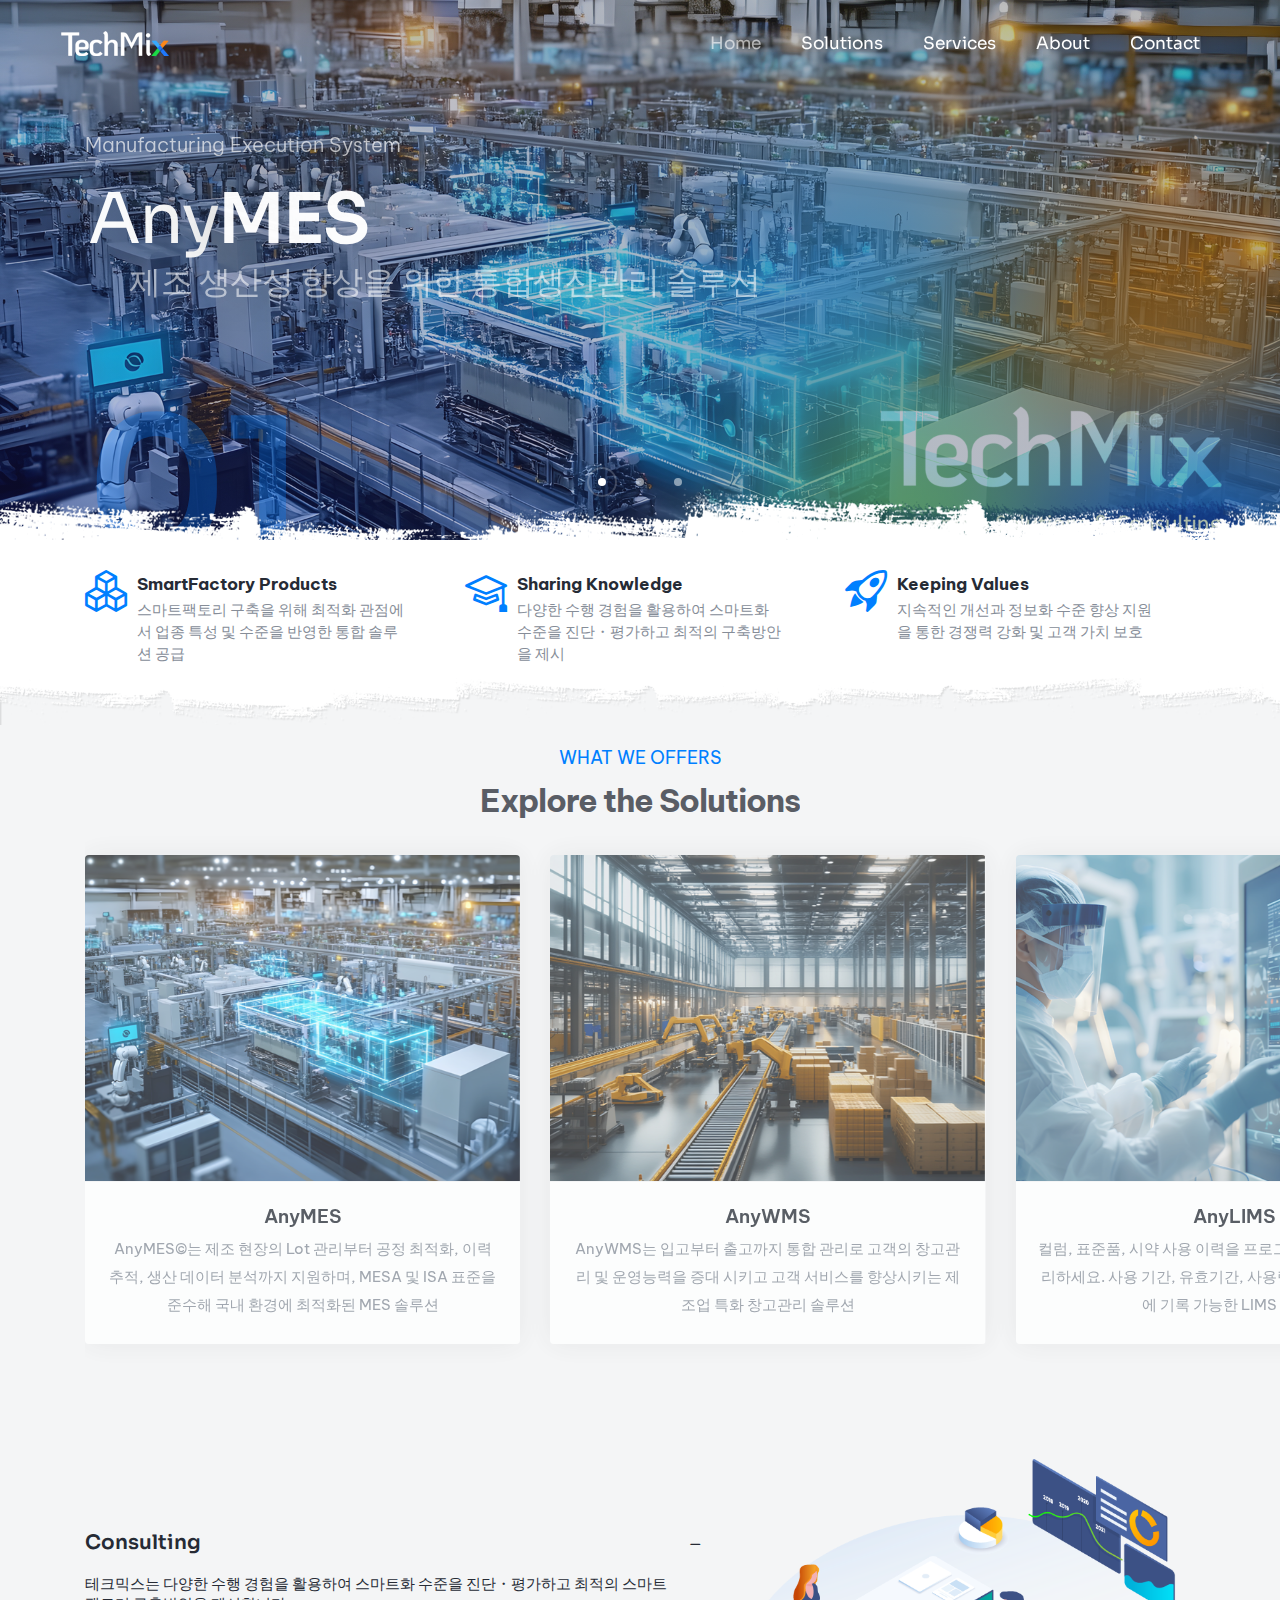
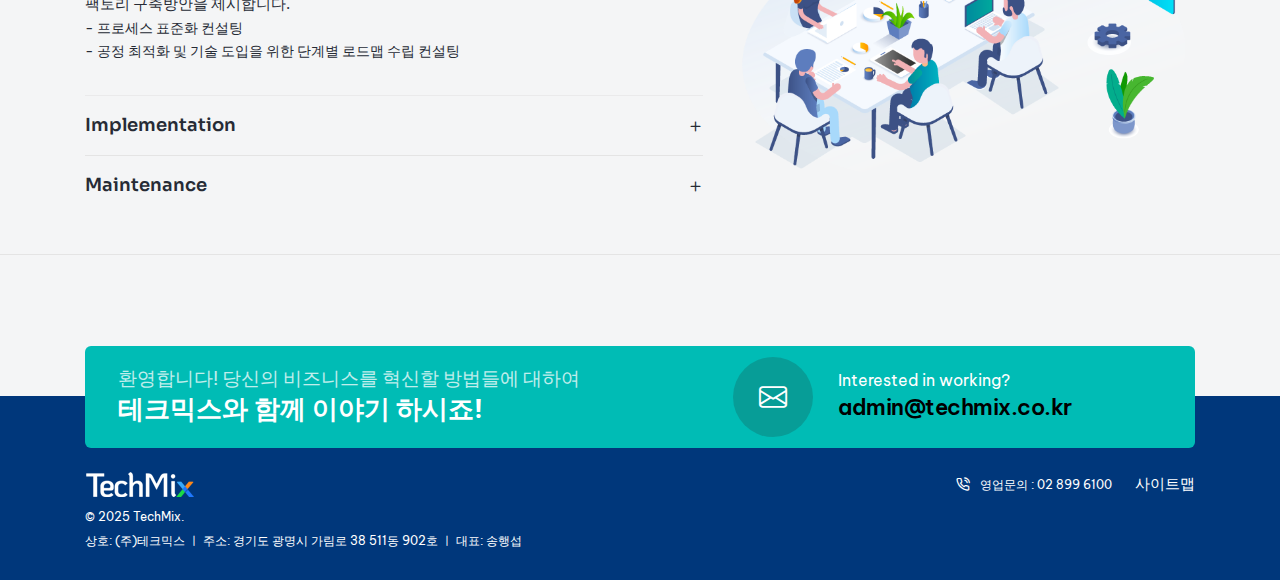
<file: index.html>
﻿<!doctype html>
<html class="no-js" lang="en">
    <head>
        <title>테크믹스</title>
        <meta charset="utf-8">
        <meta http-equiv="X-UA-Compatible" content="IE=edge" />
        <meta name="author" content="테크믹스">
        <meta name="viewport" content="width=device-width,initial-scale=1.0" />
        <meta name="google-site-verification" content="LbxBjCWePerbiltFSG-Yi7Rg-KFTv3bO7X3UViPPkB0" />
        <meta name="naver-site-verification" content="22c898dd7f7201aa998e720ad3671b93d77de8cb" />
        <link rel="canonical" href="https://www.techmix.co.kr/" />
        <meta name="robots" content="index,follow" />
        <meta name="subject" content="테크믹스" />
        <meta name="title" content="테크믹스" />
        <meta name="author" content="테크믹스">
        <meta name="description" content="MES/POP, WMS, LIMS 솔루션 제공, 스마트 공장 컨설팅, 개발, 운영 서비 지원, 생산관리 솔루션 전문기업 테크믹스."/>
        <meta name="keywords" content="테크믹스, MES, WMS, LIMS, monitoring, board, 스마트공장, 스마트 인더스트리, 생산관리" />

        <meta property="og:type" content="website" />
        <meta property="og:rich_attachment" content="true" />
        <meta property="og:site_name" content="테크믹스" />
        <meta property="og:title" content="테크믹스" />
        <meta property="og:description" content="MES/POP, WMS, LIMS 솔루션 제공, 스마트 공장 컨설팅, 개발, 운영 서비 지원, 생산관리 솔루션 전문기업 테크믹스." />
        <meta property="og:image" content="https://www.techmix.co.kr/images/main-concept-mes.png" />
        <meta property="og:url" content="https://www.techmix.co.kr/" />

        <meta name="twitter:card" content="summary_large_image">
        <meta name="twitter:title" content="테크믹스" />
        <meta name="twitter:description" content="MES/POP, WMS, LIMS 솔루션 제공, 스마트 공장 컨설팅, 개발, 운영 서비 지원, 생산관리 솔루션 전문기업 테크믹스." />
        <meta name="twitter:image" content="https://www.techmix.co.kr/images/main-concept-mes.png" />
            
        <meta itemprop="name" content="테크믹스" />
        <meta itemprop="description" content="MES/POP, WMS, LIMS 솔루션 제공, 스마트 공장 컨설팅, 개발, 운영 서비 지원, 생산관리 솔루션 전문기업 테크믹스." />
        <meta itemprop="image" content="https://www.techmix.co.kr/images/main-concept-mes.png" />
        <!-- favicon icon -->
        <link rel="shortcut icon" href="images/favicon.png">
        <link rel="apple-touch-icon" href="images/apple-touch-icon-57x57.png">
        <link rel="apple-touch-icon" sizes="72x72" href="images/apple-touch-icon-72x72.png">
        <link rel="apple-touch-icon" sizes="114x114" href="images/apple-touch-icon-114x114.png">
        <!-- google fonts preconnect -->
        <link rel="preconnect" href="https://fonts.googleapis.com" crossorigin>
        <link rel="preconnect" href="https://fonts.gstatic.com" crossorigin>
        <!-- style sheets and font icons -->
        <link rel="stylesheet" href="css/vendors.min.css"/>
        <link rel="stylesheet" href="css/icon.min.css"/>
        <link rel="stylesheet" href="css/style.css"/>
        <link rel="stylesheet" href="css/responsive.css"/>
        <link rel="stylesheet" href="css/business.css" />
        <link rel="stylesheet" href="css/techmix.css" />
    </head>
    <body data-mobile-nav-style="classic" class="primary-bg-color">  
        <!-- start header -->
        <header> 
            <!-- start navigation -->
            <nav class="navbar navbar-expand-lg header-transparent bg-transparent header-reverse" data-header-hover="light">
                <div class="container-fluid">
                    <div class="col-auto col-xxl-3 col-lg-2 me-lg-0 me-auto">
                        <a class="navbar-brand" href="index.html">
                            <img src="images/demo-business-logo-white.png" data-at2x="images/demo-business-logo-white@2x.png" alt="" class="default-logo">
                            <img src="images/demo-business-logo-black.png" data-at2x="images/demo-business-logo-black@2x.png" alt="" class="alt-logo">
                            <img src="images/demo-business-logo-black.png" data-at2x="images/demo-business-logo-black@2x.png" alt="" class="mobile-logo"> 
                        </a>
                    </div>
                    <div class="col-auto menu-order position-static">
                        <button class="navbar-toggler float-start" type="button" data-bs-toggle="collapse" data-bs-target="#navbarNav" aria-controls="navbarNav" aria-label="Toggle navigation">
                            <span class="navbar-toggler-line"></span>
                            <span class="navbar-toggler-line"></span>
                            <span class="navbar-toggler-line"></span>
                            <span class="navbar-toggler-line"></span>
                        </button>
                        <div class="collapse navbar-collapse" id="navbarNav"> 
                            <ul class="navbar-nav alt-font"> 
                                <li class="nav-item"><a href="index.html" class="nav-link">Home</a></li>
                                <li class="nav-item dropdown dropdown-with-icon-style02">
                                    <a href="solutions/anymes.html" class="nav-link">Solutions</a>
                                    <i class="fa-solid fa-angle-down dropdown-toggle" id="navbarDropdownMenuLink" role="button" data-bs-toggle="dropdown" aria-expanded="false"></i>
                                    <ul class="dropdown-menu" aria-labelledby="navbarDropdownMenuLink"> 
                                        <li><a href="solutions/anymes.html"><i class="bi bi-laptop"></i>AnyMES</a></li>
                                        <li><a href="solutions/anywms.html"><i class="bi bi-laptop"></i>AnyWMS</a></li>
                                        <li><a href="solutions/anylims.html"><i class="bi bi-laptop"></i>AnyLIMS</a></li>
                                        <li><a href="solutions/anyboard.html"><i class="bi bi-laptop"></i>AnyBoard</a></li>
                                        <li><a href="solutions/anyq3.html"><i class="bi bi-laptop"></i>AnyQIII</a></li>
                                    </ul>
                                </li>
                                <li class="nav-item dropdown dropdown-with-icon-style02">
                                    <a href="services/bizarea.html" class="nav-link">Services</a>
                                    <i class="fa-solid fa-angle-down dropdown-toggle" id="navbarDropdownMenuLink" role="button" data-bs-toggle="dropdown" aria-expanded="false"></i>
                                    <ul class="dropdown-menu" aria-labelledby="navbarDropdownMenuLink"> 
                                        <li><a href="services/bizarea.html"><i class="bi bi-boxes"></i>사업분야</a></li>
                                        <li><a href="services/bizarea.html"><i class="bi bi-boxes"></i>사업실적</a></li>
                                    </ul>
                                </li>
                                <li class="nav-item dropdown dropdown-with-icon-style02">
                                    <a href="about/about.html" class="nav-link">About</a>
                                    <i class="fa-solid fa-angle-down dropdown-toggle" id="navbarDropdownMenuLink" role="button" data-bs-toggle="dropdown" aria-expanded="false"></i>
                                    <ul class="dropdown-menu" aria-labelledby="navbarDropdownMenuLink"> 
                                        <li><a href="about/about.html"><i class="bi bi-buildings"></i>회사개요</a></li>
                                        <li><a href="about/why.html"><i class="bi bi-buildings"></i>Why TechMix?</a></li>
                                        <li><a href="about/clients.html"><i class="bi bi-buildings"></i>고객사</a></li>
                                        <li><a href="about/notice.html"><i class="bi bi-buildings"></i>공지사항</a></li>
                                    </ul>
                                </li>
                                <li class="nav-item"><a href="contact/contact.html" class="nav-link">Contact</a></li>
                            </ul>
                        </div>
                    </div>
                </div>
            </nav>
            <!-- end navigation -->
        </header>
        <!-- end header --> 
        <!-- start section -->
        <section class="section-dark p-0 bg-dark-gray"> 
            <div class="swiper lg-no-parallax magic-cursor full-screen full60-screen md-h-600px sm-h-500px ipad-top-space-margin swiper-light-pagination" data-slider-options='{ "slidesPerView": 1, "loop": true, "parallax": true, "speed": 1000, "pagination": { "el": ".swiper-pagination-bullets", "clickable": true }, "navigation": { "nextEl": ".slider-one-slide-next-1", "prevEl": ".slider-one-slide-prev-1" }, "autoplay": { "delay": 4000, "disableOnInteraction": false },  "keyboard": { "enabled": true, "onlyInViewport": true }, "effect": "slide" }'>
                <div class="swiper-wrapper">
                    <!-- start slider item -->
                    <div class="swiper-slide overflow-hidden">
                        <div class="cover-background position-absolute top-0 start-0 w-100 h-100" data-swiper-parallax="500" style="background-image:url('images/main-concept-mes.png');">
                            <div class="opacity-light bg-gradient-sherpa-blue-black"></div>
                            <div class="container h-100" data-swiper-parallax="-500">
                                <div class="row align-items-center h-100">
                                    <div class="col-xl-7 col-lg-8 col-md-10 position-relative text-white text-center text-md-start" data-anime='{ "el": "childs", "translateX": [100, 0], "opacity": [0,1], "duration": 600, "delay": 0, "staggervalue": 300, "easing": "easeOutQuad" }'>
                                        <div>
                                            <span class="fs-20 opacity-7 mb-25px sm-mb-15px d-inline-block fw-300">Manufacturing Execution System</span>
                                        </div>
                                        <h1 class="alt-font w-90 xl-w-100 text-shadow-double-large ls-minus-2px mb-10px">Any<span class="fw-600">MES</span></h1>
                                        <h5>제조 생산성 향상을 위한 통합생산관리 솔루션</h5>
                                        <a href="solutions/anymes.html" target="_blank" class="btn btn-extra-large btn-rounded with-rounded btn-base-color btn-box-shadow box-shadow-extra-large mt-20px sm-mt-0">Get started now<span class="bg-white text-base-color"><i class="fas fa-arrow-right"></i></span></a>
                                    </div>
                                </div>
                                <div class="position-absolute bottom-minus-45px" data-anime='{ "translateY": [150, 0], "opacity": [0,1], "duration": 600, "delay": 0, "staggervalue": 300, "easing": "easeOutQuad" }'><span class="alt-font number text-base-color opacity-3 fs-190 fw-600 ls-minus-5px">01</span></div>
                            </div>
                        </div>
                    </div>
                    <!-- end slider item -->
                    <!-- start slider item -->
                    <div class="swiper-slide overflow-hidden">
                        <div class="cover-background position-absolute top-0 start-0 w-100 h-100" data-swiper-parallax="500" style="background-image:url('images/main-concept-wms.png');">
                            <div class="opacity-light bg-gradient-sherpa-blue-black"></div>
                            <div class="container h-100" data-swiper-parallax="-500">
                                <div class="row align-items-center h-100">
                                    <div class="col-xl-7 col-lg-8 col-md-10 position-relative text-white text-center text-md-start" data-anime='{ "el": "childs", "translateX": [100, 0], "opacity": [0,1], "duration": 600, "delay": 0, "staggervalue": 300, "easing": "easeOutQuad" }'> 
                                        <div>
                                            <span class="fs-20 opacity-7 mb-25px sm-mb-15px d-inline-block fw-300">Warehouse Management System</span>
                                        </div>
                                        <h1 class="alt-font w-90 xl-w-100 text-shadow-double-large ls-minus-2px mb-10px">Any<span class="fw-600">WMS</span></h1> 
                                        <h5>현명한 물류관리를 위한 통합창고관리 솔루션</h5>
                                        <a href="solutions/anywms.html" target="_blank" class="btn btn-extra-large btn-rounded with-rounded btn-base-color btn-box-shadow box-shadow-extra-large mt-20px sm-mt-0">Get started now<span class="bg-white text-base-color"><i class="fa-solid fa-arrow-right"></i></span></a>
                                    </div>
                                    <div class="position-absolute bottom-minus-45px" data-anime='{ "translateY": [150, 0], "opacity": [0,1], "duration": 600, "delay": 0, "staggervalue": 300, "easing": "easeOutQuad" }'><span class="alt-font number text-base-color opacity-3 fs-190 fw-600 ls-minus-5px">02</span></div>
                                </div>
                            </div>
                        </div>
                    </div>
                    <!-- end slider item -->
                    <!-- start slider item -->
                    <div class="swiper-slide overflow-hidden">
                        <div class="cover-background position-absolute top-0 start-0 w-100 h-100" data-swiper-parallax="500" style="background-image:url('images/main-concept-lims.png');">
                            <div class="opacity-light bg-gradient-sherpa-blue-black"></div>
                            <div class="container h-100" data-swiper-parallax="-500">
                                <div class="row align-items-center h-100">
                                    <div class="col-xl-7 col-lg-8 col-md-10 position-relative text-white text-center text-md-start" data-anime='{ "el": "childs", "translateX": [100, 0], "opacity": [0,1], "duration": 600, "delay": 0, "staggervalue": 300, "easing": "easeOutQuad" }'>
                                        <div>
                                            <span class="fs-20 opacity-7 mb-25px sm-mb-15px d-inline-block fw-300">Laboratory Information Management System</span>
                                        </div>
                                        <h1 class="alt-font w-90 xl-w-100 text-shadow-double-large ls-minus-2px mb-10px">Any<span class="fw-600">LIMS</span></h1>
                                        <h5>데이터 관리가 곧 연구의 경쟁력!</h5>
                                        <a href="solutions/anylims.html" target="_blank" class="btn btn-extra-large btn-rounded with-rounded btn-base-color btn-box-shadow box-shadow-extra-large mt-20px sm-mt-0">Get started now<span class="bg-white text-base-color"><i class="fa-solid fa-arrow-right"></i></span></a>
                                    </div>
                                    <div class="position-absolute bottom-minus-45px" data-anime='{ "translateY": [150, 0], "opacity": [0,1], "duration": 600, "delay": 0, "staggervalue": 300, "easing": "easeOutQuad" }'><span class="alt-font number text-base-color opacity-3 fs-190 fw-600 ls-minus-5px">03</span></div>
                                </div>
                            </div>
                        </div>
                    </div>
                    <!-- end slider item -->
                </div>
                <!-- start slider pagination -->
                <div class="swiper-pagination swiper-pagination-clickable swiper-pagination-bullets"></div>
                <!-- end slider pagination -->
                <!-- start slider navigation -->
                <!--<div class="slider-one-slide-prev-1 icon-extra-large text-white swiper-button-prev slider-navigation-style-06 d-none d-sm-inline-block"><i class="line-icon-Arrow-OutLeft"></i></div>
                    <div class="slider-one-slide-next-1 icon-extra-large text-white swiper-button-next slider-navigation-style-06 d-none d-sm-inline-block"><i class="line-icon-Arrow-OutRight"></i></div>-->
                <!-- end slider navigation -->
            </div>
        </section>
        <!-- end section -->

        <!-- start section : 특장점 begin -->
        <section class="position-relative pb-0 pt-0">
            <div class="w-100 h-70px position-absolute top-minus-60px md-top-minus-50px left-0px" style="background-image:url('images/brush-top.png');z-index:10;"></div>
        </section>
        <section class="pt-30px pb-60px overflow-hidden background-position-center-bottom background-size-contain background-no-repeat position-relative pt-0 bg-wh-color" style="background-image:url('images/brush-bottom.png');">
            <div class="container">
                
                <div class="row row-cols-1 row-cols-lg-3 row-cols-md-2 justify-content-center">
                    <!-- start features box item -->
                    <div class="col icon-with-text-style-01 sm-mb-20px">
                        <div class="feature-box feature-box-left-icon last-paragraph-no-margin">
                            <div class="feature-box-icon">
                                <i class="bi bi-boxes align-middle icon-large text-base-color"></i>
                            </div>
                            <div class="feature-box-content">
                                <span class="d-inline-block text-dark-gray fw-700 mb-0px fs-17">SmartFactory Products</span>
                                <p class="w-80 xl-w-90 lh-22">스마트팩토리 구축을 위해  최적화 관점에서 업종 특성 및 수준을 반영한 통합 솔루션 공급</p>
                            </div>
                        </div>
                    </div>
                    <!-- end features box item -->
                    <!-- start features box item -->
                    <div class="col icon-with-text-style-01 sm-mb-20px">
                        <div class="feature-box feature-box-left-icon last-paragraph-no-margin">
                            <div class="feature-box-icon">
                                <i class="bi bi-mortarboard align-middle icon-large text-base-color"></i>
                            </div>
                            <div class="feature-box-content">
                                <span class="d-inline-block text-dark-gray fw-700 mb-0px fs-17">Sharing Knowledge</span>
                                <p class="w-80 xl-w-90 lh-22">다양한 수행 경험을 활용하여 스마트화 수준을 진단・평가하고 최적의 구축방안을 제시</p>
                            </div>
                        </div>
                    </div>
                    <!-- end features box item -->
                    <!-- start features box item -->
                    <div class="col icon-with-text-style-01 sm-mb-20px">
                        <div class="feature-box feature-box-left-icon last-paragraph-no-margin">
                            <div class="feature-box-icon">
                                <i class="bi bi-rocket-takeoff align-middle icon-large text-base-color"></i>
                            </div>
                            <div class="feature-box-content">
                                <span class="d-inline-block text-dark-gray fw-700 mb-0px fs-17">Keeping Values</span>
                                <p class="w-80 xl-w-90 lh-22">지속적인 개선과 정보화 수준 향상 지원을 통한 경쟁력 강화 및 고객 가치 보호</p>
                            </div>
                        </div>
                    </div>
                    <!-- end features box item -->
                </div>
            </div>
        </section>
        <!-- end section : 특장점 end -->

        <!-- start section : 제품소개 begin -->
        <section class="position-relative z-index-0 border-radius-6px lg-border-radius-0px overflow-hidden"> 
            <div class="container">
                <div class="row justify-content-center">
                    <div class="col-xl-7 text-center" data-anime='{ "el": "childs", "translateY": [30, 0], "opacity": [0,1], "duration": 600, "delay":0, "staggervalue": 300, "easing": "easeOutQuad" }'>
                        <span class="mb-5px text-uppercase text-base-color fs-18 lh-24 fw-400 d-inline-block">WHAT WE OFFERS</span>
                        <h5 class="text-dark-gray fw-700 ls-minus-1px">Explore the Solutions</h5>
                    </div>
                </div>
                <div class="row">
                    <div class="col-md-12 position-relative">
                        <div class="outside-box-right-20 sm-outside-box-left-0 sm-outside-box-right-0" data-anime='{ "translateY": [0, 0], "opacity": [0,1], "duration": 1200, "delay": 0, "staggervalue": 150, "easing": "easeOutQuad" }'>
                            <div class="swiper magic-cursor" data-slider-options='{ "slidesPerView": 1, "spaceBetween": 30, "loop": true, "autoplay": { "delay": 4000, "disableOnInteraction": false },  "pagination": { "el": ".slider-four-slide-pagination", "clickable": true, "dynamicBullets": false }, "keyboard": { "enabled": true, "onlyInViewport": true }, "breakpoints": { "1400": { "slidesPerView": 4 }, "992": { "slidesPerView": 3 }, "768": { "slidesPerView": 2 }, "320": { "slidesPerView": 1 } }, "effect": "slide" }'>
                                <div class="swiper-wrapper pt-20px pb-20px">
                                    <!-- start slider item --> 
                                    <div class="swiper-slide"> 
                                        <div class="box-shadow-extra-large services-box-style-01 hover-box last-paragraph-no-margin border-radius-4px overflow-hidden">
                                            <div class="position-relative box-image">
                                                <img src="images/main-solution-mes.png" alt="">
                                            </div>
                                            <div class="bg-white text-center">
                                                <div class="ps-20px pe-20px pt-20px pb-25px sm-p-15px sm-pb-20">
                                                    <a href="solutions/anymes.html" class="d-inline-block fs-19 primary-font fw-600 text-dark-gray mb-5px">AnyMES</a>
                                                    <p>AnyMES©는 제조 현장의 Lot 관리부터 공정 최적화, 이력 추적, 생산 데이터 분석까지 지원하며, MESA 및 ISA 표준을 준수해 국내 환경에 최적화된 MES 솔루션</p>
                                                </div> 
                                            </div>
                                        </div>
                                    </div>
                                    <!-- end slider item -->
                                    <!-- start slider item -->
                                    <div class="swiper-slide"> 
                                        <div class="box-shadow-extra-large services-box-style-01 hover-box last-paragraph-no-margin border-radius-4px overflow-hidden">
                                            <div class="position-relative box-image">
                                                <img src="images/main-solution-wms.png" alt="">  
                                            </div>
                                            <div class="bg-white text-center">
                                                <div class="ps-20px pe-20px pt-20px pb-25px sm-p-15px sm-pb-20">
                                                    <a href="solutions/anywms.html" class="d-inline-block fs-19 primary-font fw-600 text-dark-gray mb-5px">AnyWMS</a>
                                                    <p>AnyWMS는 입고부터 출고까지 통합 관리로 고객의 창고관리 및 운영능력을 증대 시키고 고객 서비스를 향상시키는 제조업 특화 창고관리 솔루션</p>
                                                </div> 
                                            </div>
                                        </div>
                                    </div>
                                    <!-- end slider item -->
                                    <!-- start slider item -->
                                    <div class="swiper-slide"> 
                                        <div class="box-shadow-extra-large services-box-style-01 hover-box last-paragraph-no-margin border-radius-4px overflow-hidden">
                                            <div class="position-relative box-image">
                                                <img src="images/main-solution-lims.png" alt=""> 
                                            </div>
                                            <div class="bg-white text-center">
                                                <div class="ps-20px pe-20px pt-20px pb-25px sm-p-15px sm-pb-20">
                                                    <a href="solutions/anylims.html" class="d-inline-block fs-19 primary-font fw-600 text-dark-gray mb-5px">AnyLIMS</a>
                                                    <p>컬럼, 표준품, 시약 사용 이력을 프로그램으로 효율적으로 관리하세요. 사용 기간, 유효기간, 사용량, 사용 목적까지 한눈에 기록 가능한 LIMS 솔루션</p>
                                                </div> 
                                            </div>
                                        </div>
                                    </div>
                                    <!-- end slider item --> 
                                    <!-- start slider item -->
                                    <div class="swiper-slide"> 
                                        <div class="box-shadow-extra-large services-box-style-01 hover-box last-paragraph-no-margin border-radius-4px overflow-hidden">
                                            <div class="position-relative box-image">
                                                <img src="images/main-solution-board.png" alt="">
                                            </div>
                                            <div class="bg-white text-center">
                                                <div class="ps-20px pe-20px pt-20px pb-25px sm-p-15px sm-pb-20">
                                                    <a href="solutions/anyboard.html" class="d-inline-block fs-19 primary-font fw-600 text-dark-gray mb-5px">AnyBOARD</a>
                                                    <p>기업의 각종 관리 정보의 효과적인 가시화를 위한 전문 솔루션으로 리소스와 작업 공정, 자재 현황 나아가 흐름 이해와 예측이 가능한 모니터링 시스템</p>
                                                </div> 
                                            </div>
                                        </div>
                                    </div>
                                    <!-- end slider item -->
                                    <!-- start slider item -->
                                    <div class="swiper-slide"> 
                                        <div class="box-shadow-extra-large services-box-style-01 hover-box last-paragraph-no-margin border-radius-4px overflow-hidden">
                                            <div class="position-relative box-image">
                                                <img src="images/main-solution-QIII.png" alt=""> 
                                            </div>
                                            <div class="bg-white text-center">
                                                <div class="ps-20px pe-20px pt-20px pb-25px sm-p-15px sm-pb-20">
                                                    <a href="solutions/anyq3.html" class="d-inline-block fs-19 primary-font fw-600 text-dark-gray mb-5px">AnyQIII</a>
                                                    <p>QIII에서 측정한 데이터를 주기적 또는 필요 시점에 측정 데이터를 수집하여 DB화 하여 분석보고서 자료를 제공하고, MES 등 타시스템을 실시간 데이터 연동</p>
                                                </div> 
                                            </div>
                                        </div>
                                    </div>
                                    <!-- end slider item -->
                                </div>
                            </div>
                        </div>
                        <!-- start slider pagination -->
                        <!--<div class="swiper-pagination slider-four-slide-pagination swiper-pagination-style-2 swiper-pagination-clickable swiper-pagination-bullets"></div>-->
                        <!-- end slider pagination --> 
                    </div>
                </div>
            </div>
        </section>
        <!-- end section : 제품소개 end -->

        <!-- start section : 사업실적 begin -->
        <section class="pb-3">
            <div class="container">
                <div class="row">
                    <div class="row">
                        <div data-anime='{ "el": "childs", "translateY": [30, 0], "opacity": [0,1], "duration": 600, "delay":0, "staggervalue": 300, "easing": "easeOutQuad" }'>
                            <span class="mb-5px text-uppercase text-base-color fs-18 lh-24 fw-400 d-inline-block">OUR BUSINESS STRATEGY</span>
                            <h5 class="text-dark-gray fw-700 ls-minus-1px">TechMix Business Area</h5>
                        </div>
                    </div>
                    <div class="accordion accordion-style-02 row" id="accordion-style-02" data-active-icon="icon-feather-minus" data-inactive-icon="icon-feather-plus">
                        <!-- start accordion item -->
                        <div class="accordion-item active-accordion col-lg-7">
                            <div class="accordion-header border-bottom border-color-extra-medium-gray">
                                <a href="#" data-bs-toggle="collapse" data-bs-target="#accordion-style-02-01" aria-expanded="true" data-bs-parent="#accordion-style-02">
                                    <div class="accordion-title mb-0 position-relative text-dark-gray">
                                        <i class="feather icon-feather-minus"></i><span class="fs-20 alt-font fw-600">Consulting</span>
                                    </div>
                                </a>
                            </div>
                            <div id="accordion-style-02-01" class="accordion-collapse collapse show" data-bs-parent="#accordion-style-02">
                                <div class="accordion-body last-paragraph-no-margin border-bottom border-color-light-medium-gray text-dark-gray">
                                    <p class="mb-5px fs-15 lh-20">테크믹스는 다양한 수행 경험을 활용하여 스마트화 수준을 진단・평가하고 최적의 스마트팩토리 구축방안을 제시합니다.</p>
                                    <p class="mb-5px fs-14 lh-18">- 프로세스 표준화 컨설팅</p>
                                    <p class="mb-5px fs-14 lh-18">- 공정 최적화 및 기술 도입을 위한 단계별 로드맵 수립 컨설팅</p>
                                </div>
                            </div>
                        </div>
                        <div class="col-lg-5 accordion-collapse collapse show position-relative m-hidden" id="accordion-style-02-01" data-bs-parent="#accordion-style-02">
                            <img style="position: absolute;top:-60px" src="images/bizarea1.png"/>
                        </div>
                        <!-- end accordion item -->
                        <!-- start accordion item -->
                        <div class="accordion-item col-lg-7">
                            <div class="accordion-header border-bottom border-color-extra-medium-gray">
                                <a href="#" data-bs-toggle="collapse" data-bs-target="#accordion-style-02-02" aria-expanded="false" data-bs-parent="#accordion-style-02">
                                    <div class="accordion-title mb-0 position-relative text-dark-gray">
                                        <i class="feather icon-feather-plus"></i><span class="fs-18 alt-font fw-600">Implementation</span>
                                    </div>
                                </a>
                            </div>
                            <div id="accordion-style-02-02" class="accordion-collapse collapse" data-bs-parent="#accordion-style-02">
                                <div class="accordion-body last-paragraph-no-margin border-bottom border-color-light-medium-gray text-dark-gray">
                                    <p class="mb-5px fs-15 lh-20">스마트팩토리 구축을 위해 최적화 관점에서 업종 특성 및 수준이 감안된 통합 솔루션 기반으로 SI 서비스 제공</p>
                                    <p class="mb-5px fs-14 lh-18">- 인터페이스 및 데이터 연계가 가능한 유연성과 확장성</p>
                                    <p class="mb-5px fs-14 lh-18">- 성능 최적화 및 안정성</p>
                                </div>
                            </div>
                        </div>
                        <div class="col-lg-5 accordion-collapse collapse position-relative m-hidden" id="accordion-style-02-02" data-bs-parent="#accordion-style-02">
                            <img style="position: absolute;top:-120px" src="images/bizarea2.png"/>
                        </div>
                        <!-- end accordion item -->
                        <!-- start accordion item -->
                        <div class="accordion-item col-lg-7">
                            <div class="accordion-header border-bottom border-color-transparent">
                                <a href="#" data-bs-toggle="collapse" data-bs-target="#accordion-style-02-03" aria-expanded="false" data-bs-parent="#accordion-style-02">
                                    <div class="accordion-title mb-0 position-relative text-dark-gray">
                                        <i class="feather icon-feather-plus"></i><span class="fs-18 alt-font fw-600">Maintenance</span>
                                    </div>
                                </a>
                            </div>
                            <div id="accordion-style-02-03" class="accordion-collapse collapse" data-bs-parent="#accordion-style-02">
                                <div class="accordion-body last-paragraph-no-margin border-bottom border-color-transparent text-dark-gray">
                                    <p class="mb-5px fs-15 lh-20">지속적인 개선과 정보화 수준 향상 지원을 통한 경쟁력 강화 및 고객 가치 보호</p>
                                    <p class="mb-5px fs-14 lh-18">- 패키지 업그레이드로 시스템 안정성 유지</p>
                                    <p class="mb-5px fs-14 lh-18">- 실시간 모니터링 및 예방 가능한 상주 운영 지원</p>
                                </div>
                            </div>
                        </div>
                        <div class="col-lg-5 accordion-collapse collapse position-relative m-hidden" id="accordion-style-02-03" data-bs-parent="#accordion-style-02">
                            <img style="position: absolute;top:-190px" src="images/bizarea3.png"/>
                        </div>
                        <!-- end accordion item -->
                    </div>
                </div> 
            </div>
        </section>
        <!-- end section : 사업실적 end -->

        <!-- start section : 고객사 begin -->
        <section class="ps-12 pe-12 xl-ps-10 xl-pe-10 lg-ps-3 lg-pe-3 half-section border-top border-color-extra-medium-gray" id="down-section">
            <div class="container"> 
                <div class="row row-cols-2 row-cols-lg-5 row-cols-md-3 clients-style-04 justify-content-center" data-anime='{"opacity": [0,1], "duration": 400, "delay": 300, "staggervalue": 300, "easing": "easeOutQuad" }'>
                    <!-- start client item -->
                    <div class="col text-center transition-inner-all lg-mb-30px">
                        <div class="client-box">
                            <a href="services/biztrack.html"><img src="images/company-1.png" alt="" /></a>
                        </div>
                    </div>
                    <!-- end client item -->
                    <!-- start client item -->
                    <div class="col text-center transition-inner-all lg-mb-30px">
                        <div class="client-box">
                            <a href="services/biztrack.html"><img src="images/company-2.png" alt="" /></a>
                        </div>
                    </div>
                    <!-- end client item -->
                    <!-- start client item -->
                    <div class="col text-center transition-inner-all lg-mb-30px">
                        <div class="client-box">
                            <a href="services/biztrack.html"><img src="images/company-3.png" alt="" /></a>
                        </div>
                    </div>
                    <!-- end client item -->
                    <!-- start client item -->
                    <div class="col text-center transition-inner-all sm-mb-30px">
                        <div class="client-box">
                            <a href="services/biztrack.html"><img src="images/company-4.png" alt="" /></a>
                        </div>
                    </div>
                    <!-- end client item -->
                    <!-- start client item -->
                    <div class="col text-center transition-inner-all">
                        <div class="client-box">
                            <a href="services/biztrack.html"><img src="images/company-5.png" alt="" /></a>
                        </div>
                    </div>
                    <!-- end client item -->
                </div>
            </div>
        </section>
        <!-- end section : 고객사 end -->

        <!-- start footer -->
        <footer class="pt-2 pb-2 sm-pt-20px sm-pb-25px footer-dark bg-medium-slate-blue mt-3"> 
            <div class="container overlap-section">
                <div class="row g-0 justify-content-center align-items-center secondary-bg-focus-color border-radius-6px ps-3 pe-2 pt-1 pb-1 lg-p-15px sm-p-10px mb-2">
                    <div class="col-lg-6 col-md-9 text-center text-lg-start md-mb-20px">
                        <span class="text-white fs-19 lh-24 mb-5px d-block fw-400 opacity75">환영합니다! 당신의 비즈니스를 혁신할 방법들에 대하여</span>
                        <span class="text-white fs-26 lh-28 mb-5px d-block fw-700">테크믹스와 함께 이야기 하시죠!</span>
                    </div>
                    <div class="col-auto col-lg-5 icon-with-text-style-08 offset-lg-1">
                        <div class="feature-box feature-box-left-icon-middle overflow-hidden">
                            <div class="feature-box-icon feature-box-icon-rounded w-80px h-80px rounded-circle bg-dark-gray-transparent-light me-25px lg-me-20px">
                                <i class="bi bi-envelope icon-very-medium text-white"></i>
                            </div>
                            <div class="feature-box-content last-paragraph-no-margin">
                                <span class="text-white fs-16 lh-20 mb-5px d-block">Interested in working?</span>
                                <h6 class="d-inline-block fw-600 mb-0 fs-22"><a href="mailto:admin@techmix.co.kr" class="text-black text-white-hover">admin@techmix.co.kr</a></h6> 
                            </div>
                        </div>
                    </div>
                </div>
            </div>
            <div class="container">
                <div class="row">
                    <!-- start footer left column -->
                    <div class="col-lg-6 col-sm-6 last-paragraph-no-margin order-5 order-sm-4 order-lg-1 text-center text-sm-start">
                        <a href="#" class="footer-logo mb-10px d-block d-lg-inline-block"><img src="images/demo-business-logo-white.png" data-at2x="images/demo-business-logo-white@2x.png" alt=""></a>
                        <p class="lh-18 fs-12 text-white mb-0px">&COPY;  2025 TechMix.</p>
                        <p class="w-90 sm-w-100 d-inline-block mb-0px fs-12 lh-18 text-white">상호: (주)테크믹스 ㅣ 주소: 경기도 광명시 가림로 38 511동 902호 ㅣ 대표: 송행섭 </p>
                    </div>
                    <!-- end footer left column -->
                    <!-- start footer right column -->
                    <div class="col-lg-6 col-sm-6 md-mb-20px sm-mb-5px order-2 order-lg-3 text-end">
                        <i class="feather icon-feather-phone-call icon-very-small text-white me-10px"></i><a href="tel:28996100" class="text-white fs-12 lh-22 me-20px">영업문의 : 02 899 6100</a>
                        <a href="sitemap.html"><span class="alt-font d-inline-block text-white mb-0px">사이트맵</span></a>
                    </div>
                    <!-- end footer right column -->
                </div>
            </div> 
        </footer>
        <!-- end footer -->
         <!-- start scroll progress -->
        <div class="scroll-progress d-none d-xxl-block">
          <a href="#" class="scroll-top" aria-label="scroll">
            <span class="scroll-text">Scroll</span><span class="scroll-line"><span class="scroll-point"></span></span>
          </a>
        </div>
        <!-- end scroll progress -->
        <script type="text/javascript" src="js/jquery.js"></script>
        <script type="text/javascript" src="js/vendors.min.js"></script>
        <script type="text/javascript" src="js/main.js"></script>
    </body>
</html>
</file>
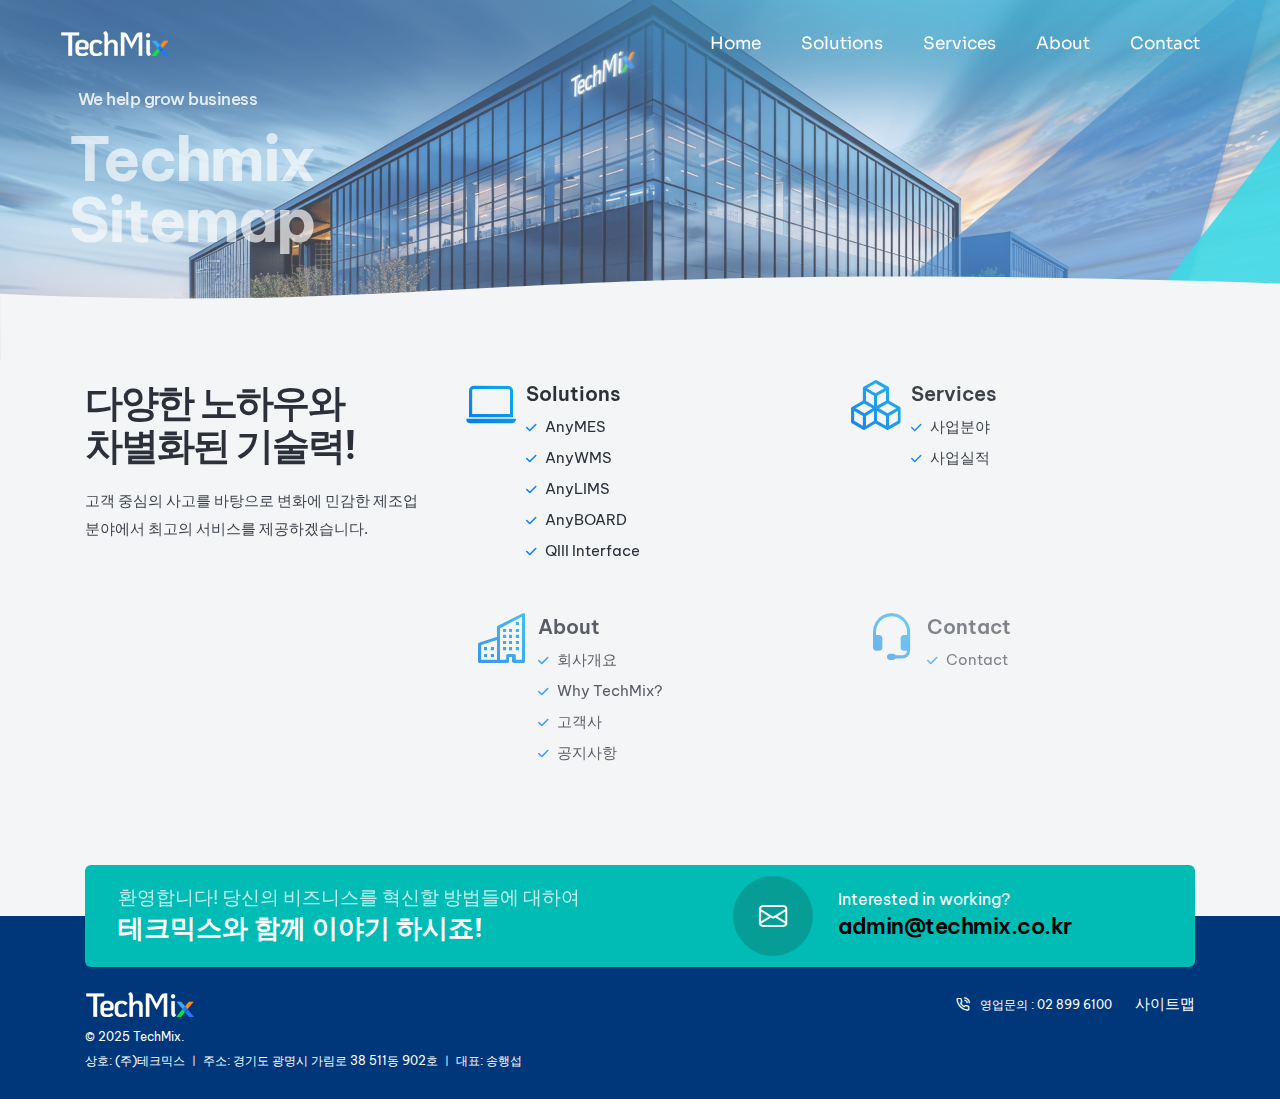
<file: sitemap.html>
﻿<!doctype html>
<html class="no-js" lang="en">
    <head>
        <title>테크믹스</title>
        <meta charset="utf-8">
        <meta http-equiv="X-UA-Compatible" content="IE=edge" />
        <meta name="author" content="테크믹스">
        <meta name="viewport" content="width=device-width,initial-scale=1.0" />
        <meta name="google-site-verification" content="LbxBjCWePerbiltFSG-Yi7Rg-KFTv3bO7X3UViPPkB0" />
        <meta name="naver-site-verification" content="22c898dd7f7201aa998e720ad3671b93d77de8cb" />
        <link rel="canonical" href="https://www.techmix.co.kr/" />
        <meta name="robots" content="index,follow" />
        <meta name="subject" content="테크믹스" />
        <meta name="title" content="테크믹스" />
        <meta name="author" content="테크믹스">
        <meta name="description" content="MES/POP, WMS, LIMS 솔루션 제공, 스마트 공장 컨설팅, 개발, 운영 서비 지원, 생산관리 솔루션 전문기업 테크믹스."/>
        <meta name="keywords" content="테크믹스, MES, WMS, LIMS, monitoring, board, 스마트공장, 스마트 인더스트리, 생산관리" />

        <meta property="og:type" content="website" />
        <meta property="og:rich_attachment" content="true" />
        <meta property="og:site_name" content="테크믹스" />
        <meta property="og:title" content="테크믹스" />
        <meta property="og:description" content="MES/POP, WMS, LIMS 솔루션 제공, 스마트 공장 컨설팅, 개발, 운영 서비 지원, 생산관리 솔루션 전문기업 테크믹스." />
        <meta property="og:image" content="https://www.techmix.co.kr/images/main-concept-mes.png" />
        <meta property="og:url" content="https://www.techmix.co.kr/" />

        <meta name="twitter:card" content="summary_large_image">
        <meta name="twitter:title" content="테크믹스" />
        <meta name="twitter:description" content="MES/POP, WMS, LIMS 솔루션 제공, 스마트 공장 컨설팅, 개발, 운영 서비 지원, 생산관리 솔루션 전문기업 테크믹스." />
        <meta name="twitter:image" content="https://www.techmix.co.kr/images/main-concept-mes.png" />
            
        <meta itemprop="name" content="테크믹스" />
        <meta itemprop="description" content="MES/POP, WMS, LIMS 솔루션 제공, 스마트 공장 컨설팅, 개발, 운영 서비 지원, 생산관리 솔루션 전문기업 테크믹스." />
        <meta itemprop="image" content="https://www.techmix.co.kr/images/main-concept-mes.png" />
        <!-- favicon icon -->
        <link rel="shortcut icon" href="images/favicon.png">
        <link rel="apple-touch-icon" href="images/apple-touch-icon-57x57.png">
        <link rel="apple-touch-icon" sizes="72x72" href="images/apple-touch-icon-72x72.png">
        <link rel="apple-touch-icon" sizes="114x114" href="images/apple-touch-icon-114x114.png">
        <!-- google fonts preconnect -->
        <link rel="preconnect" href="https://fonts.googleapis.com" crossorigin>
        <link rel="preconnect" href="https://fonts.gstatic.com" crossorigin>
        <!-- style sheets and font icons -->
        <link rel="stylesheet" href="css/vendors.min.css"/>
        <link rel="stylesheet" href="css/icon.min.css"/>
        <link rel="stylesheet" href="css/style.css"/>
        <link rel="stylesheet" href="css/responsive.css"/>
        <link rel="stylesheet" href="css/business.css" />
        <link rel="stylesheet" href="css/techmix.css" />
    </head>
    <body data-mobile-nav-style="classic" class="primary-bg-color">  
        <!-- start header -->
        <header> 
            <!-- start navigation -->
            <nav class="navbar navbar-expand-lg header-transparent bg-transparent header-reverse" data-header-hover="light">
                <div class="container-fluid">
                    <div class="col-auto col-xxl-3 col-lg-2 me-lg-0 me-auto">
                        <a class="navbar-brand" href="index.html">
                            <img src="images/demo-business-logo-white.png" data-at2x="images/demo-business-logo-white@2x.png" alt="" class="default-logo">
                            <img src="images/demo-business-logo-black.png" data-at2x="images/demo-business-logo-black@2x.png" alt="" class="alt-logo">
                            <img src="images/demo-business-logo-black.png" data-at2x="images/demo-business-logo-black@2x.png" alt="" class="mobile-logo"> 
                        </a>
                    </div>
                    <div class="col-auto menu-order position-static">
                        <button class="navbar-toggler float-start" type="button" data-bs-toggle="collapse" data-bs-target="#navbarNav" aria-controls="navbarNav" aria-label="Toggle navigation">
                            <span class="navbar-toggler-line"></span>
                            <span class="navbar-toggler-line"></span>
                            <span class="navbar-toggler-line"></span>
                            <span class="navbar-toggler-line"></span>
                        </button>
                        <div class="collapse navbar-collapse" id="navbarNav"> 
                            <ul class="navbar-nav alt-font"> 
                                <li class="nav-item"><a href="index.html" class="nav-link">Home</a></li>
                                <li class="nav-item dropdown dropdown-with-icon-style02">
                                    <a href="solutions/anymes.html" class="nav-link">Solutions</a>
                                    <i class="fa-solid fa-angle-down dropdown-toggle" id="navbarDropdownMenuLink" role="button" data-bs-toggle="dropdown" aria-expanded="false"></i>
                                    <ul class="dropdown-menu" aria-labelledby="navbarDropdownMenuLink"> 
                                        <li><a href="solutions/anymes.html"><i class="bi bi-laptop"></i>AnyMES</a></li>
                                        <li><a href="solutions/anywms.html"><i class="bi bi-laptop"></i>AnyWMS</a></li>
                                        <li><a href="solutions/anylims.html"><i class="bi bi-laptop"></i>AnyLIMS</a></li>
                                        <li><a href="solutions/anyboard.html"><i class="bi bi-laptop"></i>AnyBoard</a></li>
                                        <li><a href="solutions/anyq3.html"><i class="bi bi-laptop"></i>AnyQIII</a></li>
                                    </ul>
                                </li>
                                <li class="nav-item dropdown dropdown-with-icon-style02">
                                    <a href="services/bizarea.html" class="nav-link">Services</a>
                                    <i class="fa-solid fa-angle-down dropdown-toggle" id="navbarDropdownMenuLink" role="button" data-bs-toggle="dropdown" aria-expanded="false"></i>
                                    <ul class="dropdown-menu" aria-labelledby="navbarDropdownMenuLink"> 
                                        <li><a href="services/bizarea.html"><i class="bi bi-boxes"></i>사업분야</a></li>
                                        <li><a href="services/bizarea.html"><i class="bi bi-boxes"></i>사업실적</a></li>
                                    </ul>
                                </li>
                                <li class="nav-item dropdown dropdown-with-icon-style02">
                                    <a href="about/about.html" class="nav-link">About</a>
                                    <i class="fa-solid fa-angle-down dropdown-toggle" id="navbarDropdownMenuLink" role="button" data-bs-toggle="dropdown" aria-expanded="false"></i>
                                    <ul class="dropdown-menu" aria-labelledby="navbarDropdownMenuLink"> 
                                        <li><a href="about/about.html"><i class="bi bi-buildings"></i>회사개요</a></li>
                                        <li><a href="about/why.html"><i class="bi bi-buildings"></i>Why TechMix?</a></li>
                                        <li><a href="about/clients.html"><i class="bi bi-buildings"></i>고객사</a></li>
                                        <li><a href="about/notice.html"><i class="bi bi-buildings"></i>공지사항</a></li>
                                    </ul>
                                </li>
                                <li class="nav-item"><a href="contact/contact.html" class="nav-link">Contact</a></li>
                            </ul>
                        </div>
                    </div>
                </div>
            </nav>
            <!-- end navigation -->
        </header>
        <!-- end header --> 

        <!-- start page header begin -->
        <section class="cover-background page-title-big-typography ipad-top-space-margin xs-py-0" style="background-image: url('images/sub-concept-about.png')" data-anime='{ "opacity": [0, 1], "easing": "easeOutQuad" }'>
            <div class="shape-image-animation bottom-0 p-0 w-100 d-none d-md-block"> 
                <svg xmlns="http://www.w3.org/2000/svg" widht="3000" height="300" viewBox="0 180 2500 200" fill="#F4F5F6"> 
                <path class="st1" d="M 0 250 C 1200 400 1200 50 3000 250 L 3000 550 L 0 550 L 0 250">
                <animate
                    attributeName="d"
                    dur="5s"
                    values="M 0 250 C 1200 400 1200 50 3000 250 L 3000 550 L 0 550 L 0 250;
                            M 0 250 C 400 50 400 400 3000 250 L 3000 550 L 0 550 L 0 250;
                            M 0 250 C 1200 400 1200 50 3000 250 L 3000 550 L 0 550 L 0 250"
                    repeatCount="indefinite"
                    />
                </path>
                </svg>
            </div>
            <div class="container">
                <div class="row align-items-center extra-small-screen">
                    <div class="col-9 col-lg-5 col-sm-6 position-relative page-title-extra-small" data-anime='{ "el": "childs", "opacity": [0, 1], "translateX": [-50, 0], "duration": 800, "delay": 0, "staggervalue": 150, "easing": "easeOutQuad" }'>
                        <h1 class="mb-20px text-white fw-500 ls-minus-05px">We help grow business</h1>
                        <h2 class=" fw-700 text-white mb-0 ls-minus-2px">Techmix</br> Sitemap</h2>
                    </div>
                </div>
            </div>
        </section>
        <!-- end page header end -->

        <!-- start sitemap section -->
        <section class="overflow-hidden">
            <div class="container">
                <div class="row mb-2 justify-content-center">
                    <div class="col-lg-4 md-mb-60px sm-mb-45px text-center text-lg-start" data-anime='{ "el": "childs", "translateY": [50, 0], "opacity": [0,1], "duration": 600, "delay": 0, "staggervalue": 100, "easing": "easeOutQuad" }'>
                        <h4 class="text-dark-gray fw-700 ls-minus-2px w-90 xl-w-100 mb-15px">다양한 노하우와</br>차별화된 기술력!</h4>
                        <p class="w-80 xl-w-100 text-dark-gray">고객 중심의 사고를 바탕으로 변화에 민감한 제조업 분야에서 최고의 서비스를 제공하겠습니다.</p>
                    </div>
                    <div class="col-lg-8 sitemap">
                        <div class="row row-cols-2 row-cols-md-2 justify-content-center sm-ps-1" data-anime='{ "el": "childs", "translateX": [50, 0], "opacity": [0,1], "duration": 600, "delay": 0, "staggervalue": 100, "easing": "easeOutQuad" }'>
                            <!-- start features box item -->
                            <div class="col icon-with-text-style-01 mb-6 xs-mb-30px">
                                <div class="feature-box feature-box-left-icon last-paragraph-no-margin">
                                    <div class="feature-box-icon">
                                        <i class="bi bi-laptop icon-extra-large text-gradient-emerald-blue-emerald-green"></i>
                                    </div>
                                    <div class="feature-box-content">
                                        <span class="fs-20 fw-600 text-dark-gray d-block mb-5px">Solutions</span>
                                        <a href="solutions/anymes.html" class="text-dark-gray d-block mb-1"><i class="fa-solid fa-check fs-12 text-base-color me-5px"></i> AnyMES</a>
                                        <a href="solutions/anywms.html" class="text-dark-gray d-block mb-1"><i class="fa-solid fa-check fs-12 text-base-color me-5px"></i> AnyWMS</a>
                                        <a href="solutions/anylims.html" class="text-dark-gray d-block mb-1"><i class="fa-solid fa-check fs-12 text-base-color me-5px"></i> AnyLIMS</a>
                                        <a href="solutions/anyboard.html" class="text-dark-gray d-block mb-1"><i class="fa-solid fa-check fs-12 text-base-color me-5px"></i> AnyBOARD</a>
                                        <a href="solutions/anyq3.html" class="text-dark-gray d-block mb-1"><i class="fa-solid fa-check fs-12 text-base-color me-5px"></i> QIII Interface</a>
                                    </div>
                                </div>
                            </div>
                            <!-- end features box item -->
                            <!-- start features box item -->
                            <div class="col icon-with-text-style-01 mb-6 xs-mb-30px">
                                <div class="feature-box feature-box-left-icon last-paragraph-no-margin">
                                    <div class="feature-box-icon">
                                        <i class="bi bi-boxes icon-extra-large text-gradient-emerald-blue-emerald-green"></i>
                                    </div>
                                    <div class="feature-box-content">
                                        <span class="fs-20 fw-600 text-dark-gray d-block mb-5px">Services</span>
                                        <a href="services/bizarea.html" class="text-dark-gray d-block mb-1"><i class="fa-solid fa-check fs-12 text-base-color me-5px"></i> 사업분야</a>
                                        <a href="services/biztrack.html" class="text-dark-gray d-block mb-1"><i class="fa-solid fa-check fs-12 text-base-color me-5px"></i> 사업실적</a>
                                    </div>
                                </div>
                            </div>
                            <!-- end features box item -->
                            <!-- start features box item -->
                            <div class="col icon-with-text-style-01 mb-6 xs-mb-30px">
                                <div class="feature-box feature-box-left-icon last-paragraph-no-margin">
                                    <div class="feature-box-icon">
                                        <i class="bi bi-buildings icon-extra-large text-gradient-emerald-blue-emerald-green"></i>
                                    </div>
                                    <div class="feature-box-content">
                                        <span class="fs-20 fw-600 text-dark-gray d-block mb-5px">About</span>
                                        <a href="about/about.html" class="text-dark-gray d-block mb-1"><i class="fa-solid fa-check fs-12 text-base-color me-5px"></i> 회사개요</a>
                                        <a href="about/why.html" class="text-dark-gray d-block mb-1"><i class="fa-solid fa-check fs-12 text-base-color me-5px"></i> Why TechMix?</a>
                                        <a href="about/clients.html" class="text-dark-gray d-block mb-1"><i class="fa-solid fa-check fs-12 text-base-color me-5px"></i> 고객사</a>
                                        <a href="about/notice.html" class="text-dark-gray d-block mb-1"><i class="fa-solid fa-check fs-12 text-base-color me-5px"></i> 공지사항</a>
                                    </div>
                                </div>
                            </div>
                            <!-- end features box item -->
                            <!-- start features box item -->
                            <div class="col icon-with-text-style-01 sm-mb-6 xs-mb-30px">
                                <div class="feature-box feature-box-left-icon last-paragraph-no-margin">
                                    <div class="feature-box-icon">
                                        <i class="bi bi-headset icon-extra-large text-gradient-emerald-blue-emerald-green"></i>
                                    </div>
                                    <div class="feature-box-content">
                                        <span class="fs-20 fw-600 text-dark-gray d-block mb-5px">Contact</span>
                                        <a href="contact/contact.html" class="text-dark-gray d-block mb-1"><i class="fa-solid fa-check fs-12 text-base-color me-5px"></i> Contact</a>
                                    </div>
                                </div>
                            </div>
                            <!-- end features box item -->
                        </div>
                    </div>
                </div>
            </div>
        </section>
        <!-- end sitemap section -->

        <!-- start footer -->
        <footer class="pt-2 pb-2 sm-pt-20px sm-pb-25px footer-dark bg-medium-slate-blue mt-3"> 
            <div class="container overlap-section">
                <div class="row g-0 justify-content-center align-items-center secondary-bg-focus-color border-radius-6px ps-3 pe-2 pt-1 pb-1 lg-p-15px sm-p-10px mb-2">
                    <div class="col-lg-6 col-md-9 text-center text-lg-start md-mb-20px">
                        <span class="text-white fs-19 lh-24 mb-5px d-block fw-400 opacity75">환영합니다! 당신의 비즈니스를 혁신할 방법들에 대하여</span>
                        <span class="text-white fs-26 lh-28 mb-5px d-block fw-700">테크믹스와 함께 이야기 하시죠!</span>
                    </div>
                    <div class="col-auto col-lg-5 icon-with-text-style-08 offset-lg-1">
                        <div class="feature-box feature-box-left-icon-middle overflow-hidden">
                            <div class="feature-box-icon feature-box-icon-rounded w-80px h-80px rounded-circle bg-dark-gray-transparent-light me-25px lg-me-20px">
                                <i class="bi bi-envelope icon-very-medium text-white"></i>
                            </div>
                            <div class="feature-box-content last-paragraph-no-margin">
                                <span class="text-white fs-16 lh-20 mb-5px d-block">Interested in working?</span>
                                <h6 class="d-inline-block fw-600 mb-0 fs-22"><a href="mailto:admin@techmix.co.kr" class="text-black text-white-hover">admin@techmix.co.kr</a></h6> 
                            </div>
                        </div>
                    </div>
                </div>
            </div>
            <div class="container">
                <div class="row">
                    <!-- start footer left column -->
                    <div class="col-lg-6 col-sm-6 last-paragraph-no-margin order-5 order-sm-4 order-lg-1 text-center text-sm-start">
                        <a href="#" class="footer-logo mb-10px d-block d-lg-inline-block"><img src="images/demo-business-logo-white.png" data-at2x="images/demo-business-logo-white@2x.png" alt=""></a>
                        <p class="lh-18 fs-12 text-white mb-0px">&COPY;  2025 TechMix.</p>
                        <p class="w-90 sm-w-100 d-inline-block mb-0px fs-12 lh-18 text-white">상호: (주)테크믹스 ㅣ 주소: 경기도 광명시 가림로 38 511동 902호 ㅣ 대표: 송행섭 </p>
                    </div>
                    <!-- end footer left column -->
                    <!-- start footer right column -->
                    <div class="col-lg-6 col-sm-6 md-mb-20px sm-mb-5px order-2 order-lg-3 text-end">
                        <i class="feather icon-feather-phone-call icon-very-small text-white me-10px"></i><a href="tel:28996100" class="text-white fs-12 lh-22 me-20px">영업문의 : 02 899 6100</a>
                        <a href="sitemap.html"><span class="alt-font d-inline-block text-white mb-0px">사이트맵</span></a>
                    </div>
                    <!-- end footer right column -->
                </div>
            </div> 
        </footer>
        <!-- end footer -->
         <!-- start scroll progress -->
        <div class="scroll-progress d-none d-xxl-block">
          <a href="#" class="scroll-top" aria-label="scroll">
            <span class="scroll-text">Scroll</span><span class="scroll-line"><span class="scroll-point"></span></span>
          </a>
        </div>
        <!-- end scroll progress -->
        <!-- javascript libraries -->
        <script type="text/javascript" src="js/jquery.js"></script>
        <script type="text/javascript" src="js/vendors.min.js"></script>
        <script type="text/javascript" src="js/main.js"></script>
    </body>
</html>
</file>
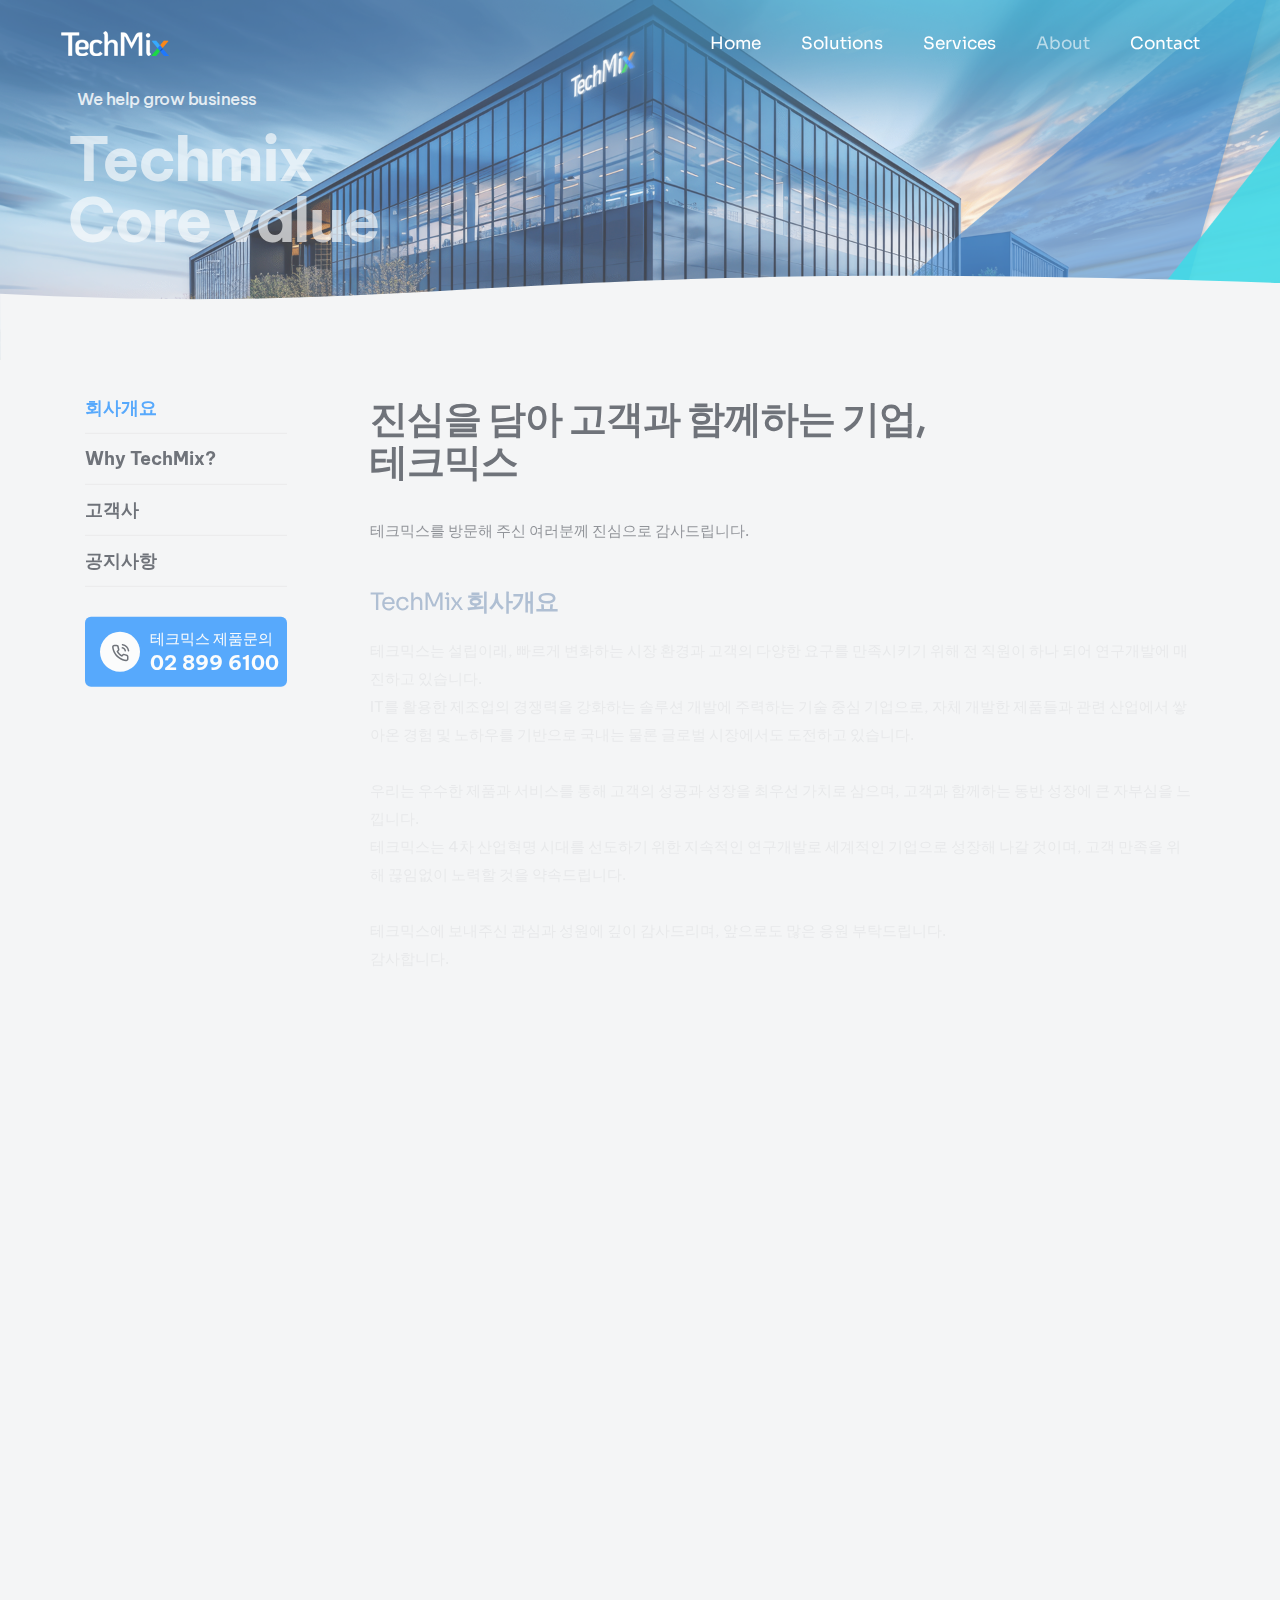
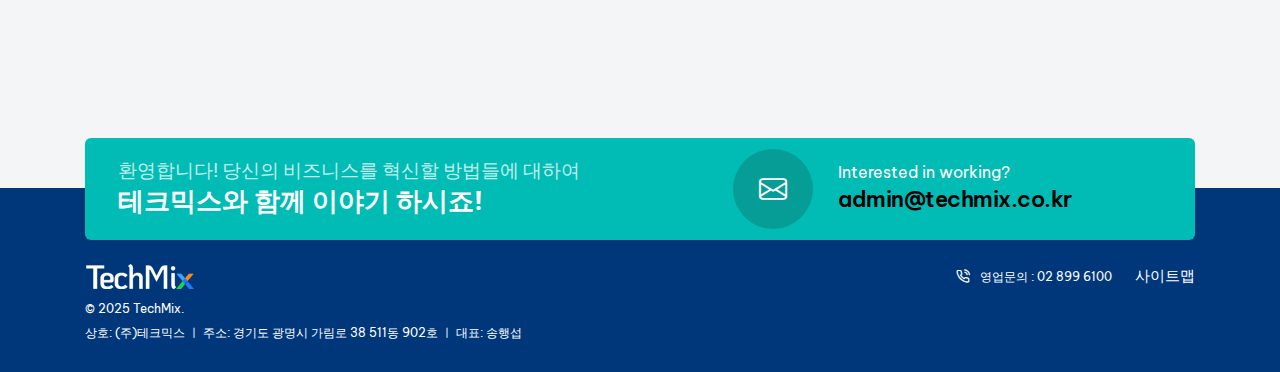
<file: about/about.html>
﻿<!doctype html>
<html class="no-js" lang="en">
    <head>
        <title>테크믹스</title>
        <meta charset="utf-8">
        <meta http-equiv="X-UA-Compatible" content="IE=edge" />
        <meta name="author" content="테크믹스">
        <meta name="viewport" content="width=device-width,initial-scale=1.0" />
        <meta name="google-site-verification" content="LbxBjCWePerbiltFSG-Yi7Rg-KFTv3bO7X3UViPPkB0" />
        <meta name="naver-site-verification" content="22c898dd7f7201aa998e720ad3671b93d77de8cb" />
        <link rel="canonical" href="https://www.techmix.co.kr/" />
        <meta name="robots" content="index,follow" />
        <meta name="subject" content="테크믹스" />
        <meta name="title" content="테크믹스" />
        <meta name="author" content="테크믹스">
        <meta name="description" content="MES/POP, WMS, LIMS 솔루션 제공, 스마트 공장 컨설팅, 개발, 운영 서비 지원, 생산관리 솔루션 전문기업 테크믹스."/>
        <meta name="keywords" content="테크믹스, MES, WMS, LIMS, monitoring, board, 스마트공장, 스마트 인더스트리, 생산관리" />

        <meta property="og:type" content="website" />
        <meta property="og:rich_attachment" content="true" />
        <meta property="og:site_name" content="테크믹스" />
        <meta property="og:title" content="테크믹스" />
        <meta property="og:description" content="MES/POP, WMS, LIMS 솔루션 제공, 스마트 공장 컨설팅, 개발, 운영 서비 지원, 생산관리 솔루션 전문기업 테크믹스." />
        <meta property="og:image" content="https://www.techmix.co.kr/images/main-concept-mes.png" />
        <meta property="og:url" content="https://www.techmix.co.kr/" />

        <meta name="twitter:card" content="summary_large_image">
        <meta name="twitter:title" content="테크믹스" />
        <meta name="twitter:description" content="MES/POP, WMS, LIMS 솔루션 제공, 스마트 공장 컨설팅, 개발, 운영 서비 지원, 생산관리 솔루션 전문기업 테크믹스." />
        <meta name="twitter:image" content="https://www.techmix.co.kr/images/main-concept-mes.png" />
            
        <meta itemprop="name" content="테크믹스" />
        <meta itemprop="description" content="MES/POP, WMS, LIMS 솔루션 제공, 스마트 공장 컨설팅, 개발, 운영 서비 지원, 생산관리 솔루션 전문기업 테크믹스." />
        <meta itemprop="image" content="https://www.techmix.co.kr/images/main-concept-mes.png" />
        <!-- favicon icon -->
        <link rel="shortcut icon" href="../images/favicon.png">
        <link rel="apple-touch-icon" href="../images/apple-touch-icon-57x57.png">
        <link rel="apple-touch-icon" sizes="72x72" href="../images/apple-touch-icon-72x72.png">
        <link rel="apple-touch-icon" sizes="114x114" href="../images/apple-touch-icon-114x114.png">
        <!-- google fonts preconnect -->
        <link rel="preconnect" href="https://fonts.googleapis.com" crossorigin>
        <link rel="preconnect" href="https://fonts.gstatic.com" crossorigin>
        <!-- style sheets and font icons -->
        <link rel="stylesheet" href="../css/vendors.min.css"/>
        <link rel="stylesheet" href="../css/icon.min.css"/>
        <link rel="stylesheet" href="../css/style.css"/>
        <link rel="stylesheet" href="../css/responsive.css"/>
        <link rel="stylesheet" href="../css/business.css" />
        <link rel="stylesheet" href="../css/techmix.css" />
    </head>
    <body data-mobile-nav-style="classic" class="primary-bg-color">  
        <!-- start header -->
        <header> 
            <!-- start navigation -->
            <nav class="navbar navbar-expand-lg header-transparent bg-transparent header-reverse" data-header-hover="light">
                <div class="container-fluid">
                    <div class="col-auto col-xxl-3 col-lg-2 me-lg-0 me-auto">
                        <a class="navbar-brand" href="../index.html">
                            <img src="../images/demo-business-logo-white.png" data-at2x="../images/demo-business-logo-white@2x.png" alt="" class="default-logo">
                            <img src="../images/demo-business-logo-black.png" data-at2x="../images/demo-business-logo-black@2x.png" alt="" class="alt-logo">
                            <img src="../images/demo-business-logo-black.png" data-at2x="../images/demo-business-logo-black@2x.png" alt="" class="mobile-logo"> 
                        </a>
                    </div>
                    <div class="col-auto menu-order position-static">
                        <button class="navbar-toggler float-start" type="button" data-bs-toggle="collapse" data-bs-target="#navbarNav" aria-controls="navbarNav" aria-label="Toggle navigation">
                            <span class="navbar-toggler-line"></span>
                            <span class="navbar-toggler-line"></span>
                            <span class="navbar-toggler-line"></span>
                            <span class="navbar-toggler-line"></span>
                        </button>
                        <div class="collapse navbar-collapse" id="navbarNav"> 
                            <ul class="navbar-nav alt-font"> 
                                <li class="nav-item"><a href="../index.html" class="nav-link">Home</a></li>
                                <li class="nav-item dropdown dropdown-with-icon-style02">
                                    <a href="../solutions/anymes.html" class="nav-link">Solutions</a>
                                    <i class="fa-solid fa-angle-down dropdown-toggle" id="navbarDropdownMenuLink" role="button" data-bs-toggle="dropdown" aria-expanded="false"></i>
                                    <ul class="dropdown-menu" aria-labelledby="navbarDropdownMenuLink"> 
                                        <li><a href="../solutions/anymes.html"><i class="bi bi-laptop"></i>AnyMES</a></li>
                                        <li><a href="../solutions/anywms.html"><i class="bi bi-laptop"></i>AnyWMS</a></li>
                                        <li><a href="../solutions/anylims.html"><i class="bi bi-laptop"></i>AnyLIMS</a></li>
                                        <li><a href="../solutions/anyboard.html"><i class="bi bi-laptop"></i>AnyBoard</a></li>
                                        <li><a href="../solutions/anyq3.html"><i class="bi bi-laptop"></i>AnyQIII</a></li>
                                    </ul>
                                </li>
                                <li class="nav-item dropdown dropdown-with-icon-style02">
                                    <a href="../services/bizarea.html" class="nav-link">Services</a>
                                    <i class="fa-solid fa-angle-down dropdown-toggle" id="navbarDropdownMenuLink" role="button" data-bs-toggle="dropdown" aria-expanded="false"></i>
                                    <ul class="dropdown-menu" aria-labelledby="navbarDropdownMenuLink"> 
                                        <li><a href="../services/bizarea.html"><i class="bi bi-boxes"></i>사업분야</a></li>
                                        <li><a href="../services/biztrack.html"><i class="bi bi-boxes"></i>사업실적</a></li>
                                    </ul>
                                </li>
                                <li class="nav-item dropdown dropdown-with-icon-style02">
                                    <a href="about.html" class="nav-link">About</a>
                                    <i class="fa-solid fa-angle-down dropdown-toggle" id="navbarDropdownMenuLink" role="button" data-bs-toggle="dropdown" aria-expanded="false"></i>
                                    <ul class="dropdown-menu" aria-labelledby="navbarDropdownMenuLink"> 
                                        <li><a href="about.html"><i class="bi bi-buildings"></i>회사개요</a></li>
                                        <li><a href="why.html"><i class="bi bi-buildings"></i>Why TechMix?</a></li>
                                        <li><a href="clients.html"><i class="bi bi-buildings"></i>고객사</a></li>
                                        <li><a href="notice.html"><i class="bi bi-buildings"></i>공지사항</a></li>
                                    </ul>
                                </li>
                                <li class="nav-item"><a href="../contact/contact.html" class="nav-link">Contact</a></li>
                            </ul>
                        </div>
                    </div>
                </div>
            </nav>
            <!-- end navigation -->
        </header>
        <!-- end header --> 

        <!-- start page title begin -->
        <section class="cover-background page-title-big-typography ipad-top-space-margin xs-py-0" style="background-image: url('../images/sub-concept-about.png')" data-anime='{ "opacity": [0, 1], "easing": "easeOutQuad" }'>
            <div class="shape-image-animation bottom-0 p-0 w-100 d-none d-md-block"> 
                <svg xmlns="http://www.w3.org/2000/svg" widht="3000" height="300" viewBox="0 180 2500 200" fill="#F4F5F6"> 
                <path class="st1" d="M 0 250 C 1200 400 1200 50 3000 250 L 3000 550 L 0 550 L 0 250">
                <animate
                    attributeName="d"
                    dur="5s"
                    values="M 0 250 C 1200 400 1200 50 3000 250 L 3000 550 L 0 550 L 0 250;
                            M 0 250 C 400 50 400 400 3000 250 L 3000 550 L 0 550 L 0 250;
                            M 0 250 C 1200 400 1200 50 3000 250 L 3000 550 L 0 550 L 0 250"
                    repeatCount="indefinite"
                    />
                </path>
                </svg>
            </div>
            <div class="container">
                <div class="row align-items-center extra-small-screen">
                    <div class="col-9 col-lg-5 col-sm-6 position-relative page-title-extra-small" data-anime='{ "el": "childs", "opacity": [0, 1], "translateX": [-50, 0], "duration": 800, "delay": 0, "staggervalue": 150, "easing": "easeOutQuad" }'>
                        <h1 class="mb-20px text-white fw-500 ls-minus-05px">We help grow business</h1>
                        <h2 class=" fw-700 text-white mb-0 ls-minus-2px">Techmix</br> Core value</h2>
                    </div>
                </div>
            </div>
        </section>
        <!-- end page title end --> 

        <!-- start section 내용 -->  
        <section class="overlap-height position-relative">
            <div class="container overlap-gap-section">
                <div class="row">
                    <div class="col-lg-3 pe-6 order-2 order-lg-1 lg-pe-4 md-pe-15px" data-anime='{ "el": "childs", "translateY": [50, 0], "opacity": [0,1], "duration": 1200, "delay": 0, "staggervalue": 150, "easing": "easeOutQuad" }'>
                        <div class="position-sticky top-80px lg-top-40px">
                            <div class="mb-30px">
                                <ul class="p-0 m-0 list-style-02 fs-18 fw-500">
                                    <li class="pb-15px mb-15px border-bottom border-color-extra-medium-gray">
                                        <a href="about.html" class="text-base-color text-base-color-hover fw-700 lh-20">회사개요</a>
                                    </li>
                                    <li class="pb-15px mb-15px border-bottom border-color-extra-medium-gray">
                                        <a href="why.html" class="text-dark-gray text-base-color-hover fw-700 lh-20">Why TechMix?</a>
                                    </li>
                                    <li class="pb-15px mb-15px border-bottom border-color-extra-medium-gray">
                                        <a href="clients.html" class="text-dark-gray text-base-color-hover fw-700 lh-20">고객사</a>
                                    </li>
                                    <li class="pb-15px mb-15px border-bottom border-color-extra-medium-gray">
                                        <a href="notice.html" class="text-dark-gray text-base-color-hover fw-700 lh-20">공지사항</a>
                                    </li>
                                </ul>
                            </div>
                            <div class="bg-base-color border-radius-6px ps-15px pb-10px pt-10px lg-ps-10px mb-10px">
                                <div class="feature-box feature-box-left-icon-middle">
                                    <div class="feature-box-icon feature-box-icon-rounded w-40px h-40px me-10px lg-me-10px rounded-circle bg-white">
                                        <i class="feather icon-feather-phone-call icon-small text-dark-gray"></i>
                                    </div>
                                    <div class="feature-box-content last-paragraph-no-margin text-white lh-24">
                                        <span class="d-block">테크믹스 제품문의</span>
                                        <a href="tel:028996100" class="text-dark-gray fs-20 fw-700">02 899 6100</a>
                                    </div>
                                </div>
                            </div>
                        </div>
                    </div>
                    <div class="col-lg-9 order-1 order-lg-2 md-mb-50px" data-anime='{ "el": "childs", "translateY": [50, 0], "opacity": [0,1], "duration": 1200, "delay": 0, "staggervalue": 150, "easing": "easeOutQuad" }'>
                        <!-- 회사개요 begin-->
                        <h4 class="alt-font fw-600 text-dark-gray ls-minus-1px shadow-none" data-shadow-animation="true" data-animation-delay="1500">진심을 담아 고객과 함께하는 기업,</br>
                            <span class="text-highlight fw-800">테크믹스<span class="bg-gradient-emerald-blue-emerald-green h-8px bottom-10px opacity-6 separator-animation"></span></span></h4>
                        <p class="mb-35px sm-mb-25px text-dark-gray">테크믹스를 방문해 주신 여러분께 진심으로 감사드립니다.</p> 
                        <h6 class="alt-font text-medium-slate-blue ls-minus-1px shadow-none mb-10px" data-shadow-animation="true" data-animation-delay="1500">
                            TechMix <span class="text-highlight fw-700">회사개요<span class="bg-gradient-emerald-blue-emerald-green h-7px bottom-5px opacity-6 separator-animation"></span></span>
                        </h6>
                        <p class="mb-35px sm-mb-25px text-dark-gray">테크믹스는 설립이래, 빠르게 변화하는 시장 환경과 고객의 다양한 요구를 만족시키기 위해 전 직원이 하나 되어 연구개발에 매진하고 있습니다.</br>
                            IT를 활용한 제조업의 경쟁력을 강화하는 솔루션 개발에 주력하는 기술 중심 기업으로, 자체 개발한 제품들과 관련 산업에서 쌓아온 경험 및 노하우를 기반으로 국내는 물론 글로벌 시장에서도 도전하고 있습니다.</br></br>
                            우리는 우수한 제품과 서비스를 통해 고객의 성공과 성장을 최우선 가치로 삼으며, 고객과 함께하는 동반 성장에 큰 자부심을 느낍니다.</br>
                            테크믹스는 4차 산업혁명 시대를 선도하기 위한 지속적인 연구개발로 세계적인 기업으로 성장해 나갈 것이며, 고객 만족을 위해 끊임없이 노력할 것을 약속드립니다.</br></br>
                            테크믹스에 보내주신 관심과 성원에 깊이 감사드리며, 앞으로도 많은 응원 부탁드립니다. </br>
                            감사합니다.
                        </p> 
                        <!-- 회사개요 end-->

                        <!-- 주요연혁 begin -->
                        <h6 class="alt-font text-medium-slate-blue ls-minus-1px shadow-none mb-15px" data-shadow-animation="true" data-animation-delay="1500">
                            주요<span class="text-highlight fw-700">연혁<span class="bg-gradient-emerald-blue-emerald-green h-7px bottom-5px opacity-6 separator-animation"></span></span>
                        </h6>
                        <div class="row row-cols-1 row-cols-lg-3 row-cols-md-2">
                            <!-- start 2023 -->
                            <div class="col process-step-style-04 text-center last-paragraph-no-margin hover-box md-mb-50px">
                                <div class="process-step-icon-box position-relative mb-5px">
                                    <span class="progress-step-separator bg-dark-gray opacity-1 w-55 separator-line-1px"></span>
                                    <h4 class="number d-inline-block fw-700 alt-font text-dark-gray ls-minus-2 px mb-0">2023</h4>
                                </div>
                                <span class="d-inline-block fw-700 alt-font fs-18 text-dark-gray mb-5px">테크믹스 회사설립</span>
                                <p class="d-inline-block w-90 lg-w-100 md-w-90">제품출시</br>(AnyMES, AnyWMS, AnyLIMS)</p>
                            </div>
                            <!-- end 2023 -->
                            <!-- start 2024 -->
                            <div class="col process-step-style-04 text-center last-paragraph-no-margin hover-box md-mb-50px">
                                <div class="process-step-icon-box position-relative mb-5px">
                                    <span class="progress-step-separator bg-dark-gray opacity-1 w-55 separator-line-1px"></span>
                                    <h4 class="number d-inline-block fw-700 alt-font text-dark-gray ls-minus-2 px mb-0">2024</h4>
                                </div>
                                <span class="d-inline-block fw-700 alt-font fs-18 text-dark-gray mb-5px">상표권 등록</span>
                                <p class="d-inline-block w-75 lg-w-100 md-w-80">AnyMES, AnyWMS, AnyLIMS</p>
                            </div>
                            <!-- end 2024 -->
                            <!-- start 2025 -->
                            <div class="col process-step-style-04 text-center last-paragraph-no-margin hover-box">
                                <div class="process-step-icon-box position-relative mb-5px">
                                    <h4 class="number d-inline-block fw-700 alt-font text-dark-gray ls-minus-2 px mb-0">2025</h4>
                                </div>
                                <span class="d-inline-block fw-700 alt-font fs-18 text-dark-gray mb-5px">Now</span>
                            </div>
                            <!-- end 2025 -->
                        </div> 
                        <!-- 주요연혁 end -->
                        <div id="particles-01" data-particle="true" data-particle-options='{"particles": {"number": {"value": 5,"density": {"enable": true,"value_area": 1000}},"color":{"value":["#b7b9be", "#296bfd"]},"shape": {"type": "circle","stroke":{"width":0,"color":"#000000"}},"opacity": {"value": 0.5,"random": false,"anim": {"enable": false,"speed": 1,"sync": false}},"size": {"value": 8,"random": true,"anim": {"enable": false,"sync": true}},"move": {"enable": true,"speed":2,"direction": "right","random": false,"straight": false}},"interactivity": {"detect_on": "canvas","events": {"onhover": {"enable": false,"mode": "repulse"},"onclick": {"enable": false,"mode": "push"},"resize": true}},"retina_detect": false}' class="position-absolute h-100 top-0 left-0 z-index-minus-1"></div>
                        <!-- 기업문화 begin -->
                        <h6 class="alt-font text-medium-slate-blue ls-minus-1px shadow-none mt-40px mb-10px" data-shadow-animation="true" data-animation-delay="1500">
                            테크믹스 <span class="text-highlight fw-700">기업문화<span class="bg-gradient-emerald-blue-emerald-green h-7px bottom-5px opacity-6 separator-animation"></span></span>
                        </h6>
                        <p class="mb-35px sm-mb-25px text-dark-gray">테크믹스는 진심을 담아 고객과 함께하는 기업이 되겠습니다.</br>
                            테크믹스는 고객의 성공을 최우선으로 여기며, 신뢰받는 파트너로서 함께 성장하겠습니다.</br>현재의 성과에 안주하지 않고 끊임없이 도전하며, 더 높은 목표를 향해 나아가는 기업으로 발돋움하겠습니다.
                        </p>
                        <img src="../images/culture.png"/>
                        <!-- 기업문화 end -->
                    </div>
                </div>
            </div>
        </section>
        <!-- end section 내용 -->

        <!-- start footer -->
        <footer class="pt-2 pb-2 sm-pt-20px sm-pb-25px footer-dark bg-medium-slate-blue mt-3"> 
            <div class="container overlap-section">
                <div class="row g-0 justify-content-center align-items-center secondary-bg-focus-color border-radius-6px ps-3 pe-2 pt-1 pb-1 lg-p-15px sm-p-10px mb-2">
                    <div class="col-lg-6 col-md-9 text-center text-lg-start md-mb-20px">
                        <span class="text-white fs-19 lh-24 mb-5px d-block fw-400 opacity75">환영합니다! 당신의 비즈니스를 혁신할 방법들에 대하여</span>
                        <span class="text-white fs-26 lh-28 mb-5px d-block fw-700">테크믹스와 함께 이야기 하시죠!</span>
                    </div>
                    <div class="col-auto col-lg-5 icon-with-text-style-08 offset-lg-1">
                        <div class="feature-box feature-box-left-icon-middle overflow-hidden">
                            <div class="feature-box-icon feature-box-icon-rounded w-80px h-80px rounded-circle bg-dark-gray-transparent-light me-25px lg-me-20px">
                                <i class="bi bi-envelope icon-very-medium text-white"></i>
                            </div>
                            <div class="feature-box-content last-paragraph-no-margin">
                                <span class="text-white fs-16 lh-20 mb-5px d-block">Interested in working?</span>
                                <h6 class="d-inline-block fw-600 mb-0 fs-22"><a href="mailto:admin@techmix.co.kr" class="text-black text-white-hover">admin@techmix.co.kr</a></h6> 
                            </div>
                        </div>
                    </div>
                </div>
            </div>
            <div class="container">
                <div class="row">
                    <!-- start footer left column -->
                    <div class="col-lg-6 col-sm-6 last-paragraph-no-margin order-5 order-sm-4 order-lg-1 text-center text-sm-start">
                        <a href="../index.html" class="footer-logo mb-10px d-block d-lg-inline-block"><img src="../images/demo-business-logo-white.png" data-at2x="../images/demo-business-logo-white@2x.png" alt=""></a>
                        <p class="lh-18 fs-12 text-white mb-0px">&COPY;  2025 TechMix.</p>
                        <p class="w-90 sm-w-100 d-inline-block mb-0px fs-12 lh-18 text-white">상호: (주)테크믹스 ㅣ 주소: 경기도 광명시 가림로 38 511동 902호 ㅣ 대표: 송행섭</p>
                    </div>
                    <!-- end footer left column -->
                    <!-- start footer right column -->
                    <div class="col-lg-6 col-sm-6 md-mb-20px sm-mb-5px order-2 order-lg-3 text-end">
                        <i class="feather icon-feather-phone-call icon-very-small text-white me-10px"></i><a href="tel:28996100" class="text-white fs-12 lh-22 me-20px">영업문의 : 02 899 6100</a>
                        <a href="../sitemap.html"><span class="alt-font d-inline-block text-white mb-0px">사이트맵</span></a>
                    </div>
                    <!-- end footer right column -->
                </div>
            </div> 
        </footer>
        <!-- end footer -->
        
        <!-- start scroll progress -->
        <div class="scroll-progress d-none d-xxl-block">
          <a href="#" class="scroll-top" aria-label="scroll">
            <span class="scroll-text">Scroll</span><span class="scroll-line"><span class="scroll-point"></span></span>
          </a>
        </div>
        <!-- end scroll progress -->
        <!-- javascript libraries -->
        <script type="text/javascript" src="../js/jquery.js"></script>
        <script type="text/javascript" src="../js/vendors.min.js"></script>
        <script type="text/javascript" src="../js/main.js"></script>
    </body>
</html>
</file>
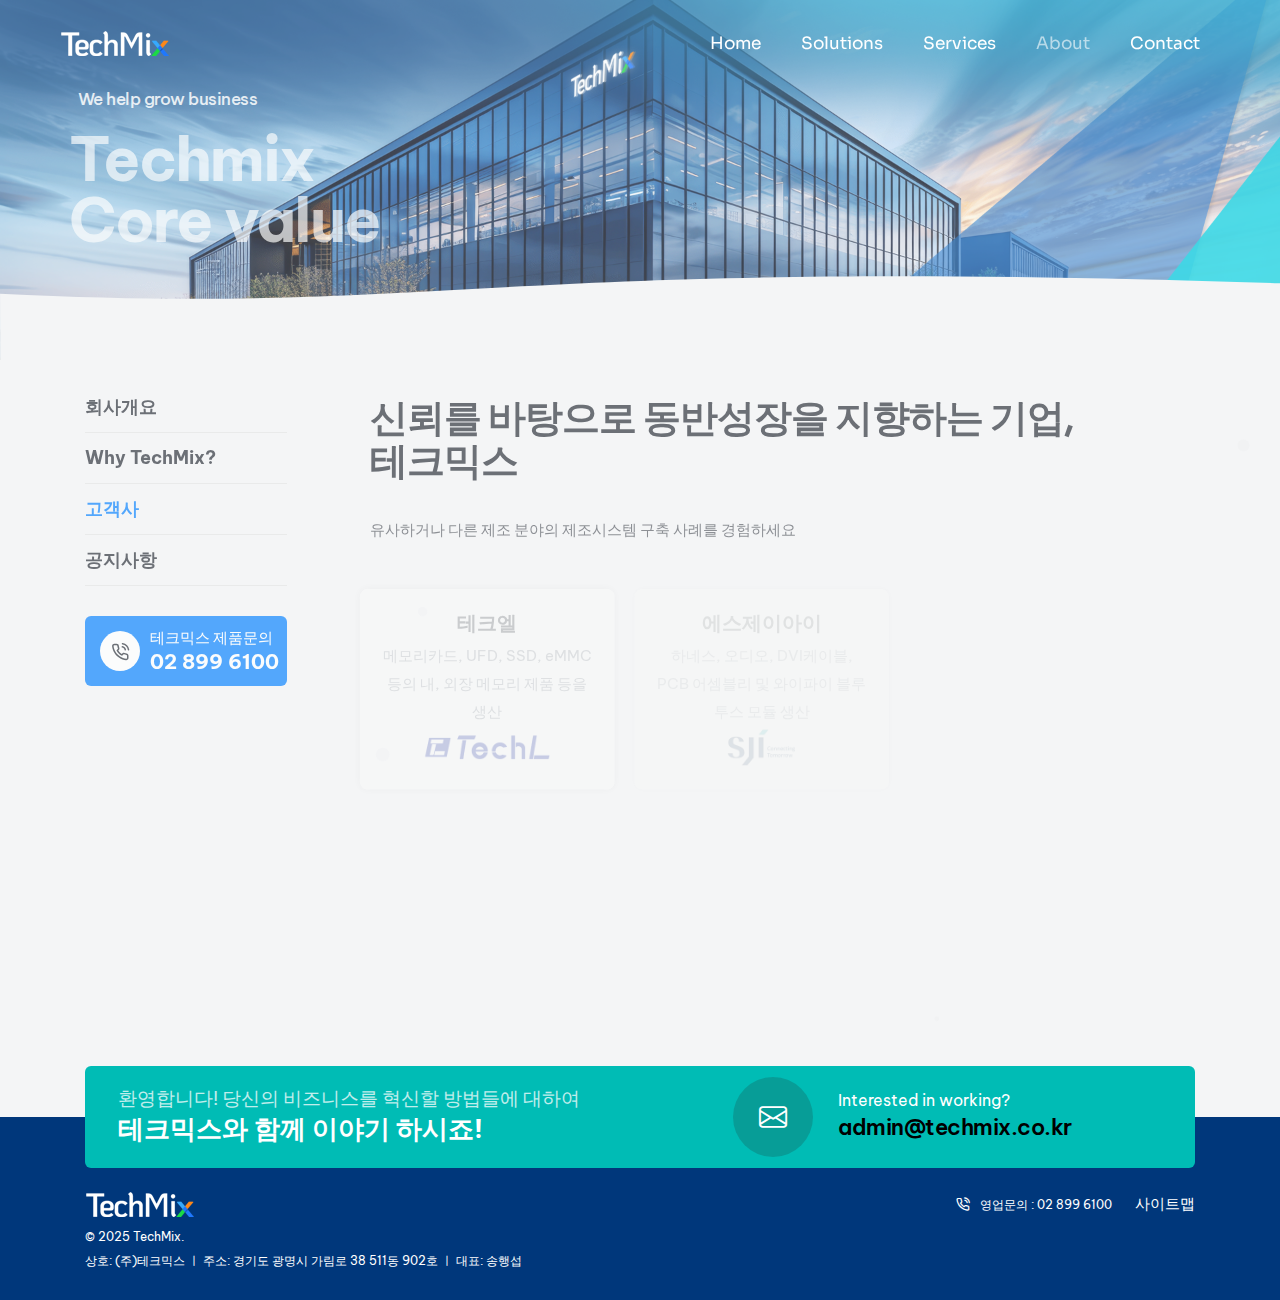
<file: about/clients.html>
﻿<!doctype html>
<html class="no-js" lang="en">
    <head>
        <title>테크믹스</title>
        <meta charset="utf-8">
        <meta http-equiv="X-UA-Compatible" content="IE=edge" />
        <meta name="author" content="테크믹스">
        <meta name="viewport" content="width=device-width,initial-scale=1.0" />
        <meta name="google-site-verification" content="LbxBjCWePerbiltFSG-Yi7Rg-KFTv3bO7X3UViPPkB0" />
        <meta name="naver-site-verification" content="22c898dd7f7201aa998e720ad3671b93d77de8cb" />
        <link rel="canonical" href="https://www.techmix.co.kr/" />
        <meta name="robots" content="index,follow" />
        <meta name="subject" content="테크믹스" />
        <meta name="title" content="테크믹스" />
        <meta name="author" content="테크믹스">
        <meta name="description" content="MES/POP, WMS, LIMS 솔루션 제공, 스마트 공장 컨설팅, 개발, 운영 서비 지원, 생산관리 솔루션 전문기업 테크믹스."/>
        <meta name="keywords" content="테크믹스, MES, WMS, LIMS, monitoring, board, 스마트공장, 스마트 인더스트리, 생산관리" />

        <meta property="og:type" content="website" />
        <meta property="og:rich_attachment" content="true" />
        <meta property="og:site_name" content="테크믹스" />
        <meta property="og:title" content="테크믹스" />
        <meta property="og:description" content="MES/POP, WMS, LIMS 솔루션 제공, 스마트 공장 컨설팅, 개발, 운영 서비 지원, 생산관리 솔루션 전문기업 테크믹스." />
        <meta property="og:image" content="https://www.techmix.co.kr/images/main-concept-mes.png" />
        <meta property="og:url" content="https://www.techmix.co.kr/" />

        <meta name="twitter:card" content="summary_large_image">
        <meta name="twitter:title" content="테크믹스" />
        <meta name="twitter:description" content="MES/POP, WMS, LIMS 솔루션 제공, 스마트 공장 컨설팅, 개발, 운영 서비 지원, 생산관리 솔루션 전문기업 테크믹스." />
        <meta name="twitter:image" content="https://www.techmix.co.kr/images/main-concept-mes.png" />
            
        <meta itemprop="name" content="테크믹스" />
        <meta itemprop="description" content="MES/POP, WMS, LIMS 솔루션 제공, 스마트 공장 컨설팅, 개발, 운영 서비 지원, 생산관리 솔루션 전문기업 테크믹스." />
        <meta itemprop="image" content="https://www.techmix.co.kr/images/main-concept-mes.png" />
        <!-- favicon icon -->
        <link rel="shortcut icon" href="../images/favicon.png">
        <link rel="apple-touch-icon" href="../images/apple-touch-icon-57x57.png">
        <link rel="apple-touch-icon" sizes="72x72" href="../images/apple-touch-icon-72x72.png">
        <link rel="apple-touch-icon" sizes="114x114" href="../images/apple-touch-icon-114x114.png">
        <!-- google fonts preconnect -->
        <link rel="preconnect" href="https://fonts.googleapis.com" crossorigin>
        <link rel="preconnect" href="https://fonts.gstatic.com" crossorigin>
        <!-- style sheets and font icons -->
        <link rel="stylesheet" href="../css/vendors.min.css"/>
        <link rel="stylesheet" href="../css/icon.min.css"/>
        <link rel="stylesheet" href="../css/style.css"/>
        <link rel="stylesheet" href="../css/responsive.css"/>
        <link rel="stylesheet" href="../css/business.css" />
        <link rel="stylesheet" href="../css/techmix.css" />
    </head>
    <body data-mobile-nav-style="classic" class="primary-bg-color">  
        <!-- start header -->
        <header> 
            <!-- start navigation -->
            <nav class="navbar navbar-expand-lg header-transparent bg-transparent header-reverse" data-header-hover="light">
                <div class="container-fluid">
                    <div class="col-auto col-xxl-3 col-lg-2 me-lg-0 me-auto">
                        <a class="navbar-brand" href="../index.html">
                            <img src="../images/demo-business-logo-white.png" data-at2x="../images/demo-business-logo-white@2x.png" alt="" class="default-logo">
                            <img src="../images/demo-business-logo-black.png" data-at2x="../images/demo-business-logo-black@2x.png" alt="" class="alt-logo">
                            <img src="../images/demo-business-logo-black.png" data-at2x="../images/demo-business-logo-black@2x.png" alt="" class="mobile-logo"> 
                        </a>
                    </div>
                    <div class="col-auto menu-order position-static">
                        <button class="navbar-toggler float-start" type="button" data-bs-toggle="collapse" data-bs-target="#navbarNav" aria-controls="navbarNav" aria-label="Toggle navigation">
                            <span class="navbar-toggler-line"></span>
                            <span class="navbar-toggler-line"></span>
                            <span class="navbar-toggler-line"></span>
                            <span class="navbar-toggler-line"></span>
                        </button>
                        <div class="collapse navbar-collapse" id="navbarNav"> 
                            <ul class="navbar-nav alt-font"> 
                                <li class="nav-item"><a href="../index.html" class="nav-link">Home</a></li>
                                <li class="nav-item dropdown dropdown-with-icon-style02">
                                    <a href="../solutions/anymes.html" class="nav-link">Solutions</a>
                                    <i class="fa-solid fa-angle-down dropdown-toggle" id="navbarDropdownMenuLink" role="button" data-bs-toggle="dropdown" aria-expanded="false"></i>
                                    <ul class="dropdown-menu" aria-labelledby="navbarDropdownMenuLink"> 
                                        <li><a href="../solutions/anymes.html"><i class="bi bi-laptop"></i>AnyMES</a></li>
                                        <li><a href="../solutions/anywms.html"><i class="bi bi-laptop"></i>AnyWMS</a></li>
                                        <li><a href="../solutions/anylims.html"><i class="bi bi-laptop"></i>AnyLIMS</a></li>
                                        <li><a href="../solutions/anyboard.html"><i class="bi bi-laptop"></i>AnyBoard</a></li>
                                        <li><a href="../solutions/anyq3.html"><i class="bi bi-laptop"></i>AnyQIII</a></li>
                                    </ul>
                                </li>
                                <li class="nav-item dropdown dropdown-with-icon-style02">
                                    <a href="../services/bizarea.html" class="nav-link">Services</a>
                                    <i class="fa-solid fa-angle-down dropdown-toggle" id="navbarDropdownMenuLink" role="button" data-bs-toggle="dropdown" aria-expanded="false"></i>
                                    <ul class="dropdown-menu" aria-labelledby="navbarDropdownMenuLink"> 
                                        <li><a href="../services/bizarea.html"><i class="bi bi-boxes"></i>사업분야</a></li>
                                        <li><a href="../services/biztrack.html"><i class="bi bi-boxes"></i>사업실적</a></li>
                                    </ul>
                                </li>
                                <li class="nav-item dropdown dropdown-with-icon-style02">
                                    <a href="about.html" class="nav-link">About</a>
                                    <i class="fa-solid fa-angle-down dropdown-toggle" id="navbarDropdownMenuLink" role="button" data-bs-toggle="dropdown" aria-expanded="false"></i>
                                    <ul class="dropdown-menu" aria-labelledby="navbarDropdownMenuLink"> 
                                        <li><a href="about.html"><i class="bi bi-buildings"></i>회사개요</a></li>
                                        <li><a href="why.html"><i class="bi bi-buildings"></i>Why TechMix?</a></li>
                                        <li><a href="clients.html"><i class="bi bi-buildings"></i>고객사</a></li>
                                        <li><a href="notice.html"><i class="bi bi-buildings"></i>공지사항</a></li>
                                    </ul>
                                </li>
                                <li class="nav-item"><a href="../contact/contact.html" class="nav-link">Contact</a></li>
                            </ul>
                        </div>
                    </div>
                </div>
            </nav>
            <!-- end navigation -->
        </header>
        <!-- end header --> 

        <!-- start page title begin -->
        <section class="cover-background page-title-big-typography ipad-top-space-margin xs-py-0" style="background-image: url('../images/sub-concept-about.png')" data-anime='{ "opacity": [0, 1], "easing": "easeOutQuad" }'>
            <div class="shape-image-animation bottom-0 p-0 w-100 d-none d-md-block"> 
                <svg xmlns="http://www.w3.org/2000/svg" widht="3000" height="300" viewBox="0 180 2500 200" fill="#F4F5F6"> 
                <path class="st1" d="M 0 250 C 1200 400 1200 50 3000 250 L 3000 550 L 0 550 L 0 250">
                <animate
                    attributeName="d"
                    dur="5s"
                    values="M 0 250 C 1200 400 1200 50 3000 250 L 3000 550 L 0 550 L 0 250;
                            M 0 250 C 400 50 400 400 3000 250 L 3000 550 L 0 550 L 0 250;
                            M 0 250 C 1200 400 1200 50 3000 250 L 3000 550 L 0 550 L 0 250"
                    repeatCount="indefinite"
                    />
                </path>
                </svg>
            </div>
            <div class="container">
                <div class="row align-items-center extra-small-screen">
                    <div class="col-9 col-lg-5 col-sm-6 position-relative page-title-extra-small" data-anime='{ "el": "childs", "opacity": [0, 1], "translateX": [-50, 0], "duration": 800, "delay": 0, "staggervalue": 150, "easing": "easeOutQuad" }'>
                        <h1 class="mb-20px text-white fw-500 ls-minus-05px">We help grow business</h1>
                        <h2 class=" fw-700 text-white mb-0 ls-minus-2px">Techmix</br> Core value</h2>
                    </div>
                </div>
            </div>
        </section>
        <!-- end page title end --> 

        <!-- start section 내용 -->  
        <section class="overlap-height position-relative">
            <div class="container overlap-gap-section">
                <div class="row">
                    <div class="col-lg-3 pe-6 order-2 order-lg-1 lg-pe-4 md-pe-15px" data-anime='{ "el": "childs", "translateY": [50, 0], "opacity": [0,1], "duration": 1200, "delay": 0, "staggervalue": 150, "easing": "easeOutQuad" }'>
                        <div class="position-sticky top-80px lg-top-40px">
                            <div class="mb-30px">
                                <ul class="p-0 m-0 list-style-02 fs-18 fw-500">
                                    <li class="pb-15px mb-15px border-bottom border-color-extra-medium-gray">
                                        <a href="about.html" class="text-dark-gray text-base-color-hover fw-700 lh-20">회사개요</a>
                                    </li>
                                    <li class="pb-15px mb-15px border-bottom border-color-extra-medium-gray">
                                        <a href="why.html" class="text-dark-gray text-base-color-hover fw-700 lh-20">Why TechMix?</a>
                                    </li>
                                    <li class="pb-15px mb-15px border-bottom border-color-extra-medium-gray">
                                        <a href="clients.html" class="text-base-color text-base-color-hover fw-700 lh-20">고객사</a>
                                    </li>
                                    <li class="pb-15px mb-15px border-bottom border-color-extra-medium-gray">
                                        <a href="notice.html" class="text-dark-gray text-base-color-hover fw-700 lh-20">공지사항</a>
                                    </li>
                                </ul>
                            </div>
                            <div class="bg-base-color border-radius-6px ps-15px pb-10px pt-10px lg-ps-10px mb-10px">
                                <div class="feature-box feature-box-left-icon-middle">
                                    <div class="feature-box-icon feature-box-icon-rounded w-40px h-40px me-10px lg-me-10px rounded-circle bg-white">
                                        <i class="feather icon-feather-phone-call icon-small text-dark-gray"></i>
                                    </div>
                                    <div class="feature-box-content last-paragraph-no-margin text-white lh-24">
                                        <span class="d-block">테크믹스 제품문의</span>
                                        <a href="tel:028996100" class="text-dark-gray fs-20 fw-700">02 899 6100</a>
                                    </div>
                                </div>
                            </div>
                        </div>
                    </div>
                    <div class="col-lg-9 order-1 order-lg-2 md-mb-50px" data-anime='{ "el": "childs", "translateY": [50, 0], "opacity": [0,1], "duration": 1200, "delay": 0, "staggervalue": 150, "easing": "easeOutQuad" }'>
                        <!-- description begin-->
                        <h4 class="alt-font fw-600 text-dark-gray ls-minus-1px shadow-none" data-shadow-animation="true" data-animation-delay="1500">신뢰를 바탕으로 동반성장을 지향하는 기업,</br>
                            <span class="text-highlight fw-800">테크믹스<span class="bg-gradient-emerald-blue-emerald-green h-8px bottom-10px opacity-6 separator-animation"></span></span></h4>
                        <p class="mb-35px sm-mb-25px text-dark-gray">유사하거나 다른 제조 분야의 제조시스템 구축 사례를 경험하세요</p> 
                        <div class="row row-cols-2 row-cols-lg-3 row-cols-sm-2 justify-content-center sm-mb-35px" data-anime='{ "el": "childs", "translateX": [-30, 0], "opacity": [0,1], "duration": 1200, "delay": 0, "staggervalue": 300, "easing": "easeOutQuad" }'>
                            <!-- start features box item -->
                            <div class="col icon-with-text-style-07 transition-inner-all mb-30px">
                                <div class="biztrack-box h-100 justify-content-end feature-box flex-column-reverse p-20px border-radius-8px">
                                    <div class="feature-box-icon"> 
                                        <img src="../images/company-1.png" alt="">
                                    </div>
                                    <div class="feature-box-content">
                                        <span class="d-inline-block fw-600 text-dark-gray mb-5px fs-20">테크엘</span>
                                        <p class="mb-0px">메모리카드, UFD, SSD, eMMC 등의 내, 외장 메모리 제품 등을 생산</p>
                                    </div>                        
                                </div>
                            </div>
                            <!-- end features box item -->
                            <!-- start features box item -->
                            <div class="col icon-with-text-style-07 transition-inner-all mb-30px">
                                <div class="biztrack-box h-100 justify-content-end feature-box flex-column-reverse p-20px border-radius-8px">
                                    <div class="feature-box-icon"> 
                                        <img src="../images/company-2.png" alt="">
                                    </div>
                                    <div class="feature-box-content">
                                        <span class="d-inline-block fw-600 text-dark-gray mb-5px fs-20">에스제이아이</span>
                                        <p class="mb-0px">하네스, 오디오, DVI케이블, PCB 어셈블리 및 와이파이 블루투스 모듈 생산</p>
                                    </div>                        
                                </div>
                            </div>
                            <!-- end features box item -->
                            <!-- start features box item -->
                            <div class="col icon-with-text-style-07 transition-inner-all mb-30px">
                                <div class="biztrack-box h-100 justify-content-end feature-box flex-column-reverse p-20px border-radius-8px">
                                    <div class="feature-box-icon"> 
                                        <img src="../images/company-3.png" alt="">
                                    </div>
                                    <div class="feature-box-content">
                                        <span class="d-inline-block fw-600 text-dark-gray mb-5px fs-20">디에프텍</span>
                                        <p class="mb-0px">반도체, 디스플레이 산업의 부품 세정 및 코팅 전문 기업</p>
                                    </div>                        
                                </div>
                            </div>
                            <!-- end features box item -->
                            <!-- start features box item -->
                            <div class="col icon-with-text-style-07 transition-inner-all mb-30px">
                                <div class="biztrack-box h-100 justify-content-end feature-box flex-column-reverse p-20px border-radius-8px">
                                    <div class="feature-box-icon"> 
                                        <img src="../images/company-4.png" alt="">
                                    </div>
                                    <div class="feature-box-content">
                                        <span class="d-inline-block fw-600 text-dark-gray mb-5px fs-20">테라온</span>
                                        <p class="mb-0px">전력반도체용 칩본딩재, 히터 설계 및 제조 등 첨단 소재 기업</p>
                                    </div>                        
                                </div>
                            </div>
                            <!-- end features box item -->
                            <!-- start features box item -->
                            <div class="col icon-with-text-style-07 transition-inner-all mb-30px">
                                <div class="biztrack-box h-100 justify-content-end feature-box flex-column-reverse p-20px border-radius-8px">
                                    <div class="feature-box-icon"> 
                                        <img src="../images/company-5.png" alt="">
                                    </div>
                                    <div class="feature-box-content">
                                        <span class="d-inline-block fw-600 text-dark-gray mb-5px fs-20">에이에스텍</span>
                                        <p class="mb-0px">반도체 부품 가공 및 표면처리 전문기업</p>
                                    </div>                        
                                </div>
                            </div>
                            <!-- end features box item -->
                        </div>
                        <div id="particles-01" data-particle="true" data-particle-options='{"particles": {"number": {"value": 5,"density": {"enable": true,"value_area": 1000}},"color":{"value":["#b7b9be", "#296bfd"]},"shape": {"type": "circle","stroke":{"width":0,"color":"#000000"}},"opacity": {"value": 0.5,"random": false,"anim": {"enable": false,"speed": 1,"sync": false}},"size": {"value": 8,"random": true,"anim": {"enable": false,"sync": true}},"move": {"enable": true,"speed":2,"direction": "right","random": false,"straight": false}},"interactivity": {"detect_on": "canvas","events": {"onhover": {"enable": false,"mode": "repulse"},"onclick": {"enable": false,"mode": "push"},"resize": true}},"retina_detect": false}' class="position-absolute h-100 top-0 left-0 z-index-minus-1"></div>
                    </div>
                </div>
            </div>
        </section>
        <!-- end section 내용 -->

        <!-- start footer -->
        <footer class="pt-2 pb-2 sm-pt-20px sm-pb-25px footer-dark bg-medium-slate-blue mt-3"> 
            <div class="container overlap-section">
                <div class="row g-0 justify-content-center align-items-center secondary-bg-focus-color border-radius-6px ps-3 pe-2 pt-1 pb-1 lg-p-15px sm-p-10px mb-2">
                    <div class="col-lg-6 col-md-9 text-center text-lg-start md-mb-20px">
                        <span class="text-white fs-19 lh-24 mb-5px d-block fw-400 opacity75">환영합니다! 당신의 비즈니스를 혁신할 방법들에 대하여</span>
                        <span class="text-white fs-26 lh-28 mb-5px d-block fw-700">테크믹스와 함께 이야기 하시죠!</span>
                    </div>
                    <div class="col-auto col-lg-5 icon-with-text-style-08 offset-lg-1">
                        <div class="feature-box feature-box-left-icon-middle overflow-hidden">
                            <div class="feature-box-icon feature-box-icon-rounded w-80px h-80px rounded-circle bg-dark-gray-transparent-light me-25px lg-me-20px">
                                <i class="bi bi-envelope icon-very-medium text-white"></i>
                            </div>
                            <div class="feature-box-content last-paragraph-no-margin">
                                <span class="text-white fs-16 lh-20 mb-5px d-block">Interested in working?</span>
                                <h6 class="d-inline-block fw-600 mb-0 fs-22"><a href="mailto:admin@techmix.co.kr" class="text-black text-white-hover">admin@techmix.co.kr</a></h6> 
                            </div>
                        </div>
                    </div>
                </div>
            </div>
            <div class="container">
                <div class="row">
                    <!-- start footer left column -->
                    <div class="col-lg-6 col-sm-6 last-paragraph-no-margin order-5 order-sm-4 order-lg-1 text-center text-sm-start">
                        <a href="../index.html" class="footer-logo mb-10px d-block d-lg-inline-block"><img src="../images/demo-business-logo-white.png" data-at2x="../images/demo-business-logo-white@2x.png" alt=""></a>
                        <p class="lh-18 fs-12 text-white mb-0px">&COPY;  2025 TechMix.</p>
                        <p class="w-90 sm-w-100 d-inline-block mb-0px fs-12 lh-18 text-white">상호: (주)테크믹스 ㅣ 주소: 경기도 광명시 가림로 38 511동 902호 ㅣ 대표: 송행섭 </p>
                    </div>
                    <!-- end footer left column -->
                    <!-- start footer right column -->
                    <div class="col-lg-6 col-sm-6 md-mb-20px sm-mb-5px order-2 order-lg-3 text-end">
                        <i class="feather icon-feather-phone-call icon-very-small text-white me-10px"></i><a href="tel:28996100" class="text-white fs-12 lh-22 me-20px">영업문의 : 02 899 6100</a>
                        <a href="../sitemap.html"><span class="alt-font d-inline-block text-white mb-0px">사이트맵</span></a>
                    </div>
                    <!-- end footer right column -->
                </div>
            </div> 
        </footer>
        <!-- end footer -->
         <!-- start scroll progress -->
        <div class="scroll-progress d-none d-xxl-block">
          <a href="#" class="scroll-top" aria-label="scroll">
            <span class="scroll-text">Scroll</span><span class="scroll-line"><span class="scroll-point"></span></span>
          </a>
        </div>
        <!-- end scroll progress -->
        <!-- javascript libraries -->
        <script type="text/javascript" src="../js/jquery.js"></script>
        <script type="text/javascript" src="../js/vendors.min.js"></script>
        <script type="text/javascript" src="../js/main.js"></script>
    </body>
</html>
</file>
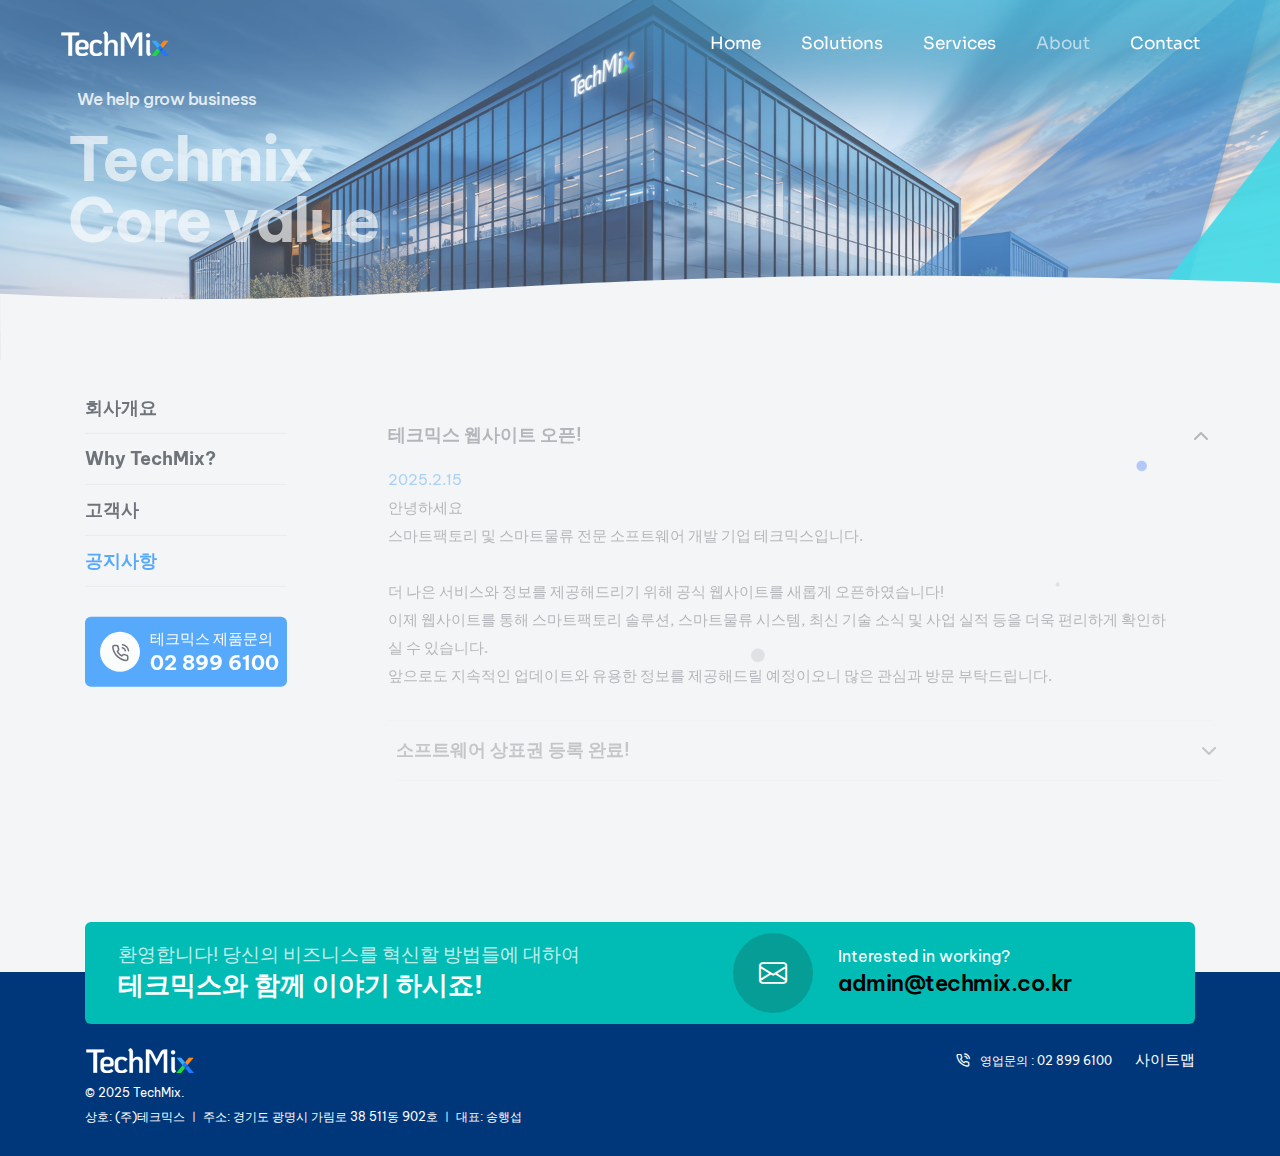
<file: about/notice.html>
﻿<!doctype html>
<html class="no-js" lang="en">
    <head>
        <title>테크믹스</title>
        <meta charset="utf-8">
        <meta http-equiv="X-UA-Compatible" content="IE=edge" />
        <meta name="author" content="테크믹스">
        <meta name="viewport" content="width=device-width,initial-scale=1.0" />
        <meta name="google-site-verification" content="LbxBjCWePerbiltFSG-Yi7Rg-KFTv3bO7X3UViPPkB0" />
        <meta name="naver-site-verification" content="22c898dd7f7201aa998e720ad3671b93d77de8cb" />
        <link rel="canonical" href="https://www.techmix.co.kr/" />
        <meta name="robots" content="index,follow" />
        <meta name="subject" content="테크믹스" />
        <meta name="title" content="테크믹스" />
        <meta name="author" content="테크믹스">
        <meta name="description" content="MES/POP, WMS, LIMS 솔루션 제공, 스마트 공장 컨설팅, 개발, 운영 서비 지원, 생산관리 솔루션 전문기업 테크믹스."/>
        <meta name="keywords" content="테크믹스, MES, WMS, LIMS, monitoring, board, 스마트공장, 스마트 인더스트리, 생산관리" />

        <meta property="og:type" content="website" />
        <meta property="og:rich_attachment" content="true" />
        <meta property="og:site_name" content="테크믹스" />
        <meta property="og:title" content="테크믹스" />
        <meta property="og:description" content="MES/POP, WMS, LIMS 솔루션 제공, 스마트 공장 컨설팅, 개발, 운영 서비 지원, 생산관리 솔루션 전문기업 테크믹스." />
        <meta property="og:image" content="https://www.techmix.co.kr/images/main-concept-mes.png" />
        <meta property="og:url" content="https://www.techmix.co.kr/" />

        <meta name="twitter:card" content="summary_large_image">
        <meta name="twitter:title" content="테크믹스" />
        <meta name="twitter:description" content="MES/POP, WMS, LIMS 솔루션 제공, 스마트 공장 컨설팅, 개발, 운영 서비 지원, 생산관리 솔루션 전문기업 테크믹스." />
        <meta name="twitter:image" content="https://www.techmix.co.kr/images/main-concept-mes.png" />
            
        <meta itemprop="name" content="테크믹스" />
        <meta itemprop="description" content="MES/POP, WMS, LIMS 솔루션 제공, 스마트 공장 컨설팅, 개발, 운영 서비 지원, 생산관리 솔루션 전문기업 테크믹스." />
        <meta itemprop="image" content="https://www.techmix.co.kr/images/main-concept-mes.png" />
        <!-- favicon icon -->
        <link rel="shortcut icon" href="../images/favicon.png">
        <link rel="apple-touch-icon" href="../images/apple-touch-icon-57x57.png">
        <link rel="apple-touch-icon" sizes="72x72" href="../images/apple-touch-icon-72x72.png">
        <link rel="apple-touch-icon" sizes="114x114" href="../images/apple-touch-icon-114x114.png">
        <!-- google fonts preconnect -->
        <link rel="preconnect" href="https://fonts.googleapis.com" crossorigin>
        <link rel="preconnect" href="https://fonts.gstatic.com" crossorigin>
        <!-- style sheets and font icons -->
        <link rel="stylesheet" href="../css/vendors.min.css"/>
        <link rel="stylesheet" href="../css/icon.min.css"/>
        <link rel="stylesheet" href="../css/style.css"/>
        <link rel="stylesheet" href="../css/responsive.css"/>
        <link rel="stylesheet" href="../css/business.css" />
        <link rel="stylesheet" href="../css/techmix.css" />
    </head>
    <body data-mobile-nav-style="classic" class="primary-bg-color">  
        <!-- start header -->
        <header> 
            <!-- start navigation -->
            <nav class="navbar navbar-expand-lg header-transparent bg-transparent header-reverse" data-header-hover="light">
                <div class="container-fluid">
                    <div class="col-auto col-xxl-3 col-lg-2 me-lg-0 me-auto">
                        <a class="navbar-brand" href="../index.html">
                            <img src="../images/demo-business-logo-white.png" data-at2x="../images/demo-business-logo-white@2x.png" alt="" class="default-logo">
                            <img src="../images/demo-business-logo-black.png" data-at2x="../images/demo-business-logo-black@2x.png" alt="" class="alt-logo">
                            <img src="../images/demo-business-logo-black.png" data-at2x="../images/demo-business-logo-black@2x.png" alt="" class="mobile-logo"> 
                        </a>
                    </div>
                    <div class="col-auto menu-order position-static">
                        <button class="navbar-toggler float-start" type="button" data-bs-toggle="collapse" data-bs-target="#navbarNav" aria-controls="navbarNav" aria-label="Toggle navigation">
                            <span class="navbar-toggler-line"></span>
                            <span class="navbar-toggler-line"></span>
                            <span class="navbar-toggler-line"></span>
                            <span class="navbar-toggler-line"></span>
                        </button>
                        <div class="collapse navbar-collapse" id="navbarNav"> 
                            <ul class="navbar-nav alt-font"> 
                                <li class="nav-item"><a href="../index.html" class="nav-link">Home</a></li>
                                <li class="nav-item dropdown dropdown-with-icon-style02">
                                    <a href="../solutions/anymes.html" class="nav-link">Solutions</a>
                                    <i class="fa-solid fa-angle-down dropdown-toggle" id="navbarDropdownMenuLink" role="button" data-bs-toggle="dropdown" aria-expanded="false"></i>
                                    <ul class="dropdown-menu" aria-labelledby="navbarDropdownMenuLink"> 
                                        <li><a href="../solutions/anymes.html"><i class="bi bi-laptop"></i>AnyMES</a></li>
                                        <li><a href="../solutions/anywms.html"><i class="bi bi-laptop"></i>AnyWMS</a></li>
                                        <li><a href="../solutions/anylims.html"><i class="bi bi-laptop"></i>AnyLIMS</a></li>
                                        <li><a href="../solutions/anyboard.html"><i class="bi bi-laptop"></i>AnyBoard</a></li>
                                        <li><a href="../solutions/anyq3.html"><i class="bi bi-laptop"></i>AnyQIII</a></li>
                                    </ul>
                                </li>
                                <li class="nav-item dropdown dropdown-with-icon-style02">
                                    <a href="../services/bizarea.html" class="nav-link">Services</a>
                                    <i class="fa-solid fa-angle-down dropdown-toggle" id="navbarDropdownMenuLink" role="button" data-bs-toggle="dropdown" aria-expanded="false"></i>
                                    <ul class="dropdown-menu" aria-labelledby="navbarDropdownMenuLink"> 
                                        <li><a href="../services/bizarea.html"><i class="bi bi-boxes"></i>사업분야</a></li>
                                        <li><a href="../services/biztrack.html"><i class="bi bi-boxes"></i>사업실적</a></li>
                                    </ul>
                                </li>
                                <li class="nav-item dropdown dropdown-with-icon-style02">
                                    <a href="about.html" class="nav-link">About</a>
                                    <i class="fa-solid fa-angle-down dropdown-toggle" id="navbarDropdownMenuLink" role="button" data-bs-toggle="dropdown" aria-expanded="false"></i>
                                    <ul class="dropdown-menu" aria-labelledby="navbarDropdownMenuLink"> 
                                        <li><a href="about.html"><i class="bi bi-buildings"></i>회사개요</a></li>
                                        <li><a href="why.html"><i class="bi bi-buildings"></i>Why TechMix?</a></li>
                                        <li><a href="clients.html"><i class="bi bi-buildings"></i>고객사</a></li>
                                        <li><a href="notice.html"><i class="bi bi-buildings"></i>공지사항</a></li>
                                    </ul>
                                </li>
                                <li class="nav-item"><a href="../contact/contact.html" class="nav-link">Contact</a></li>
                            </ul>
                        </div>
                    </div>
                </div>
            </nav>
            <!-- end navigation -->
        </header>
        <!-- end header --> 

        <!-- start page title begin -->
        <section class="cover-background page-title-big-typography ipad-top-space-margin xs-py-0" style="background-image: url('../images/sub-concept-about.png')" data-anime='{ "opacity": [0, 1], "easing": "easeOutQuad" }'>
            <div class="shape-image-animation bottom-0 p-0 w-100 d-none d-md-block"> 
                <svg xmlns="http://www.w3.org/2000/svg" widht="3000" height="300" viewBox="0 180 2500 200" fill="#F4F5F6"> 
                <path class="st1" d="M 0 250 C 1200 400 1200 50 3000 250 L 3000 550 L 0 550 L 0 250">
                <animate
                    attributeName="d"
                    dur="5s"
                    values="M 0 250 C 1200 400 1200 50 3000 250 L 3000 550 L 0 550 L 0 250;
                            M 0 250 C 400 50 400 400 3000 250 L 3000 550 L 0 550 L 0 250;
                            M 0 250 C 1200 400 1200 50 3000 250 L 3000 550 L 0 550 L 0 250"
                    repeatCount="indefinite"
                    />
                </path>
                </svg>
            </div>
            <div class="container">
                <div class="row align-items-center extra-small-screen">
                    <div class="col-9 col-lg-5 col-sm-6 position-relative page-title-extra-small" data-anime='{ "el": "childs", "opacity": [0, 1], "translateX": [-50, 0], "duration": 800, "delay": 0, "staggervalue": 150, "easing": "easeOutQuad" }'>
                        <h1 class="mb-20px text-white fw-500 ls-minus-05px">We help grow business</h1>
                        <h2 class=" fw-700 text-white mb-0 ls-minus-2px">Techmix</br> Core value</h2>
                    </div>
                </div>
            </div>
        </section>
        <!-- end page title end --> 

        <!-- start section 내용 -->  
        <section class="overlap-height position-relative pb-10">
            <div class="container overlap-gap-section">
                <div class="row">
                    <div class="col-lg-3 pe-6 order-2 order-lg-1 lg-pe-4 md-pe-15px" data-anime='{ "el": "childs", "translateY": [50, 0], "opacity": [0,1], "duration": 1200, "delay": 0, "staggervalue": 150, "easing": "easeOutQuad" }'>
                        <div class="position-sticky top-80px lg-top-40px">
                            <div class="mb-30px">
                                <ul class="p-0 m-0 list-style-02 fs-18 fw-500">
                                    <li class="pb-15px mb-15px border-bottom border-color-extra-medium-gray">
                                        <a href="about.html" class="text-dark-gray text-base-color-hover fw-700 lh-20">회사개요</a>
                                    </li>
                                    <li class="pb-15px mb-15px border-bottom border-color-extra-medium-gray">
                                        <a href="why.html" class="text-dark-gray text-base-color-hover fw-700 lh-20">Why TechMix?</a>
                                    </li>
                                    <li class="pb-15px mb-15px border-bottom border-color-extra-medium-gray">
                                        <a href="clients.html" class="text-dark-gray text-base-color-hover fw-700 lh-20">고객사</a>
                                    </li>
                                    <li class="pb-15px mb-15px border-bottom border-color-extra-medium-gray">
                                        <a href="notice.html" class="text-base-color text-base-color-hover fw-700 lh-20">공지사항</a>
                                    </li>
                                </ul>
                            </div>
                            <div class="bg-base-color border-radius-6px ps-15px pb-10px pt-10px lg-ps-10px mb-10px">
                                <div class="feature-box feature-box-left-icon-middle">
                                    <div class="feature-box-icon feature-box-icon-rounded w-40px h-40px me-10px lg-me-10px rounded-circle bg-white">
                                        <i class="feather icon-feather-phone-call icon-small text-dark-gray"></i>
                                    </div>
                                    <div class="feature-box-content last-paragraph-no-margin text-white lh-24">
                                        <span class="d-block">테크믹스 제품문의</span>
                                        <a href="tel:028996100" class="text-dark-gray fs-20 fw-700">02 899 6100</a>
                                    </div>
                                </div>
                            </div>
                        </div>
                    </div>
                    <div class="col-lg-9 order-1 order-lg-2 md-mb-50px" data-anime='{ "el": "childs", "translateY": [50, 0], "opacity": [0,1], "duration": 1200, "delay": 0, "staggervalue": 150, "easing": "easeOutQuad" }'>
                        <div id="particles-01" data-particle="true" data-particle-options='{"particles": {"number": {"value": 5,"density": {"enable": true,"value_area": 1000}},"color":{"value":["#b7b9be", "#296bfd"]},"shape": {"type": "circle","stroke":{"width":0,"color":"#000000"}},"opacity": {"value": 0.5,"random": false,"anim": {"enable": false,"speed": 1,"sync": false}},"size": {"value": 8,"random": true,"anim": {"enable": false,"sync": true}},"move": {"enable": true,"speed":2,"direction": "right","random": false,"straight": false}},"interactivity": {"detect_on": "canvas","events": {"onhover": {"enable": false,"mode": "repulse"},"onclick": {"enable": false,"mode": "push"},"resize": true}},"retina_detect": false}' class="position-absolute h-100 top-0 left-0 z-index-minus-1"></div>
                        <div class="accordion accordion-style-02" id="accordion-style-02" data-active-icon="icon-feather-chevron-up" data-inactive-icon="icon-feather-chevron-down" data-anime='{ "el": "childs", "translateX": [50, 0], "opacity": [0,1], "duration": 1200, "delay": 0, "staggervalue": 150, "easing": "easeOutQuad" }'>
                            <!-- start accordion item -->
                            <div class="accordion-item active-accordion">
                                <div class="accordion-header border-bottom border-color-extra-medium-gray">
                                    <a href="#" data-bs-toggle="collapse" data-bs-target="#accordion-style-02-01" aria-expanded="true" data-bs-parent="#accordion-style-02">
                                        <div class="accordion-title mb-0 position-relative text-dark-gray pe-30px">
                                            <i class="feather icon-feather-chevron-up icon-extra-medium"></i><span class="fw-600 fs-18">테크믹스 웹사이트 오픈!</span>
                                        </div>
                                    </a>
                                </div>
                                <div id="accordion-style-02-01" class="accordion-collapse collapse show" data-bs-parent="#accordion-style-02">
                                    <div class="accordion-body last-paragraph-no-margin border-bottom border-color-light-medium-gray">
                                        <p class="text-base-color mb-0">2025.2.15</p>
                                        <p class="text-dark-gray">안녕하세요</br>
                                            스마트팩토리 및 스마트물류 전문 소프트웨어 개발 기업 테크믹스입니다.</br></br>
                                            더 나은 서비스와 정보를 제공해드리기 위해 공식 웹사이트를 새롭게 오픈하였습니다! </br>
                                            이제 웹사이트를 통해 스마트팩토리 솔루션, 스마트물류 시스템, 최신 기술 소식 및 사업 실적 등을 더욱 편리하게 확인하실 수 있습니다.</br>
                                            앞으로도 지속적인 업데이트와 유용한 정보를 제공해드릴 예정이오니 많은 관심과 방문 부탁드립니다.
                                        </p>
                                    </div>
                                </div>
                            </div>
                            <!-- end accordion item -->
                            <!-- start accordion item -->
                            <div class="accordion-item">
                                <div class="accordion-header border-bottom border-color-extra-medium-gray">
                                    <a href="#" data-bs-toggle="collapse" data-bs-target="#accordion-style-02-02" aria-expanded="false" data-bs-parent="#accordion-style-02">
                                        <div class="accordion-title mb-0 position-relative text-dark-gray pe-30px">
                                            <i class="feather icon-feather-chevron-down icon-extra-medium"></i><span class="fw-600 fs-18">소프트웨어 상표권 등록 완료!</span>
                                        </div>
                                    </a>
                                </div>
                                <div id="accordion-style-02-02" class="accordion-collapse collapse" data-bs-parent="#accordion-style-02">
                                    <div class="accordion-body last-paragraph-no-margin border-bottom border-color-light-medium-gray">
                                        <p class="text-base-color mb-0">2025.2.1</p>
                                        <p class="text-dark-gray">안녕하세요, 테크믹스입니다.</br></br>
                                            공식적으로 소프트웨어 상표권 등록된 제품 3가지를 소개합니다.</br></br>
                                            - 스마트팩토리 전문 소프트웨어 :  <a href="../solutions/anymes.html" class="text-jade fw-600">AnyMES</a></br>
                                            - 스마트물류 전문 소프트웨어 : <a href="../solutions/anymes.html" class="text-jade fw-600">AnyWMS</a></br>
                                            - 연구정보 관리 전문 소프트웨어 : <a href="../solutions/anymes.html" class="text-jade fw-600">AnyLims</a></br>
                                            이번 상표권 등록을 통해 소프트웨어의 독창성과 브랜드 가치를 공식적으로 보호받게 되었으며, 앞으로도 더욱 신뢰할 수 있는 솔루션을 제공할 수 있도록 노력하겠습니다.</br></br>
                                            이번 상표권 등록을 계기로 더욱 혁신적인 기술 개발과 차별화된 서비스 제공을 약속드립니다.</br>
                                            앞으로도 많은 관심과 응원 부탁드립니다!
                                        </p>
                                    </div>
                                </div>
                            </div>
                            <!-- end accordion item -->
                        </div>
                    </div>
                </div>
            </div>
        </section>
        <!-- end section 내용 -->

        <!-- start footer -->
        <footer class="pt-2 pb-2 sm-pt-20px sm-pb-25px footer-dark bg-medium-slate-blue mt-3"> 
            <div class="container overlap-section">
                <div class="row g-0 justify-content-center align-items-center secondary-bg-focus-color border-radius-6px ps-3 pe-2 pt-1 pb-1 lg-p-15px sm-p-10px mb-2">
                    <div class="col-lg-6 col-md-9 text-center text-lg-start md-mb-20px">
                        <span class="text-white fs-19 lh-24 mb-5px d-block fw-400 opacity75">환영합니다! 당신의 비즈니스를 혁신할 방법들에 대하여</span>
                        <span class="text-white fs-26 lh-28 mb-5px d-block fw-700">테크믹스와 함께 이야기 하시죠!</span>
                    </div>
                    <div class="col-auto col-lg-5 icon-with-text-style-08 offset-lg-1">
                        <div class="feature-box feature-box-left-icon-middle overflow-hidden">
                            <div class="feature-box-icon feature-box-icon-rounded w-80px h-80px rounded-circle bg-dark-gray-transparent-light me-25px lg-me-20px">
                                <i class="bi bi-envelope icon-very-medium text-white"></i>
                            </div>
                            <div class="feature-box-content last-paragraph-no-margin">
                                <span class="text-white fs-16 lh-20 mb-5px d-block">Interested in working?</span>
                                <h6 class="d-inline-block fw-600 mb-0 fs-22"><a href="mailto:admin@techmix.co.kr" class="text-black text-white-hover">admin@techmix.co.kr</a></h6> 
                            </div>
                        </div>
                    </div>
                </div>
            </div>
            <div class="container">
                <div class="row">
                    <!-- start footer left column -->
                    <div class="col-lg-6 col-sm-6 last-paragraph-no-margin order-5 order-sm-4 order-lg-1 text-center text-sm-start">
                        <a href="../index.html" class="footer-logo mb-10px d-block d-lg-inline-block"><img src="../images/demo-business-logo-white.png" data-at2x="../images/demo-business-logo-white@2x.png" alt=""></a>
                        <p class="lh-18 fs-12 text-white mb-0px">&COPY;  2025 TechMix.</p>
                        <p class="w-90 sm-w-100 d-inline-block mb-0px fs-12 lh-18 text-white">상호: (주)테크믹스 ㅣ 주소: 경기도 광명시 가림로 38 511동 902호 ㅣ 대표: 송행섭  </p>
                    </div>
                    <!-- end footer left column -->
                    <!-- start footer right column -->
                    <div class="col-lg-6 col-sm-6 md-mb-20px sm-mb-5px order-2 order-lg-3 text-end">
                        <i class="feather icon-feather-phone-call icon-very-small text-white me-10px"></i><a href="tel:28996100" class="text-white fs-12 lh-22 me-20px">영업문의 : 02 899 6100</a>
                        <a href="../sitemap.html"><span class="alt-font d-inline-block text-white mb-0px">사이트맵</span></a>
                    </div>
                    <!-- end footer right column -->
                </div>
            </div> 
        </footer>
        <!-- end footer -->
         <!-- start scroll progress -->
        <div class="scroll-progress d-none d-xxl-block">
          <a href="#" class="scroll-top" aria-label="scroll">
            <span class="scroll-text">Scroll</span><span class="scroll-line"><span class="scroll-point"></span></span>
          </a>
        </div>
        <!-- end scroll progress -->
        <!-- javascript libraries -->
        <script type="text/javascript" src="../js/jquery.js"></script>
        <script type="text/javascript" src="../js/vendors.min.js"></script>
        <script type="text/javascript" src="../js/main.js"></script>
    </body>
</html>
</file>
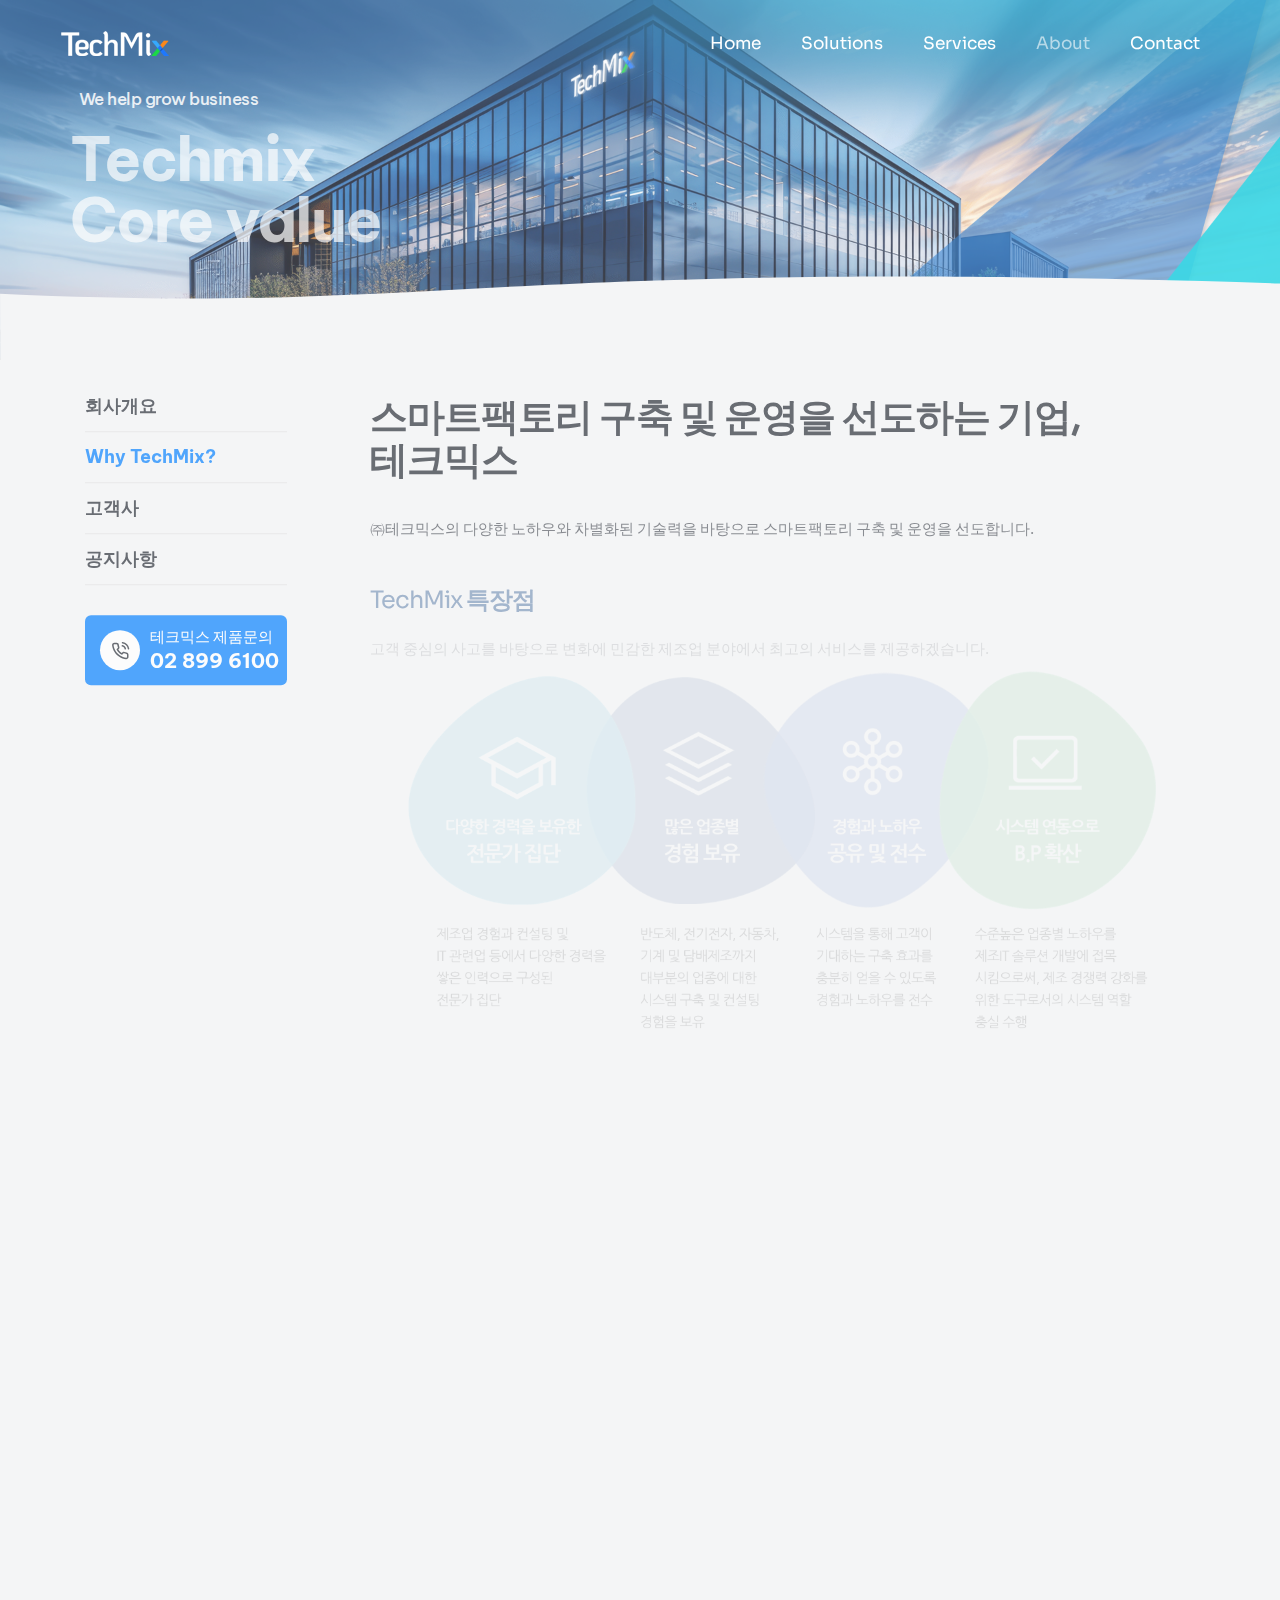
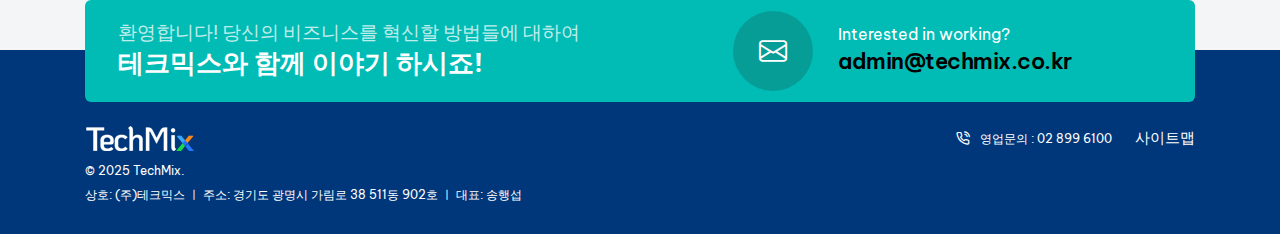
<file: about/why.html>
﻿<!doctype html>
<html class="no-js" lang="en">
    <head>
        <title>테크믹스</title>
        <meta charset="utf-8">
        <meta http-equiv="X-UA-Compatible" content="IE=edge" />
        <meta name="author" content="테크믹스">
        <meta name="viewport" content="width=device-width,initial-scale=1.0" />
        <meta name="google-site-verification" content="LbxBjCWePerbiltFSG-Yi7Rg-KFTv3bO7X3UViPPkB0" />
        <meta name="naver-site-verification" content="22c898dd7f7201aa998e720ad3671b93d77de8cb" />
        <link rel="canonical" href="https://www.techmix.co.kr/" />
        <meta name="robots" content="index,follow" />
        <meta name="subject" content="테크믹스" />
        <meta name="title" content="테크믹스" />
        <meta name="author" content="테크믹스">
        <meta name="description" content="MES/POP, WMS, LIMS 솔루션 제공, 스마트 공장 컨설팅, 개발, 운영 서비 지원, 생산관리 솔루션 전문기업 테크믹스."/>
        <meta name="keywords" content="테크믹스, MES, WMS, LIMS, monitoring, board, 스마트공장, 스마트 인더스트리, 생산관리" />

        <meta property="og:type" content="website" />
        <meta property="og:rich_attachment" content="true" />
        <meta property="og:site_name" content="테크믹스" />
        <meta property="og:title" content="테크믹스" />
        <meta property="og:description" content="MES/POP, WMS, LIMS 솔루션 제공, 스마트 공장 컨설팅, 개발, 운영 서비 지원, 생산관리 솔루션 전문기업 테크믹스." />
        <meta property="og:image" content="https://www.techmix.co.kr/images/main-concept-mes.png" />
        <meta property="og:url" content="https://www.techmix.co.kr/" />

        <meta name="twitter:card" content="summary_large_image">
        <meta name="twitter:title" content="테크믹스" />
        <meta name="twitter:description" content="MES/POP, WMS, LIMS 솔루션 제공, 스마트 공장 컨설팅, 개발, 운영 서비 지원, 생산관리 솔루션 전문기업 테크믹스." />
        <meta name="twitter:image" content="https://www.techmix.co.kr/images/main-concept-mes.png" />
            
        <meta itemprop="name" content="테크믹스" />
        <meta itemprop="description" content="MES/POP, WMS, LIMS 솔루션 제공, 스마트 공장 컨설팅, 개발, 운영 서비 지원, 생산관리 솔루션 전문기업 테크믹스." />
        <meta itemprop="image" content="https://www.techmix.co.kr/images/main-concept-mes.png" />
        <!-- favicon icon -->
        <link rel="shortcut icon" href="../images/favicon.png">
        <link rel="apple-touch-icon" href="../images/apple-touch-icon-57x57.png">
        <link rel="apple-touch-icon" sizes="72x72" href="../images/apple-touch-icon-72x72.png">
        <link rel="apple-touch-icon" sizes="114x114" href="../images/apple-touch-icon-114x114.png">
        <!-- google fonts preconnect -->
        <link rel="preconnect" href="https://fonts.googleapis.com" crossorigin>
        <link rel="preconnect" href="https://fonts.gstatic.com" crossorigin>
        <!-- style sheets and font icons -->
        <link rel="stylesheet" href="../css/vendors.min.css"/>
        <link rel="stylesheet" href="../css/icon.min.css"/>
        <link rel="stylesheet" href="../css/style.css"/>
        <link rel="stylesheet" href="../css/responsive.css"/>
        <link rel="stylesheet" href="../css/business.css" />
        <link rel="stylesheet" href="../css/techmix.css" />
    </head>
    <body data-mobile-nav-style="classic" class="primary-bg-color">  
        <!-- start header -->
        <header> 
            <!-- start navigation -->
            <nav class="navbar navbar-expand-lg header-transparent bg-transparent header-reverse" data-header-hover="light">
                <div class="container-fluid">
                    <div class="col-auto col-xxl-3 col-lg-2 me-lg-0 me-auto">
                        <a class="navbar-brand" href="../index.html">
                            <img src="../images/demo-business-logo-white.png" data-at2x="../images/demo-business-logo-white@2x.png" alt="" class="default-logo">
                            <img src="../images/demo-business-logo-black.png" data-at2x="../images/demo-business-logo-black@2x.png" alt="" class="alt-logo">
                            <img src="../images/demo-business-logo-black.png" data-at2x="../images/demo-business-logo-black@2x.png" alt="" class="mobile-logo"> 
                        </a>
                    </div>
                    <div class="col-auto menu-order position-static">
                        <button class="navbar-toggler float-start" type="button" data-bs-toggle="collapse" data-bs-target="#navbarNav" aria-controls="navbarNav" aria-label="Toggle navigation">
                            <span class="navbar-toggler-line"></span>
                            <span class="navbar-toggler-line"></span>
                            <span class="navbar-toggler-line"></span>
                            <span class="navbar-toggler-line"></span>
                        </button>
                        <div class="collapse navbar-collapse" id="navbarNav"> 
                            <ul class="navbar-nav alt-font"> 
                                <li class="nav-item"><a href="../index.html" class="nav-link">Home</a></li>
                                <li class="nav-item dropdown dropdown-with-icon-style02">
                                    <a href="../solutions/anymes.html" class="nav-link">Solutions</a>
                                    <i class="fa-solid fa-angle-down dropdown-toggle" id="navbarDropdownMenuLink" role="button" data-bs-toggle="dropdown" aria-expanded="false"></i>
                                    <ul class="dropdown-menu" aria-labelledby="navbarDropdownMenuLink"> 
                                        <li><a href="../solutions/anymes.html"><i class="bi bi-laptop"></i>AnyMES</a></li>
                                        <li><a href="../solutions/anywms.html"><i class="bi bi-laptop"></i>AnyWMS</a></li>
                                        <li><a href="../solutions/anylims.html"><i class="bi bi-laptop"></i>AnyLIMS</a></li>
                                        <li><a href="../solutions/anyboard.html"><i class="bi bi-laptop"></i>AnyBoard</a></li>
                                        <li><a href="../solutions/anyq3.html"><i class="bi bi-laptop"></i>AnyQIII</a></li>
                                    </ul>
                                </li>
                                <li class="nav-item dropdown dropdown-with-icon-style02">
                                    <a href="../services/bizarea.html" class="nav-link">Services</a>
                                    <i class="fa-solid fa-angle-down dropdown-toggle" id="navbarDropdownMenuLink" role="button" data-bs-toggle="dropdown" aria-expanded="false"></i>
                                    <ul class="dropdown-menu" aria-labelledby="navbarDropdownMenuLink"> 
                                        <li><a href="../services/bizarea.html"><i class="bi bi-boxes"></i>사업분야</a></li>
                                        <li><a href="../services/biztrack.html"><i class="bi bi-boxes"></i>사업실적</a></li>
                                    </ul>
                                </li>
                                <li class="nav-item dropdown dropdown-with-icon-style02">
                                    <a href="about.html" class="nav-link">About</a>
                                    <i class="fa-solid fa-angle-down dropdown-toggle" id="navbarDropdownMenuLink" role="button" data-bs-toggle="dropdown" aria-expanded="false"></i>
                                    <ul class="dropdown-menu" aria-labelledby="navbarDropdownMenuLink"> 
                                        <li><a href="about.html"><i class="bi bi-buildings"></i>회사개요</a></li>
                                        <li><a href="why.html"><i class="bi bi-buildings"></i>Why TechMix?</a></li>
                                        <li><a href="clients.html"><i class="bi bi-buildings"></i>고객사</a></li>
                                        <li><a href="notice.html"><i class="bi bi-buildings"></i>공지사항</a></li>
                                    </ul>
                                </li>
                                <li class="nav-item"><a href="../contact/contact.html" class="nav-link">Contact</a></li>
                            </ul>
                        </div>
                    </div>
                </div>
            </nav>
            <!-- end navigation -->
        </header>
        <!-- end header --> 

        <!-- start page title begin -->
        <section class="cover-background page-title-big-typography ipad-top-space-margin xs-py-0" style="background-image: url('../images/sub-concept-about.png')" data-anime='{ "opacity": [0, 1], "easing": "easeOutQuad" }'>
            <div class="shape-image-animation bottom-0 p-0 w-100 d-none d-md-block"> 
                <svg xmlns="http://www.w3.org/2000/svg" widht="3000" height="300" viewBox="0 180 2500 200" fill="#F4F5F6"> 
                <path class="st1" d="M 0 250 C 1200 400 1200 50 3000 250 L 3000 550 L 0 550 L 0 250">
                <animate
                    attributeName="d"
                    dur="5s"
                    values="M 0 250 C 1200 400 1200 50 3000 250 L 3000 550 L 0 550 L 0 250;
                            M 0 250 C 400 50 400 400 3000 250 L 3000 550 L 0 550 L 0 250;
                            M 0 250 C 1200 400 1200 50 3000 250 L 3000 550 L 0 550 L 0 250"
                    repeatCount="indefinite"
                    />
                </path>
                </svg>
            </div>
            <div class="container">
                <div class="row align-items-center extra-small-screen">
                    <div class="col-9 col-lg-5 col-sm-6 position-relative page-title-extra-small" data-anime='{ "el": "childs", "opacity": [0, 1], "translateX": [-50, 0], "duration": 800, "delay": 0, "staggervalue": 150, "easing": "easeOutQuad" }'>
                        <h1 class="mb-20px text-white fw-500 ls-minus-05px">We help grow business</h1>
                        <h2 class=" fw-700 text-white mb-0 ls-minus-2px">Techmix</br> Core value</h2>
                    </div>
                </div>
            </div>
        </section>
        <!-- end page title end --> 

        <!-- start section 내용 -->  
        <section class="overlap-height position-relative">
            <div class="container overlap-gap-section">
                <div class="row">
                    <div class="col-lg-3 pe-6 order-2 order-lg-1 lg-pe-4 md-pe-15px" data-anime='{ "el": "childs", "translateY": [50, 0], "opacity": [0,1], "duration": 1200, "delay": 0, "staggervalue": 150, "easing": "easeOutQuad" }'>
                        <div class="position-sticky top-80px lg-top-40px">
                            <div class="mb-30px">
                                <ul class="p-0 m-0 list-style-02 fs-18 fw-500">
                                    <li class="pb-15px mb-15px border-bottom border-color-extra-medium-gray">
                                        <a href="about.html" class="text-dark-gray text-base-color-hover fw-700 lh-20">회사개요</a>
                                    </li>
                                    <li class="pb-15px mb-15px border-bottom border-color-extra-medium-gray">
                                        <a href="why.html" class="text-base-color text-base-color-hover fw-700 lh-20">Why TechMix?</a>
                                    </li>
                                    <li class="pb-15px mb-15px border-bottom border-color-extra-medium-gray">
                                        <a href="clients.html" class="text-dark-gray text-base-color-hover fw-700 lh-20">고객사</a>
                                    </li>
                                    <li class="pb-15px mb-15px border-bottom border-color-extra-medium-gray">
                                        <a href="notice.html" class="text-dark-gray text-base-color-hover fw-700 lh-20">공지사항</a>
                                    </li>
                                </ul>
                            </div>
                            <div class="bg-base-color border-radius-6px ps-15px pb-10px pt-10px lg-ps-10px mb-10px">
                                <div class="feature-box feature-box-left-icon-middle">
                                    <div class="feature-box-icon feature-box-icon-rounded w-40px h-40px me-10px lg-me-10px rounded-circle bg-white">
                                        <i class="feather icon-feather-phone-call icon-small text-dark-gray"></i>
                                    </div>
                                    <div class="feature-box-content last-paragraph-no-margin text-white lh-24">
                                        <span class="d-block">테크믹스 제품문의</span>
                                        <a href="tel:028996100" class="text-dark-gray fs-20 fw-700">02 899 6100</a>
                                    </div>
                                </div>
                            </div>
                        </div>
                    </div>
                    <div class="col-lg-9 order-1 order-lg-2 md-mb-50px" data-anime='{ "el": "childs", "translateY": [50, 0], "opacity": [0,1], "duration": 1200, "delay": 0, "staggervalue": 150, "easing": "easeOutQuad" }'>
                        <!-- description begin-->
                        <h4 class="alt-font fw-600 text-dark-gray ls-minus-1px shadow-none" data-shadow-animation="true" data-animation-delay="1500">스마트팩토리 구축 및 운영을 선도하는 기업,</br>
                            <span class="text-highlight fw-800">테크믹스<span class="bg-gradient-emerald-blue-emerald-green h-8px bottom-10px opacity-6 separator-animation"></span></span></h4>
                        <p class="mb-35px sm-mb-25px text-dark-gray">㈜테크믹스의 다양한 노하우와 차별화된 기술력을 바탕으로 스마트팩토리 구축 및 운영을 선도합니다.</p> 
                        <h6 class="alt-font text-medium-slate-blue ls-minus-1px shadow-none mb-10px" data-shadow-animation="true" data-animation-delay="1500">
                            TechMix <span class="text-highlight fw-700">특장점<span class="bg-gradient-emerald-blue-emerald-green h-7px bottom-5px opacity-6 separator-animation"></span></span>
                        </h6>
                        <p class="mb-60px sm-mb-25px text-dark-gray">고객 중심의 사고를 바탕으로 변화에 민감한 제조업 분야에서 최고의 서비스를 제공하겠습니다.</br><img src="../images/why.png"/></p> 
                        
                        <!-- 스마트팩토리 솔루션 begin -->
                        <h6 class="alt-font text-medium-slate-blue ls-minus-1px shadow-none mb-15px" data-shadow-animation="true" data-animation-delay="1500">
                            TechMix <span class="text-highlight fw-700">VISION & MISSION<span class="bg-gradient-emerald-blue-emerald-green h-7px bottom-5px opacity-6 separator-animation"></span></span>
                        </h6>
                        <div class="row row-cols-1 row-cols-lg-2 row-cols-md-2 mb-60px">
                            <!-- start process step item -->
                            <div class="col process-step-style-04 text-center last-paragraph-no-margin hover-box md-mb-50px">
                                <div class="process-step-icon-box position-relative mb-5px">
                                    <span class="progress-step-separator bg-dark-gray opacity-1 w-55 separator-line-1px"></span>
                                    <h4 class="number d-inline-block fw-700 alt-font text-dark-gray ls-minus-2 px mb-0">VISION</h4>
                                </div>
                                <p class="d-inline-block w-90 lg-w-100 md-w-90 text-dark-gray">구성원 모두 핵심 가치를 진심으로 믿고 지속적으로 견지해나가는 구성원이 행복 기업</p>
                            </div>
                            <!-- end process step item -->
                            <!-- start process step item -->
                            <div class="col process-step-style-04 text-center last-paragraph-no-margin hover-box md-mb-50px">
                                <div class="process-step-icon-box position-relative mb-5px">
                                    <span class="bg-dark-gray opacity-1 w-55 separator-line-1px"></span>
                                    <h4 class="number d-inline-block fw-700 alt-font text-dark-gray ls-minus-2 px mb-0">MISSION</h4>
                                </div>
                                <p class="d-inline-block w-75 lg-w-100 md-w-80 text-dark-gray">기업 및 사용자의 요구를 제품과 서비스를 통해 충족함으로써 존경받는 기업</p>
                            </div>
                            <!-- end process step item -->
                        </div> 
                        <!-- 스마트팩토리 솔루션 end -->
                        <div id="particles-01" data-particle="true" data-particle-options='{"particles": {"number": {"value": 5,"density": {"enable": true,"value_area": 1000}},"color":{"value":["#b7b9be", "#296bfd"]},"shape": {"type": "circle","stroke":{"width":0,"color":"#000000"}},"opacity": {"value": 0.5,"random": false,"anim": {"enable": false,"speed": 1,"sync": false}},"size": {"value": 8,"random": true,"anim": {"enable": false,"sync": true}},"move": {"enable": true,"speed":2,"direction": "right","random": false,"straight": false}},"interactivity": {"detect_on": "canvas","events": {"onhover": {"enable": false,"mode": "repulse"},"onclick": {"enable": false,"mode": "push"},"resize": true}},"retina_detect": false}' class="position-absolute h-100 top-0 left-0 z-index-minus-1"></div>
                        <!-- 제품 특장점 begin -->
                        <h6 class="alt-font text-medium-slate-blue ls-minus-1px shadow-none mt-40px mb-10px" data-shadow-animation="true" data-animation-delay="1500">
                            TechMix <span class="text-highlight fw-700">핵심가치<span class="bg-gradient-emerald-blue-emerald-green h-7px bottom-5px opacity-6 separator-animation"></span></span>
                        </h6>
                        <div class="row row-cols-1 row-cols-xl-2 row-cols-lg-2 row-cols-md-2 justify-content-center">                  
                            <!-- start features box item -->
                            <div class="col icon-with-text-style-08 lg-mb-30px sm-mb-20px mb-30px">
                                <div class="feature-box feature-box-left-icon-middle">
                                    <div class="feature-box-icon hover-box dark-hover feature-box-icon-rounded w-70px h-70px rounded-circle bg-medium-slate-blue opacity-medium">
                                        <i class="bi bi-database-check icon-medium text-white"></i>
                                        <div class="feature-box-icon-hover bg-dark-gray rounded-circle"></div>
                                    </div>
                                    <div class="feature-box-content last-paragraph-no-margin">
                                        <span class="d-inline-block fs-18 fw-600 text-dark-gray">전문성</span>
                                        <p class="fs-15 lh-24 mb-5px">맡은 업무에 자부심과 책임감을 갖고, 최상의 결과를 위해 전력을 다하겠습니다.</p>
                                    </div>
                                </div>
                            </div>
                            <!-- end features box item -->
                            <!-- start features box item -->
                            <div class="col icon-with-text-style-08 lg-mb-30px sm-mb-20px mb-30px">
                                <div class="feature-box feature-box-left-icon-middle">
                                    <div class="feature-box-icon hover-box dark-hover feature-box-icon-rounded w-70px h-70px rounded-circle bg-medium-slate-blue opacity-medium">
                                        <i class="bi bi-boxes icon-medium text-white"></i>
                                        <div class="feature-box-icon-hover bg-dark-gray rounded-circle"></div>
                                    </div>
                                    <div class="feature-box-content last-paragraph-no-margin">
                                        <span class="d-inline-block fs-18 fw-600 text-dark-gray">혁신</span>
                                        <p class="fs-15 lh-24 mb-5px">혁신적이고 실용적인 솔루션을 지속적으로 제공하여 고객 만족을 꾸준히 높이겠습니다.</p>
                                    </div>
                                </div>
                            </div>
                            <!-- end features box item -->

                            <!-- start features box item -->
                            <div class="col icon-with-text-style-08 lg-mb-30px sm-mb-20px mb-30px">
                                <div class="feature-box feature-box-left-icon-middle">
                                    <div class="feature-box-icon hover-box dark-hover feature-box-icon-rounded w-70px h-70px rounded-circle bg-medium-slate-blue opacity-medium">
                                        <i class="bi bi-truck icon-medium text-white"></i>
                                        <div class="feature-box-icon-hover bg-dark-gray rounded-circle"></div>
                                    </div>
                                    <div class="feature-box-content last-paragraph-no-margin">
                                        <span class="d-inline-block fs-18 fw-600 text-dark-gray">고객 중심</span>
                                        <p class="fs-15 lh-24 mb-5px">고객의 요구를 최우선으로 생각하고, 고객 만족을 기업의 최우선 과제로 삼겠습니다.</p>
                                    </div>
                                </div>
                            </div>
                            <!-- end features box item -->
                            <!-- start features box item -->
                            <div class="col icon-with-text-style-08 lg-mb-30px sm-mb-20px mb-30px">
                                <div class="feature-box feature-box-left-icon-middle">
                                    <div class="feature-box-icon hover-box dark-hover feature-box-icon-rounded w-70px h-70px rounded-circle bg-medium-slate-blue opacity-medium">
                                        <i class="bi bi-bricks icon-medium text-white"></i>
                                        <div class="feature-box-icon-hover bg-dark-gray rounded-circle"></div>
                                    </div>
                                    <div class="feature-box-content last-paragraph-no-margin">
                                        <span class="d-inline-block fs-18 fw-600 text-dark-gray">동반성장</span>
                                        <p class="fs-15 lh-24 mb-5px">제품과 서비스를 통해 고객과 함께 성장할 수 있도록 최선을 다해 헌신하겠습니다.</p>
                                    </div>
                                </div>
                            </div>
                            <!-- end features box item -->
                        </div>
                        <!-- 제품 특장점 end -->
                    </div>
                </div>
            </div>
        </section>
        <!-- end section 내용 -->

        <!-- start footer -->
        <footer class="pt-2 pb-2 sm-pt-20px sm-pb-25px footer-dark bg-medium-slate-blue mt-3"> 
            <div class="container overlap-section">
                <div class="row g-0 justify-content-center align-items-center secondary-bg-focus-color border-radius-6px ps-3 pe-2 pt-1 pb-1 lg-p-15px sm-p-10px mb-2">
                    <div class="col-lg-6 col-md-9 text-center text-lg-start md-mb-20px">
                        <span class="text-white fs-19 lh-24 mb-5px d-block fw-400 opacity75">환영합니다! 당신의 비즈니스를 혁신할 방법들에 대하여</span>
                        <span class="text-white fs-26 lh-28 mb-5px d-block fw-700">테크믹스와 함께 이야기 하시죠!</span>
                    </div>
                    <div class="col-auto col-lg-5 icon-with-text-style-08 offset-lg-1">
                        <div class="feature-box feature-box-left-icon-middle overflow-hidden">
                            <div class="feature-box-icon feature-box-icon-rounded w-80px h-80px rounded-circle bg-dark-gray-transparent-light me-25px lg-me-20px">
                                <i class="bi bi-envelope icon-very-medium text-white"></i>
                            </div>
                            <div class="feature-box-content last-paragraph-no-margin">
                                <span class="text-white fs-16 lh-20 mb-5px d-block">Interested in working?</span>
                                <h6 class="d-inline-block fw-600 mb-0 fs-22"><a href="mailto:admin@techmix.co.kr" class="text-black text-white-hover">admin@techmix.co.kr</a></h6> 
                            </div>
                        </div>
                    </div>
                </div>
            </div>
            <div class="container">
                <div class="row">
                    <!-- start footer left column -->
                    <div class="col-lg-6 col-sm-6 last-paragraph-no-margin order-5 order-sm-4 order-lg-1 text-center text-sm-start">
                        <a href="../index.html" class="footer-logo mb-10px d-block d-lg-inline-block"><img src="../images/demo-business-logo-white.png" data-at2x="../images/demo-business-logo-white@2x.png" alt=""></a>
                        <p class="lh-18 fs-12 text-white mb-0px">&COPY;  2025 TechMix.</p>
                        <p class="w-90 sm-w-100 d-inline-block mb-0px fs-12 lh-18 text-white">상호: (주)테크믹스 ㅣ 주소: 경기도 광명시 가림로 38 511동 902호 ㅣ 대표: 송행섭 </p>
                    </div>
                    <!-- end footer left column -->
                    <!-- start footer right column -->
                    <div class="col-lg-6 col-sm-6 md-mb-20px sm-mb-5px order-2 order-lg-3 text-end">
                        <i class="feather icon-feather-phone-call icon-very-small text-white me-10px"></i><a href="tel:28996100" class="text-white fs-12 lh-22 me-20px">영업문의 : 02 899 6100</a>
                        <a href="../sitemap.html"><span class="alt-font d-inline-block text-white mb-0px">사이트맵</span></a>
                    </div>
                    <!-- end footer right column -->
                </div>
            </div> 
        </footer>
        <!-- end footer -->
         <!-- start scroll progress -->
        <div class="scroll-progress d-none d-xxl-block">
          <a href="#" class="scroll-top" aria-label="scroll">
            <span class="scroll-text">Scroll</span><span class="scroll-line"><span class="scroll-point"></span></span>
          </a>
        </div>
        <!-- end scroll progress -->
        <!-- javascript libraries -->
        <script type="text/javascript" src="../js/jquery.js"></script>
        <script type="text/javascript" src="../js/vendors.min.js"></script>
        <script type="text/javascript" src="../js/main.js"></script>
    </body>
</html>
</file>
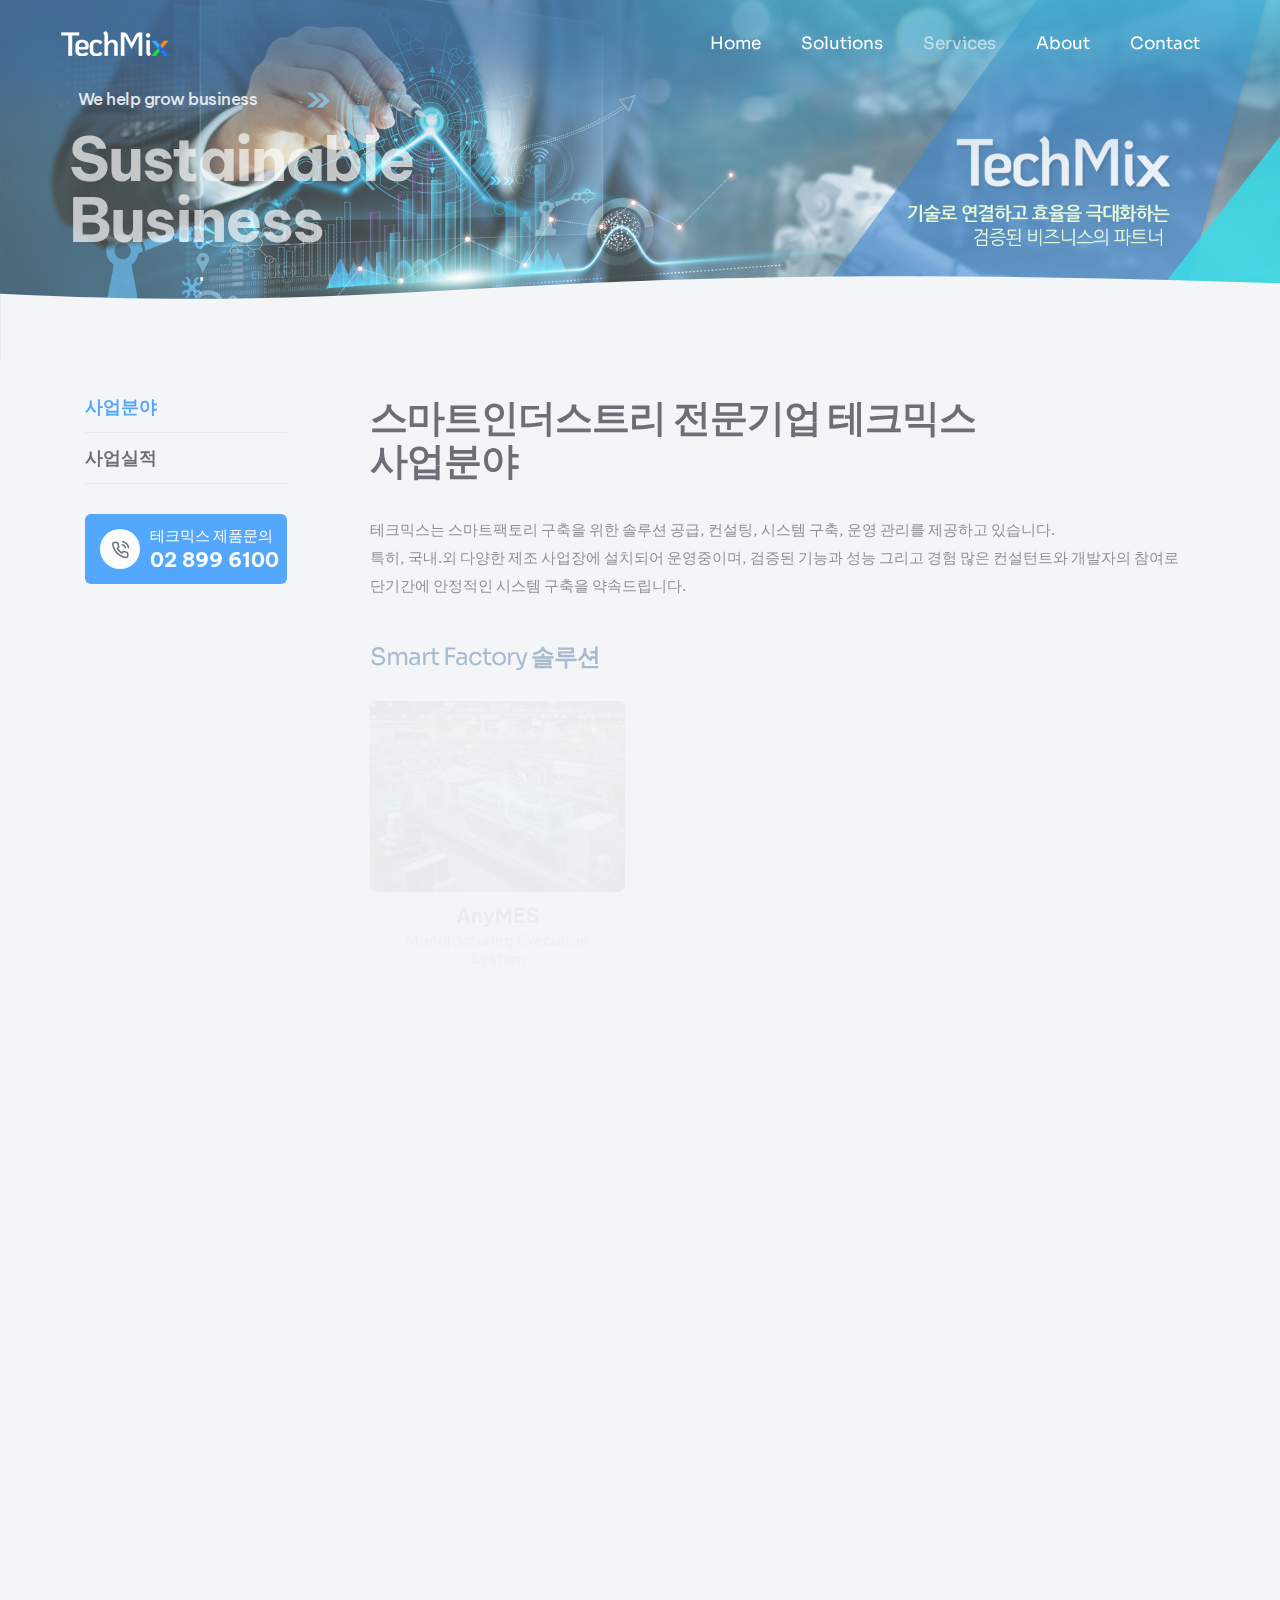
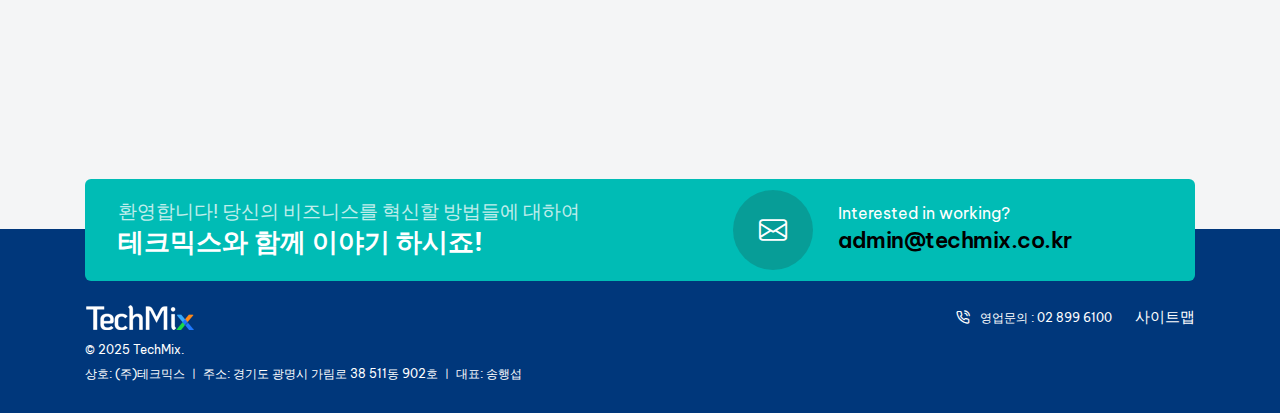
<file: services/bizarea.html>
﻿<!doctype html>
<html class="no-js" lang="en">
    <head>
        <title>테크믹스</title>
        <meta charset="utf-8">
        <meta http-equiv="X-UA-Compatible" content="IE=edge" />
        <meta name="author" content="테크믹스">
        <meta name="viewport" content="width=device-width,initial-scale=1.0" />
        <meta name="google-site-verification" content="LbxBjCWePerbiltFSG-Yi7Rg-KFTv3bO7X3UViPPkB0" />
        <meta name="naver-site-verification" content="22c898dd7f7201aa998e720ad3671b93d77de8cb" />
        <link rel="canonical" href="https://www.techmix.co.kr/" />
        <meta name="robots" content="index,follow" />
        <meta name="subject" content="테크믹스" />
        <meta name="title" content="테크믹스" />
        <meta name="author" content="테크믹스">
        <meta name="description" content="MES/POP, WMS, LIMS 솔루션 제공, 스마트 공장 컨설팅, 개발, 운영 서비 지원, 생산관리 솔루션 전문기업 테크믹스."/>
        <meta name="keywords" content="테크믹스, MES, WMS, LIMS, monitoring, board, 스마트공장, 스마트 인더스트리, 생산관리" />

        <meta property="og:type" content="website" />
        <meta property="og:rich_attachment" content="true" />
        <meta property="og:site_name" content="테크믹스" />
        <meta property="og:title" content="테크믹스" />
        <meta property="og:description" content="MES/POP, WMS, LIMS 솔루션 제공, 스마트 공장 컨설팅, 개발, 운영 서비 지원, 생산관리 솔루션 전문기업 테크믹스." />
        <meta property="og:image" content="https://www.techmix.co.kr/images/main-concept-mes.png" />
        <meta property="og:url" content="https://www.techmix.co.kr/" />

        <meta name="twitter:card" content="summary_large_image">
        <meta name="twitter:title" content="테크믹스" />
        <meta name="twitter:description" content="MES/POP, WMS, LIMS 솔루션 제공, 스마트 공장 컨설팅, 개발, 운영 서비 지원, 생산관리 솔루션 전문기업 테크믹스." />
        <meta name="twitter:image" content="https://www.techmix.co.kr/images/main-concept-mes.png" />
            
        <meta itemprop="name" content="테크믹스" />
        <meta itemprop="description" content="MES/POP, WMS, LIMS 솔루션 제공, 스마트 공장 컨설팅, 개발, 운영 서비 지원, 생산관리 솔루션 전문기업 테크믹스." />
        <meta itemprop="image" content="https://www.techmix.co.kr/images/main-concept-mes.png" />
        <!-- favicon icon -->
        <link rel="shortcut icon" href="../images/favicon.png">
        <link rel="apple-touch-icon" href="../images/apple-touch-icon-57x57.png">
        <link rel="apple-touch-icon" sizes="72x72" href="../images/apple-touch-icon-72x72.png">
        <link rel="apple-touch-icon" sizes="114x114" href="../images/apple-touch-icon-114x114.png">
        <!-- google fonts preconnect -->
        <link rel="preconnect" href="https://fonts.googleapis.com" crossorigin>
        <link rel="preconnect" href="https://fonts.gstatic.com" crossorigin>
        <!-- style sheets and font icons -->
        <link rel="stylesheet" href="../css/vendors.min.css"/>
        <link rel="stylesheet" href="../css/icon.min.css"/>
        <link rel="stylesheet" href="../css/style.css"/>
        <link rel="stylesheet" href="../css/responsive.css"/>
        <link rel="stylesheet" href="../css/business.css" />
        <link rel="stylesheet" href="../css/techmix.css" />
    </head>
    <body data-mobile-nav-style="classic" class="primary-bg-color">  
        <!-- start header -->
        <header> 
            <!-- start navigation -->
            <nav class="navbar navbar-expand-lg header-transparent bg-transparent header-reverse" data-header-hover="light">
                <div class="container-fluid">
                    <div class="col-auto col-xxl-3 col-lg-2 me-lg-0 me-auto">
                        <a class="navbar-brand" href="../index.html">
                            <img src="../images/demo-business-logo-white.png" data-at2x="../images/demo-business-logo-white@2x.png" alt="" class="default-logo">
                            <img src="../images/demo-business-logo-black.png" data-at2x="../images/demo-business-logo-black@2x.png" alt="" class="alt-logo">
                            <img src="../images/demo-business-logo-black.png" data-at2x="../images/demo-business-logo-black@2x.png" alt="" class="mobile-logo"> 
                        </a>
                    </div>
                    <div class="col-auto menu-order position-static">
                        <button class="navbar-toggler float-start" type="button" data-bs-toggle="collapse" data-bs-target="#navbarNav" aria-controls="navbarNav" aria-label="Toggle navigation">
                            <span class="navbar-toggler-line"></span>
                            <span class="navbar-toggler-line"></span>
                            <span class="navbar-toggler-line"></span>
                            <span class="navbar-toggler-line"></span>
                        </button>
                        <div class="collapse navbar-collapse" id="navbarNav"> 
                            <ul class="navbar-nav alt-font"> 
                                <li class="nav-item"><a href="../index.html" class="nav-link">Home</a></li>
                                <li class="nav-item dropdown dropdown-with-icon-style02">
                                    <a href="../solutions/anymes.html" class="nav-link">Solutions</a>
                                    <i class="fa-solid fa-angle-down dropdown-toggle" id="navbarDropdownMenuLink" role="button" data-bs-toggle="dropdown" aria-expanded="false"></i>
                                    <ul class="dropdown-menu" aria-labelledby="navbarDropdownMenuLink"> 
                                        <li><a href="../solutions/anymes.html"><i class="bi bi-laptop"></i>AnyMES</a></li>
                                        <li><a href="../solutions/anywms.html"><i class="bi bi-laptop"></i>AnyWMS</a></li>
                                        <li><a href="../solutions/anylims.html"><i class="bi bi-laptop"></i>AnyLIMS</a></li>
                                        <li><a href="../solutions/anyboard.html"><i class="bi bi-laptop"></i>AnyBoard</a></li>
                                        <li><a href="../solutions/anyq3.html"><i class="bi bi-laptop"></i>AnyQIII</a></li>
                                    </ul>
                                </li>
                                <li class="nav-item dropdown dropdown-with-icon-style02">
                                    <a href="bizarea.html" class="nav-link">Services</a>
                                    <i class="fa-solid fa-angle-down dropdown-toggle" id="navbarDropdownMenuLink" role="button" data-bs-toggle="dropdown" aria-expanded="false"></i>
                                    <ul class="dropdown-menu" aria-labelledby="navbarDropdownMenuLink"> 
                                        <li><a href="bizarea.html"><i class="bi bi-boxes"></i>사업분야</a></li>
                                        <li><a href="biztrack.html"><i class="bi bi-boxes"></i>사업실적</a></li>
                                    </ul>
                                </li>
                                <li class="nav-item dropdown dropdown-with-icon-style02">
                                    <a href="../about/about.html" class="nav-link">About</a>
                                    <i class="fa-solid fa-angle-down dropdown-toggle" id="navbarDropdownMenuLink" role="button" data-bs-toggle="dropdown" aria-expanded="false"></i>
                                    <ul class="dropdown-menu" aria-labelledby="navbarDropdownMenuLink"> 
                                        <li><a href="../about/about.html"><i class="bi bi-buildings"></i>회사개요</a></li>
                                        <li><a href="../about/why.html"><i class="bi bi-buildings"></i>Why TechMix?</a></li>
                                        <li><a href="../about/clients.html"><i class="bi bi-buildings"></i>고객사</a></li>
                                        <li><a href="../about/notice.html"><i class="bi bi-buildings"></i>공지사항</a></li>
                                    </ul>
                                </li>
                                <li class="nav-item"><a href="../contact/contact.html" class="nav-link">Contact</a></li>
                            </ul>
                        </div>
                    </div>
                </div>
            </nav>
            <!-- end navigation -->
        </header>
        <!-- end header --> 

        <!-- start page title begin -->
        <section class="cover-background page-title-big-typography ipad-top-space-margin xs-py-0" style="background-image: url('../images/sub-concept-services.png')" data-anime='{ "opacity": [0, 1], "easing": "easeOutQuad" }'>
            <div class="shape-image-animation bottom-0 p-0 w-100 d-none d-md-block"> 
                <svg xmlns="http://www.w3.org/2000/svg" widht="3000" height="300" viewBox="0 180 2500 200" fill="#F4F5F6"> 
                <path class="st1" d="M 0 250 C 1200 400 1200 50 3000 250 L 3000 550 L 0 550 L 0 250">
                <animate
                    attributeName="d"
                    dur="5s"
                    values="M 0 250 C 1200 400 1200 50 3000 250 L 3000 550 L 0 550 L 0 250;
                            M 0 250 C 400 50 400 400 3000 250 L 3000 550 L 0 550 L 0 250;
                            M 0 250 C 1200 400 1200 50 3000 250 L 3000 550 L 0 550 L 0 250"
                    repeatCount="indefinite"
                    />
                </path>
                </svg>
            </div>
            <div class="container">
                <div class="row align-items-center extra-small-screen">
                    <div class="col-9 col-lg-5 col-sm-6 position-relative page-title-extra-small" data-anime='{ "el": "childs", "opacity": [0, 1], "translateX": [-50, 0], "duration": 800, "delay": 0, "staggervalue": 150, "easing": "easeOutQuad" }'>
                        <h1 class="mb-20px text-white fw-500 ls-minus-05px">We help grow business</h1>
                        <h2 class=" fw-700 text-white mb-0 ls-minus-2px">Sustainable Business</h2>
                    </div>
                </div>
            </div>
        </section>
        <!-- end page title end --> 

        <!-- start section 내용 -->  
        <section class="overlap-height position-relative">
            <div class="container overlap-gap-section">
                <div class="row">
                    <div class="col-lg-3 pe-6 order-2 order-lg-1 lg-pe-4 md-pe-15px" data-anime='{ "el": "childs", "translateY": [50, 0], "opacity": [0,1], "duration": 1200, "delay": 0, "staggervalue": 150, "easing": "easeOutQuad" }'>
                        <div class="position-sticky top-80px lg-top-40px">
                            <div class="mb-30px">
                                <ul class="p-0 m-0 list-style-02 fs-18 fw-500">
                                    <li class="pb-15px mb-15px border-bottom border-color-extra-medium-gray">
                                        <a href="bizarea.html" class="text-base-color text-base-color-hover fw-700 lh-20">사업분야</a>
                                    </li>
                                    <li class="pb-15px mb-15px border-bottom border-color-extra-medium-gray">
                                        <a href="biztrack.html" class="text-dark-gray text-base-color-hover fw-700 lh-20">사업실적</a>
                                    </li>
                                </ul>
                            </div>
                            <div class="bg-base-color border-radius-6px ps-15px pb-10px pt-10px lg-ps-10px mb-10px">
                                <div class="feature-box feature-box-left-icon-middle">
                                    <div class="feature-box-icon feature-box-icon-rounded w-40px h-40px me-10px lg-me-10px rounded-circle bg-white">
                                        <i class="feather icon-feather-phone-call icon-small text-dark-gray"></i>
                                    </div>
                                    <div class="feature-box-content last-paragraph-no-margin text-white lh-24">
                                        <span class="d-block">테크믹스 제품문의</span>
                                        <a href="tel:028996100" class="text-dark-gray fs-20 fw-700">02 899 6100</a>
                                    </div>
                                </div>
                            </div>
                        </div>
                    </div>
                    <div class="col-lg-9 order-1 order-lg-2 md-mb-50px" data-anime='{ "el": "childs", "translateY": [50, 0], "opacity": [0,1], "duration": 1200, "delay": 0, "staggervalue": 150, "easing": "easeOutQuad" }'>
                        <!-- description begin-->
                        <h4 class="alt-font fw-600 text-dark-gray ls-minus-1px shadow-none" data-shadow-animation="true" data-animation-delay="1500">스마트인더스트리 전문기업 테크믹스</br>
                            <span class="text-highlight fw-800">사업분야<span class="bg-gradient-emerald-blue-emerald-green h-8px bottom-10px opacity-6 separator-animation"></span></span></h4>
                        <p class="mb-35px sm-mb-25px text-dark-gray">테크믹스는 스마트팩토리 구축을 위한 솔루션 공급, 컨설팅, 시스템 구축, 운영 관리를 제공하고 있습니다.</br>
                            특히, 국내.외 다양한 제조 사업장에 설치되어 운영중이며, 검증된 기능과 성능 그리고 경험 많은 컨설턴트와 개발자의 참여로 단기간에 안정적인 시스템 구축을 약속드립니다.
                        </p> 
                        <!-- 스마트팩토리 솔루션 begin -->
                        <h6 class="alt-font text-medium-slate-blue ls-minus-1px shadow-none mb-10px" data-shadow-animation="true" data-animation-delay="1500">
                            Smart Factory <span class="text-highlight fw-700">솔루션<span class="bg-gradient-emerald-blue-emerald-green h-7px bottom-5px opacity-6 separator-animation"></span></span>
                        </h6>
                        <div class="row row-cols-1 row-cols-lg-3 row-cols-md-2 transition-inner-all justify-content-center" data-anime='{ "el": "childs", "translateY": [20, 0], "opacity": [0,1], "duration": 600, "delay": 300, "staggervalue": 300, "easing": "easeOutQuad" }'>
                            <!-- start fancy text box item -->
                            <div class="col">
                                <div class="services-box-style-01 hover-box">
                                    <div class="position-relative box-image border-radius-6px overflow-hidden">
                                        <a href="../solutions/anymes.html">
                                            <img src="../images/main-solution-mes.png" alt="">
                                            <div class="box-overlay bg-black-transparent-medium"></div>
                                            <span class="d-flex justify-content-center align-items-center mx-auto icon-box absolute-middle-center z-index-1 w-65px h-65px rounded-circle border border-color-transparent-white border-1"><i class="bi bi-arrow-right-short text-white icon-very-medium d-flex"></i></span>
                                        </a>
                                    </div>
                                    <div class="p-25px p-10px last-paragraph-no-margin text-center">
                                        <span class="fs-20 text-dark-gray fw-600">AnyMES</span>
                                        <p class="lh-18">Manufacturing Execution System</p>
                                    </div>
                                </div>
                            </div>
                            <!-- end fancy text box item -->
                            <!-- start fancy text box item -->
                            <div class="col">
                                <div class="services-box-style-01 hover-box">
                                    <div class="position-relative box-image border-radius-6px overflow-hidden">
                                        <a href="../solutions/anywms.html">
                                            <img src="../images/main-solution-wms.png" alt="">
                                            <div class="box-overlay bg-black-transparent-medium"></div>
                                            <span class="d-flex justify-content-center align-items-center mx-auto icon-box absolute-middle-center z-index-1 w-65px h-65px rounded-circle border border-color-transparent-white border-1"><i class="bi bi-arrow-right-short text-white icon-very-medium d-flex"></i></span>
                                        </a>
                                    </div>
                                    <div class="p-25px p-10px last-paragraph-no-margin text-center">
                                        <span class="fs-20 text-dark-gray fw-600">AnyWMS</span>
                                        <p class="lh-18">Warehouse Management System</p>
                                    </div>
                                </div>
                            </div>
                            <!-- end fancy text box item -->
                            <!-- start fancy text box item -->
                            <div class="col">
                                <div class="services-box-style-01 hover-box">
                                    <div class="position-relative box-image border-radius-6px overflow-hidden">
                                        <a href="../solutions/anyboard.html">
                                            <img src="../images/main-solution-board.png" alt="">
                                            <div class="box-overlay bg-black-transparent-medium"></div>
                                            <span class="d-flex justify-content-center align-items-center mx-auto icon-box absolute-middle-center z-index-1 w-65px h-65px rounded-circle border border-color-transparent-white border-1"><i class="bi bi-arrow-right-short text-white icon-very-medium d-flex"></i></span>
                                        </a>
                                    </div>
                                    <div class="p-25px p-10px last-paragraph-no-margin text-center">
                                        <span class="fs-20 text-dark-gray fw-600">AnyBOARD</span>
                                        <p class="lh-18">Monitoring & Dashboard</p>
                                    </div>
                                </div>
                            </div>
                            <!-- end fancy text box item -->
                        </div> 
                        <!-- 스마트팩토리 솔루션 end -->
                        <div id="particles-01" data-particle="true" data-particle-options='{"particles": {"number": {"value": 5,"density": {"enable": true,"value_area": 1000}},"color":{"value":["#b7b9be", "#296bfd"]},"shape": {"type": "circle","stroke":{"width":0,"color":"#000000"}},"opacity": {"value": 0.5,"random": false,"anim": {"enable": false,"speed": 1,"sync": false}},"size": {"value": 8,"random": true,"anim": {"enable": false,"sync": true}},"move": {"enable": true,"speed":2,"direction": "right","random": false,"straight": false}},"interactivity": {"detect_on": "canvas","events": {"onhover": {"enable": false,"mode": "repulse"},"onclick": {"enable": false,"mode": "push"},"resize": true}},"retina_detect": false}' class="position-absolute h-100 top-0 left-0 z-index-minus-1"></div>
                        <!-- 제품 특장점 begin -->
                        <h6 class="alt-font text-medium-slate-blue ls-minus-1px shadow-none mt-40px mb-10px" data-shadow-animation="true" data-animation-delay="1500">
                            테크믹스 <span class="text-highlight fw-700">주요 사업분야<span class="bg-gradient-emerald-blue-emerald-green h-7px bottom-5px opacity-6 separator-animation"></span></span>
                        </h6>
                        <!-- 제품 특장점 end -->
                        <img src="../images/bizarea.png"/>
                    </div>
                </div>
            </div>
        </section>
        <!-- end section 내용 -->

        <!-- start footer -->
        <footer class="pt-2 pb-2 sm-pt-20px sm-pb-25px footer-dark bg-medium-slate-blue mt-3"> 
            <div class="container overlap-section">
                <div class="row g-0 justify-content-center align-items-center secondary-bg-focus-color border-radius-6px ps-3 pe-2 pt-1 pb-1 lg-p-15px sm-p-10px mb-2">
                    <div class="col-lg-6 col-md-9 text-center text-lg-start md-mb-20px">
                        <span class="text-white fs-19 lh-24 mb-5px d-block fw-400 opacity75">환영합니다! 당신의 비즈니스를 혁신할 방법들에 대하여</span>
                        <span class="text-white fs-26 lh-28 mb-5px d-block fw-700">테크믹스와 함께 이야기 하시죠!</span>
                    </div>
                    <div class="col-auto col-lg-5 icon-with-text-style-08 offset-lg-1">
                        <div class="feature-box feature-box-left-icon-middle overflow-hidden">
                            <div class="feature-box-icon feature-box-icon-rounded w-80px h-80px rounded-circle bg-dark-gray-transparent-light me-25px lg-me-20px">
                                <i class="bi bi-envelope icon-very-medium text-white"></i>
                            </div>
                            <div class="feature-box-content last-paragraph-no-margin">
                                <span class="text-white fs-16 lh-20 mb-5px d-block">Interested in working?</span>
                                <h6 class="d-inline-block fw-600 mb-0 fs-22"><a href="mailto:admin@techmix.co.kr" class="text-black text-white-hover">admin@techmix.co.kr</a></h6> 
                            </div>
                        </div>
                    </div>
                </div>
            </div>
            <div class="container">
                <div class="row">
                    <!-- start footer left column -->
                    <div class="col-lg-6 col-sm-6 last-paragraph-no-margin order-5 order-sm-4 order-lg-1 text-center text-sm-start">
                        <a href="../index.html" class="footer-logo mb-10px d-block d-lg-inline-block"><img src="../images/demo-business-logo-white.png" data-at2x="../images/demo-business-logo-white@2x.png" alt=""></a>
                        <p class="lh-18 fs-12 text-white mb-0px">&COPY;  2025 TechMix.</p>
                        <p class="w-90 sm-w-100 d-inline-block mb-0px fs-12 lh-18 text-white">상호: (주)테크믹스 ㅣ 주소: 경기도 광명시 가림로 38 511동 902호 ㅣ 대표: 송행섭 </p>
                    </div>
                    <!-- end footer left column -->
                    <!-- start footer right column -->
                    <div class="col-lg-6 col-sm-6 md-mb-20px sm-mb-5px order-2 order-lg-3 text-end">
                        <i class="feather icon-feather-phone-call icon-very-small text-white me-10px"></i><a href="tel:28996100" class="text-white fs-12 lh-22 me-20px">영업문의 : 02 899 6100</a>
                        <a href="../sitemap.html"><span class="alt-font d-inline-block text-white mb-0px">사이트맵</span></a>
                    </div>
                    <!-- end footer right column -->
                </div>
            </div> 
        </footer>
        <!-- end footer -->
         <!-- start scroll progress -->
        <div class="scroll-progress d-none d-xxl-block">
          <a href="#" class="scroll-top" aria-label="scroll">
            <span class="scroll-text">Scroll</span><span class="scroll-line"><span class="scroll-point"></span></span>
          </a>
        </div>
        <!-- end scroll progress -->
        <!-- javascript libraries -->
        <script type="text/javascript" src="../js/jquery.js"></script>
        <script type="text/javascript" src="../js/vendors.min.js"></script>
        <script type="text/javascript" src="../js/main.js"></script>
    </body>
</html>
</file>
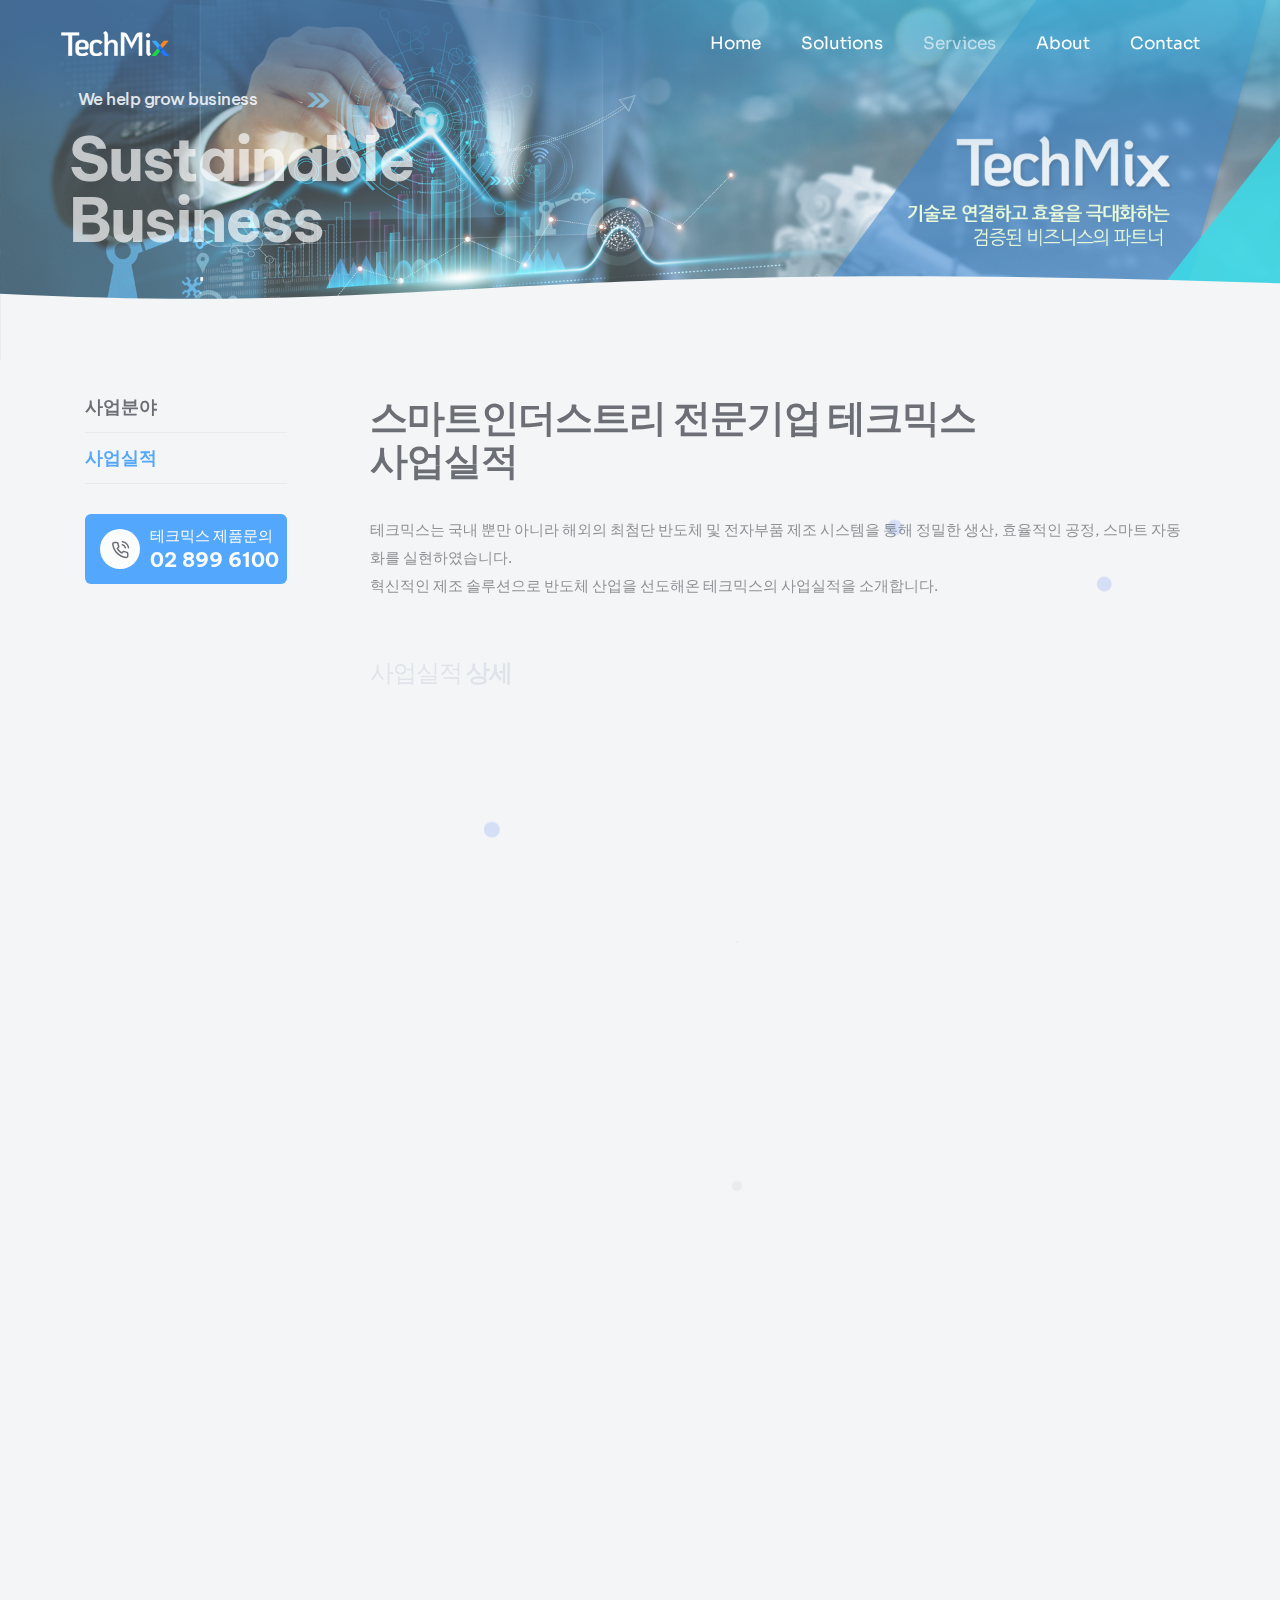
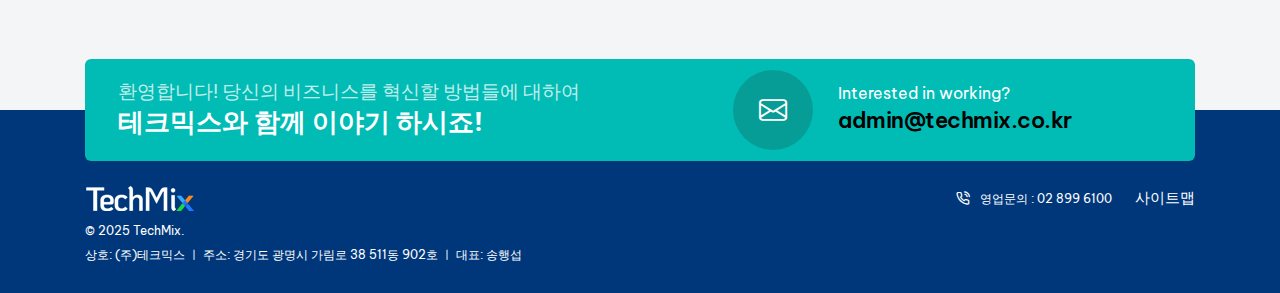
<file: services/biztrack.html>
﻿<!doctype html>
<html class="no-js" lang="en">
    <head>
        <title>테크믹스</title>
        <meta charset="utf-8">
        <meta http-equiv="X-UA-Compatible" content="IE=edge" />
        <meta name="author" content="테크믹스">
        <meta name="viewport" content="width=device-width,initial-scale=1.0" />
        <meta name="google-site-verification" content="LbxBjCWePerbiltFSG-Yi7Rg-KFTv3bO7X3UViPPkB0" />
        <meta name="naver-site-verification" content="22c898dd7f7201aa998e720ad3671b93d77de8cb" />
        <link rel="canonical" href="https://www.techmix.co.kr/" />
        <meta name="robots" content="index,follow" />
        <meta name="subject" content="테크믹스" />
        <meta name="title" content="테크믹스" />
        <meta name="author" content="테크믹스">
        <meta name="description" content="MES/POP, WMS, LIMS 솔루션 제공, 스마트 공장 컨설팅, 개발, 운영 서비 지원, 생산관리 솔루션 전문기업 테크믹스."/>
        <meta name="keywords" content="테크믹스, MES, WMS, LIMS, monitoring, board, 스마트공장, 스마트 인더스트리, 생산관리" />

        <meta property="og:type" content="website" />
        <meta property="og:rich_attachment" content="true" />
        <meta property="og:site_name" content="테크믹스" />
        <meta property="og:title" content="테크믹스" />
        <meta property="og:description" content="MES/POP, WMS, LIMS 솔루션 제공, 스마트 공장 컨설팅, 개발, 운영 서비 지원, 생산관리 솔루션 전문기업 테크믹스." />
        <meta property="og:image" content="https://www.techmix.co.kr/images/main-concept-mes.png" />
        <meta property="og:url" content="https://www.techmix.co.kr/" />

        <meta name="twitter:card" content="summary_large_image">
        <meta name="twitter:title" content="테크믹스" />
        <meta name="twitter:description" content="MES/POP, WMS, LIMS 솔루션 제공, 스마트 공장 컨설팅, 개발, 운영 서비 지원, 생산관리 솔루션 전문기업 테크믹스." />
        <meta name="twitter:image" content="https://www.techmix.co.kr/images/main-concept-mes.png" />
            
        <meta itemprop="name" content="테크믹스" />
        <meta itemprop="description" content="MES/POP, WMS, LIMS 솔루션 제공, 스마트 공장 컨설팅, 개발, 운영 서비 지원, 생산관리 솔루션 전문기업 테크믹스." />
        <meta itemprop="image" content="https://www.techmix.co.kr/images/main-concept-mes.png" />
        <!-- favicon icon -->
        <link rel="shortcut icon" href="../images/favicon.png">
        <link rel="apple-touch-icon" href="../images/apple-touch-icon-57x57.png">
        <link rel="apple-touch-icon" sizes="72x72" href="../images/apple-touch-icon-72x72.png">
        <link rel="apple-touch-icon" sizes="114x114" href="../images/apple-touch-icon-114x114.png">
        <!-- google fonts preconnect -->
        <link rel="preconnect" href="https://fonts.googleapis.com" crossorigin>
        <link rel="preconnect" href="https://fonts.gstatic.com" crossorigin>
        <!-- style sheets and font icons -->
        <link rel="stylesheet" href="../css/vendors.min.css"/>
        <link rel="stylesheet" href="../css/icon.min.css"/>
        <link rel="stylesheet" href="../css/style.css"/>
        <link rel="stylesheet" href="../css/responsive.css"/>
        <link rel="stylesheet" href="../css/business.css" />
        <link rel="stylesheet" href="../css/techmix.css" />
    </head>
    <body data-mobile-nav-style="classic" class="primary-bg-color">  
        <!-- start header -->
        <header> 
            <!-- start navigation -->
            <nav class="navbar navbar-expand-lg header-transparent bg-transparent header-reverse" data-header-hover="light">
                <div class="container-fluid">
                    <div class="col-auto col-xxl-3 col-lg-2 me-lg-0 me-auto">
                        <a class="navbar-brand" href="../index.html">
                            <img src="../images/demo-business-logo-white.png" data-at2x="../images/demo-business-logo-white@2x.png" alt="" class="default-logo">
                            <img src="../images/demo-business-logo-black.png" data-at2x="../images/demo-business-logo-black@2x.png" alt="" class="alt-logo">
                            <img src="../images/demo-business-logo-black.png" data-at2x="../images/demo-business-logo-black@2x.png" alt="" class="mobile-logo"> 
                        </a>
                    </div>
                    <div class="col-auto menu-order position-static">
                        <button class="navbar-toggler float-start" type="button" data-bs-toggle="collapse" data-bs-target="#navbarNav" aria-controls="navbarNav" aria-label="Toggle navigation">
                            <span class="navbar-toggler-line"></span>
                            <span class="navbar-toggler-line"></span>
                            <span class="navbar-toggler-line"></span>
                            <span class="navbar-toggler-line"></span>
                        </button>
                        <div class="collapse navbar-collapse" id="navbarNav"> 
                            <ul class="navbar-nav alt-font"> 
                                <li class="nav-item"><a href="../index.html" class="nav-link">Home</a></li>
                                <li class="nav-item dropdown dropdown-with-icon-style02">
                                    <a href="../solutions/anymes.html" class="nav-link">Solutions</a>
                                    <i class="fa-solid fa-angle-down dropdown-toggle" id="navbarDropdownMenuLink" role="button" data-bs-toggle="dropdown" aria-expanded="false"></i>
                                    <ul class="dropdown-menu" aria-labelledby="navbarDropdownMenuLink"> 
                                        <li><a href="../solutions/anymes.html"><i class="bi bi-laptop"></i>AnyMES</a></li>
                                        <li><a href="../solutions/anywms.html"><i class="bi bi-laptop"></i>AnyWMS</a></li>
                                        <li><a href="../solutions/anylims.html"><i class="bi bi-laptop"></i>AnyLIMS</a></li>
                                        <li><a href="../solutions/anyboard.html"><i class="bi bi-laptop"></i>AnyBoard</a></li>
                                        <li><a href="../solutions/anyq3.html"><i class="bi bi-laptop"></i>AnyQIII</a></li>
                                    </ul>
                                </li>
                                <li class="nav-item dropdown dropdown-with-icon-style02">
                                    <a href="bizarea.html" class="nav-link">Services</a>
                                    <i class="fa-solid fa-angle-down dropdown-toggle" id="navbarDropdownMenuLink" role="button" data-bs-toggle="dropdown" aria-expanded="false"></i>
                                    <ul class="dropdown-menu" aria-labelledby="navbarDropdownMenuLink"> 
                                        <li><a href="bizarea.html"><i class="bi bi-boxes"></i>사업분야</a></li>
                                        <li><a href="biztrack.html"><i class="bi bi-boxes"></i>사업실적</a></li>
                                    </ul>
                                </li>
                                <li class="nav-item dropdown dropdown-with-icon-style02">
                                    <a href="../about/about.html" class="nav-link">About</a>
                                    <i class="fa-solid fa-angle-down dropdown-toggle" id="navbarDropdownMenuLink" role="button" data-bs-toggle="dropdown" aria-expanded="false"></i>
                                    <ul class="dropdown-menu" aria-labelledby="navbarDropdownMenuLink"> 
                                        <li><a href="../about/about.html"><i class="bi bi-buildings"></i>회사개요</a></li>
                                        <li><a href="../about/why.html"><i class="bi bi-buildings"></i>Why TechMix?</a></li>
                                        <li><a href="../about/clients.html"><i class="bi bi-buildings"></i>고객사</a></li>
                                        <li><a href="../about/notice.html"><i class="bi bi-buildings"></i>공지사항</a></li>
                                    </ul>
                                </li>
                                <li class="nav-item"><a href="../contact/contact.html" class="nav-link">Contact</a></li>
                            </ul>
                        </div>
                    </div>
                </div>
            </nav>
            <!-- end navigation -->
        </header>
        <!-- end header --> 

        <!-- start page title begin -->
        <section class="cover-background page-title-big-typography ipad-top-space-margin xs-py-0" style="background-image: url('../images/sub-concept-services.png')" data-anime='{ "opacity": [0, 1], "easing": "easeOutQuad" }'>
            <div class="shape-image-animation bottom-0 p-0 w-100 d-none d-md-block"> 
                <svg xmlns="http://www.w3.org/2000/svg" widht="3000" height="300" viewBox="0 180 2500 200" fill="#F4F5F6"> 
                <path class="st1" d="M 0 250 C 1200 400 1200 50 3000 250 L 3000 550 L 0 550 L 0 250">
                <animate
                    attributeName="d"
                    dur="5s"
                    values="M 0 250 C 1200 400 1200 50 3000 250 L 3000 550 L 0 550 L 0 250;
                            M 0 250 C 400 50 400 400 3000 250 L 3000 550 L 0 550 L 0 250;
                            M 0 250 C 1200 400 1200 50 3000 250 L 3000 550 L 0 550 L 0 250"
                    repeatCount="indefinite"
                    />
                </path>
                </svg>
            </div>
            <div class="container">
                <div class="row align-items-center extra-small-screen">
                    <div class="col-9 col-lg-5 col-sm-6 position-relative page-title-extra-small" data-anime='{ "el": "childs", "opacity": [0, 1], "translateX": [-50, 0], "duration": 800, "delay": 0, "staggervalue": 150, "easing": "easeOutQuad" }'>
                        <h1 class="mb-20px text-white fw-500 ls-minus-05px">We help grow business</h1>
                        <h2 class=" fw-700 text-white mb-0 ls-minus-2px">Sustainable Business</h2>
                    </div>
                </div>
            </div>
        </section>
        <!-- end page title end --> 

        <!-- start section 내용 -->  
        <section class="overlap-height position-relative">
            <div class="container overlap-gap-section">
                <div class="row">
                    <div class="col-lg-3 pe-6 order-2 order-lg-1 lg-pe-4 md-pe-15px" data-anime='{ "el": "childs", "translateY": [50, 0], "opacity": [0,1], "duration": 1200, "delay": 0, "staggervalue": 150, "easing": "easeOutQuad" }'>
                        <div class="position-sticky top-80px lg-top-40px">
                            <div class="mb-30px">
                                <ul class="p-0 m-0 list-style-02 fs-18 fw-500">
                                    <li class="pb-15px mb-15px border-bottom border-color-extra-medium-gray">
                                        <a href="bizarea.html" class="text-dark-gray text-base-color-hover fw-700 lh-20">사업분야</a>
                                    </li>
                                    <li class="pb-15px mb-15px border-bottom border-color-extra-medium-gray">
                                        <a href="biztrack.html" class="text-base-color text-base-color-hover fw-700 lh-20">사업실적</a>
                                    </li>
                                </ul>
                            </div>
                            <div class="bg-base-color border-radius-6px ps-15px pb-10px pt-10px lg-ps-10px mb-10px">
                                <div class="feature-box feature-box-left-icon-middle">
                                    <div class="feature-box-icon feature-box-icon-rounded w-40px h-40px me-10px lg-me-10px rounded-circle bg-white">
                                        <i class="feather icon-feather-phone-call icon-small text-dark-gray"></i>
                                    </div>
                                    <div class="feature-box-content last-paragraph-no-margin text-white lh-24">
                                        <span class="d-block">테크믹스 제품문의</span>
                                        <a href="tel:028996100" class="text-dark-gray fs-20 fw-700">02 899 6100</a>
                                    </div>
                                </div>
                            </div>
                        </div>
                    </div>
                    <div class="col-lg-9 order-1 order-lg-2 md-mb-50px" data-anime='{ "el": "childs", "translateY": [50, 0], "opacity": [0,1], "duration": 1200, "delay": 0, "staggervalue": 150, "easing": "easeOutQuad" }'>
                        <!-- description begin-->
                        <h4 class="alt-font fw-600 text-dark-gray ls-minus-1px shadow-none" data-shadow-animation="true" data-animation-delay="1500">스마트인더스트리 전문기업 테크믹스</br>
                            <span class="text-highlight fw-800">사업실적<span class="bg-gradient-emerald-blue-emerald-green h-8px bottom-10px opacity-6 separator-animation"></span></span></h4>
                        <p class="mb-35px sm-mb-25px text-dark-gray">테크믹스는 국내 뿐만 아니라 해외의 최첨단 반도체 및 전자부품 제조 시스템을 통해 정밀한 생산, 효율적인 공정, 스마트 자동화를 실현하였습니다.</br>
                            혁신적인 제조 솔루션으로 반도체 산업을 선도해온 테크믹스의 사업실적을 소개합니다.
                        </p> 
                        <div id="particles-01" data-particle="true" data-particle-options='{"particles": {"number": {"value": 5,"density": {"enable": true,"value_area": 1000}},"color":{"value":["#b7b9be", "#296bfd"]},"shape": {"type": "circle","stroke":{"width":0,"color":"#000000"}},"opacity": {"value": 0.5,"random": false,"anim": {"enable": false,"speed": 1,"sync": false}},"size": {"value": 8,"random": true,"anim": {"enable": false,"sync": true}},"move": {"enable": true,"speed":2,"direction": "right","random": false,"straight": false}},"interactivity": {"detect_on": "canvas","events": {"onhover": {"enable": false,"mode": "repulse"},"onclick": {"enable": false,"mode": "push"},"resize": true}},"retina_detect": false}' class="position-absolute h-100 top-0 left-0 z-index-minus-1"></div>
                        <!-- 실적 begin -->
                        <h6 class="alt-font text-medium-slate-blue ls-minus-1px shadow-none mt-40px mb-10px" data-shadow-animation="true" data-animation-delay="1500">
                            사업실적 <span class="text-highlight fw-700">상세<span class="bg-gradient-emerald-blue-emerald-green h-7px bottom-5px opacity-6 separator-animation"></span></span>
                        </h6>
                        <div class="row row-cols-1 row-cols-lg-2 row-cols-sm-2 justify-content-center sm-mb-35px" data-anime='{ "el": "childs", "translateX": [-30, 0], "opacity": [0,1], "duration": 1200, "delay": 0, "staggervalue": 300, "easing": "easeOutQuad" }'>
                            <!-- start features box item -->
                            <div class="col icon-with-text-style-07 transition-inner-all mb-20px">
                                <div class="biztrack-box h-100 justify-content-end feature-box flex-column-reverse p-20px border-radius-8px">
                                    <div class="feature-box-icon"> 
                                        <img src="../images/company-1.png" alt="">
                                    </div>
                                    <div class="feature-box-content">
                                        <span class="d-inline-block fw-600 text-dark-gray mb-5px fs-20">테크엘 베트남 공장 MES 구축</span>
                                        <p class="mb-0px">메모리카드, UFD, SSD, eMMC 등의 내, 외장 메모리 제품 등을 생산</p>
                                        <p class="text-medium-slate-blue mb-5px fw-700">구분 : 반도체</p>
                                    </div>                        
                                </div>
                            </div>
                            <!-- end features box item -->
                            <!-- start features box item -->
                            <div class="col icon-with-text-style-07 transition-inner-all mb-20px">
                                <div class="biztrack-box h-100 justify-content-end feature-box flex-column-reverse p-20px border-radius-8px">
                                    <div class="feature-box-icon"> 
                                        <img src="../images/company-2.png" alt="">
                                    </div>
                                    <div class="feature-box-content">
                                        <span class="d-inline-block fw-600 text-dark-gray mb-5px fs-20">SJI 베트남 2공장 SMT MES 구축</span>
                                        <p class="mb-0px">하네스, 오디오, DVI케이블, PCB 어셈블리 및 와이파이 블루투스 모듈 생산</p>
                                        <p class="text-medium-slate-blue mb-5px fw-700">구분 : 전자부품</p>
                                    </div>                        
                                </div>
                            </div>
                            <!-- end features box item -->
                            <!-- start features box item -->
                            <div class="col icon-with-text-style-07 transition-inner-all mb-20px">
                                <div class="biztrack-box h-100 justify-content-end feature-box flex-column-reverse p-20px border-radius-8px">
                                    <div class="feature-box-icon"> 
                                        <img src="../images/company-2.png" alt="">
                                    </div>
                                    <div class="feature-box-content">
                                        <span class="d-inline-block fw-600 text-dark-gray mb-5px fs-20">SJI 베트남 1공장 SMT MES 구축</span>
                                        <p class="mb-0px">하네스, 오디오, DVI케이블, PCB 어셈블리 및 와이파이 블루투스 모듈 생산</p>
                                        <p class="text-medium-slate-blue mb-5px fw-700">구분 : 전자부품</p>
                                    </div>                        
                                </div>
                            </div>
                            <!-- end features box item -->
                            <!-- start features box item -->
                            <div class="col icon-with-text-style-07 transition-inner-all mb-20px">
                                <div class="biztrack-box h-100 justify-content-end feature-box flex-column-reverse p-20px border-radius-8px">
                                    <div class="feature-box-icon"> 
                                        <img src="../images/company-3.png" alt="">
                                    </div>
                                    <div class="feature-box-content">
                                        <span class="d-inline-block fw-600 text-dark-gray mb-5px fs-20">디에프텍 중국공장 계측기 연동 MES 구축</span>
                                        <p class="mb-0px">반도체, 디스플레이 산업의 부품 세정 및 코팅 전문 기업</p>
                                        <p class="text-medium-slate-blue mb-5px fw-700">구분 : 반도체 세정/코팅</p>
                                    </div>                        
                                </div>
                            </div>
                            <!-- end features box item -->
                            <!-- start features box item -->
                            <div class="col icon-with-text-style-07 transition-inner-all mb-20px">
                                <div class="biztrack-box h-100 justify-content-end feature-box flex-column-reverse p-20px border-radius-8px">
                                    <div class="feature-box-icon"> 
                                        <img src="../images/company-3.png" alt="">
                                    </div>
                                    <div class="feature-box-content">
                                        <span class="d-inline-block fw-600 text-dark-gray mb-5px fs-20">MES 시스템 운영</span>
                                        <p class="mb-0px">반도체, 디스플레이 산업의 부품 세정 및 코팅 전문 기업</p>
                                        <p class="text-medium-slate-blue mb-5px fw-700">구분 : 반도체 세정/코팅</p>
                                    </div>                        
                                </div>
                            </div>
                            <!-- end features box item -->
                            <!-- start features box item -->
                            <div class="col icon-with-text-style-07 transition-inner-all mb-20px">
                                <div class="biztrack-box h-100 justify-content-end feature-box flex-column-reverse p-20px border-radius-8px">
                                    <div class="feature-box-icon"> 
                                        <img src="../images/company-5.png" alt="">
                                    </div>
                                    <div class="feature-box-content">
                                        <span class="d-inline-block fw-600 text-dark-gray mb-5px fs-20">MES 시스템 운영</span>
                                        <p class="mb-0px">반도체 부품 가공 및 표면처리 전문기업</p>
                                        <p class="text-medium-slate-blue mb-5px fw-700">구분 : 전자부품</p>
                                    </div>                        
                                </div>
                            </div>
                            <!-- end features box item -->
                            <!-- start features box item -->
                            <div class="col icon-with-text-style-07 transition-inner-all mb-20px">
                                <div class="biztrack-box h-100 justify-content-end feature-box flex-column-reverse p-20px border-radius-8px">
                                    <div class="feature-box-icon"> 
                                        <img src="../images/company-4.png" alt="">
                                    </div>
                                    <div class="feature-box-content">
                                        <span class="d-inline-block fw-600 text-dark-gray mb-5px fs-20">테라온 히터, 소재라인 MES 구축 </span>
                                        <p class="mb-0px">전력반도체용 칩본딩재, 히터 설계 및 제조 등 첨단 소재 기업</p>
                                        <p class="text-medium-slate-blue mb-5px fw-700">구분 : 자동차부품</p>
                                    </div>                        
                                </div>
                            </div>
                            <!-- end features box item -->
                        </div>
                        <!-- 실적 end -->
                    </div>
                </div>
            </div>
        </section>
        <!-- end section 내용 -->

        <!-- start footer -->
        <footer class="pt-2 pb-2 sm-pt-20px sm-pb-25px footer-dark bg-medium-slate-blue mt-3"> 
            <div class="container overlap-section">
                <div class="row g-0 justify-content-center align-items-center secondary-bg-focus-color border-radius-6px ps-3 pe-2 pt-1 pb-1 lg-p-15px sm-p-10px mb-2">
                    <div class="col-lg-6 col-md-9 text-center text-lg-start md-mb-20px">
                        <span class="text-white fs-19 lh-24 mb-5px d-block fw-400 opacity75">환영합니다! 당신의 비즈니스를 혁신할 방법들에 대하여</span>
                        <span class="text-white fs-26 lh-28 mb-5px d-block fw-700">테크믹스와 함께 이야기 하시죠!</span>
                    </div>
                    <div class="col-auto col-lg-5 icon-with-text-style-08 offset-lg-1">
                        <div class="feature-box feature-box-left-icon-middle overflow-hidden">
                            <div class="feature-box-icon feature-box-icon-rounded w-80px h-80px rounded-circle bg-dark-gray-transparent-light me-25px lg-me-20px">
                                <i class="bi bi-envelope icon-very-medium text-white"></i>
                            </div>
                            <div class="feature-box-content last-paragraph-no-margin">
                                <span class="text-white fs-16 lh-20 mb-5px d-block">Interested in working?</span>
                                <h6 class="d-inline-block fw-600 mb-0 fs-22"><a href="mailto:admin@techmix.co.kr" class="text-black text-white-hover">admin@techmix.co.kr</a></h6> 
                            </div>
                        </div>
                    </div>
                </div>
            </div>
            <div class="container">
                <div class="row">
                    <!-- start footer left column -->
                    <div class="col-lg-6 col-sm-6 last-paragraph-no-margin order-5 order-sm-4 order-lg-1 text-center text-sm-start">
                        <a href="../index.html" class="footer-logo mb-10px d-block d-lg-inline-block"><img src="../images/demo-business-logo-white.png" data-at2x="../images/demo-business-logo-white@2x.png" alt=""></a>
                        <p class="lh-18 fs-12 text-white mb-0px">&COPY;  2025 TechMix.</p>
                        <p class="w-90 sm-w-100 d-inline-block mb-0px fs-12 lh-18 text-white">상호: (주)테크믹스 ㅣ 주소: 경기도 광명시 가림로 38 511동 902호 ㅣ 대표: 송행섭  </p>
                    </div>
                    <!-- end footer left column -->
                    <!-- start footer right column -->
                    <div class="col-lg-6 col-sm-6 md-mb-20px sm-mb-5px order-2 order-lg-3 text-end">
                        <i class="feather icon-feather-phone-call icon-very-small text-white me-10px"></i><a href="tel:28996100" class="text-white fs-12 lh-22 me-20px">영업문의 : 02 899 6100</a>
                        <a href="../sitemap.html"><span class="alt-font d-inline-block text-white mb-0px">사이트맵</span></a>
                    </div>
                    <!-- end footer right column -->
                </div>
            </div> 
        </footer>
        <!-- end footer -->
         <!-- start scroll progress -->
        <div class="scroll-progress d-none d-xxl-block">
          <a href="#" class="scroll-top" aria-label="scroll">
            <span class="scroll-text">Scroll</span><span class="scroll-line"><span class="scroll-point"></span></span>
          </a>
        </div>
        <!-- end scroll progress -->
        <!-- javascript libraries -->
        <script type="text/javascript" src="../js/jquery.js"></script>
        <script type="text/javascript" src="../js/vendors.min.js"></script>
        <script type="text/javascript" src="../js/main.js"></script>
    </body>
</html>
</file>
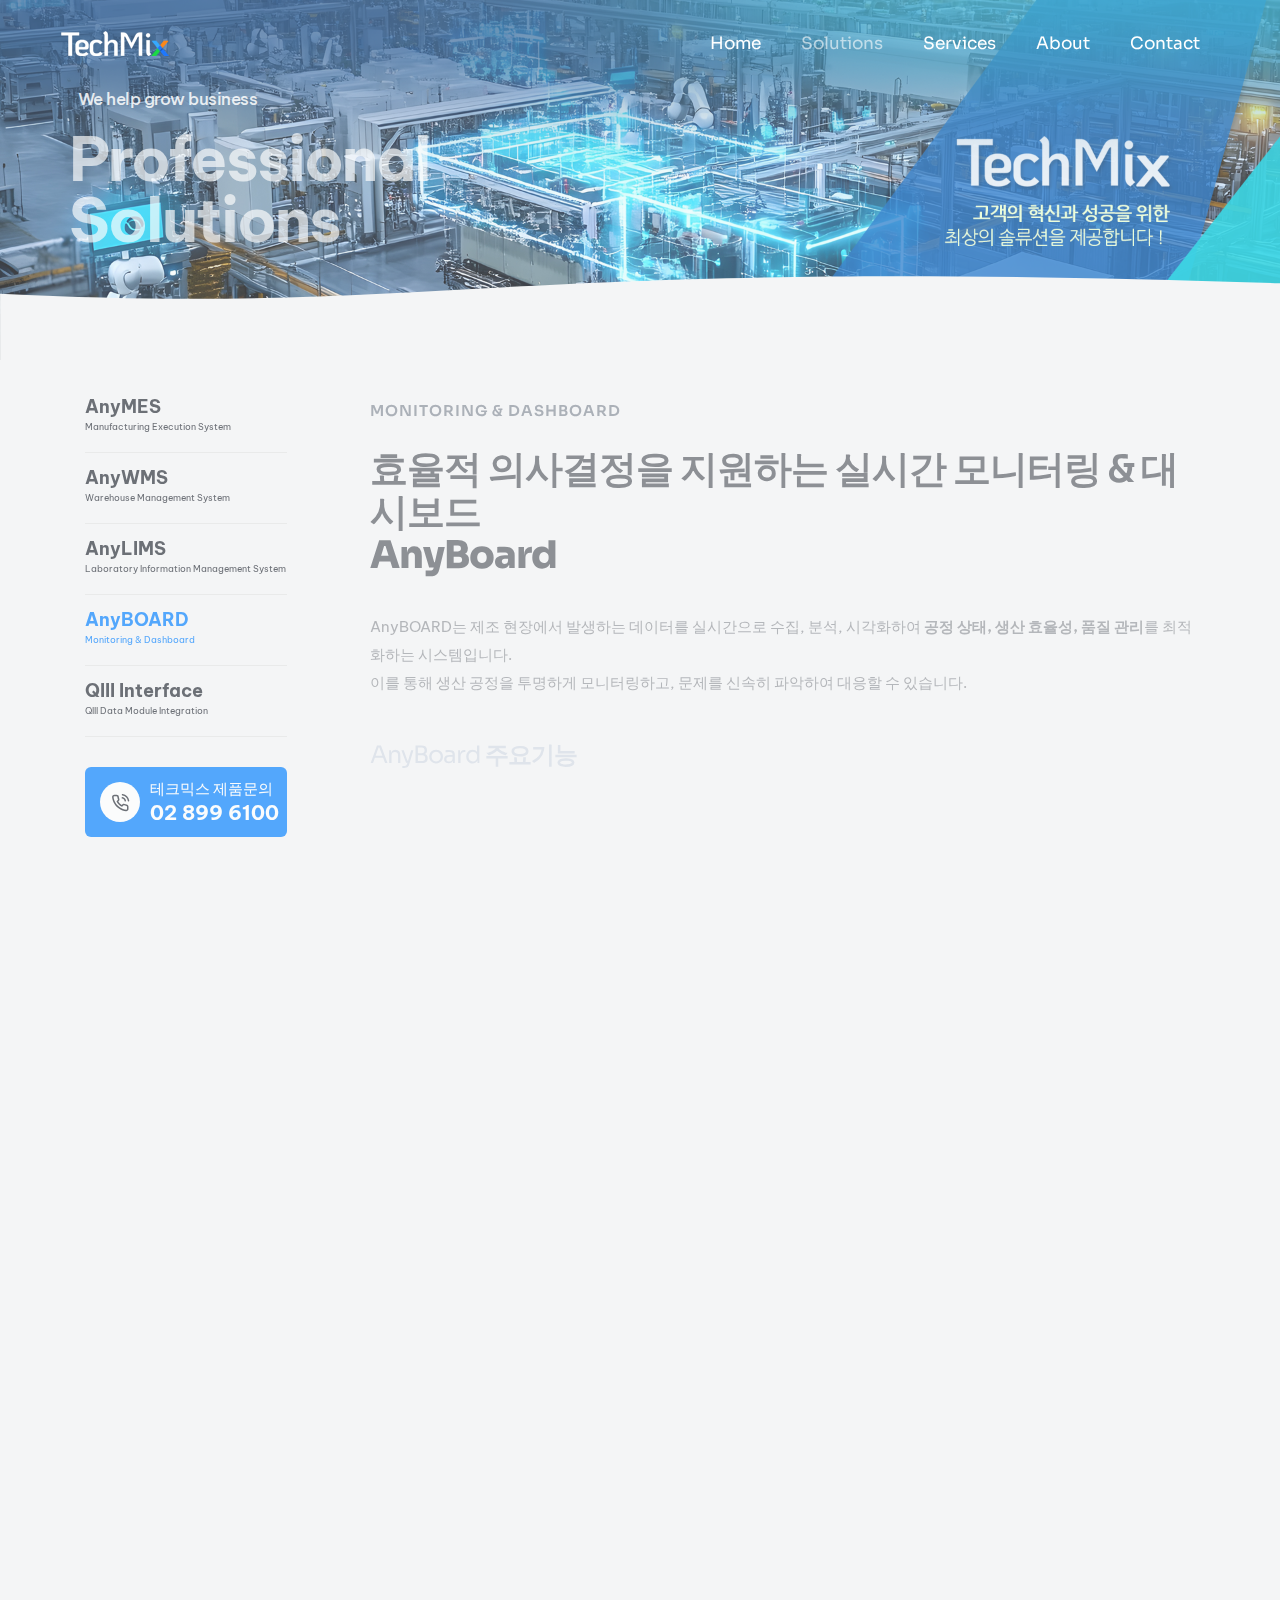
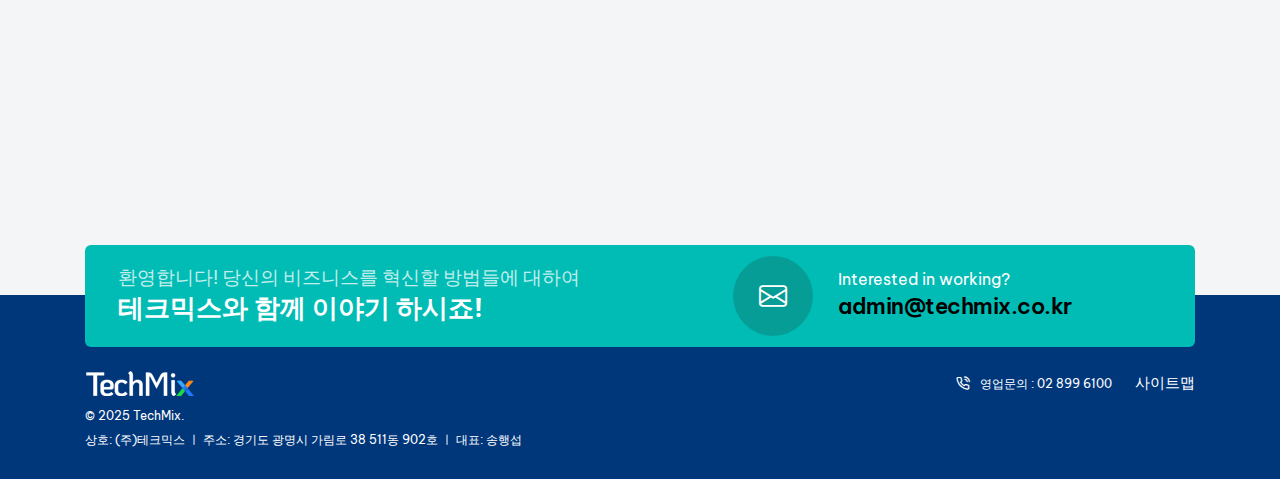
<file: solutions/anyboard.html>
﻿<!doctype html>
<html class="no-js" lang="en">
    <head>
        <title>테크믹스</title>
        <meta charset="utf-8">
        <meta http-equiv="X-UA-Compatible" content="IE=edge" />
        <meta name="author" content="테크믹스">
        <meta name="viewport" content="width=device-width,initial-scale=1.0" />
        <meta name="google-site-verification" content="LbxBjCWePerbiltFSG-Yi7Rg-KFTv3bO7X3UViPPkB0" />
        <meta name="naver-site-verification" content="22c898dd7f7201aa998e720ad3671b93d77de8cb" />
        <link rel="canonical" href="https://www.techmix.co.kr/" />
        <meta name="robots" content="index,follow" />
        <meta name="subject" content="테크믹스" />
        <meta name="title" content="테크믹스" />
        <meta name="author" content="테크믹스">
        <meta name="description" content="MES/POP, WMS, LIMS 솔루션 제공, 스마트 공장 컨설팅, 개발, 운영 서비 지원, 생산관리 솔루션 전문기업 테크믹스."/>
        <meta name="keywords" content="테크믹스, MES, WMS, LIMS, monitoring, board, 스마트공장, 스마트 인더스트리, 생산관리" />

        <meta property="og:type" content="website" />
        <meta property="og:rich_attachment" content="true" />
        <meta property="og:site_name" content="테크믹스" />
        <meta property="og:title" content="테크믹스" />
        <meta property="og:description" content="MES/POP, WMS, LIMS 솔루션 제공, 스마트 공장 컨설팅, 개발, 운영 서비 지원, 생산관리 솔루션 전문기업 테크믹스." />
        <meta property="og:image" content="https://www.techmix.co.kr/images/main-concept-mes.png" />
        <meta property="og:url" content="https://www.techmix.co.kr/" />

        <meta name="twitter:card" content="summary_large_image">
        <meta name="twitter:title" content="테크믹스" />
        <meta name="twitter:description" content="MES/POP, WMS, LIMS 솔루션 제공, 스마트 공장 컨설팅, 개발, 운영 서비 지원, 생산관리 솔루션 전문기업 테크믹스." />
        <meta name="twitter:image" content="https://www.techmix.co.kr/images/main-concept-mes.png" />
            
        <meta itemprop="name" content="테크믹스" />
        <meta itemprop="description" content="MES/POP, WMS, LIMS 솔루션 제공, 스마트 공장 컨설팅, 개발, 운영 서비 지원, 생산관리 솔루션 전문기업 테크믹스." />
        <meta itemprop="image" content="https://www.techmix.co.kr/images/main-concept-mes.png" />
        <!-- favicon icon -->
        <link rel="shortcut icon" href="../images/favicon.png">
        <link rel="apple-touch-icon" href="../images/apple-touch-icon-57x57.png">
        <link rel="apple-touch-icon" sizes="72x72" href="../images/apple-touch-icon-72x72.png">
        <link rel="apple-touch-icon" sizes="114x114" href="../images/apple-touch-icon-114x114.png">
        <!-- google fonts preconnect -->
        <link rel="preconnect" href="https://fonts.googleapis.com" crossorigin>
        <link rel="preconnect" href="https://fonts.gstatic.com" crossorigin>
        <!-- style sheets and font icons -->
        <link rel="stylesheet" href="../css/vendors.min.css"/>
        <link rel="stylesheet" href="../css/icon.min.css"/>
        <link rel="stylesheet" href="../css/style.css"/>
        <link rel="stylesheet" href="../css/responsive.css"/>
        <link rel="stylesheet" href="../css/business.css" />
        <link rel="stylesheet" href="../css/techmix.css" />
    </head>
    <body data-mobile-nav-style="classic" class="primary-bg-color">  
        <!-- start header -->
        <header> 
            <!-- start navigation -->
            <nav class="navbar navbar-expand-lg header-transparent bg-transparent header-reverse" data-header-hover="light">
                <div class="container-fluid">
                    <div class="col-auto col-xxl-3 col-lg-2 me-lg-0 me-auto">
                        <a class="navbar-brand" href="../index.html">
                            <img src="../images/demo-business-logo-white.png" data-at2x="../images/demo-business-logo-white@2x.png" alt="" class="default-logo">
                            <img src="../images/demo-business-logo-black.png" data-at2x="../images/demo-business-logo-black@2x.png" alt="" class="alt-logo">
                            <img src="../images/demo-business-logo-black.png" data-at2x="../images/demo-business-logo-black@2x.png" alt="" class="mobile-logo"> 
                        </a>
                    </div>
                    <div class="col-auto menu-order position-static">
                        <button class="navbar-toggler float-start" type="button" data-bs-toggle="collapse" data-bs-target="#navbarNav" aria-controls="navbarNav" aria-label="Toggle navigation">
                            <span class="navbar-toggler-line"></span>
                            <span class="navbar-toggler-line"></span>
                            <span class="navbar-toggler-line"></span>
                            <span class="navbar-toggler-line"></span>
                        </button>
                        <div class="collapse navbar-collapse" id="navbarNav"> 
                            <ul class="navbar-nav alt-font"> 
                                <li class="nav-item"><a href="../index.html" class="nav-link">Home</a></li>
                                <li class="nav-item dropdown dropdown-with-icon-style02">
                                    <a href="anymes.html" class="nav-link">Solutions</a>
                                    <i class="fa-solid fa-angle-down dropdown-toggle" id="navbarDropdownMenuLink" role="button" data-bs-toggle="dropdown" aria-expanded="false"></i>
                                    <ul class="dropdown-menu" aria-labelledby="navbarDropdownMenuLink"> 
                                        <li><a href="anymes.html"><i class="bi bi-laptop"></i>AnyMES</a></li>
                                        <li><a href="anywms.html"><i class="bi bi-laptop"></i>AnyWMS</a></li>
                                        <li><a href="anylims.html"><i class="bi bi-laptop"></i>AnyLIMS</a></li>
                                        <li><a href="anyboard.html"><i class="bi bi-laptop"></i>AnyBoard</a></li>
                                        <li><a href="anyq3.html"><i class="bi bi-laptop"></i>AnyQIII</a></li>
                                    </ul>
                                </li>
                                <li class="nav-item dropdown dropdown-with-icon-style02">
                                    <a href="../services/bizarea.html" class="nav-link">Services</a>
                                    <i class="fa-solid fa-angle-down dropdown-toggle" id="navbarDropdownMenuLink" role="button" data-bs-toggle="dropdown" aria-expanded="false"></i>
                                    <ul class="dropdown-menu" aria-labelledby="navbarDropdownMenuLink"> 
                                        <li><a href="../services/bizarea.html"><i class="bi bi-boxes"></i>사업분야</a></li>
                                        <li><a href="../services/biztrack.html"><i class="bi bi-boxes"></i>사업실적</a></li>
                                    </ul>
                                </li>
                                <li class="nav-item dropdown dropdown-with-icon-style02">
                                    <a href="../about/about.html" class="nav-link">About</a>
                                    <i class="fa-solid fa-angle-down dropdown-toggle" id="navbarDropdownMenuLink" role="button" data-bs-toggle="dropdown" aria-expanded="false"></i>
                                    <ul class="dropdown-menu" aria-labelledby="navbarDropdownMenuLink"> 
                                        <li><a href="../about/about.html"><i class="bi bi-buildings"></i>회사개요</a></li>
                                        <li><a href="../about/why.html"><i class="bi bi-buildings"></i>Why TechMix?</a></li>
                                        <li><a href="../about/clients.html"><i class="bi bi-buildings"></i>고객사</a></li>
                                        <li><a href="../about/notice.html"><i class="bi bi-buildings"></i>공지사항</a></li>
                                    </ul>
                                </li>
                                <li class="nav-item"><a href="../contact/contact.html" class="nav-link">Contact</a></li>
                            </ul>
                        </div>
                    </div>
                </div>
            </nav>
            <!-- end navigation -->
        </header>
        <!-- end header --> 

        <!-- start page title begin -->
        <section class="cover-background page-title-big-typography ipad-top-space-margin xs-py-0" style="background-image: url('../images/sub-concept-solutions.png')" data-anime='{ "opacity": [0, 1], "easing": "easeOutQuad" }'>
            <div class="shape-image-animation bottom-0 p-0 w-100 d-none d-md-block"> 
                <svg xmlns="http://www.w3.org/2000/svg" widht="3000" height="300" viewBox="0 180 2500 200" fill="#F4F5F6"> 
                <path class="st1" d="M 0 250 C 1200 400 1200 50 3000 250 L 3000 550 L 0 550 L 0 250">
                <animate
                    attributeName="d"
                    dur="5s"
                    values="M 0 250 C 1200 400 1200 50 3000 250 L 3000 550 L 0 550 L 0 250;
                            M 0 250 C 400 50 400 400 3000 250 L 3000 550 L 0 550 L 0 250;
                            M 0 250 C 1200 400 1200 50 3000 250 L 3000 550 L 0 550 L 0 250"
                    repeatCount="indefinite"
                    />
                </path>
                </svg>
            </div>
            <div class="container">
                <div class="row align-items-center extra-small-screen">
                    <div class="col-9 col-lg-5 col-sm-6 position-relative page-title-extra-small" data-anime='{ "el": "childs", "opacity": [0, 1], "translateX": [-50, 0], "duration": 800, "delay": 0, "staggervalue": 150, "easing": "easeOutQuad" }'>
                        <h1 class="mb-20px text-white fw-500 ls-minus-05px">We help grow business</h1>
                        <h2 class=" fw-700 text-white mb-0 ls-minus-2px">Professional Solutions</h2>
                    </div>
                </div>
            </div>
        </section>
        <!-- end page title end --> 

        <!-- start section 내용 -->  
        <section class="overlap-height position-relative">
            <div class="container overlap-gap-section">
                <div class="row">
                    <div class="col-lg-3 pe-6 order-2 order-lg-1 lg-pe-4 md-pe-15px" data-anime='{ "el": "childs", "translateY": [50, 0], "opacity": [0,1], "duration": 1200, "delay": 0, "staggervalue": 150, "easing": "easeOutQuad" }'>
                        <div class="position-sticky top-80px lg-top-40px">
                            <div class="mb-30px">
                                <ul class="p-0 m-0 list-style-02 fs-18 fw-500">
                                    <li class="pb-15px mb-15px border-bottom border-color-extra-medium-gray">
                                        <a href="anymes.html" class="text-dark-gray text-base-color-hover fw-700 lh-20">
                                            AnyMES
                                            <span class="d-block fs-9 fw-400">Manufacturing Execution System</span>
                                        </a>
                                    </li>
                                    <li class="pb-15px mb-15px border-bottom border-color-extra-medium-gray">
                                        <a href="anywms.html" class="text-dark-gray text-base-color-hover fw-700 lh-20">
                                            AnyWMS
                                            <span class="d-block fs-9 fw-400">Warehouse Management System</span>
                                        </a>
                                    </li>
                                    <li class="pb-15px mb-15px border-bottom border-color-extra-medium-gray">
                                        <a href="anylims.html" class="text-dark-gray text-base-color-hover fw-700 lh-20">
                                            AnyLIMS
                                            <span class="d-block fs-9 fw-400">Laboratory Information Management System</span>
                                        </a>
                                    </li>
                                    <li class="pb-15px mb-15px border-bottom border-color-extra-medium-gray">
                                        <a href="anyboard.html" class="text-base-color text-base-color-hover fw-700 lh-20">
                                            AnyBOARD
                                            <span class="d-block fs-9 fw-400">Monitoring & Dashboard</span>
                                        </a>
                                    </li>
                                    <li class="pb-15px mb-15px border-bottom border-color-extra-medium-gray">
                                        <a href="anyq3.html" class="text-dark-gray text-base-color-hover fw-700 lh-20">
                                            QIII Interface
                                            <span class="d-block fs-9 fw-400">QIII Data Module Integration</span>
                                        </a>
                                    </li>
                                </ul>
                            </div>
                            <div class="bg-base-color border-radius-6px ps-15px pb-10px pt-10px lg-ps-10px mb-10px">
                                <div class="feature-box feature-box-left-icon-middle">
                                    <div class="feature-box-icon feature-box-icon-rounded w-40px h-40px me-10px lg-me-10px rounded-circle bg-white">
                                        <i class="feather icon-feather-phone-call icon-small text-dark-gray"></i>
                                    </div>
                                    <div class="feature-box-content last-paragraph-no-margin text-white lh-24">
                                        <span class="d-block">테크믹스 제품문의</span>
                                        <a href="tel:028996100" class="text-dark-gray fs-20 fw-700">02 899 6100</a>
                                    </div>
                                </div>
                            </div>
                        </div>
                    </div>
                    <div class="col-lg-9 order-1 order-lg-2 md-mb-50px" data-anime='{ "el": "childs", "translateY": [50, 0], "opacity": [0,1], "duration": 1200, "delay": 0, "staggervalue": 150, "easing": "easeOutQuad" }'>
                        <!-- description begin-->
                        <span class="alt-font text-uppercase fw-600 mb-15px d-inline-block ls-1px">Monitoring & Dashboard</span>
                        <h4 class="alt-font fw-600 text-dark-gray ls-minus-1px shadow-none" data-shadow-animation="true" data-animation-delay="1500">효율적 의사결정을 지원하는 실시간 모니터링 & 대시보드</br>
                            <span class="text-highlight fw-800">AnyBoard<span class="bg-gradient-emerald-blue-emerald-green h-8px bottom-10px opacity-6 separator-animation"></span></span></h4>
                        <p class="mb-35px sm-mb-25px text-dark-gray">AnyBOARD는 제조 현장에서 발생하는 데이터를 실시간으로 수집, 분석, 시각화하여 <strong>공정 상태, 생산 효율성, 품질 관리</strong>를 최적화하는 시스템입니다.</br>
                            이를 통해 생산 공정을 투명하게 모니터링하고, 문제를 신속히 파악하여 대응할 수 있습니다.
                        </p> 
                        <!-- 제품 주요기능 3개 begin -->
                        <h6 class="alt-font text-medium-slate-blue ls-minus-1px shadow-none mb-10px" data-shadow-animation="true" data-animation-delay="1500">
                            AnyBoard <span class="text-highlight fw-700">주요기능<span class="bg-gradient-emerald-blue-emerald-green h-7px bottom-5px opacity-6 separator-animation"></span></span>
                        </h6>
                        <div class="row">
                            <div class="col-12 text-center" data-anime='{ "rotateX": [-40, 0], "opacity": [0,1], "duration": 1200, "delay": 100, "staggervalue": 150, "easing": "easeOutQuad" }'>
                                <div class="swiper swiper-horizontal-3d pt-8 pb-5 lg-pt-10 lg-pb-10 md-pt-12 sm-pt-15 sm-pb-11 swiper-pagination-bottom testimonials-style-04 magic-cursor" data-slider-options='{ "loop": true, "slidesPerView": 1,"centeredSlides":true,"effect":"coverflow","coverflowEffect":{"rotate":0,"stretch":100,"depth":150,"modifier":1.5,"slideShadows":true}, "navigation": { "nextEl": ".swiper-button-next-nav.slider-navigation-style-04", "prevEl": ".swiper-button-previous-nav.slider-navigation-style-04" }, "autoplay": { "delay": 5000, "disableOnInteraction": false }, "pagination": { "el": ".swiper-pagination-04", "clickable": true, "dynamicBullets": true }, "breakpoints": { "768": { "slidesPerView": 2 } } }'>
                                    <div class="swiper-wrapper">
                                        <!-- start testimonial item -->
                                        <div class="swiper-slide bg-white border-radius-4px">
                                            <div class="position-relative ps-8 pe-8 pt-20 pb-5">
                                                <img alt="" src="../images/board-function1.png" class="absolute-middle-center top-0px rounded-circle w-150px xs-w-100px border border-color-white box-shadow-extra-large border-8">
                                                <div class="testimonials-content">
                                                    <span class="text-dark-gray fs-18 lh-30 fw-600 mb-5px d-block">실시간 데이터 수집 및 모니터링</span>
                                                    <p class="mb-15px">설비(기계, 센서 등)와 연결하여 온도, 압력, 가동 시간, 생산량, 불량률 등의 데이터를 실시간으로 수집.</br>
                                                        생산 현황(가동률, 다운타임 등)을 대시보드를 통해 실시간 확인.</p>
                                                </div>
                                            </div>
                                        </div>
                                        <!-- end testimonial item -->
                                        <!-- start testimonial item -->
                                        <div class="swiper-slide bg-white border-radius-4px">
                                            <div class="position-relative ps-8 pe-8 pt-20 pb-5">
                                                <img alt="" src="../images/board-function2.png" class="absolute-middle-center top-0px rounded-circle w-150px xs-w-100px border border-color-white box-shadow-extra-large border-8">
                                                <div class="testimonials-content">
                                                    <span class="text-dark-gray fs-18 lh-30 fw-600 mb-5px d-block">경고 및 알림 시스템</span>
                                                    <p class="mb-25px">설비 이상, 품질 문제, 생산 지연 등 중요한 이슈가 발생하면 자동으로 경고 및 알림 전송.</br>
                                                        알림은 이메일, SMS, 시스템 내 알림을 통해 실시간으로 전달되어 빠른 대응 가능.</p>
                                                </div>
                                            </div>
                                        </div>
                                        <!-- end testimonial item -->
                                        <!-- start testimonial item -->
                                        <div class="swiper-slide bg-white border-radius-4px">
                                            <div class="position-relative ps-8 pe-8 pt-20 pb-5">
                                                <img alt="" src="../images/board-function3.png" class="absolute-middle-center top-0px rounded-circle w-150px xs-w-100px border border-color-white box-shadow-extra-large border-8">
                                                <div class="testimonials-content">
                                                    <span class="text-dark-gray fs-18 lh-30 fw-600 mb-5px d-block">분석 및 보고서</span>
                                                    <p class="mb-25px">수집된 데이터를 기반으로 생산성과 품질에 대한 분석 보고서를 제공.</br>
                                                        OEE(설비 종합 효율), 공정 병목현상, 품질 트렌드 등을 시각적으로 분석하여 문제를 조기에 발견하고 개선 방향 제시.</p>
                                                </div>
                                            </div>
                                        </div>
                                        <!-- end testimonial item -->
                                        <!-- start testimonial item -->
                                        <div class="swiper-slide bg-white border-radius-4px">
                                            <div class="position-relative ps-8 pe-8 pt-20 pb-5">
                                                <img alt="" src="../images/board-function4.png" class="absolute-middle-center top-0px rounded-circle w-150px xs-w-100px border border-color-white box-shadow-extra-large border-8">
                                                <div class="testimonials-content">
                                                    <span class="text-dark-gray fs-18 lh-30 fw-600 mb-5px d-block">실시간 성과 추적 및 목표 관리</span>
                                                    <p class="mb-25px">설정된 목표와 실시간 성과를 비교하여 생산 목표 달성 여부 추적.</br>대시보드를 통해 목표 달성률을 실시간으로 확인하고, 필요한 경우 즉시 조치를 취할 수 있도록 지원.</p>
                                                </div>
                                            </div>
                                        </div>
                                        <!-- end testimonial item -->
                                    </div>
                                </div>
                            </div>
                        </div>
                        <!-- 제품 주요기능 3개 end -->
                        <div id="particles-01" data-particle="true" data-particle-options='{"particles": {"number": {"value": 5,"density": {"enable": true,"value_area": 1000}},"color":{"value":["#b7b9be", "#296bfd"]},"shape": {"type": "circle","stroke":{"width":0,"color":"#000000"}},"opacity": {"value": 0.5,"random": false,"anim": {"enable": false,"speed": 1,"sync": false}},"size": {"value": 8,"random": true,"anim": {"enable": false,"sync": true}},"move": {"enable": true,"speed":2,"direction": "right","random": false,"straight": false}},"interactivity": {"detect_on": "canvas","events": {"onhover": {"enable": false,"mode": "repulse"},"onclick": {"enable": false,"mode": "push"},"resize": true}},"retina_detect": false}' class="position-absolute h-100 top-0 left-0 z-index-minus-1"></div>
                        <!-- 제품 특장점 begin -->
                        <h6 class="alt-font text-medium-slate-blue ls-minus-1px shadow-none mt-40px mb-10px" data-shadow-animation="true" data-animation-delay="1500">
                            AnyBoard <span class="text-highlight fw-700">특장점<span class="bg-gradient-emerald-blue-emerald-green h-7px bottom-5px opacity-6 separator-animation"></span></span>
                        </h6>
                        <p class="mb-35px sm-mb-25px text-dark-gray">AnyWMS는 물류 효율성을 극대화하여 비용을 절감하고, 빠른 재고 관리로 고객 만족도를 높입니다. 실시간 데이터 분석으로 정확한 예측과 의사결정을 지원하며, 시스템 통합을 통해 모든 물류 과정을 한 곳에서 관리할 수 있습니다. 스마트한 물류 혁신을 선도하는 WMS로 경쟁력을 강화하세요!</p> 
                        <!-- 제품 특장점 end -->
                        <img src="../images/solution-board.png"/>
                    </div>
                </div>
            </div>
        </section>
        <!-- end section 내용 -->

        <!-- start footer -->
        <footer class="pt-2 pb-2 sm-pt-20px sm-pb-25px footer-dark bg-medium-slate-blue mt-3"> 
            <div class="container overlap-section">
                <div class="row g-0 justify-content-center align-items-center secondary-bg-focus-color border-radius-6px ps-3 pe-2 pt-1 pb-1 lg-p-15px sm-p-10px mb-2">
                    <div class="col-lg-6 col-md-9 text-center text-lg-start md-mb-20px">
                        <span class="text-white fs-19 lh-24 mb-5px d-block fw-400 opacity75">환영합니다! 당신의 비즈니스를 혁신할 방법들에 대하여</span>
                        <span class="text-white fs-26 lh-28 mb-5px d-block fw-700">테크믹스와 함께 이야기 하시죠!</span>
                    </div>
                    <div class="col-auto col-lg-5 icon-with-text-style-08 offset-lg-1">
                        <div class="feature-box feature-box-left-icon-middle overflow-hidden">
                            <div class="feature-box-icon feature-box-icon-rounded w-80px h-80px rounded-circle bg-dark-gray-transparent-light me-25px lg-me-20px">
                                <i class="bi bi-envelope icon-very-medium text-white"></i>
                            </div>
                            <div class="feature-box-content last-paragraph-no-margin">
                                <span class="text-white fs-16 lh-20 mb-5px d-block">Interested in working?</span>
                                <h6 class="d-inline-block fw-600 mb-0 fs-22"><a href="mailto:admin@techmix.co.kr" class="text-black text-white-hover">admin@techmix.co.kr</a></h6> 
                            </div>
                        </div>
                    </div>
                </div>
            </div>
            <div class="container">
                <div class="row">
                    <!-- start footer left column -->
                    <div class="col-lg-6 col-sm-6 last-paragraph-no-margin order-5 order-sm-4 order-lg-1 text-center text-sm-start">
                        <a href="../index.html" class="footer-logo mb-10px d-block d-lg-inline-block"><img src="../images/demo-business-logo-white.png" data-at2x="../images/demo-business-logo-white@2x.png" alt=""></a>
                        <p class="lh-18 fs-12 text-white mb-0px">&COPY;  2025 TechMix.</p>
                        <p class="w-90 sm-w-100 d-inline-block mb-0px fs-12 lh-18 text-white">상호: (주)테크믹스 ㅣ 주소: 경기도 광명시 가림로 38 511동 902호 ㅣ 대표: 송행섭 </p>
                    </div>
                    <!-- end footer left column -->
                    <!-- start footer right column -->
                    <div class="col-lg-6 col-sm-6 md-mb-20px sm-mb-5px order-2 order-lg-3 text-end">
                        <i class="feather icon-feather-phone-call icon-very-small text-white me-10px"></i><a href="tel:28996100" class="text-white fs-12 lh-22 me-20px">영업문의 : 02 899 6100</a>
                        <a href="../sitemap.html"><span class="alt-font d-inline-block text-white mb-0px">사이트맵</span></a>
                    </div>
                    <!-- end footer right column -->
                </div>
            </div> 
        </footer>
        <!-- end footer -->
         <!-- start scroll progress -->
        <div class="scroll-progress d-none d-xxl-block">
          <a href="#" class="scroll-top" aria-label="scroll">
            <span class="scroll-text">Scroll</span><span class="scroll-line"><span class="scroll-point"></span></span>
          </a>
        </div>
        <!-- end scroll progress -->
        <!-- javascript libraries -->
        <script type="text/javascript" src="../js/jquery.js"></script>
        <script type="text/javascript" src="../js/vendors.min.js"></script>
        <script type="text/javascript" src="../js/main.js"></script>
    </body>
</html>
</file>
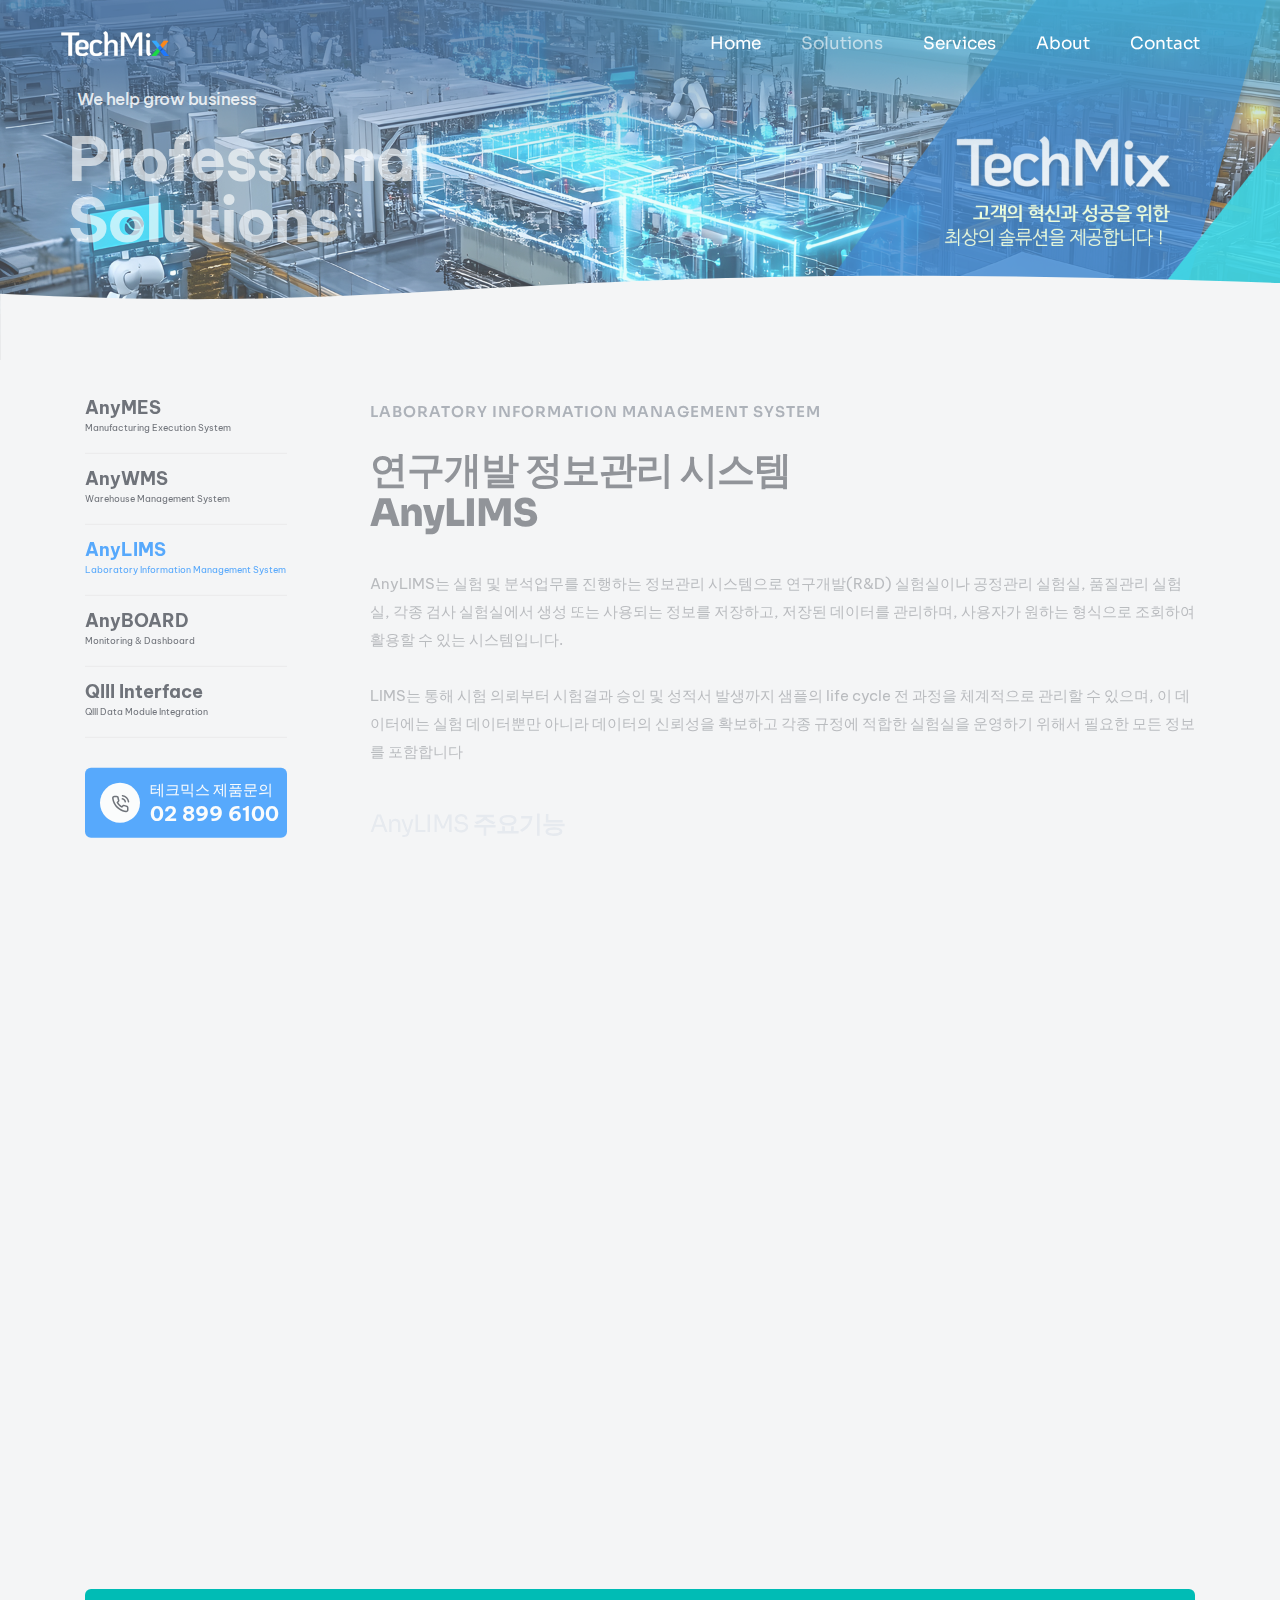
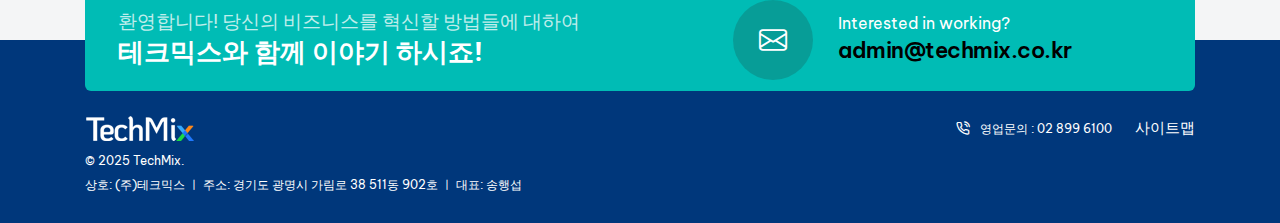
<file: solutions/anylims.html>
﻿<!doctype html>
<html class="no-js" lang="en">
    <head>
        <title>테크믹스</title>
        <meta charset="utf-8">
        <meta http-equiv="X-UA-Compatible" content="IE=edge" />
        <meta name="author" content="테크믹스">
        <meta name="viewport" content="width=device-width,initial-scale=1.0" />
        <meta name="google-site-verification" content="LbxBjCWePerbiltFSG-Yi7Rg-KFTv3bO7X3UViPPkB0" />
        <meta name="naver-site-verification" content="22c898dd7f7201aa998e720ad3671b93d77de8cb" />
        <link rel="canonical" href="https://www.techmix.co.kr/" />
        <meta name="robots" content="index,follow" />
        <meta name="subject" content="테크믹스" />
        <meta name="title" content="테크믹스" />
        <meta name="author" content="테크믹스">
        <meta name="description" content="MES/POP, WMS, LIMS 솔루션 제공, 스마트 공장 컨설팅, 개발, 운영 서비 지원, 생산관리 솔루션 전문기업 테크믹스."/>
        <meta name="keywords" content="테크믹스, MES, WMS, LIMS, monitoring, board, 스마트공장, 스마트 인더스트리, 생산관리" />

        <meta property="og:type" content="website" />
        <meta property="og:rich_attachment" content="true" />
        <meta property="og:site_name" content="테크믹스" />
        <meta property="og:title" content="테크믹스" />
        <meta property="og:description" content="MES/POP, WMS, LIMS 솔루션 제공, 스마트 공장 컨설팅, 개발, 운영 서비 지원, 생산관리 솔루션 전문기업 테크믹스." />
        <meta property="og:image" content="https://www.techmix.co.kr/images/main-concept-mes.png" />
        <meta property="og:url" content="https://www.techmix.co.kr/" />

        <meta name="twitter:card" content="summary_large_image">
        <meta name="twitter:title" content="테크믹스" />
        <meta name="twitter:description" content="MES/POP, WMS, LIMS 솔루션 제공, 스마트 공장 컨설팅, 개발, 운영 서비 지원, 생산관리 솔루션 전문기업 테크믹스." />
        <meta name="twitter:image" content="https://www.techmix.co.kr/images/main-concept-mes.png" />
            
        <meta itemprop="name" content="테크믹스" />
        <meta itemprop="description" content="MES/POP, WMS, LIMS 솔루션 제공, 스마트 공장 컨설팅, 개발, 운영 서비 지원, 생산관리 솔루션 전문기업 테크믹스." />
        <meta itemprop="image" content="https://www.techmix.co.kr/images/main-concept-mes.png" />
        <!-- favicon icon -->
        <link rel="shortcut icon" href="../images/favicon.png">
        <link rel="apple-touch-icon" href="../images/apple-touch-icon-57x57.png">
        <link rel="apple-touch-icon" sizes="72x72" href="../images/apple-touch-icon-72x72.png">
        <link rel="apple-touch-icon" sizes="114x114" href="../images/apple-touch-icon-114x114.png">
        <!-- google fonts preconnect -->
        <link rel="preconnect" href="https://fonts.googleapis.com" crossorigin>
        <link rel="preconnect" href="https://fonts.gstatic.com" crossorigin>
        <!-- style sheets and font icons -->
        <link rel="stylesheet" href="../css/vendors.min.css"/>
        <link rel="stylesheet" href="../css/icon.min.css"/>
        <link rel="stylesheet" href="../css/style.css"/>
        <link rel="stylesheet" href="../css/responsive.css"/>
        <link rel="stylesheet" href="../css/business.css" />
        <link rel="stylesheet" href="../css/techmix.css" />
    </head>
    <body data-mobile-nav-style="classic" class="primary-bg-color">  
        <!-- start header -->
        <header> 
            <!-- start navigation -->
            <nav class="navbar navbar-expand-lg header-transparent bg-transparent header-reverse" data-header-hover="light">
                <div class="container-fluid">
                    <div class="col-auto col-xxl-3 col-lg-2 me-lg-0 me-auto">
                        <a class="navbar-brand" href="../index.html">
                            <img src="../images/demo-business-logo-white.png" data-at2x="../images/demo-business-logo-white@2x.png" alt="" class="default-logo">
                            <img src="../images/demo-business-logo-black.png" data-at2x="../images/demo-business-logo-black@2x.png" alt="" class="alt-logo">
                            <img src="../images/demo-business-logo-black.png" data-at2x="../images/demo-business-logo-black@2x.png" alt="" class="mobile-logo"> 
                        </a>
                    </div>
                    <div class="col-auto menu-order position-static">
                        <button class="navbar-toggler float-start" type="button" data-bs-toggle="collapse" data-bs-target="#navbarNav" aria-controls="navbarNav" aria-label="Toggle navigation">
                            <span class="navbar-toggler-line"></span>
                            <span class="navbar-toggler-line"></span>
                            <span class="navbar-toggler-line"></span>
                            <span class="navbar-toggler-line"></span>
                        </button>
                        <div class="collapse navbar-collapse" id="navbarNav"> 
                            <ul class="navbar-nav alt-font"> 
                                <li class="nav-item"><a href="../index.html" class="nav-link">Home</a></li>
                                <li class="nav-item dropdown dropdown-with-icon-style02">
                                    <a href="anymes.html" class="nav-link">Solutions</a>
                                    <i class="fa-solid fa-angle-down dropdown-toggle" id="navbarDropdownMenuLink" role="button" data-bs-toggle="dropdown" aria-expanded="false"></i>
                                    <ul class="dropdown-menu" aria-labelledby="navbarDropdownMenuLink"> 
                                        <li><a href="anymes.html"><i class="bi bi-laptop"></i>AnyMES</a></li>
                                        <li><a href="anywms.html"><i class="bi bi-laptop"></i>AnyWMS</a></li>
                                        <li><a href="anylims.html"><i class="bi bi-laptop"></i>AnyLIMS</a></li>
                                        <li><a href="anyboard.html"><i class="bi bi-laptop"></i>AnyBoard</a></li>
                                        <li><a href="anyq3.html"><i class="bi bi-laptop"></i>AnyQIII</a></li>
                                    </ul>
                                </li>
                                <li class="nav-item dropdown dropdown-with-icon-style02">
                                    <a href="../services/bizarea.html" class="nav-link">Services</a>
                                    <i class="fa-solid fa-angle-down dropdown-toggle" id="navbarDropdownMenuLink" role="button" data-bs-toggle="dropdown" aria-expanded="false"></i>
                                    <ul class="dropdown-menu" aria-labelledby="navbarDropdownMenuLink"> 
                                        <li><a href="../services/bizarea.html"><i class="bi bi-boxes"></i>사업분야</a></li>
                                        <li><a href="../services/biztrack.html"><i class="bi bi-boxes"></i>사업실적</a></li>
                                    </ul>
                                </li>
                                <li class="nav-item dropdown dropdown-with-icon-style02">
                                    <a href="../about/about.html" class="nav-link">About</a>
                                    <i class="fa-solid fa-angle-down dropdown-toggle" id="navbarDropdownMenuLink" role="button" data-bs-toggle="dropdown" aria-expanded="false"></i>
                                    <ul class="dropdown-menu" aria-labelledby="navbarDropdownMenuLink"> 
                                        <li><a href="../about/about.html"><i class="bi bi-buildings"></i>회사개요</a></li>
                                        <li><a href="../about/why.html"><i class="bi bi-buildings"></i>Why TechMix?</a></li>
                                        <li><a href="../about/clients.html"><i class="bi bi-buildings"></i>고객사</a></li>
                                        <li><a href="../about/notice.html"><i class="bi bi-buildings"></i>공지사항</a></li>
                                    </ul>
                                </li>
                                <li class="nav-item"><a href="../contact/contact.html" class="nav-link">Contact</a></li>
                            </ul>
                        </div>
                    </div>
                </div>
            </nav>
            <!-- end navigation -->
        </header>
        <!-- end header --> 

        <!-- start page title begin -->
        <section class="cover-background page-title-big-typography ipad-top-space-margin xs-py-0" style="background-image: url('../images/sub-concept-solutions.png')" data-anime='{ "opacity": [0, 1], "easing": "easeOutQuad" }'>
            <div class="shape-image-animation bottom-0 p-0 w-100 d-none d-md-block"> 
                <svg xmlns="http://www.w3.org/2000/svg" widht="3000" height="300" viewBox="0 180 2500 200" fill="#F4F5F6"> 
                <path class="st1" d="M 0 250 C 1200 400 1200 50 3000 250 L 3000 550 L 0 550 L 0 250">
                <animate
                    attributeName="d"
                    dur="5s"
                    values="M 0 250 C 1200 400 1200 50 3000 250 L 3000 550 L 0 550 L 0 250;
                            M 0 250 C 400 50 400 400 3000 250 L 3000 550 L 0 550 L 0 250;
                            M 0 250 C 1200 400 1200 50 3000 250 L 3000 550 L 0 550 L 0 250"
                    repeatCount="indefinite"
                    />
                </path>
                </svg>
            </div>
            <div class="container">
                <div class="row align-items-center extra-small-screen">
                    <div class="col-9 col-lg-5 col-sm-6 position-relative page-title-extra-small" data-anime='{ "el": "childs", "opacity": [0, 1], "translateX": [-50, 0], "duration": 800, "delay": 0, "staggervalue": 150, "easing": "easeOutQuad" }'>
                        <h1 class="mb-20px text-white fw-500 ls-minus-05px">We help grow business</h1>
                        <h2 class=" fw-700 text-white mb-0 ls-minus-2px">Professional Solutions</h2>
                    </div>
                </div>
            </div>
        </section>
        <!-- end page title end --> 

        <!-- start section 내용 -->  
        <section class="overlap-height position-relative">
            <div class="container overlap-gap-section">
                <div class="row">
                    <div class="col-lg-3 pe-6 order-2 order-lg-1 lg-pe-4 md-pe-15px" data-anime='{ "el": "childs", "translateY": [50, 0], "opacity": [0,1], "duration": 1200, "delay": 0, "staggervalue": 150, "easing": "easeOutQuad" }'>
                        <div class="position-sticky top-80px lg-top-40px">
                            <div class="mb-30px">
                                <ul class="p-0 m-0 list-style-02 fs-18 fw-500">
                                    <li class="pb-15px mb-15px border-bottom border-color-extra-medium-gray">
                                        <a href="anymes.html" class="text-dark-gray text-base-color-hover fw-700 lh-20">
                                            AnyMES
                                            <span class="d-block fs-9 fw-400">Manufacturing Execution System</span>
                                        </a>
                                    </li>
                                    <li class="pb-15px mb-15px border-bottom border-color-extra-medium-gray">
                                        <a href="anywms.html" class="text-dark-gray text-base-color-hover fw-700 lh-20">
                                            AnyWMS
                                            <span class="d-block fs-9 fw-400">Warehouse Management System</span>
                                        </a>
                                    </li>
                                    <li class="pb-15px mb-15px border-bottom border-color-extra-medium-gray">
                                        <a href="anylims.html" class="text-base-color text-base-color-hover fw-700 lh-20">
                                            AnyLIMS
                                            <span class="d-block fs-9 fw-400">Laboratory Information Management System</span>
                                        </a>
                                    </li>
                                    <li class="pb-15px mb-15px border-bottom border-color-extra-medium-gray">
                                        <a href="anyboard.html" class="text-dark-gray text-base-color-hover fw-700 lh-20">
                                            AnyBOARD
                                            <span class="d-block fs-9 fw-400">Monitoring & Dashboard</span>
                                        </a>
                                    </li>
                                    <li class="pb-15px mb-15px border-bottom border-color-extra-medium-gray">
                                        <a href="anyq3.html" class="text-dark-gray text-base-color-hover fw-700 lh-20">
                                            QIII Interface
                                            <span class="d-block fs-9 fw-400">QIII Data Module Integration</span>
                                        </a>
                                    </li>
                                </ul>
                            </div>
                            <div class="bg-base-color border-radius-6px ps-15px pb-10px pt-10px lg-ps-10px mb-10px">
                                <div class="feature-box feature-box-left-icon-middle">
                                    <div class="feature-box-icon feature-box-icon-rounded w-40px h-40px me-10px lg-me-10px rounded-circle bg-white">
                                        <i class="feather icon-feather-phone-call icon-small text-dark-gray"></i>
                                    </div>
                                    <div class="feature-box-content last-paragraph-no-margin text-white lh-24">
                                        <span class="d-block">테크믹스 제품문의</span>
                                        <a href="tel:028996100" class="text-dark-gray fs-20 fw-700">02 899 6100</a>
                                    </div>
                                </div>
                            </div>
                        </div>
                    </div>
                    <div class="col-lg-9 order-1 order-lg-2 md-mb-50px" data-anime='{ "el": "childs", "translateY": [50, 0], "opacity": [0,1], "duration": 1200, "delay": 0, "staggervalue": 150, "easing": "easeOutQuad" }'>
                        <!-- description begin-->
                        <span class="alt-font text-uppercase fw-600 mb-15px d-inline-block ls-1px">Laboratory Information Management System</span>
                        <h4 class="alt-font fw-600 text-dark-gray ls-minus-1px shadow-none" data-shadow-animation="true" data-animation-delay="1500">연구개발 정보관리 시스템</br>
                            <span class="text-highlight fw-800">AnyLIMS<span class="bg-gradient-emerald-blue-emerald-green h-8px bottom-10px opacity-6 separator-animation"></span></span></h4>
                        <p class="mb-35px sm-mb-25px text-dark-gray">AnyLIMS는 실험 및 분석업무를 진행하는 정보관리 시스템으로 연구개발(R&D) 실험실이나 공정관리 실험실, 품질관리 실험실, 각종 검사 실험실에서 생성 또는 사용되는 정보를 저장하고, 저장된 데이터를 관리하며, 사용자가 원하는 형식으로 조회하여 활용할 수 있는 시스템입니다.</br></br> 
                            LIMS는 통해 시험 의뢰부터 시험결과 승인 및 성적서 발생까지 샘플의 life cycle 전 과정을 체계적으로 관리할 수 있으며,
                            이 데이터에는 실험 데이터뿐만 아니라 데이터의 신뢰성을 확보하고 각종 규정에 적합한 실험실을 운영하기 위해서 필요한 모든 정보를 포함합니다</p> 
                        <!-- 제품 주요기능 12개 begin -->
                        <h6 class="alt-font text-medium-slate-blue ls-minus-1px shadow-none mb-10px" data-shadow-animation="true" data-animation-delay="1500">
                            AnyLIMS <span class="text-highlight fw-700">주요기능<span class="bg-gradient-emerald-blue-emerald-green h-7px bottom-5px opacity-6 separator-animation"></span></span>
                        </h6>
                        <div class="row row-cols-1 row-cols-xl-2 row-cols-lg-2 row-cols-md-2 justify-content-center">                  
                            <!-- start features box item -->
                            <div class="col icon-with-text-style-08 lg-mb-30px sm-mb-20px mb-30px">
                                <div class="feature-box feature-box-left-icon-middle">
                                    <div class="feature-box-icon hover-box dark-hover feature-box-icon-rounded w-70px h-70px rounded-circle bg-medium-slate-blue opacity-medium">
                                        <i class="bi bi-database-check icon-medium text-white"></i>
                                        <div class="feature-box-icon-hover bg-dark-gray rounded-circle"></div>
                                    </div>
                                    <div class="feature-box-content last-paragraph-no-margin">
                                        <span class="d-inline-block fs-18 fw-600 text-dark-gray">샘플관리</span>
                                        <p class="fs-15 lh-24 mb-5px">연구 실험 샘플의 등록, 추적 및 보관 상태를 체계적으로 관리하여 실험 효율성 증대</p>
                                    </div>
                                </div>
                            </div>
                            <!-- end features box item -->
                            <!-- start features box item -->
                            <div class="col icon-with-text-style-08 lg-mb-30px sm-mb-20px mb-30px">
                                <div class="feature-box feature-box-left-icon-middle">
                                    <div class="feature-box-icon hover-box dark-hover feature-box-icon-rounded w-70px h-70px rounded-circle bg-medium-slate-blue opacity-medium">
                                        <i class="bi bi-boxes icon-medium text-white"></i>
                                        <div class="feature-box-icon-hover bg-dark-gray rounded-circle"></div>
                                    </div>
                                    <div class="feature-box-content last-paragraph-no-margin">
                                        <span class="d-inline-block fs-18 fw-600 text-dark-gray">데이터 통합 및 분석</span>
                                        <p class="fs-15 lh-24 mb-5px">실험 데이터의 자동 수집 및 분석 기능을 제공하여 연구 정확성과 신뢰성 확보</p>
                                    </div>
                                </div>
                            </div>
                            <!-- end features box item -->

                            <!-- start features box item -->
                            <div class="col icon-with-text-style-08 lg-mb-30px sm-mb-20px mb-30px">
                                <div class="feature-box feature-box-left-icon-middle">
                                    <div class="feature-box-icon hover-box dark-hover feature-box-icon-rounded w-70px h-70px rounded-circle bg-medium-slate-blue opacity-medium">
                                        <i class="feather icon-feather-git-pull-request icon-medium text-white"></i>
                                        <div class="feature-box-icon-hover bg-dark-gray rounded-circle"></div>
                                    </div>
                                    <div class="feature-box-content last-paragraph-no-margin">
                                        <span class="d-inline-block fs-18 fw-600 text-dark-gray">프로세스 워크플로우</span>
                                        <p class="fs-15 lh-24 mb-5px">실험 및 연구 프로세스를 표준화하고 자동화하여 운영 효율성과 일관성 강화</p>
                                    </div>
                                </div>
                            </div>
                            <!-- end features box item -->
                            <!-- start features box item -->
                            <div class="col icon-with-text-style-08 lg-mb-30px sm-mb-20px mb-30px">
                                <div class="feature-box feature-box-left-icon-middle">
                                    <div class="feature-box-icon hover-box dark-hover feature-box-icon-rounded w-70px h-70px rounded-circle bg-medium-slate-blue opacity-medium">
                                        <i class="ti-target icon-medium text-white"></i>
                                        <div class="feature-box-icon-hover bg-dark-gray rounded-circle"></div>
                                    </div>
                                    <div class="feature-box-content last-paragraph-no-margin">
                                        <span class="d-inline-block fs-18 fw-600 text-dark-gray">규정 준수 및 감사 추적</span>
                                        <p class="fs-15 lh-24 mb-5px">규제 요건을 충족하는 감사 로그 및 데이터 무결성 관리로 연구 신뢰성 보장</p>
                                    </div>
                                </div>
                            </div>
                            <!-- end features box item -->
                        </div>
                        <!-- 제품 주요기능 12개 end -->
                        <div id="particles-01" data-particle="true" data-particle-options='{"particles": {"number": {"value": 5,"density": {"enable": true,"value_area": 1000}},"color":{"value":["#b7b9be", "#296bfd"]},"shape": {"type": "circle","stroke":{"width":0,"color":"#000000"}},"opacity": {"value": 0.5,"random": false,"anim": {"enable": false,"speed": 1,"sync": false}},"size": {"value": 8,"random": true,"anim": {"enable": false,"sync": true}},"move": {"enable": true,"speed":2,"direction": "right","random": false,"straight": false}},"interactivity": {"detect_on": "canvas","events": {"onhover": {"enable": false,"mode": "repulse"},"onclick": {"enable": false,"mode": "push"},"resize": true}},"retina_detect": false}' class="position-absolute h-100 top-0 left-0 z-index-minus-1"></div>
                        <!-- 제품 특장점 begin -->
                        <h6 class="alt-font text-medium-slate-blue ls-minus-1px shadow-none mt-40px mb-10px" data-shadow-animation="true" data-animation-delay="1500">
                            AnyLIMS <span class="text-highlight fw-700">특장점<span class="bg-gradient-emerald-blue-emerald-green h-7px bottom-5px opacity-6 separator-animation"></span></span>
                        </h6>
                        <img src="../images/solution-lims.png"/>
                        <!-- 제품 특장점 end -->
                    </div>
                </div>
            </div>
        </section>
        <!-- end section 내용 -->

        <!-- start footer -->
        <footer class="pt-2 pb-2 sm-pt-20px sm-pb-25px footer-dark bg-medium-slate-blue mt-3"> 
            <div class="container overlap-section">
                <div class="row g-0 justify-content-center align-items-center secondary-bg-focus-color border-radius-6px ps-3 pe-2 pt-1 pb-1 lg-p-15px sm-p-10px mb-2">
                    <div class="col-lg-6 col-md-9 text-center text-lg-start md-mb-20px">
                        <span class="text-white fs-19 lh-24 mb-5px d-block fw-400 opacity75">환영합니다! 당신의 비즈니스를 혁신할 방법들에 대하여</span>
                        <span class="text-white fs-26 lh-28 mb-5px d-block fw-700">테크믹스와 함께 이야기 하시죠!</span>
                    </div>
                    <div class="col-auto col-lg-5 icon-with-text-style-08 offset-lg-1">
                        <div class="feature-box feature-box-left-icon-middle overflow-hidden">
                            <div class="feature-box-icon feature-box-icon-rounded w-80px h-80px rounded-circle bg-dark-gray-transparent-light me-25px lg-me-20px">
                                <i class="bi bi-envelope icon-very-medium text-white"></i>
                            </div>
                            <div class="feature-box-content last-paragraph-no-margin">
                                <span class="text-white fs-16 lh-20 mb-5px d-block">Interested in working?</span>
                                <h6 class="d-inline-block fw-600 mb-0 fs-22"><a href="mailto:admin@techmix.co.kr" class="text-black text-white-hover">admin@techmix.co.kr</a></h6> 
                            </div>
                        </div>
                    </div>
                </div>
            </div>
            <div class="container">
                <div class="row">
                    <!-- start footer left column -->
                    <div class="col-lg-6 col-sm-6 last-paragraph-no-margin order-5 order-sm-4 order-lg-1 text-center text-sm-start">
                        <a href="../index.html" class="footer-logo mb-10px d-block d-lg-inline-block"><img src="../images/demo-business-logo-white.png" data-at2x="../images/demo-business-logo-white@2x.png" alt=""></a>
                        <p class="lh-18 fs-12 text-white mb-0px">&COPY;  2025 TechMix.</p>
                        <p class="w-90 sm-w-100 d-inline-block mb-0px fs-12 lh-18 text-white">상호: (주)테크믹스 ㅣ 주소: 경기도 광명시 가림로 38 511동 902호 ㅣ 대표: 송행섭  </p>
                    </div>
                    <!-- end footer left column -->
                    <!-- start footer right column -->
                    <div class="col-lg-6 col-sm-6 md-mb-20px sm-mb-5px order-2 order-lg-3 text-end">
                        <i class="feather icon-feather-phone-call icon-very-small text-white me-10px"></i><a href="tel:28996100" class="text-white fs-12 lh-22 me-20px">영업문의 : 02 899 6100</a>
                        <a href="../sitemap.html"><span class="alt-font d-inline-block text-white mb-0px">사이트맵</span></a>
                    </div>
                    <!-- end footer right column -->
                </div>
            </div> 
        </footer>
        <!-- end footer -->
         <!-- start scroll progress -->
        <div class="scroll-progress d-none d-xxl-block">
          <a href="#" class="scroll-top" aria-label="scroll">
            <span class="scroll-text">Scroll</span><span class="scroll-line"><span class="scroll-point"></span></span>
          </a>
        </div>
        <!-- end scroll progress -->
        <!-- javascript libraries -->
        <script type="text/javascript" src="../js/jquery.js"></script>
        <script type="text/javascript" src="../js/vendors.min.js"></script>
        <script type="text/javascript" src="../js/main.js"></script>
    </body>
</html>
</file>
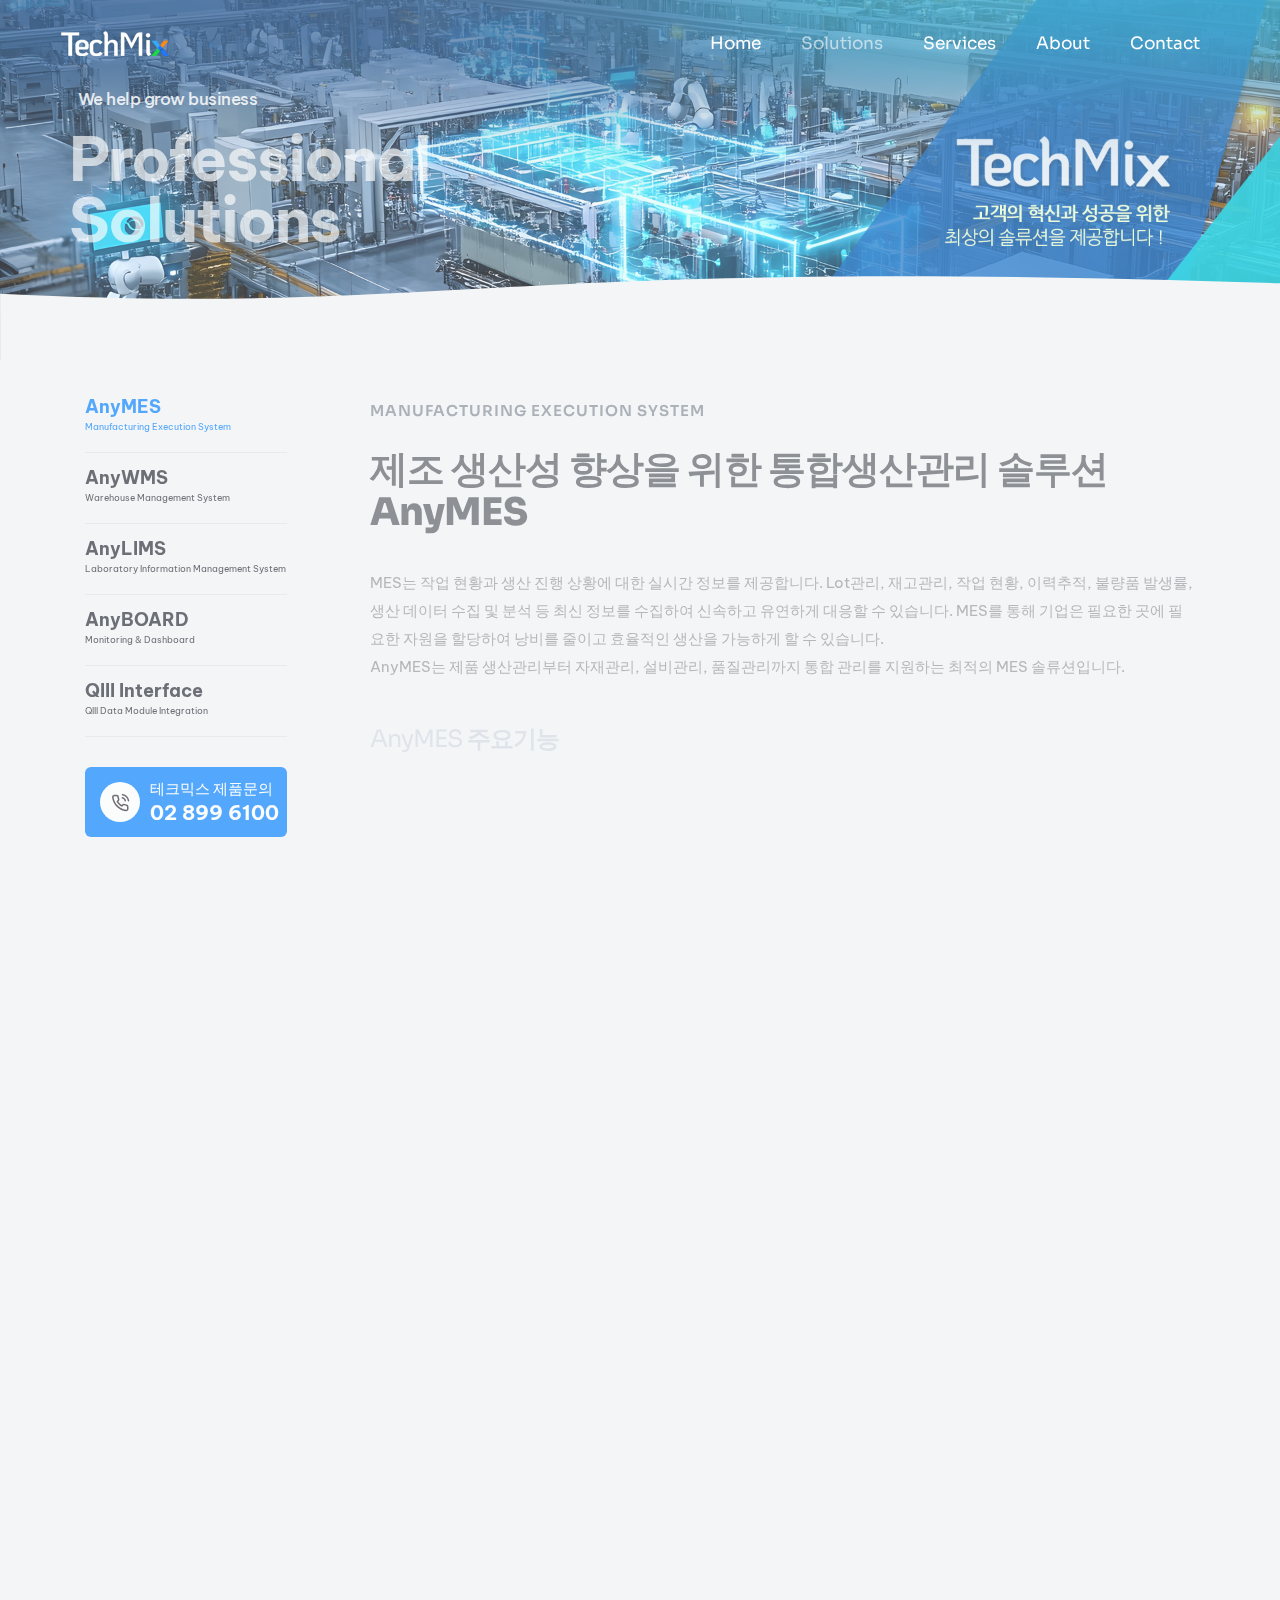
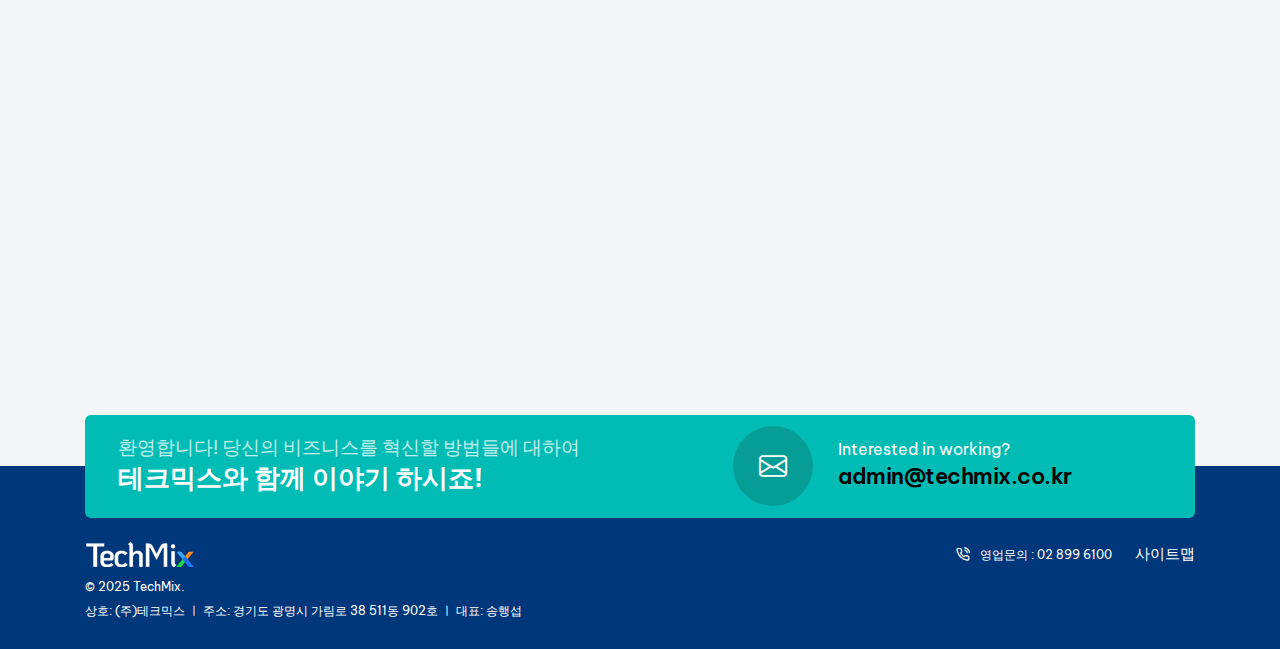
<file: solutions/anymes.html>
﻿<!doctype html>
<html class="no-js" lang="en">
    <head>
        <title>테크믹스</title>
        <meta charset="utf-8">
        <meta http-equiv="X-UA-Compatible" content="IE=edge" />
        <meta name="author" content="테크믹스">
        <meta name="viewport" content="width=device-width,initial-scale=1.0" />
        <meta name="google-site-verification" content="LbxBjCWePerbiltFSG-Yi7Rg-KFTv3bO7X3UViPPkB0" />
        <meta name="naver-site-verification" content="22c898dd7f7201aa998e720ad3671b93d77de8cb" />
        <link rel="canonical" href="https://www.techmix.co.kr/" />
        <meta name="robots" content="index,follow" />
        <meta name="subject" content="테크믹스" />
        <meta name="title" content="테크믹스" />
        <meta name="author" content="테크믹스">
        <meta name="description" content="MES/POP, WMS, LIMS 솔루션 제공, 스마트 공장 컨설팅, 개발, 운영 서비 지원, 생산관리 솔루션 전문기업 테크믹스."/>
        <meta name="keywords" content="테크믹스, MES, WMS, LIMS, monitoring, board, 스마트공장, 스마트 인더스트리, 생산관리" />

        <meta property="og:type" content="website" />
        <meta property="og:rich_attachment" content="true" />
        <meta property="og:site_name" content="테크믹스" />
        <meta property="og:title" content="테크믹스" />
        <meta property="og:description" content="MES/POP, WMS, LIMS 솔루션 제공, 스마트 공장 컨설팅, 개발, 운영 서비 지원, 생산관리 솔루션 전문기업 테크믹스." />
        <meta property="og:image" content="https://www.techmix.co.kr/images/main-concept-mes.png" />
        <meta property="og:url" content="https://www.techmix.co.kr/" />

        <meta name="twitter:card" content="summary_large_image">
        <meta name="twitter:title" content="테크믹스" />
        <meta name="twitter:description" content="MES/POP, WMS, LIMS 솔루션 제공, 스마트 공장 컨설팅, 개발, 운영 서비 지원, 생산관리 솔루션 전문기업 테크믹스." />
        <meta name="twitter:image" content="https://www.techmix.co.kr/images/main-concept-mes.png" />
            
        <meta itemprop="name" content="테크믹스" />
        <meta itemprop="description" content="MES/POP, WMS, LIMS 솔루션 제공, 스마트 공장 컨설팅, 개발, 운영 서비 지원, 생산관리 솔루션 전문기업 테크믹스." />
        <meta itemprop="image" content="https://www.techmix.co.kr/images/main-concept-mes.png" />
        <!-- favicon icon -->
        <link rel="shortcut icon" href="../images/favicon.png">
        <link rel="apple-touch-icon" href="../images/apple-touch-icon-57x57.png">
        <link rel="apple-touch-icon" sizes="72x72" href="../images/apple-touch-icon-72x72.png">
        <link rel="apple-touch-icon" sizes="114x114" href="../images/apple-touch-icon-114x114.png">
        <!-- google fonts preconnect -->
        <link rel="preconnect" href="https://fonts.googleapis.com" crossorigin>
        <link rel="preconnect" href="https://fonts.gstatic.com" crossorigin>
        <!-- style sheets and font icons -->
        <link rel="stylesheet" href="../css/vendors.min.css"/>
        <link rel="stylesheet" href="../css/icon.min.css"/>
        <link rel="stylesheet" href="../css/style.css"/>
        <link rel="stylesheet" href="../css/responsive.css"/>
        <link rel="stylesheet" href="../css/business.css" />
        <link rel="stylesheet" href="../css/techmix.css" />
    </head>
    <body data-mobile-nav-style="classic" class="primary-bg-color">  
        <!-- start header -->
        <header> 
            <!-- start navigation -->
            <nav class="navbar navbar-expand-lg header-transparent bg-transparent header-reverse" data-header-hover="light">
                <div class="container-fluid">
                    <div class="col-auto col-xxl-3 col-lg-2 me-lg-0 me-auto">
                        <a class="navbar-brand" href="../index.html">
                            <img src="../images/demo-business-logo-white.png" data-at2x="../images/demo-business-logo-white@2x.png" alt="" class="default-logo">
                            <img src="../images/demo-business-logo-black.png" data-at2x="../images/demo-business-logo-black@2x.png" alt="" class="alt-logo">
                            <img src="../images/demo-business-logo-black.png" data-at2x="../images/demo-business-logo-black@2x.png" alt="" class="mobile-logo"> 
                        </a>
                    </div>
                    <div class="col-auto menu-order position-static">
                        <button class="navbar-toggler float-start" type="button" data-bs-toggle="collapse" data-bs-target="#navbarNav" aria-controls="navbarNav" aria-label="Toggle navigation">
                            <span class="navbar-toggler-line"></span>
                            <span class="navbar-toggler-line"></span>
                            <span class="navbar-toggler-line"></span>
                            <span class="navbar-toggler-line"></span>
                        </button>
                        <div class="collapse navbar-collapse" id="navbarNav"> 
                            <ul class="navbar-nav alt-font"> 
                                <li class="nav-item"><a href="../index.html" class="nav-link">Home</a></li>
                                <li class="nav-item dropdown dropdown-with-icon-style02">
                                    <a href="anymes.html" class="nav-link">Solutions</a>
                                    <i class="fa-solid fa-angle-down dropdown-toggle" id="navbarDropdownMenuLink" role="button" data-bs-toggle="dropdown" aria-expanded="false"></i>
                                    <ul class="dropdown-menu" aria-labelledby="navbarDropdownMenuLink"> 
                                        <li><a href="anymes.html"><i class="bi bi-laptop"></i>AnyMES</a></li>
                                        <li><a href="anywms.html"><i class="bi bi-laptop"></i>AnyWMS</a></li>
                                        <li><a href="anylims.html"><i class="bi bi-laptop"></i>AnyLIMS</a></li>
                                        <li><a href="anyboard.html"><i class="bi bi-laptop"></i>AnyBoard</a></li>
                                        <li><a href="anyq3.html"><i class="bi bi-laptop"></i>AnyQIII</a></li>
                                    </ul>
                                </li>
                                <li class="nav-item dropdown dropdown-with-icon-style02">
                                    <a href="../services/bizarea.html" class="nav-link">Services</a>
                                    <i class="fa-solid fa-angle-down dropdown-toggle" id="navbarDropdownMenuLink" role="button" data-bs-toggle="dropdown" aria-expanded="false"></i>
                                    <ul class="dropdown-menu" aria-labelledby="navbarDropdownMenuLink"> 
                                        <li><a href="../services/bizarea.html"><i class="bi bi-boxes"></i>사업분야</a></li>
                                        <li><a href="../services/biztrack.html"><i class="bi bi-boxes"></i>사업실적</a></li>
                                    </ul>
                                </li>
                                <li class="nav-item dropdown dropdown-with-icon-style02">
                                    <a href="../about/about.html" class="nav-link">About</a>
                                    <i class="fa-solid fa-angle-down dropdown-toggle" id="navbarDropdownMenuLink" role="button" data-bs-toggle="dropdown" aria-expanded="false"></i>
                                    <ul class="dropdown-menu" aria-labelledby="navbarDropdownMenuLink"> 
                                        <li><a href="../about/about.html"><i class="bi bi-buildings"></i>회사개요</a></li>
                                        <li><a href="../about/why.html"><i class="bi bi-buildings"></i>Why TechMix?</a></li>
                                        <li><a href="../about/clients.html"><i class="bi bi-buildings"></i>고객사</a></li>
                                        <li><a href="../about/notice.html"><i class="bi bi-buildings"></i>공지사항</a></li>
                                    </ul>
                                </li>
                                <li class="nav-item"><a href="../contact/contact.html" class="nav-link">Contact</a></li>
                            </ul>
                        </div>
                    </div>
                </div>
            </nav>
            <!-- end navigation -->
        </header>
        <!-- end header --> 

        <!-- start page title begin -->
        <section class="cover-background page-title-big-typography ipad-top-space-margin xs-py-0" style="background-image: url('../images/sub-concept-solutions.png')" data-anime='{ "opacity": [0, 1], "easing": "easeOutQuad" }'>
            <div class="shape-image-animation bottom-0 p-0 w-100 d-none d-md-block"> 
                <svg xmlns="http://www.w3.org/2000/svg" widht="3000" height="300" viewBox="0 180 2500 200" fill="#F4F5F6"> 
                <path class="st1" d="M 0 250 C 1200 400 1200 50 3000 250 L 3000 550 L 0 550 L 0 250">
                <animate
                    attributeName="d"
                    dur="5s"
                    values="M 0 250 C 1200 400 1200 50 3000 250 L 3000 550 L 0 550 L 0 250;
                            M 0 250 C 400 50 400 400 3000 250 L 3000 550 L 0 550 L 0 250;
                            M 0 250 C 1200 400 1200 50 3000 250 L 3000 550 L 0 550 L 0 250"
                    repeatCount="indefinite"
                    />
                </path>
                </svg>
            </div>
            <div class="container">
                <div class="row align-items-center extra-small-screen">
                    <div class="col-9 col-lg-5 col-sm-6 position-relative page-title-extra-small" data-anime='{ "el": "childs", "opacity": [0, 1], "translateX": [-50, 0], "duration": 800, "delay": 0, "staggervalue": 150, "easing": "easeOutQuad" }'>
                        <h1 class="mb-20px text-white fw-500 ls-minus-05px">We help grow business</h1>
                        <h2 class=" fw-700 text-white mb-0 ls-minus-2px">Professional Solutions</h2>
                    </div>
                </div>
            </div>
        </section>
        <!-- end page title end --> 

        <!-- start section 내용 -->  
        <section class="overlap-height position-relative">
            <div class="container overlap-gap-section">
                <div class="row">
                    <div class="col-lg-3 pe-6 order-2 order-lg-1 lg-pe-4 md-pe-15px" data-anime='{ "el": "childs", "translateY": [50, 0], "opacity": [0,1], "duration": 1200, "delay": 0, "staggervalue": 150, "easing": "easeOutQuad" }'>
                        <div class="position-sticky top-80px lg-top-40px">
                            <div class="mb-30px">
                                <ul class="p-0 m-0 list-style-02 fs-18 fw-500">
                                    <li class="pb-15px mb-15px border-bottom border-color-extra-medium-gray">
                                        <a href="anymes.html" class="text-base-color text-base-color-hover fw-700 lh-20">
                                            AnyMES
                                            <span class="d-block fs-9 fw-400">Manufacturing Execution System</span>
                                        </a>
                                    </li>
                                    <li class="pb-15px mb-15px border-bottom border-color-extra-medium-gray">
                                        <a href="anywms.html" class="text-dark-gray text-base-color-hover fw-700 lh-20">
                                            AnyWMS
                                            <span class="d-block fs-9 fw-400">Warehouse Management System</span>
                                        </a>
                                    </li>
                                    <li class="pb-15px mb-15px border-bottom border-color-extra-medium-gray">
                                        <a href="anylims.html" class="text-dark-gray text-base-color-hover fw-700 lh-20">
                                            AnyLIMS
                                            <span class="d-block fs-9 fw-400">Laboratory Information Management System</span>
                                        </a>
                                    </li>
                                    <li class="pb-15px mb-15px border-bottom border-color-extra-medium-gray">
                                        <a href="anyboard.html" class="text-dark-gray text-base-color-hover fw-700 lh-20">
                                            AnyBOARD
                                            <span class="d-block fs-9 fw-400">Monitoring & Dashboard</span>
                                        </a>
                                    </li>
                                    <li class="pb-15px mb-15px border-bottom border-color-extra-medium-gray">
                                        <a href="anyq3.html" class="text-dark-gray text-base-color-hover fw-700 lh-20">
                                            QIII Interface
                                            <span class="d-block fs-9 fw-400">QIII Data Module Integration</span>
                                        </a>
                                    </li>
                                </ul>
                            </div>
                            <div class="bg-base-color border-radius-6px ps-15px pb-10px pt-10px lg-ps-10px mb-10px">
                                <div class="feature-box feature-box-left-icon-middle">
                                    <div class="feature-box-icon feature-box-icon-rounded w-40px h-40px me-10px lg-me-10px rounded-circle bg-white">
                                        <i class="feather icon-feather-phone-call icon-small text-dark-gray"></i>
                                    </div>
                                    <div class="feature-box-content last-paragraph-no-margin text-white lh-24">
                                        <span class="d-block">테크믹스 제품문의</span>
                                        <a href="tel:028996100" class="text-dark-gray fs-20 fw-700">02 899 6100</a>
                                    </div>
                                </div>
                            </div>
                        </div>
                    </div>
                    <div class="col-lg-9 order-1 order-lg-2 md-mb-50px" data-anime='{ "el": "childs", "translateY": [50, 0], "opacity": [0,1], "duration": 1200, "delay": 0, "staggervalue": 150, "easing": "easeOutQuad" }'>
                        <!-- description begin-->
                        <span class="alt-font text-uppercase fw-600 mb-15px d-inline-block ls-1px">Manufacturing Execution System</span>
                        <h4 class="alt-font fw-600 text-dark-gray ls-minus-1px shadow-none" data-shadow-animation="true" data-animation-delay="1500">제조 생산성 향상을 위한 통합생산관리 솔루션</br>
                            <span class="text-highlight fw-800">AnyMES<span class="bg-gradient-emerald-blue-emerald-green h-8px bottom-10px opacity-6 separator-animation"></span></span></h4>
                        <p class="mb-35px sm-mb-25px text-dark-gray">MES는 작업 현황과 생산 진행 상황에 대한 실시간 정보를 제공합니다. Lot관리, 재고관리, 작업 현황, 이력추적, 불량품 발생률, 생산 데이터 수집 및 분석 등 최신 정보를 수집하여 신속하고 유연하게 대응할 수 있습니다. MES를 통해 기업은 필요한 곳에 필요한 자원을 할당하여 낭비를 줄이고 효율적인 생산을 가능하게 할 수 있습니다.</br>
                            AnyMES는 제품 생산관리부터 자재관리, 설비관리, 품질관리까지 통합 관리를 지원하는 최적의 MES 솔류션입니다.
                        </p> 
                        <!-- 제품 주요기능 12개 begin -->
                        <h6 class="alt-font text-medium-slate-blue ls-minus-1px shadow-none mb-10px" data-shadow-animation="true" data-animation-delay="1500">
                            AnyMES <span class="text-highlight fw-700">주요기능<span class="bg-gradient-emerald-blue-emerald-green h-7px bottom-5px opacity-6 separator-animation"></span></span>
                        </h6>
                        <div class="row row-cols-1 row-cols-xl-3 row-cols-lg-2 row-cols-md-2 justify-content-center">                  
                            <!-- start features box item -->
                            <div class="col icon-with-text-style-08 lg-mb-30px sm-mb-20px mb-30px">
                                <div class="feature-box feature-box-left-icon-middle">
                                    <div class="feature-box-icon hover-box dark-hover feature-box-icon-rounded w-70px h-70px rounded-circle bg-medium-slate-blue opacity-medium">
                                        <i class="bi bi-clipboard-check icon-medium text-white"></i>
                                        <div class="feature-box-icon-hover bg-dark-gray rounded-circle"></div>
                                    </div>
                                    <div class="feature-box-content last-paragraph-no-margin">
                                        <span class="d-inline-block fs-18 fw-600 text-dark-gray">생산계획</span>
                                        <p class="fs-15 lh-20">ERP 생산계획을 기반으로 제조현장 제약조건을 반영한 라인 별, 공정 별 작업지시 관리모듈</p>
                                    </div>
                                </div>
                            </div>
                            <!-- end features box item -->
                            <!-- start features box item -->
                            <div class="col icon-with-text-style-08 lg-mb-30px sm-mb-20px mb-30px">
                                <div class="feature-box feature-box-left-icon-middle">
                                    <div class="feature-box-icon hover-box dark-hover feature-box-icon-rounded w-70px h-70px rounded-circle bg-medium-slate-blue opacity-medium">
                                        <i class="bi bi-gear-wide-connected icon-medium text-white"></i>
                                        <div class="feature-box-icon-hover bg-dark-gray rounded-circle"></div>
                                    </div>
                                    <div class="feature-box-content last-paragraph-no-margin">
                                        <span class="d-inline-block fs-18 fw-600 text-dark-gray">공정관리</span>
                                        <p class="fs-15 lh-20">생산계획에 의거하여 공정작업을 진행하고 각종 작업내용을 체계적으로 관리하기 위한 모듈</p>
                                    </div>
                                </div>
                            </div>
                            <!-- end features box item -->
                            <!-- start features box item -->
                            <div class="col icon-with-text-style-08 lg-mb-30px sm-mb-20px mb-30px">
                                <div class="feature-box feature-box-left-icon-middle">
                                    <div class="feature-box-icon hover-box dark-hover feature-box-icon-rounded w-70px h-70px rounded-circle bg-medium-slate-blue opacity-medium">
                                        <i class="bi bi-box2 icon-medium text-white"></i>
                                        <div class="feature-box-icon-hover bg-dark-gray rounded-circle"></div>
                                    </div>
                                    <div class="feature-box-content last-paragraph-no-margin">
                                        <span class="d-inline-block fs-18 fw-600 text-dark-gray">자재관리</span>
                                        <p class="fs-15 lh-20">중요자재의 투입이력 추적을 위한 식별표 관리 및 자재 재고관리를 위한 모듈</p>
                                    </div>
                                </div>
                            </div>
                            <!-- end features box item -->
                            <!-- start features box item -->
                            <div class="col icon-with-text-style-08 lg-mb-30px sm-mb-20px mb-30px">
                                <div class="feature-box feature-box-left-icon-middle">
                                    <div class="feature-box-icon hover-box dark-hover feature-box-icon-rounded w-70px h-70px rounded-circle bg-medium-slate-blue opacity-medium">
                                        <i class="bi bi-patch-check icon-medium text-white"></i>
                                        <div class="feature-box-icon-hover bg-dark-gray rounded-circle"></div>
                                    </div>
                                    <div class="feature-box-content last-paragraph-no-margin">
                                        <span class="d-inline-block fs-18 fw-600 text-dark-gray">품질관리</span>
                                        <p class="fs-15 lh-20">제품의 생산 중에 실시간으로 품질이상을 점검하여 즉각적인 통제 및 재발방지를 위한 모듈</p>
                                    </div>
                                </div>
                            </div>
                            <!-- end features box item -->
                            <!-- start features box item -->
                            <div class="col icon-with-text-style-08 lg-mb-30px sm-mb-20px mb-30px">
                                <div class="feature-box feature-box-left-icon-middle">
                                    <div class="feature-box-icon hover-box dark-hover feature-box-icon-rounded w-70px h-70px rounded-circle bg-medium-slate-blue opacity-medium">
                                        <i class="bi bi-tools icon-medium text-white"></i>
                                        <div class="feature-box-icon-hover bg-dark-gray rounded-circle"></div>
                                    </div>
                                    <div class="feature-box-content last-paragraph-no-margin">
                                        <span class="d-inline-block fs-18 fw-600 text-dark-gray">설비관리</span>
                                        <p class="fs-15 lh-20">설비 보전계획 수립, 보전 이력관리, 파트 관리 등 설비 고장 예방을 위한 보전관리 모듈</p>
                                    </div>
                                </div>
                            </div>
                            <!-- end features box item -->
                            <!-- start features box item -->
                            <div class="col icon-with-text-style-08 lg-mb-30px sm-mb-20px mb-30px">
                                <div class="feature-box feature-box-left-icon-middle">
                                    <div class="feature-box-icon hover-box dark-hover feature-box-icon-rounded w-70px h-70px rounded-circle bg-medium-slate-blue opacity-medium">
                                        <i class="bi bi-layers icon-medium text-white"></i>
                                        <div class="feature-box-icon-hover bg-dark-gray rounded-circle"></div>
                                    </div>
                                    <div class="feature-box-content last-paragraph-no-margin">
                                        <span class="d-inline-block fs-18 fw-600 text-dark-gray">금형관리</span>
                                        <p class="fs-15 lh-20">금형의 양산/수리/실사/폐기 등 전체 Life-cycle 관리를 위한 모듈</p>
                                    </div>
                                </div>
                            </div>
                            <!-- end features box item -->
                            <!-- start features box item -->
                            <div class="col icon-with-text-style-08 lg-mb-30px sm-mb-20px mb-30px">
                                <div class="feature-box feature-box-left-icon-middle">
                                    <div class="feature-box-icon hover-box dark-hover feature-box-icon-rounded w-70px h-70px rounded-circle bg-medium-slate-blue opacity-medium">
                                        <i class="bi bi-people icon-medium text-white"></i>
                                        <div class="feature-box-icon-hover bg-dark-gray rounded-circle"></div>
                                    </div>
                                    <div class="feature-box-content last-paragraph-no-margin">
                                        <span class="d-inline-block fs-18 fw-600 text-dark-gray">인력관리</span>
                                        <p class="fs-15 lh-20">제조현장 인력의 작업/Shift 정보, 사용자의 시스템 사용권한 및 자격 등을 관리하는 모듈</p>
                                    </div>
                                </div>
                            </div>
                            <!-- end features box item -->
                            <!-- start features box item -->
                            <div class="col icon-with-text-style-08 lg-mb-30px sm-mb-20px mb-30px">
                                <div class="feature-box feature-box-left-icon-middle">
                                    <div class="feature-box-icon hover-box dark-hover feature-box-icon-rounded w-70px h-70px rounded-circle bg-medium-slate-blue opacity-medium">
                                        <i class="bi bi-printer icon-medium text-white"></i>
                                        <div class="feature-box-icon-hover bg-dark-gray rounded-circle"></div>
                                    </div>
                                    <div class="feature-box-content last-paragraph-no-margin">
                                        <span class="d-inline-block fs-18 fw-600 text-dark-gray">라벨관리</span>
                                        <p class="fs-15 lh-20">생산현장의 다양한 종류의 라벨을 사용자가 디자인 형식의 툴을 사용하여 생성 및 관리하기 위한 모듈</p>
                                    </div>
                                </div>
                            </div>
                            <!-- end features box item -->
                            <!-- start features box item -->
                            <div class="col icon-with-text-style-08 lg-mb-30px sm-mb-20px mb-30px">
                                <div class="feature-box feature-box-left-icon-middle">
                                    <div class="feature-box-icon hover-box dark-hover feature-box-icon-rounded w-70px h-70px rounded-circle bg-medium-slate-blue opacity-medium">
                                        <i class="bi bi-truck icon-medium text-white"></i>
                                        <div class="feature-box-icon-hover bg-dark-gray rounded-circle"></div>
                                    </div>
                                    <div class="feature-box-content last-paragraph-no-margin">
                                        <span class="d-inline-block fs-18 fw-600 text-dark-gray">출하관리</span>
                                        <p class="fs-15 lh-20">출하지시에 맞춰 제품의 Picking & Packing, 포장 및 상차 등을 관리하는 모듈</p>
                                    </div>
                                </div>
                            </div>
                            <!-- end features box item -->
                            <!-- start features box item -->
                            <div class="col icon-with-text-style-08 lg-mb-30px sm-mb-20px mb-30px">
                                <div class="feature-box feature-box-left-icon-middle">
                                    <div class="feature-box-icon hover-box dark-hover feature-box-icon-rounded w-70px h-70px rounded-circle bg-medium-slate-blue opacity-medium">
                                        <i class="bi bi-cpu icon-medium text-white"></i>
                                        <div class="feature-box-icon-hover bg-dark-gray rounded-circle"></div>
                                    </div>
                                    <div class="feature-box-content last-paragraph-no-margin">
                                        <span class="d-inline-block fs-18 fw-600 text-dark-gray">SMT관리</span>
                                        <p class="fs-15 lh-20">PCB관리, 릴 오삽방지, 솔더크림 및 메탈마스크 수명관리 등 SMT라인 특화 모듈</p>
                                    </div>
                                </div>
                            </div>
                            <!-- end features box item -->
                            <!-- start features box item -->
                            <div class="col icon-with-text-style-08 lg-mb-30px sm-mb-20px mb-30px">
                                <div class="feature-box feature-box-left-icon-middle">
                                    <div class="feature-box-icon hover-box dark-hover feature-box-icon-rounded w-70px h-70px rounded-circle bg-medium-slate-blue opacity-medium">
                                        <i class="bi bi-file-earmark-bar-graph icon-medium text-white"></i>
                                        <div class="feature-box-icon-hover bg-dark-gray rounded-circle"></div>
                                    </div>
                                    <div class="feature-box-content last-paragraph-no-margin">
                                        <span class="d-inline-block fs-18 fw-600 text-dark-gray">제조리포트</span>
                                        <p class="fs-15 lh-20">제조현장에서 발생하는 모든 정보를 가공하여 제조현황 및 개선을 위한 정보를 제공하는 모듈</p>
                                    </div>
                                </div>
                            </div>
                            <!-- end features box item -->
                            <!-- start features box item -->
                            <div class="col icon-with-text-style-08 lg-mb-30px sm-mb-20px mb-30px">
                                <div class="feature-box feature-box-left-icon-middle">
                                    <div class="feature-box-icon hover-box dark-hover feature-box-icon-rounded w-70px h-70px rounded-circle bg-medium-slate-blue opacity-medium">
                                        <i class="bi bi-database-check icon-medium text-white"></i>
                                        <div class="feature-box-icon-hover bg-dark-gray rounded-circle"></div>
                                    </div>
                                    <div class="feature-box-content last-paragraph-no-margin">
                                        <span class="d-inline-block fs-18 fw-600 text-dark-gray">ERP인터페이스</span>
                                        <p class="fs-15 lh-20">ERP시스템의 기준정보, 생산계획, 재고 및 생산실적 정보 등의 인터페이스를 위한 모듈</p>
                                    </div>
                                </div>
                            </div>
                            <!-- end features box item -->
                        </div>
                        <!-- 제품 주요기능 12개 end -->
                        <div id="particles-01" data-particle="true" data-particle-options='{"particles": {"number": {"value": 5,"density": {"enable": true,"value_area": 1000}},"color":{"value":["#b7b9be", "#296bfd"]},"shape": {"type": "circle","stroke":{"width":0,"color":"#000000"}},"opacity": {"value": 0.5,"random": false,"anim": {"enable": false,"speed": 1,"sync": false}},"size": {"value": 8,"random": true,"anim": {"enable": false,"sync": true}},"move": {"enable": true,"speed":2,"direction": "right","random": false,"straight": false}},"interactivity": {"detect_on": "canvas","events": {"onhover": {"enable": false,"mode": "repulse"},"onclick": {"enable": false,"mode": "push"},"resize": true}},"retina_detect": false}' class="position-absolute h-100 top-0 left-0 z-index-minus-1"></div>
                        <!-- 제품 특장점 begin -->
                        <h6 class="alt-font text-medium-slate-blue ls-minus-1px shadow-none mt-40px mb-10px" data-shadow-animation="true" data-animation-delay="1500">
                            AnyMES <span class="text-highlight fw-700">특장점<span class="bg-gradient-emerald-blue-emerald-green h-7px bottom-5px opacity-6 separator-animation"></span></span>
                        </h6>
                        <p class="mb-35px sm-mb-25px text-dark-gray">MES는 생산현장의 실시간 모니터링과 효율적인 작업계획수립, 품질개선, 생산 이력관리를 통한 Product Tracking 능력을 제공하며, 정보공유의 시너지 향상을 통한 의사결정 지원을 수행합니다.</p> 
                        <!-- 제품 특장점 end -->
                        <img src="../images/solution-mes.png"/>
                    </div>
                </div>
            </div>
        </section>
        <!-- end section 내용 -->

        <!-- start footer -->
        <footer class="pt-2 pb-2 sm-pt-20px sm-pb-25px footer-dark bg-medium-slate-blue mt-3"> 
            <div class="container overlap-section">
                <div class="row g-0 justify-content-center align-items-center secondary-bg-focus-color border-radius-6px ps-3 pe-2 pt-1 pb-1 lg-p-15px sm-p-10px mb-2">
                    <div class="col-lg-6 col-md-9 text-center text-lg-start md-mb-20px">
                        <span class="text-white fs-19 lh-24 mb-5px d-block fw-400 opacity75">환영합니다! 당신의 비즈니스를 혁신할 방법들에 대하여</span>
                        <span class="text-white fs-26 lh-28 mb-5px d-block fw-700">테크믹스와 함께 이야기 하시죠!</span>
                    </div>
                    <div class="col-auto col-lg-5 icon-with-text-style-08 offset-lg-1">
                        <div class="feature-box feature-box-left-icon-middle overflow-hidden">
                            <div class="feature-box-icon feature-box-icon-rounded w-80px h-80px rounded-circle bg-dark-gray-transparent-light me-25px lg-me-20px">
                                <i class="bi bi-envelope icon-very-medium text-white"></i>
                            </div>
                            <div class="feature-box-content last-paragraph-no-margin">
                                <span class="text-white fs-16 lh-20 mb-5px d-block">Interested in working?</span>
                                <h6 class="d-inline-block fw-600 mb-0 fs-22"><a href="mailto:admin@techmix.co.kr" class="text-black text-white-hover">admin@techmix.co.kr</a></h6> 
                            </div>
                        </div>
                    </div>
                </div>
            </div>
            <div class="container">
                <div class="row">
                    <!-- start footer left column -->
                    <div class="col-lg-6 col-sm-6 last-paragraph-no-margin order-5 order-sm-4 order-lg-1 text-center text-sm-start">
                        <a href="../index.html" class="footer-logo mb-10px d-block d-lg-inline-block"><img src="../images/demo-business-logo-white.png" data-at2x="../images/demo-business-logo-white@2x.png" alt=""></a>
                        <p class="lh-18 fs-12 text-white mb-0px">&COPY;  2025 TechMix.</p>
                        <p class="w-90 sm-w-100 d-inline-block mb-0px fs-12 lh-18 text-white">상호: (주)테크믹스 ㅣ 주소: 경기도 광명시 가림로 38 511동 902호 ㅣ 대표: 송행섭</p>
                    </div>
                    <!-- end footer left column -->
                    <!-- start footer right column -->
                    <div class="col-lg-6 col-sm-6 md-mb-20px sm-mb-5px order-2 order-lg-3 text-end">
                        <i class="feather icon-feather-phone-call icon-very-small text-white me-10px"></i><a href="tel:28996100" class="text-white fs-12 lh-22 me-20px">영업문의 : 02 899 6100</a>
                        <a href="../sitemap.html"><span class="alt-font d-inline-block text-white mb-0px">사이트맵</span></a>
                    </div>
                    <!-- end footer right column -->
                </div>
            </div> 
        </footer>
        <!-- end footer -->
         <!-- start scroll progress -->
        <div class="scroll-progress d-none d-xxl-block">
          <a href="#" class="scroll-top" aria-label="scroll">
            <span class="scroll-text">Scroll</span><span class="scroll-line"><span class="scroll-point"></span></span>
          </a>
        </div>
        <!-- end scroll progress -->
        <!-- javascript libraries -->
        <script type="text/javascript" src="../js/jquery.js"></script>
        <script type="text/javascript" src="../js/vendors.min.js"></script>
        <script type="text/javascript" src="../js/main.js"></script>
    </body>
</html>
</file>
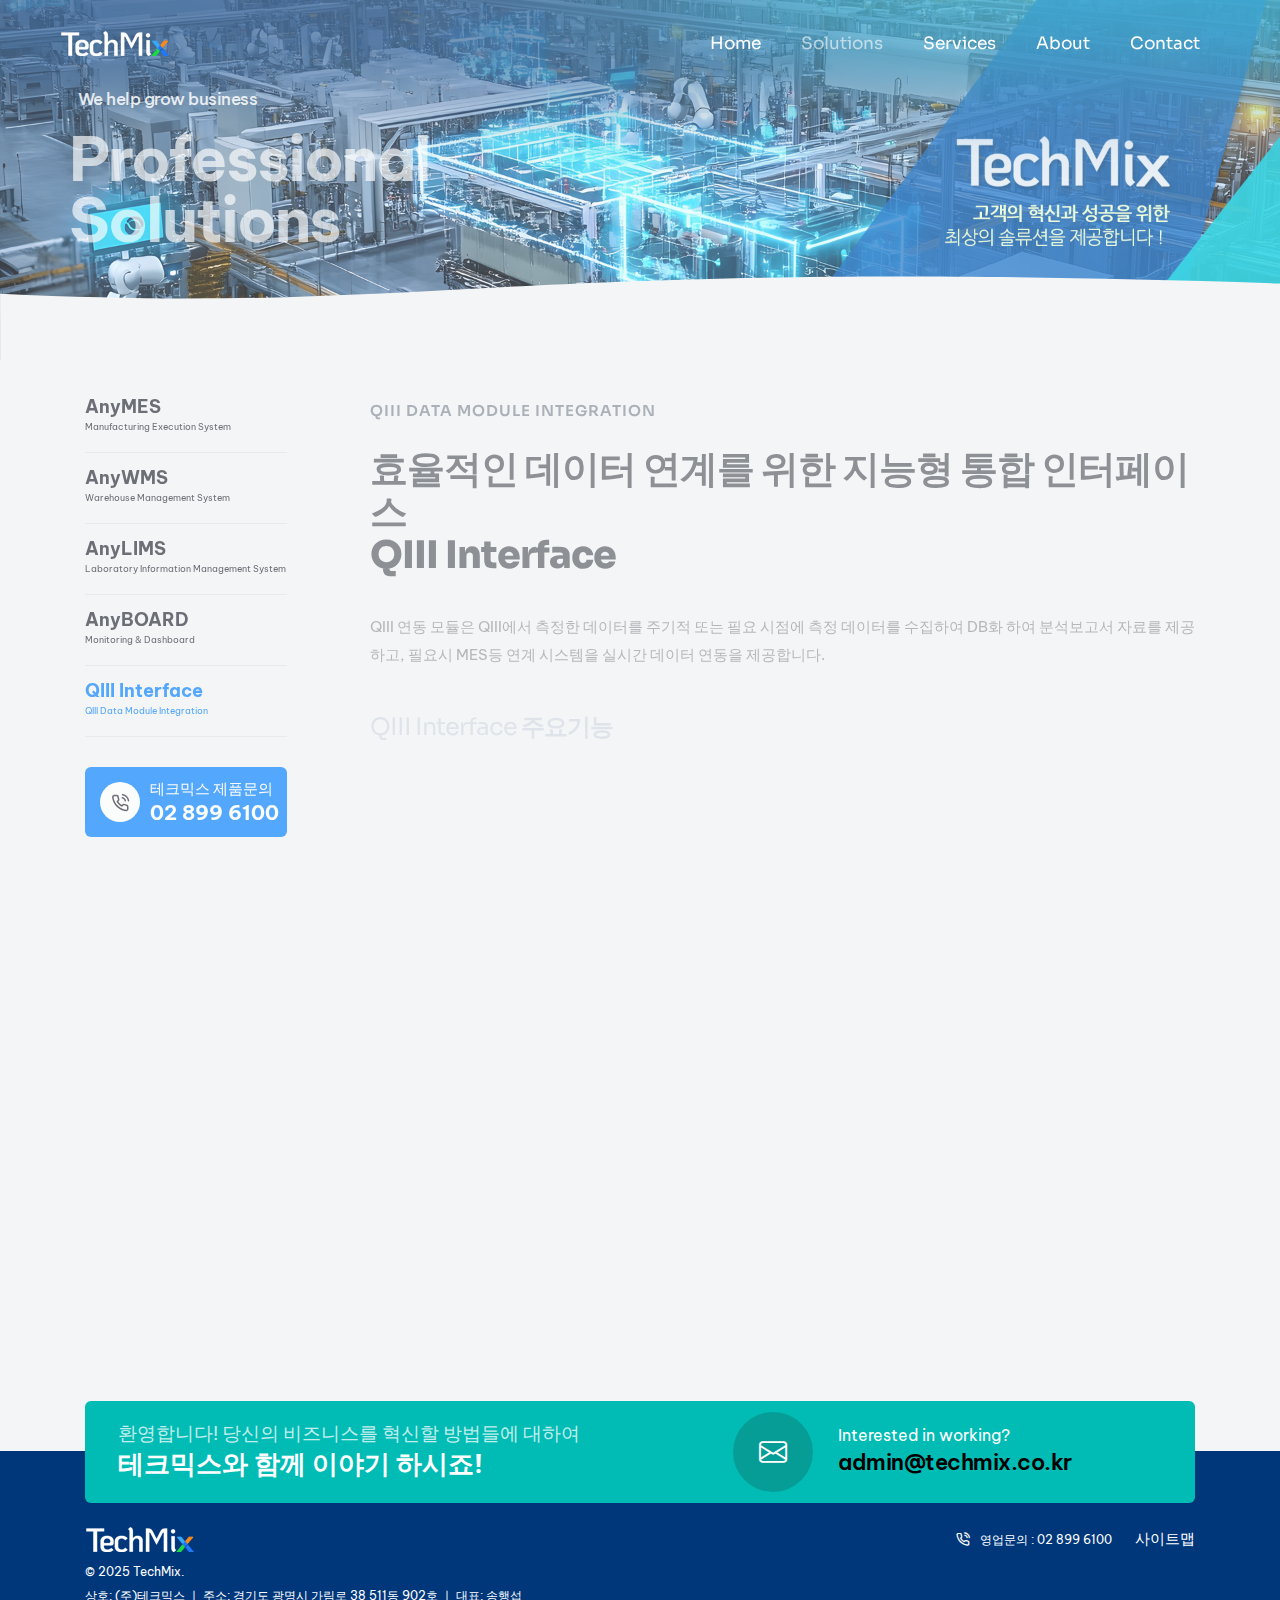
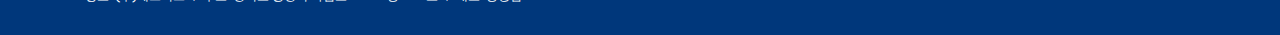
<file: solutions/anyq3.html>
﻿<!doctype html>
<html class="no-js" lang="en">
    <head>
        <title>테크믹스</title>
        <meta charset="utf-8">
        <meta http-equiv="X-UA-Compatible" content="IE=edge" />
        <meta name="author" content="테크믹스">
        <meta name="viewport" content="width=device-width,initial-scale=1.0" />
        <meta name="google-site-verification" content="LbxBjCWePerbiltFSG-Yi7Rg-KFTv3bO7X3UViPPkB0" />
        <meta name="naver-site-verification" content="22c898dd7f7201aa998e720ad3671b93d77de8cb" />
        <link rel="canonical" href="https://www.techmix.co.kr/" />
        <meta name="robots" content="index,follow" />
        <meta name="subject" content="테크믹스" />
        <meta name="title" content="테크믹스" />
        <meta name="author" content="테크믹스">
        <meta name="description" content="MES/POP, WMS, LIMS 솔루션 제공, 스마트 공장 컨설팅, 개발, 운영 서비 지원, 생산관리 솔루션 전문기업 테크믹스."/>
        <meta name="keywords" content="테크믹스, MES, WMS, LIMS, monitoring, board, 스마트공장, 스마트 인더스트리, 생산관리" />

        <meta property="og:type" content="website" />
        <meta property="og:rich_attachment" content="true" />
        <meta property="og:site_name" content="테크믹스" />
        <meta property="og:title" content="테크믹스" />
        <meta property="og:description" content="MES/POP, WMS, LIMS 솔루션 제공, 스마트 공장 컨설팅, 개발, 운영 서비 지원, 생산관리 솔루션 전문기업 테크믹스." />
        <meta property="og:image" content="https://www.techmix.co.kr/images/main-concept-mes.png" />
        <meta property="og:url" content="https://www.techmix.co.kr/" />

        <meta name="twitter:card" content="summary_large_image">
        <meta name="twitter:title" content="테크믹스" />
        <meta name="twitter:description" content="MES/POP, WMS, LIMS 솔루션 제공, 스마트 공장 컨설팅, 개발, 운영 서비 지원, 생산관리 솔루션 전문기업 테크믹스." />
        <meta name="twitter:image" content="https://www.techmix.co.kr/images/main-concept-mes.png" />
            
        <meta itemprop="name" content="테크믹스" />
        <meta itemprop="description" content="MES/POP, WMS, LIMS 솔루션 제공, 스마트 공장 컨설팅, 개발, 운영 서비 지원, 생산관리 솔루션 전문기업 테크믹스." />
        <meta itemprop="image" content="https://www.techmix.co.kr/images/main-concept-mes.png" />
        <!-- favicon icon -->
        <link rel="shortcut icon" href="../images/favicon.png">
        <link rel="apple-touch-icon" href="../images/apple-touch-icon-57x57.png">
        <link rel="apple-touch-icon" sizes="72x72" href="../images/apple-touch-icon-72x72.png">
        <link rel="apple-touch-icon" sizes="114x114" href="../images/apple-touch-icon-114x114.png">
        <!-- google fonts preconnect -->
        <link rel="preconnect" href="https://fonts.googleapis.com" crossorigin>
        <link rel="preconnect" href="https://fonts.gstatic.com" crossorigin>
        <!-- style sheets and font icons -->
        <link rel="stylesheet" href="../css/vendors.min.css"/>
        <link rel="stylesheet" href="../css/icon.min.css"/>
        <link rel="stylesheet" href="../css/style.css"/>
        <link rel="stylesheet" href="../css/responsive.css"/>
        <link rel="stylesheet" href="../css/business.css" />
        <link rel="stylesheet" href="../css/techmix.css" />
    </head>
    <body data-mobile-nav-style="classic" class="primary-bg-color">  
        <!-- start header -->
        <header> 
            <!-- start navigation -->
            <nav class="navbar navbar-expand-lg header-transparent bg-transparent header-reverse" data-header-hover="light">
                <div class="container-fluid">
                    <div class="col-auto col-xxl-3 col-lg-2 me-lg-0 me-auto">
                        <a class="navbar-brand" href="../index.html">
                            <img src="../images/demo-business-logo-white.png" data-at2x="../images/demo-business-logo-white@2x.png" alt="" class="default-logo">
                            <img src="../images/demo-business-logo-black.png" data-at2x="../images/demo-business-logo-black@2x.png" alt="" class="alt-logo">
                            <img src="../images/demo-business-logo-black.png" data-at2x="../images/demo-business-logo-black@2x.png" alt="" class="mobile-logo"> 
                        </a>
                    </div>
                    <div class="col-auto menu-order position-static">
                        <button class="navbar-toggler float-start" type="button" data-bs-toggle="collapse" data-bs-target="#navbarNav" aria-controls="navbarNav" aria-label="Toggle navigation">
                            <span class="navbar-toggler-line"></span>
                            <span class="navbar-toggler-line"></span>
                            <span class="navbar-toggler-line"></span>
                            <span class="navbar-toggler-line"></span>
                        </button>
                        <div class="collapse navbar-collapse" id="navbarNav"> 
                            <ul class="navbar-nav alt-font"> 
                                <li class="nav-item"><a href="../index.html" class="nav-link">Home</a></li>
                                <li class="nav-item dropdown dropdown-with-icon-style02">
                                    <a href="anymes.html" class="nav-link">Solutions</a>
                                    <i class="fa-solid fa-angle-down dropdown-toggle" id="navbarDropdownMenuLink" role="button" data-bs-toggle="dropdown" aria-expanded="false"></i>
                                    <ul class="dropdown-menu" aria-labelledby="navbarDropdownMenuLink"> 
                                        <li><a href="anymes.html"><i class="bi bi-laptop"></i>AnyMES</a></li>
                                        <li><a href="anywms.html"><i class="bi bi-laptop"></i>AnyWMS</a></li>
                                        <li><a href="anylims.html"><i class="bi bi-laptop"></i>AnyLIMS</a></li>
                                        <li><a href="anyboard.html"><i class="bi bi-laptop"></i>AnyBoard</a></li>
                                        <li><a href="anyq3.html"><i class="bi bi-laptop"></i>AnyQIII</a></li>
                                    </ul>
                                </li>
                                <li class="nav-item dropdown dropdown-with-icon-style02">
                                    <a href="../services/bizarea.html" class="nav-link">Services</a>
                                    <i class="fa-solid fa-angle-down dropdown-toggle" id="navbarDropdownMenuLink" role="button" data-bs-toggle="dropdown" aria-expanded="false"></i>
                                    <ul class="dropdown-menu" aria-labelledby="navbarDropdownMenuLink"> 
                                        <li><a href="../services/bizarea.html"><i class="bi bi-boxes"></i>사업분야</a></li>
                                        <li><a href="../services/biztrack.html"><i class="bi bi-boxes"></i>사업실적</a></li>
                                    </ul>
                                </li>
                                <li class="nav-item dropdown dropdown-with-icon-style02">
                                    <a href="../about/about.html" class="nav-link">About</a>
                                    <i class="fa-solid fa-angle-down dropdown-toggle" id="navbarDropdownMenuLink" role="button" data-bs-toggle="dropdown" aria-expanded="false"></i>
                                    <ul class="dropdown-menu" aria-labelledby="navbarDropdownMenuLink"> 
                                        <li><a href="../about/about.html"><i class="bi bi-buildings"></i>회사개요</a></li>
                                        <li><a href="../about/why.html"><i class="bi bi-buildings"></i>Why TechMix?</a></li>
                                        <li><a href="../about/clients.html"><i class="bi bi-buildings"></i>고객사</a></li>
                                        <li><a href="../about/notice.html"><i class="bi bi-buildings"></i>공지사항</a></li>
                                    </ul>
                                </li>
                                <li class="nav-item"><a href="../contact/contact.html" class="nav-link">Contact</a></li>
                            </ul>
                        </div>
                    </div>
                </div>
            </nav>
            <!-- end navigation -->
        </header>
        <!-- end header --> 

        <!-- start page title begin -->
        <section class="cover-background page-title-big-typography ipad-top-space-margin xs-py-0" style="background-image: url('../images/sub-concept-solutions.png')" data-anime='{ "opacity": [0, 1], "easing": "easeOutQuad" }'>
            <div class="shape-image-animation bottom-0 p-0 w-100 d-none d-md-block"> 
                <svg xmlns="http://www.w3.org/2000/svg" widht="3000" height="300" viewBox="0 180 2500 200" fill="#F4F5F6"> 
                <path class="st1" d="M 0 250 C 1200 400 1200 50 3000 250 L 3000 550 L 0 550 L 0 250">
                <animate
                    attributeName="d"
                    dur="5s"
                    values="M 0 250 C 1200 400 1200 50 3000 250 L 3000 550 L 0 550 L 0 250;
                            M 0 250 C 400 50 400 400 3000 250 L 3000 550 L 0 550 L 0 250;
                            M 0 250 C 1200 400 1200 50 3000 250 L 3000 550 L 0 550 L 0 250"
                    repeatCount="indefinite"
                    />
                </path>
                </svg>
            </div>
            <div class="container">
                <div class="row align-items-center extra-small-screen">
                    <div class="col-9 col-lg-5 col-sm-6 position-relative page-title-extra-small" data-anime='{ "el": "childs", "opacity": [0, 1], "translateX": [-50, 0], "duration": 800, "delay": 0, "staggervalue": 150, "easing": "easeOutQuad" }'>
                        <h1 class="mb-20px text-white fw-500 ls-minus-05px">We help grow business</h1>
                        <h2 class=" fw-700 text-white mb-0 ls-minus-2px">Professional Solutions</h2>
                    </div>
                </div>
            </div>
        </section>
        <!-- end page title end --> 

        <!-- start section 내용 -->  
        <section class="overlap-height position-relative">
            <div class="container overlap-gap-section">
                <div class="row">
                    <div class="col-lg-3 pe-6 order-2 order-lg-1 lg-pe-4 md-pe-15px" data-anime='{ "el": "childs", "translateY": [50, 0], "opacity": [0,1], "duration": 1200, "delay": 0, "staggervalue": 150, "easing": "easeOutQuad" }'>
                        <div class="position-sticky top-80px lg-top-40px">
                            <div class="mb-30px">
                                <ul class="p-0 m-0 list-style-02 fs-18 fw-500">
                                    <li class="pb-15px mb-15px border-bottom border-color-extra-medium-gray">
                                        <a href="anymes.html" class="text-dark-gray text-base-color-hover fw-700 lh-20">
                                            AnyMES
                                            <span class="d-block fs-9 fw-400">Manufacturing Execution System</span>
                                        </a>
                                    </li>
                                    <li class="pb-15px mb-15px border-bottom border-color-extra-medium-gray">
                                        <a href="anywms.html" class="text-dark-gray text-base-color-hover fw-700 lh-20">
                                            AnyWMS
                                            <span class="d-block fs-9 fw-400">Warehouse Management System</span>
                                        </a>
                                    </li>
                                    <li class="pb-15px mb-15px border-bottom border-color-extra-medium-gray">
                                        <a href="anylims.html" class="text-dark-gray text-base-color-hover fw-700 lh-20">
                                            AnyLIMS
                                            <span class="d-block fs-9 fw-400">Laboratory Information Management System</span>
                                        </a>
                                    </li>
                                    <li class="pb-15px mb-15px border-bottom border-color-extra-medium-gray">
                                        <a href="anyboard.html" class="text-dark-gray text-base-color-hover fw-700 lh-20">
                                            AnyBOARD
                                            <span class="d-block fs-9 fw-400">Monitoring & Dashboard</span>
                                        </a>
                                    </li>
                                    <li class="pb-15px mb-15px border-bottom border-color-extra-medium-gray">
                                        <a href="anyq3.html" class="text-base-color text-base-color-hover fw-700 lh-20">
                                            QIII Interface
                                            <span class="d-block fs-9 fw-400">QIII Data Module Integration</span>
                                        </a>
                                    </li>
                                </ul>
                            </div>
                            <div class="bg-base-color border-radius-6px ps-15px pb-10px pt-10px lg-ps-10px mb-10px">
                                <div class="feature-box feature-box-left-icon-middle">
                                    <div class="feature-box-icon feature-box-icon-rounded w-40px h-40px me-10px lg-me-10px rounded-circle bg-white">
                                        <i class="feather icon-feather-phone-call icon-small text-dark-gray"></i>
                                    </div>
                                    <div class="feature-box-content last-paragraph-no-margin text-white lh-24">
                                        <span class="d-block">테크믹스 제품문의</span>
                                        <a href="tel:028996100" class="text-dark-gray fs-20 fw-700">02 899 6100</a>
                                    </div>
                                </div>
                            </div>
                        </div>
                    </div>
                    <div class="col-lg-9 order-1 order-lg-2 md-mb-50px" data-anime='{ "el": "childs", "translateY": [50, 0], "opacity": [0,1], "duration": 1200, "delay": 0, "staggervalue": 150, "easing": "easeOutQuad" }'>
                        <!-- description begin-->
                        <span class="alt-font text-uppercase fw-600 mb-15px d-inline-block ls-1px">QIII Data Module Integration</span>
                        <h4 class="alt-font fw-600 text-dark-gray ls-minus-1px shadow-none" data-shadow-animation="true" data-animation-delay="1500">효율적인 데이터 연계를 위한 지능형 통합 인터페이스</br>
                            <span class="text-highlight fw-800">QIII Interface<span class="bg-gradient-emerald-blue-emerald-green h-8px bottom-10px opacity-6 separator-animation"></span></span></h4>
                        <p class="mb-35px sm-mb-25px text-dark-gray">QIII 연동 모듈은 QIII에서 측정한 데이터를 주기적 또는 필요 시점에 측정 데이터를 수집하여 DB화 하여 분석보고서 자료를 제공하고, 필요시 MES등 연계 시스템을 실시간 데이터 연동을 제공합니다.
                        </p> 
                        <!-- 제품 주요기능 4개 begin -->
                        <h6 class="alt-font text-medium-slate-blue ls-minus-1px shadow-none mb-10px" data-shadow-animation="true" data-animation-delay="1500">
                            QIII Interface <span class="text-highlight fw-700">주요기능<span class="bg-gradient-emerald-blue-emerald-green h-7px bottom-5px opacity-6 separator-animation"></span></span>
                        </h6>
                        <div class="row row-cols-1 row-cols-xl-2 row-cols-lg-2 row-cols-md-2 justify-content-center">                  
                            <!-- start features box item -->
                            <div class="col icon-with-text-style-08 lg-mb-30px sm-mb-20px mb-30px">
                                <div class="feature-box feature-box-left-icon-middle">
                                    <div class="feature-box-icon hover-box dark-hover feature-box-icon-rounded w-70px h-70px rounded-circle bg-medium-slate-blue opacity-medium">
                                        <i class="bi bi-database-check icon-medium text-white"></i>
                                        <div class="feature-box-icon-hover bg-dark-gray rounded-circle"></div>
                                    </div>
                                    <div class="feature-box-content last-paragraph-no-margin">
                                        <span class="d-inline-block fs-18 fw-600 text-dark-gray">다양한 데이터 소스 연동 및 변환</span>
                                        <p class="fs-15 lh-24 mb-5px">여러 데이터 소스(데이터베이스, API, 파일, IoT 장치 등)와 연동할 수 있으며, 데이터 변환 및 정제 기능을 제공하여 원하는 형태로 가공
                                        </p>
                                    </div>
                                </div>
                            </div>
                            <!-- end features box item -->
                            <!-- start features box item -->
                            <div class="col icon-with-text-style-08 lg-mb-30px sm-mb-20px mb-30px">
                                <div class="feature-box feature-box-left-icon-middle">
                                    <div class="feature-box-icon hover-box dark-hover feature-box-icon-rounded w-70px h-70px rounded-circle bg-medium-slate-blue opacity-medium">
                                        <i class="bi bi-boxes icon-medium text-white"></i>
                                        <div class="feature-box-icon-hover bg-dark-gray rounded-circle"></div>
                                    </div>
                                    <div class="feature-box-content last-paragraph-no-margin">
                                        <span class="d-inline-block fs-18 fw-600 text-dark-gray">실시간 데이터 동기화 및 처리</span>
                                        <p class="fs-15 lh-24 mb-5px">실시간으로 데이터를 수집, 변환, 배포하여 최신 데이터를 빠르게 반영할 수 있으며, 이벤트 기반의 데이터 처리 기능을 제공
                                        </p>
                                    </div>
                                </div>
                            </div>
                            <!-- end features box item -->

                            <!-- start features box item -->
                            <div class="col icon-with-text-style-08 lg-mb-30px sm-mb-20px mb-30px">
                                <div class="feature-box feature-box-left-icon-middle">
                                    <div class="feature-box-icon hover-box dark-hover feature-box-icon-rounded w-70px h-70px rounded-circle bg-medium-slate-blue opacity-medium">
                                        <i class="bi bi-truck icon-medium text-white"></i>
                                        <div class="feature-box-icon-hover bg-dark-gray rounded-circle"></div>
                                    </div>
                                    <div class="feature-box-content last-paragraph-no-margin">
                                        <span class="d-inline-block fs-18 fw-600 text-dark-gray">자동화된 데이터 모니터링 및 로깅</span>
                                        <p class="fs-15 lh-24 mb-5px">데이터 연동 상태를 실시간으로 모니터링하고, 이상 감지 및 오류 발생 시 자동 알림 기능을 제공하여 안정적인 운영이 가능
                                        </p>
                                    </div>
                                </div>
                            </div>
                            <!-- end features box item -->
                            <!-- start features box item -->
                            <div class="col icon-with-text-style-08 lg-mb-30px sm-mb-20px mb-30px">
                                <div class="feature-box feature-box-left-icon-middle">
                                    <div class="feature-box-icon hover-box dark-hover feature-box-icon-rounded w-70px h-70px rounded-circle bg-medium-slate-blue opacity-medium">
                                        <i class="bi bi-bricks icon-medium text-white"></i>
                                        <div class="feature-box-icon-hover bg-dark-gray rounded-circle"></div>
                                    </div>
                                    <div class="feature-box-content last-paragraph-no-margin">
                                        <span class="d-inline-block fs-18 fw-600 text-dark-gray">보안 및 접근 제어 기능</span>
                                        <p class="fs-15 lh-24 mb-5px">데이터 암호화, 사용자 접근 권한 설정, 인증 및 로그 관리 기능을 제공하여 보안성을 강화하고 데이터 무결성을 유지할 수 있습니다.
                                        </p>
                                    </div>
                                </div>
                            </div>
                            <!-- end features box item -->
                        </div>
                        <!-- 제품 주요기능 12개 end -->
                        <div id="particles-01" data-particle="true" data-particle-options='{"particles": {"number": {"value": 5,"density": {"enable": true,"value_area": 1000}},"color":{"value":["#b7b9be", "#296bfd"]},"shape": {"type": "circle","stroke":{"width":0,"color":"#000000"}},"opacity": {"value": 0.5,"random": false,"anim": {"enable": false,"speed": 1,"sync": false}},"size": {"value": 8,"random": true,"anim": {"enable": false,"sync": true}},"move": {"enable": true,"speed":2,"direction": "right","random": false,"straight": false}},"interactivity": {"detect_on": "canvas","events": {"onhover": {"enable": false,"mode": "repulse"},"onclick": {"enable": false,"mode": "push"},"resize": true}},"retina_detect": false}' class="position-absolute h-100 top-0 left-0 z-index-minus-1"></div>
                        <!-- 제품 특장점 begin -->
                        <h6 class="alt-font text-medium-slate-blue ls-minus-1px shadow-none mt-40px mb-10px" data-shadow-animation="true" data-animation-delay="1500">
                            QIII Interface <span class="text-highlight fw-700">구성<span class="bg-gradient-emerald-blue-emerald-green h-7px bottom-5px opacity-6 separator-animation"></span></span>
                        </h6>
                        <!-- 제품 특장점 end -->
                        <img src="../images/q3.png"/>
                    </div>
                </div>
            </div>
        </section>
        <!-- end section 내용 -->

        <!-- start footer -->
        <footer class="pt-2 pb-2 sm-pt-20px sm-pb-25px footer-dark bg-medium-slate-blue mt-3"> 
            <div class="container overlap-section">
                <div class="row g-0 justify-content-center align-items-center secondary-bg-focus-color border-radius-6px ps-3 pe-2 pt-1 pb-1 lg-p-15px sm-p-10px mb-2">
                    <div class="col-lg-6 col-md-9 text-center text-lg-start md-mb-20px">
                        <span class="text-white fs-19 lh-24 mb-5px d-block fw-400 opacity75">환영합니다! 당신의 비즈니스를 혁신할 방법들에 대하여</span>
                        <span class="text-white fs-26 lh-28 mb-5px d-block fw-700">테크믹스와 함께 이야기 하시죠!</span>
                    </div>
                    <div class="col-auto col-lg-5 icon-with-text-style-08 offset-lg-1">
                        <div class="feature-box feature-box-left-icon-middle overflow-hidden">
                            <div class="feature-box-icon feature-box-icon-rounded w-80px h-80px rounded-circle bg-dark-gray-transparent-light me-25px lg-me-20px">
                                <i class="bi bi-envelope icon-very-medium text-white"></i>
                            </div>
                            <div class="feature-box-content last-paragraph-no-margin">
                                <span class="text-white fs-16 lh-20 mb-5px d-block">Interested in working?</span>
                                <h6 class="d-inline-block fw-600 mb-0 fs-22"><a href="mailto:admin@techmix.co.kr" class="text-black text-white-hover">admin@techmix.co.kr</a></h6> 
                            </div>
                        </div>
                    </div>
                </div>
            </div>
            <div class="container">
                <div class="row">
                    <!-- start footer left column -->
                    <div class="col-lg-6 col-sm-6 last-paragraph-no-margin order-5 order-sm-4 order-lg-1 text-center text-sm-start">
                        <a href="../index.html" class="footer-logo mb-10px d-block d-lg-inline-block"><img src="../images/demo-business-logo-white.png" data-at2x="../images/demo-business-logo-white@2x.png" alt=""></a>
                        <p class="lh-18 fs-12 text-white mb-0px">&COPY;  2025 TechMix.</p>
                        <p class="w-90 sm-w-100 d-inline-block mb-0px fs-12 lh-18 text-white">상호: (주)테크믹스 ㅣ 주소: 경기도 광명시 가림로 38 511동 902호 ㅣ 대표: 송행섭 </p>
                    </div>
                    <!-- end footer left column -->
                    <!-- start footer right column -->
                    <div class="col-lg-6 col-sm-6 md-mb-20px sm-mb-5px order-2 order-lg-3 text-end">
                        <i class="feather icon-feather-phone-call icon-very-small text-white me-10px"></i><a href="tel:28996100" class="text-white fs-12 lh-22 me-20px">영업문의 : 02 899 6100</a>
                        <a href="../sitemap.html"><span class="alt-font d-inline-block text-white mb-0px">사이트맵</span></a>
                    </div>
                    <!-- end footer right column -->
                </div>
            </div> 
        </footer>
        <!-- end footer -->
         <!-- start scroll progress -->
        <div class="scroll-progress d-none d-xxl-block">
          <a href="#" class="scroll-top" aria-label="scroll">
            <span class="scroll-text">Scroll</span><span class="scroll-line"><span class="scroll-point"></span></span>
          </a>
        </div>
        <!-- end scroll progress -->
        <!-- javascript libraries -->
        <script type="text/javascript" src="../js/jquery.js"></script>
        <script type="text/javascript" src="../js/vendors.min.js"></script>
        <script type="text/javascript" src="../js/main.js"></script>
    </body>
</html>
</file>
<file: css/icon.min.css>
@charset "UTF-8";/*!
    Font Awesome
    Version: 6.5.1
    Plugin URL: https://fontawesome.com
    License: Copyright 2023 Fonticons, Inc. | https://fontawesome.com/license/free (Icons: CC BY 4.0, Fonts: SIL OFL 1.1, Code: MIT License)
!*/.fa-stack,.fa-ul>li{position:relative}.fa-beat,.fa-bounce{-webkit-animation-delay:var(--fa-animation-delay,0s);-webkit-animation-duration:var(--fa-animation-duration,1s)}.fa{font-family:var(--fa-style-family,"Font Awesome 6 Free");font-weight:var(--fa-style,900)}.fa-brands,.fa-regular,.fab,.far{font-weight:400}.fa,.fa-brands,.fa-classic,.fa-regular,.fa-sharp,.fa-solid,.fab,.far,.fas{-moz-osx-font-smoothing:grayscale;-webkit-font-smoothing:antialiased;display:var(--fa-display,inline-block);font-style:normal;font-variant:normal;line-height:1;text-rendering:auto}.fa-classic,.fa-regular,.fa-solid,.far,.fas{font-family:"Font Awesome 6 Free"}.fa-brands,.fab{font-family:"Font Awesome 6 Brands"}.fa-1x{font-size:1em}.fa-2x,.fa-2xl,.fa-stack-2x{font-size:2em}.fa-3x{font-size:3em}.fa-4x{font-size:4em}.fa-5x{font-size:5em}.fa-6x{font-size:6em}.fa-7x{font-size:7em}.fa-8x{font-size:8em}.fa-9x{font-size:9em}.fa-10x{font-size:10em}.fa-2xs{font-size:.625em;line-height:.1em;vertical-align:.225em}.fa-xs{font-size:.75em;line-height:.08333em;vertical-align:.125em}.fa-sm{font-size:.875em;line-height:.07143em;vertical-align:.05357em}.fa-lg{font-size:1.25em;line-height:.05em;vertical-align:-.075em}.fa-xl{font-size:1.5em;line-height:.04167em;vertical-align:-.125em}.fa-2xl{line-height:.03125em;vertical-align:-.1875em}.fa-fw{text-align:center;width:1.25em}.fa-ul{list-style-type:none;margin-left:var(--fa-li-margin,2.5em);padding-left:0}.fa-li{left:calc(var(--fa-li-width,2em) * -1);position:absolute;text-align:center;width:var(--fa-li-width,2em);line-height:inherit}.fa-border{border-color:var(--fa-border-color,#eee);border-radius:var(--fa-border-radius,.1em);border-style:var(--fa-border-style,solid);border-width:var(--fa-border-width,.08em);padding:var(--fa-border-padding,.2em .25em .15em)}.fa-pull-left{float:left;margin-right:var(--fa-pull-margin,.3em)}.fa-pull-right{float:right;margin-left:var(--fa-pull-margin,.3em)}.fa-beat{-webkit-animation-name:fa-beat;animation-name:fa-beat;animation-delay:var(--fa-animation-delay,0s);-webkit-animation-direction:var(--fa-animation-direction,normal);animation-direction:var(--fa-animation-direction,normal);animation-duration:var(--fa-animation-duration,1s);-webkit-animation-iteration-count:var(--fa-animation-iteration-count,infinite);animation-iteration-count:var(--fa-animation-iteration-count,infinite);-webkit-animation-timing-function:var(--fa-animation-timing,ease-in-out);animation-timing-function:var(--fa-animation-timing,ease-in-out)}.fa-bounce,.fa-fade{-webkit-animation-direction:var(--fa-animation-direction,normal);-webkit-animation-iteration-count:var(--fa-animation-iteration-count,infinite)}.fa-bounce{-webkit-animation-name:fa-bounce;animation-name:fa-bounce;animation-delay:var(--fa-animation-delay,0s);animation-direction:var(--fa-animation-direction,normal);animation-duration:var(--fa-animation-duration,1s);animation-iteration-count:var(--fa-animation-iteration-count,infinite);-webkit-animation-timing-function:var(--fa-animation-timing,cubic-bezier(.28,.84,.42,1));animation-timing-function:var(--fa-animation-timing,cubic-bezier(.28,.84,.42,1))}.fa-beat-fade,.fa-fade{-webkit-animation-delay:var(--fa-animation-delay,0s)}.fa-fade{-webkit-animation-name:fa-fade;animation-name:fa-fade;animation-delay:var(--fa-animation-delay,0s);animation-direction:var(--fa-animation-direction,normal);-webkit-animation-duration:var(--fa-animation-duration,1s);animation-duration:var(--fa-animation-duration,1s);animation-iteration-count:var(--fa-animation-iteration-count,infinite);-webkit-animation-timing-function:var(--fa-animation-timing,cubic-bezier(.4,0,.6,1));animation-timing-function:var(--fa-animation-timing,cubic-bezier(.4,0,.6,1))}.fa-beat-fade,.fa-flip{-webkit-animation-direction:var(--fa-animation-direction,normal);-webkit-animation-iteration-count:var(--fa-animation-iteration-count,infinite)}.fa-beat-fade{-webkit-animation-name:fa-beat-fade;animation-name:fa-beat-fade;animation-delay:var(--fa-animation-delay,0s);animation-direction:var(--fa-animation-direction,normal);-webkit-animation-duration:var(--fa-animation-duration,1s);animation-duration:var(--fa-animation-duration,1s);animation-iteration-count:var(--fa-animation-iteration-count,infinite);-webkit-animation-timing-function:var(--fa-animation-timing,cubic-bezier(.4,0,.6,1));animation-timing-function:var(--fa-animation-timing,cubic-bezier(.4,0,.6,1))}.fa-flip,.fa-shake{-webkit-animation-delay:var(--fa-animation-delay,0s)}.fa-flip{-webkit-animation-name:fa-flip;animation-name:fa-flip;animation-delay:var(--fa-animation-delay,0s);animation-direction:var(--fa-animation-direction,normal);-webkit-animation-duration:var(--fa-animation-duration,1s);animation-duration:var(--fa-animation-duration,1s);animation-iteration-count:var(--fa-animation-iteration-count,infinite);-webkit-animation-timing-function:var(--fa-animation-timing,ease-in-out);animation-timing-function:var(--fa-animation-timing,ease-in-out)}.fa-shake,.fa-spin{-webkit-animation-direction:var(--fa-animation-direction,normal);-webkit-animation-iteration-count:var(--fa-animation-iteration-count,infinite)}.fa-shake{-webkit-animation-name:fa-shake;animation-name:fa-shake;animation-delay:var(--fa-animation-delay,0s);animation-direction:var(--fa-animation-direction,normal);-webkit-animation-duration:var(--fa-animation-duration,1s);animation-duration:var(--fa-animation-duration,1s);animation-iteration-count:var(--fa-animation-iteration-count,infinite);-webkit-animation-timing-function:var(--fa-animation-timing,linear);animation-timing-function:var(--fa-animation-timing,linear)}.fa-spin{-webkit-animation-name:fa-spin;animation-name:fa-spin;-webkit-animation-delay:var(--fa-animation-delay,0s);animation-delay:var(--fa-animation-delay,0s);animation-direction:var(--fa-animation-direction,normal);-webkit-animation-duration:var(--fa-animation-duration,2s);animation-duration:var(--fa-animation-duration,2s);animation-iteration-count:var(--fa-animation-iteration-count,infinite);-webkit-animation-timing-function:var(--fa-animation-timing,linear);animation-timing-function:var(--fa-animation-timing,linear)}.fa-spin-reverse{--fa-animation-direction:reverse}.fa-pulse,.fa-spin-pulse{-webkit-animation-name:fa-spin;animation-name:fa-spin;-webkit-animation-direction:var(--fa-animation-direction,normal);animation-direction:var(--fa-animation-direction,normal);-webkit-animation-duration:var(--fa-animation-duration,1s);animation-duration:var(--fa-animation-duration,1s);-webkit-animation-iteration-count:var(--fa-animation-iteration-count,infinite);animation-iteration-count:var(--fa-animation-iteration-count,infinite);-webkit-animation-timing-function:var(--fa-animation-timing,steps(8));animation-timing-function:var(--fa-animation-timing,steps(8))}@media (prefers-reduced-motion:reduce){.fa-beat,.fa-beat-fade,.fa-bounce,.fa-fade,.fa-flip,.fa-pulse,.fa-shake,.fa-spin,.fa-spin-pulse{-webkit-animation-delay:-1ms;animation-delay:-1ms;-webkit-animation-duration:1ms;animation-duration:1ms;-webkit-animation-iteration-count:1;animation-iteration-count:1;-webkit-transition-delay:0s;transition-delay:0s;-webkit-transition-duration:0s;transition-duration:0s}}@-webkit-keyframes fa-beat{0%,90%{-webkit-transform:scale(1);transform:scale(1)}45%{-webkit-transform:scale(var(--fa-beat-scale,1.25));transform:scale(var(--fa-beat-scale,1.25))}}@keyframes fa-beat{0%,90%{-webkit-transform:scale(1);transform:scale(1)}45%{-webkit-transform:scale(var(--fa-beat-scale,1.25));transform:scale(var(--fa-beat-scale,1.25))}}@-webkit-keyframes fa-bounce{0%,100%,64%{-webkit-transform:scale(1,1) translateY(0);transform:scale(1,1) translateY(0)}10%{-webkit-transform:scale(var(--fa-bounce-start-scale-x,1.1),var(--fa-bounce-start-scale-y,.9)) translateY(0);transform:scale(var(--fa-bounce-start-scale-x,1.1),var(--fa-bounce-start-scale-y,.9)) translateY(0)}30%{-webkit-transform:scale(var(--fa-bounce-jump-scale-x,.9),var(--fa-bounce-jump-scale-y,1.1)) translateY(var(--fa-bounce-height,-.5em));transform:scale(var(--fa-bounce-jump-scale-x,.9),var(--fa-bounce-jump-scale-y,1.1)) translateY(var(--fa-bounce-height,-.5em))}50%{-webkit-transform:scale(var(--fa-bounce-land-scale-x,1.05),var(--fa-bounce-land-scale-y,.95)) translateY(0);transform:scale(var(--fa-bounce-land-scale-x,1.05),var(--fa-bounce-land-scale-y,.95)) translateY(0)}57%{-webkit-transform:scale(1,1) translateY(var(--fa-bounce-rebound,-.125em));transform:scale(1,1) translateY(var(--fa-bounce-rebound,-.125em))}}@keyframes fa-bounce{0%,100%,64%{-webkit-transform:scale(1,1) translateY(0);transform:scale(1,1) translateY(0)}10%{-webkit-transform:scale(var(--fa-bounce-start-scale-x,1.1),var(--fa-bounce-start-scale-y,.9)) translateY(0);transform:scale(var(--fa-bounce-start-scale-x,1.1),var(--fa-bounce-start-scale-y,.9)) translateY(0)}30%{-webkit-transform:scale(var(--fa-bounce-jump-scale-x,.9),var(--fa-bounce-jump-scale-y,1.1)) translateY(var(--fa-bounce-height,-.5em));transform:scale(var(--fa-bounce-jump-scale-x,.9),var(--fa-bounce-jump-scale-y,1.1)) translateY(var(--fa-bounce-height,-.5em))}50%{-webkit-transform:scale(var(--fa-bounce-land-scale-x,1.05),var(--fa-bounce-land-scale-y,.95)) translateY(0);transform:scale(var(--fa-bounce-land-scale-x,1.05),var(--fa-bounce-land-scale-y,.95)) translateY(0)}57%{-webkit-transform:scale(1,1) translateY(var(--fa-bounce-rebound,-.125em));transform:scale(1,1) translateY(var(--fa-bounce-rebound,-.125em))}}@-webkit-keyframes fa-fade{50%{opacity:var(--fa-fade-opacity,.4)}}@keyframes fa-fade{50%{opacity:var(--fa-fade-opacity,.4)}}@-webkit-keyframes fa-beat-fade{0%,100%{opacity:var(--fa-beat-fade-opacity,.4);-webkit-transform:scale(1);transform:scale(1)}50%{opacity:1;-webkit-transform:scale(var(--fa-beat-fade-scale,1.125));transform:scale(var(--fa-beat-fade-scale,1.125))}}@keyframes fa-beat-fade{0%,100%{opacity:var(--fa-beat-fade-opacity,.4);-webkit-transform:scale(1);transform:scale(1)}50%{opacity:1;-webkit-transform:scale(var(--fa-beat-fade-scale,1.125));transform:scale(var(--fa-beat-fade-scale,1.125))}}@-webkit-keyframes fa-flip{50%{-webkit-transform:rotate3d(var(--fa-flip-x,0),var(--fa-flip-y,1),var(--fa-flip-z,0),var(--fa-flip-angle,-180deg));transform:rotate3d(var(--fa-flip-x,0),var(--fa-flip-y,1),var(--fa-flip-z,0),var(--fa-flip-angle,-180deg))}}@keyframes fa-flip{50%{-webkit-transform:rotate3d(var(--fa-flip-x,0),var(--fa-flip-y,1),var(--fa-flip-z,0),var(--fa-flip-angle,-180deg));transform:rotate3d(var(--fa-flip-x,0),var(--fa-flip-y,1),var(--fa-flip-z,0),var(--fa-flip-angle,-180deg))}}@-webkit-keyframes fa-shake{0%{-webkit-transform:rotate(-15deg);transform:rotate(-15deg)}4%{-webkit-transform:rotate(15deg);transform:rotate(15deg)}24%,8%{-webkit-transform:rotate(-18deg);transform:rotate(-18deg)}12%,28%{-webkit-transform:rotate(18deg);transform:rotate(18deg)}16%{-webkit-transform:rotate(-22deg);transform:rotate(-22deg)}20%{-webkit-transform:rotate(22deg);transform:rotate(22deg)}32%{-webkit-transform:rotate(-12deg);transform:rotate(-12deg)}36%{-webkit-transform:rotate(12deg);transform:rotate(12deg)}100%,40%{-webkit-transform:rotate(0);transform:rotate(0)}}@keyframes fa-shake{0%{-webkit-transform:rotate(-15deg);transform:rotate(-15deg)}4%{-webkit-transform:rotate(15deg);transform:rotate(15deg)}24%,8%{-webkit-transform:rotate(-18deg);transform:rotate(-18deg)}12%,28%{-webkit-transform:rotate(18deg);transform:rotate(18deg)}16%{-webkit-transform:rotate(-22deg);transform:rotate(-22deg)}20%{-webkit-transform:rotate(22deg);transform:rotate(22deg)}32%{-webkit-transform:rotate(-12deg);transform:rotate(-12deg)}36%{-webkit-transform:rotate(12deg);transform:rotate(12deg)}100%,40%{-webkit-transform:rotate(0);transform:rotate(0)}}@-webkit-keyframes fa-spin{0%{-webkit-transform:rotate(0);transform:rotate(0)}100%{-webkit-transform:rotate(360deg);transform:rotate(360deg)}}@keyframes fa-spin{0%{-webkit-transform:rotate(0);transform:rotate(0)}100%{-webkit-transform:rotate(360deg);transform:rotate(360deg)}}.fa-rotate-90{-webkit-transform:rotate(90deg);transform:rotate(90deg)}.fa-rotate-180{-webkit-transform:rotate(180deg);transform:rotate(180deg)}.fa-rotate-270{-webkit-transform:rotate(270deg);transform:rotate(270deg)}.fa-flip-horizontal{-webkit-transform:scale(-1,1);transform:scale(-1,1)}.fa-flip-vertical{-webkit-transform:scale(1,-1);transform:scale(1,-1)}.fa-flip-both,.fa-flip-horizontal.fa-flip-vertical{-webkit-transform:scale(-1,-1);transform:scale(-1,-1)}.fa-rotate-by{-webkit-transform:rotate(var(--fa-rotate-angle,none));transform:rotate(var(--fa-rotate-angle,none))}.fa-stack{display:inline-block;height:2em;line-height:2em;vertical-align:middle;width:2.5em}.fa-stack-1x,.fa-stack-2x{left:0;position:absolute;text-align:center;width:100%;z-index:var(--fa-stack-z-index,auto)}.fa-stack-1x{line-height:inherit}.fa-inverse{color:var(--fa-inverse,#fff)}.fa-0::before{content:"0"}.fa-1::before{content:"1"}.fa-2::before{content:"2"}.fa-3::before{content:"3"}.fa-4::before{content:"4"}.fa-5::before{content:"5"}.fa-6::before{content:"6"}.fa-7::before{content:"7"}.fa-8::before{content:"8"}.fa-9::before{content:"9"}.fa-fill-drip::before{content:"\f576"}.fa-arrows-to-circle::before{content:"\e4bd"}.fa-chevron-circle-right::before,.fa-circle-chevron-right::before{content:"\f138"}.fa-at::before{content:"@"}.fa-trash-alt::before,.fa-trash-can::before{content:"\f2ed"}.fa-text-height::before{content:"\f034"}.fa-user-times::before,.fa-user-xmark::before{content:"\f235"}.fa-stethoscope::before{content:"\f0f1"}.fa-comment-alt::before,.fa-message::before{content:"\f27a"}.fa-info::before{content:"\f129"}.fa-compress-alt::before,.fa-down-left-and-up-right-to-center::before{content:"\f422"}.fa-explosion::before{content:"\e4e9"}.fa-file-alt::before,.fa-file-lines::before,.fa-file-text::before{content:"\f15c"}.fa-wave-square::before{content:"\f83e"}.fa-ring::before{content:"\f70b"}.fa-building-un::before{content:"\e4d9"}.fa-dice-three::before{content:"\f527"}.fa-calendar-alt::before,.fa-calendar-days::before{content:"\f073"}.fa-anchor-circle-check::before{content:"\e4aa"}.fa-building-circle-arrow-right::before{content:"\e4d1"}.fa-volleyball-ball::before,.fa-volleyball::before{content:"\f45f"}.fa-arrows-up-to-line::before{content:"\e4c2"}.fa-sort-desc::before,.fa-sort-down::before{content:"\f0dd"}.fa-circle-minus::before,.fa-minus-circle::before{content:"\f056"}.fa-door-open::before{content:"\f52b"}.fa-right-from-bracket::before,.fa-sign-out-alt::before{content:"\f2f5"}.fa-atom::before{content:"\f5d2"}.fa-soap::before{content:"\e06e"}.fa-heart-music-camera-bolt::before,.fa-icons::before{content:"\f86d"}.fa-microphone-alt-slash::before,.fa-microphone-lines-slash::before{content:"\f539"}.fa-bridge-circle-check::before{content:"\e4c9"}.fa-pump-medical::before{content:"\e06a"}.fa-fingerprint::before{content:"\f577"}.fa-hand-point-right::before{content:"\f0a4"}.fa-magnifying-glass-location::before,.fa-search-location::before{content:"\f689"}.fa-forward-step::before,.fa-step-forward::before{content:"\f051"}.fa-face-smile-beam::before,.fa-smile-beam::before{content:"\f5b8"}.fa-flag-checkered::before{content:"\f11e"}.fa-football-ball::before,.fa-football::before{content:"\f44e"}.fa-school-circle-exclamation::before{content:"\e56c"}.fa-crop::before{content:"\f125"}.fa-angle-double-down::before,.fa-angles-down::before{content:"\f103"}.fa-users-rectangle::before{content:"\e594"}.fa-people-roof::before{content:"\e537"}.fa-people-line::before{content:"\e534"}.fa-beer-mug-empty::before,.fa-beer::before{content:"\f0fc"}.fa-diagram-predecessor::before{content:"\e477"}.fa-arrow-up-long::before,.fa-long-arrow-up::before{content:"\f176"}.fa-burn::before,.fa-fire-flame-simple::before{content:"\f46a"}.fa-male::before,.fa-person::before{content:"\f183"}.fa-laptop::before{content:"\f109"}.fa-file-csv::before{content:"\f6dd"}.fa-menorah::before{content:"\f676"}.fa-truck-plane::before{content:"\e58f"}.fa-record-vinyl::before{content:"\f8d9"}.fa-face-grin-stars::before,.fa-grin-stars::before{content:"\f587"}.fa-bong::before{content:"\f55c"}.fa-pastafarianism::before,.fa-spaghetti-monster-flying::before{content:"\f67b"}.fa-arrow-down-up-across-line::before{content:"\e4af"}.fa-spoon::before,.fa-utensil-spoon::before{content:"\f2e5"}.fa-jar-wheat::before{content:"\e517"}.fa-envelopes-bulk::before,.fa-mail-bulk::before{content:"\f674"}.fa-file-circle-exclamation::before{content:"\e4eb"}.fa-circle-h::before,.fa-hospital-symbol::before{content:"\f47e"}.fa-pager::before{content:"\f815"}.fa-address-book::before,.fa-contact-book::before{content:"\f2b9"}.fa-strikethrough::before{content:"\f0cc"}.fa-k::before{content:"K"}.fa-landmark-flag::before{content:"\e51c"}.fa-pencil-alt::before,.fa-pencil::before{content:"\f303"}.fa-backward::before{content:"\f04a"}.fa-caret-right::before{content:"\f0da"}.fa-comments::before{content:"\f086"}.fa-file-clipboard::before,.fa-paste::before{content:"\f0ea"}.fa-code-pull-request::before{content:"\e13c"}.fa-clipboard-list::before{content:"\f46d"}.fa-truck-loading::before,.fa-truck-ramp-box::before{content:"\f4de"}.fa-user-check::before{content:"\f4fc"}.fa-vial-virus::before{content:"\e597"}.fa-sheet-plastic::before{content:"\e571"}.fa-blog::before{content:"\f781"}.fa-user-ninja::before{content:"\f504"}.fa-person-arrow-up-from-line::before{content:"\e539"}.fa-scroll-torah::before,.fa-torah::before{content:"\f6a0"}.fa-broom-ball::before,.fa-quidditch-broom-ball::before,.fa-quidditch::before{content:"\f458"}.fa-toggle-off::before{content:"\f204"}.fa-archive::before,.fa-box-archive::before{content:"\f187"}.fa-person-drowning::before{content:"\e545"}.fa-arrow-down-9-1::before,.fa-sort-numeric-desc::before,.fa-sort-numeric-down-alt::before{content:"\f886"}.fa-face-grin-tongue-squint::before,.fa-grin-tongue-squint::before{content:"\f58a"}.fa-spray-can::before{content:"\f5bd"}.fa-truck-monster::before{content:"\f63b"}.fa-w::before{content:"W"}.fa-earth-africa::before,.fa-globe-africa::before{content:"\f57c"}.fa-rainbow::before{content:"\f75b"}.fa-circle-notch::before{content:"\f1ce"}.fa-tablet-alt::before,.fa-tablet-screen-button::before{content:"\f3fa"}.fa-paw::before{content:"\f1b0"}.fa-cloud::before{content:"\f0c2"}.fa-trowel-bricks::before{content:"\e58a"}.fa-face-flushed::before,.fa-flushed::before{content:"\f579"}.fa-hospital-user::before{content:"\f80d"}.fa-tent-arrow-left-right::before{content:"\e57f"}.fa-gavel::before,.fa-legal::before{content:"\f0e3"}.fa-binoculars::before{content:"\f1e5"}.fa-microphone-slash::before{content:"\f131"}.fa-box-tissue::before{content:"\e05b"}.fa-motorcycle::before{content:"\f21c"}.fa-bell-concierge::before,.fa-concierge-bell::before{content:"\f562"}.fa-pen-ruler::before,.fa-pencil-ruler::before{content:"\f5ae"}.fa-people-arrows-left-right::before,.fa-people-arrows::before{content:"\e068"}.fa-mars-and-venus-burst::before{content:"\e523"}.fa-caret-square-right::before,.fa-square-caret-right::before{content:"\f152"}.fa-cut::before,.fa-scissors::before{content:"\f0c4"}.fa-sun-plant-wilt::before{content:"\e57a"}.fa-toilets-portable::before{content:"\e584"}.fa-hockey-puck::before{content:"\f453"}.fa-table::before{content:"\f0ce"}.fa-magnifying-glass-arrow-right::before{content:"\e521"}.fa-digital-tachograph::before,.fa-tachograph-digital::before{content:"\f566"}.fa-users-slash::before{content:"\e073"}.fa-clover::before{content:"\e139"}.fa-mail-reply::before,.fa-reply::before{content:"\f3e5"}.fa-star-and-crescent::before{content:"\f699"}.fa-house-fire::before{content:"\e50c"}.fa-minus-square::before,.fa-square-minus::before{content:"\f146"}.fa-helicopter::before{content:"\f533"}.fa-compass::before{content:"\f14e"}.fa-caret-square-down::before,.fa-square-caret-down::before{content:"\f150"}.fa-file-circle-question::before{content:"\e4ef"}.fa-laptop-code::before{content:"\f5fc"}.fa-swatchbook::before{content:"\f5c3"}.fa-prescription-bottle::before{content:"\f485"}.fa-bars::before,.fa-navicon::before{content:"\f0c9"}.fa-people-group::before{content:"\e533"}.fa-hourglass-3::before,.fa-hourglass-end::before{content:"\f253"}.fa-heart-broken::before,.fa-heart-crack::before{content:"\f7a9"}.fa-external-link-square-alt::before,.fa-square-up-right::before{content:"\f360"}.fa-face-kiss-beam::before,.fa-kiss-beam::before{content:"\f597"}.fa-film::before{content:"\f008"}.fa-ruler-horizontal::before{content:"\f547"}.fa-people-robbery::before{content:"\e536"}.fa-lightbulb::before{content:"\f0eb"}.fa-caret-left::before{content:"\f0d9"}.fa-circle-exclamation::before,.fa-exclamation-circle::before{content:"\f06a"}.fa-school-circle-xmark::before{content:"\e56d"}.fa-arrow-right-from-bracket::before,.fa-sign-out::before{content:"\f08b"}.fa-chevron-circle-down::before,.fa-circle-chevron-down::before{content:"\f13a"}.fa-unlock-alt::before,.fa-unlock-keyhole::before{content:"\f13e"}.fa-cloud-showers-heavy::before{content:"\f740"}.fa-headphones-alt::before,.fa-headphones-simple::before{content:"\f58f"}.fa-sitemap::before{content:"\f0e8"}.fa-circle-dollar-to-slot::before,.fa-donate::before{content:"\f4b9"}.fa-memory::before{content:"\f538"}.fa-road-spikes::before{content:"\e568"}.fa-fire-burner::before{content:"\e4f1"}.fa-flag::before{content:"\f024"}.fa-hanukiah::before{content:"\f6e6"}.fa-feather::before{content:"\f52d"}.fa-volume-down::before,.fa-volume-low::before{content:"\f027"}.fa-comment-slash::before{content:"\f4b3"}.fa-cloud-sun-rain::before{content:"\f743"}.fa-compress::before{content:"\f066"}.fa-wheat-alt::before,.fa-wheat-awn::before{content:"\e2cd"}.fa-ankh::before{content:"\f644"}.fa-hands-holding-child::before{content:"\e4fa"}.fa-asterisk::before{content:"*"}.fa-check-square::before,.fa-square-check::before{content:"\f14a"}.fa-peseta-sign::before{content:"\e221"}.fa-header::before,.fa-heading::before{content:"\f1dc"}.fa-ghost::before{content:"\f6e2"}.fa-list-squares::before,.fa-list::before{content:"\f03a"}.fa-phone-square-alt::before,.fa-square-phone-flip::before{content:"\f87b"}.fa-cart-plus::before{content:"\f217"}.fa-gamepad::before{content:"\f11b"}.fa-circle-dot::before,.fa-dot-circle::before{content:"\f192"}.fa-dizzy::before,.fa-face-dizzy::before{content:"\f567"}.fa-egg::before{content:"\f7fb"}.fa-house-medical-circle-xmark::before{content:"\e513"}.fa-campground::before{content:"\f6bb"}.fa-folder-plus::before{content:"\f65e"}.fa-futbol-ball::before,.fa-futbol::before,.fa-soccer-ball::before{content:"\f1e3"}.fa-paint-brush::before,.fa-paintbrush::before{content:"\f1fc"}.fa-lock::before{content:"\f023"}.fa-gas-pump::before{content:"\f52f"}.fa-hot-tub-person::before,.fa-hot-tub::before{content:"\f593"}.fa-map-location::before,.fa-map-marked::before{content:"\f59f"}.fa-house-flood-water::before{content:"\e50e"}.fa-tree::before{content:"\f1bb"}.fa-bridge-lock::before{content:"\e4cc"}.fa-sack-dollar::before{content:"\f81d"}.fa-edit::before,.fa-pen-to-square::before{content:"\f044"}.fa-car-side::before{content:"\f5e4"}.fa-share-alt::before,.fa-share-nodes::before{content:"\f1e0"}.fa-heart-circle-minus::before{content:"\e4ff"}.fa-hourglass-2::before,.fa-hourglass-half::before{content:"\f252"}.fa-microscope::before{content:"\f610"}.fa-sink::before{content:"\e06d"}.fa-bag-shopping::before,.fa-shopping-bag::before{content:"\f290"}.fa-arrow-down-z-a::before,.fa-sort-alpha-desc::before,.fa-sort-alpha-down-alt::before{content:"\f881"}.fa-mitten::before{content:"\f7b5"}.fa-person-rays::before{content:"\e54d"}.fa-users::before{content:"\f0c0"}.fa-eye-slash::before{content:"\f070"}.fa-flask-vial::before{content:"\e4f3"}.fa-hand-paper::before,.fa-hand::before{content:"\f256"}.fa-om::before{content:"\f679"}.fa-worm::before{content:"\e599"}.fa-house-circle-xmark::before{content:"\e50b"}.fa-plug::before{content:"\f1e6"}.fa-chevron-up::before{content:"\f077"}.fa-hand-spock::before{content:"\f259"}.fa-stopwatch::before{content:"\f2f2"}.fa-face-kiss::before,.fa-kiss::before{content:"\f596"}.fa-bridge-circle-xmark::before{content:"\e4cb"}.fa-face-grin-tongue::before,.fa-grin-tongue::before{content:"\f589"}.fa-chess-bishop::before{content:"\f43a"}.fa-face-grin-wink::before,.fa-grin-wink::before{content:"\f58c"}.fa-deaf::before,.fa-deafness::before,.fa-ear-deaf::before,.fa-hard-of-hearing::before{content:"\f2a4"}.fa-road-circle-check::before{content:"\e564"}.fa-dice-five::before{content:"\f523"}.fa-rss-square::before,.fa-square-rss::before{content:"\f143"}.fa-land-mine-on::before{content:"\e51b"}.fa-i-cursor::before{content:"\f246"}.fa-stamp::before{content:"\f5bf"}.fa-stairs::before{content:"\e289"}.fa-i::before{content:"I"}.fa-hryvnia-sign::before,.fa-hryvnia::before{content:"\f6f2"}.fa-pills::before{content:"\f484"}.fa-face-grin-wide::before,.fa-grin-alt::before{content:"\f581"}.fa-tooth::before{content:"\f5c9"}.fa-v::before{content:"V"}.fa-bangladeshi-taka-sign::before{content:"\e2e6"}.fa-bicycle::before{content:"\f206"}.fa-rod-asclepius::before,.fa-rod-snake::before,.fa-staff-aesculapius::before,.fa-staff-snake::before{content:"\e579"}.fa-head-side-cough-slash::before{content:"\e062"}.fa-ambulance::before,.fa-truck-medical::before{content:"\f0f9"}.fa-wheat-awn-circle-exclamation::before{content:"\e598"}.fa-snowman::before{content:"\f7d0"}.fa-mortar-pestle::before{content:"\f5a7"}.fa-road-barrier::before{content:"\e562"}.fa-school::before{content:"\f549"}.fa-igloo::before{content:"\f7ae"}.fa-joint::before{content:"\f595"}.fa-angle-right::before{content:"\f105"}.fa-horse::before{content:"\f6f0"}.fa-q::before{content:"Q"}.fa-g::before{content:"G"}.fa-notes-medical::before{content:"\f481"}.fa-temperature-2::before,.fa-temperature-half::before,.fa-thermometer-2::before,.fa-thermometer-half::before{content:"\f2c9"}.fa-dong-sign::before{content:"\e169"}.fa-capsules::before{content:"\f46b"}.fa-poo-bolt::before,.fa-poo-storm::before{content:"\f75a"}.fa-face-frown-open::before,.fa-frown-open::before{content:"\f57a"}.fa-hand-point-up::before{content:"\f0a6"}.fa-money-bill::before{content:"\f0d6"}.fa-bookmark::before{content:"\f02e"}.fa-align-justify::before{content:"\f039"}.fa-umbrella-beach::before{content:"\f5ca"}.fa-helmet-un::before{content:"\e503"}.fa-bullseye::before{content:"\f140"}.fa-bacon::before{content:"\f7e5"}.fa-hand-point-down::before{content:"\f0a7"}.fa-arrow-up-from-bracket::before{content:"\e09a"}.fa-folder-blank::before,.fa-folder::before{content:"\f07b"}.fa-file-medical-alt::before,.fa-file-waveform::before{content:"\f478"}.fa-radiation::before{content:"\f7b9"}.fa-chart-simple::before{content:"\e473"}.fa-mars-stroke::before{content:"\f229"}.fa-vial::before{content:"\f492"}.fa-dashboard::before,.fa-gauge-med::before,.fa-gauge::before,.fa-tachometer-alt-average::before{content:"\f624"}.fa-magic-wand-sparkles::before,.fa-wand-magic-sparkles::before{content:"\e2ca"}.fa-e::before{content:"E"}.fa-pen-alt::before,.fa-pen-clip::before{content:"\f305"}.fa-bridge-circle-exclamation::before{content:"\e4ca"}.fa-user::before{content:"\f007"}.fa-school-circle-check::before{content:"\e56b"}.fa-dumpster::before{content:"\f793"}.fa-shuttle-van::before,.fa-van-shuttle::before{content:"\f5b6"}.fa-building-user::before{content:"\e4da"}.fa-caret-square-left::before,.fa-square-caret-left::before{content:"\f191"}.fa-highlighter::before{content:"\f591"}.fa-key::before{content:"\f084"}.fa-bullhorn::before{content:"\f0a1"}.fa-globe::before{content:"\f0ac"}.fa-synagogue::before{content:"\f69b"}.fa-person-half-dress::before{content:"\e548"}.fa-road-bridge::before{content:"\e563"}.fa-location-arrow::before{content:"\f124"}.fa-c::before{content:"C"}.fa-tablet-button::before{content:"\f10a"}.fa-building-lock::before{content:"\e4d6"}.fa-pizza-slice::before{content:"\f818"}.fa-money-bill-wave::before{content:"\f53a"}.fa-area-chart::before,.fa-chart-area::before{content:"\f1fe"}.fa-house-flag::before{content:"\e50d"}.fa-person-circle-minus::before{content:"\e540"}.fa-ban::before,.fa-cancel::before{content:"\f05e"}.fa-camera-rotate::before{content:"\e0d8"}.fa-air-freshener::before,.fa-spray-can-sparkles::before{content:"\f5d0"}.fa-star::before{content:"\f005"}.fa-repeat::before{content:"\f363"}.fa-cross::before{content:"\f654"}.fa-box::before{content:"\f466"}.fa-venus-mars::before{content:"\f228"}.fa-arrow-pointer::before,.fa-mouse-pointer::before{content:"\f245"}.fa-expand-arrows-alt::before,.fa-maximize::before{content:"\f31e"}.fa-charging-station::before{content:"\f5e7"}.fa-shapes::before,.fa-triangle-circle-square::before{content:"\f61f"}.fa-random::before,.fa-shuffle::before{content:"\f074"}.fa-person-running::before,.fa-running::before{content:"\f70c"}.fa-mobile-retro::before{content:"\e527"}.fa-grip-lines-vertical::before{content:"\f7a5"}.fa-spider::before{content:"\f717"}.fa-hands-bound::before{content:"\e4f9"}.fa-file-invoice-dollar::before{content:"\f571"}.fa-plane-circle-exclamation::before{content:"\e556"}.fa-x-ray::before{content:"\f497"}.fa-spell-check::before{content:"\f891"}.fa-slash::before{content:"\f715"}.fa-computer-mouse::before,.fa-mouse::before{content:"\f8cc"}.fa-arrow-right-to-bracket::before,.fa-sign-in::before{content:"\f090"}.fa-shop-slash::before,.fa-store-alt-slash::before{content:"\e070"}.fa-server::before{content:"\f233"}.fa-virus-covid-slash::before{content:"\e4a9"}.fa-shop-lock::before{content:"\e4a5"}.fa-hourglass-1::before,.fa-hourglass-start::before{content:"\f251"}.fa-blender-phone::before{content:"\f6b6"}.fa-building-wheat::before{content:"\e4db"}.fa-person-breastfeeding::before{content:"\e53a"}.fa-right-to-bracket::before,.fa-sign-in-alt::before{content:"\f2f6"}.fa-venus::before{content:"\f221"}.fa-passport::before{content:"\f5ab"}.fa-heart-pulse::before,.fa-heartbeat::before{content:"\f21e"}.fa-people-carry-box::before,.fa-people-carry::before{content:"\f4ce"}.fa-temperature-high::before{content:"\f769"}.fa-microchip::before{content:"\f2db"}.fa-crown::before{content:"\f521"}.fa-weight-hanging::before{content:"\f5cd"}.fa-xmarks-lines::before{content:"\e59a"}.fa-file-prescription::before{content:"\f572"}.fa-weight-scale::before,.fa-weight::before{content:"\f496"}.fa-user-friends::before,.fa-user-group::before{content:"\f500"}.fa-arrow-up-a-z::before,.fa-sort-alpha-up::before{content:"\f15e"}.fa-chess-knight::before{content:"\f441"}.fa-face-laugh-squint::before,.fa-laugh-squint::before{content:"\f59b"}.fa-wheelchair::before{content:"\f193"}.fa-arrow-circle-up::before,.fa-circle-arrow-up::before{content:"\f0aa"}.fa-toggle-on::before{content:"\f205"}.fa-person-walking::before,.fa-walking::before{content:"\f554"}.fa-l::before{content:"L"}.fa-fire::before{content:"\f06d"}.fa-bed-pulse::before,.fa-procedures::before{content:"\f487"}.fa-shuttle-space::before,.fa-space-shuttle::before{content:"\f197"}.fa-face-laugh::before,.fa-laugh::before{content:"\f599"}.fa-folder-open::before{content:"\f07c"}.fa-heart-circle-plus::before{content:"\e500"}.fa-code-fork::before{content:"\e13b"}.fa-city::before{content:"\f64f"}.fa-microphone-alt::before,.fa-microphone-lines::before{content:"\f3c9"}.fa-pepper-hot::before{content:"\f816"}.fa-unlock::before{content:"\f09c"}.fa-colon-sign::before{content:"\e140"}.fa-headset::before{content:"\f590"}.fa-store-slash::before{content:"\e071"}.fa-road-circle-xmark::before{content:"\e566"}.fa-user-minus::before{content:"\f503"}.fa-mars-stroke-up::before,.fa-mars-stroke-v::before{content:"\f22a"}.fa-champagne-glasses::before,.fa-glass-cheers::before{content:"\f79f"}.fa-clipboard::before{content:"\f328"}.fa-house-circle-exclamation::before{content:"\e50a"}.fa-file-arrow-up::before,.fa-file-upload::before{content:"\f574"}.fa-wifi-3::before,.fa-wifi-strong::before,.fa-wifi::before{content:"\f1eb"}.fa-bath::before,.fa-bathtub::before{content:"\f2cd"}.fa-underline::before{content:"\f0cd"}.fa-user-edit::before,.fa-user-pen::before{content:"\f4ff"}.fa-signature::before{content:"\f5b7"}.fa-stroopwafel::before{content:"\f551"}.fa-bold::before{content:"\f032"}.fa-anchor-lock::before{content:"\e4ad"}.fa-building-ngo::before{content:"\e4d7"}.fa-manat-sign::before{content:"\e1d5"}.fa-not-equal::before{content:"\f53e"}.fa-border-style::before,.fa-border-top-left::before{content:"\f853"}.fa-map-location-dot::before,.fa-map-marked-alt::before{content:"\f5a0"}.fa-jedi::before{content:"\f669"}.fa-poll::before,.fa-square-poll-vertical::before{content:"\f681"}.fa-mug-hot::before{content:"\f7b6"}.fa-battery-car::before,.fa-car-battery::before{content:"\f5df"}.fa-gift::before{content:"\f06b"}.fa-dice-two::before{content:"\f528"}.fa-chess-queen::before{content:"\f445"}.fa-glasses::before{content:"\f530"}.fa-chess-board::before{content:"\f43c"}.fa-building-circle-check::before{content:"\e4d2"}.fa-person-chalkboard::before{content:"\e53d"}.fa-mars-stroke-h::before,.fa-mars-stroke-right::before{content:"\f22b"}.fa-hand-back-fist::before,.fa-hand-rock::before{content:"\f255"}.fa-caret-square-up::before,.fa-square-caret-up::before{content:"\f151"}.fa-cloud-showers-water::before{content:"\e4e4"}.fa-bar-chart::before,.fa-chart-bar::before{content:"\f080"}.fa-hands-bubbles::before,.fa-hands-wash::before{content:"\e05e"}.fa-less-than-equal::before{content:"\f537"}.fa-train::before{content:"\f238"}.fa-eye-low-vision::before,.fa-low-vision::before{content:"\f2a8"}.fa-crow::before{content:"\f520"}.fa-sailboat::before{content:"\e445"}.fa-window-restore::before{content:"\f2d2"}.fa-plus-square::before,.fa-square-plus::before{content:"\f0fe"}.fa-torii-gate::before{content:"\f6a1"}.fa-frog::before{content:"\f52e"}.fa-bucket::before{content:"\e4cf"}.fa-image::before{content:"\f03e"}.fa-microphone::before{content:"\f130"}.fa-cow::before{content:"\f6c8"}.fa-caret-up::before{content:"\f0d8"}.fa-screwdriver::before{content:"\f54a"}.fa-folder-closed::before{content:"\e185"}.fa-house-tsunami::before{content:"\e515"}.fa-square-nfi::before{content:"\e576"}.fa-arrow-up-from-ground-water::before{content:"\e4b5"}.fa-glass-martini-alt::before,.fa-martini-glass::before{content:"\f57b"}.fa-rotate-back::before,.fa-rotate-backward::before,.fa-rotate-left::before,.fa-undo-alt::before{content:"\f2ea"}.fa-columns::before,.fa-table-columns::before{content:"\f0db"}.fa-lemon::before{content:"\f094"}.fa-head-side-mask::before{content:"\e063"}.fa-handshake::before{content:"\f2b5"}.fa-gem::before{content:"\f3a5"}.fa-dolly-box::before,.fa-dolly::before{content:"\f472"}.fa-smoking::before{content:"\f48d"}.fa-compress-arrows-alt::before,.fa-minimize::before{content:"\f78c"}.fa-monument::before{content:"\f5a6"}.fa-snowplow::before{content:"\f7d2"}.fa-angle-double-right::before,.fa-angles-right::before{content:"\f101"}.fa-cannabis::before{content:"\f55f"}.fa-circle-play::before,.fa-play-circle::before{content:"\f144"}.fa-tablets::before{content:"\f490"}.fa-ethernet::before{content:"\f796"}.fa-eur::before,.fa-euro-sign::before,.fa-euro::before{content:"\f153"}.fa-chair::before{content:"\f6c0"}.fa-check-circle::before,.fa-circle-check::before{content:"\f058"}.fa-circle-stop::before,.fa-stop-circle::before{content:"\f28d"}.fa-compass-drafting::before,.fa-drafting-compass::before{content:"\f568"}.fa-plate-wheat::before{content:"\e55a"}.fa-icicles::before{content:"\f7ad"}.fa-person-shelter::before{content:"\e54f"}.fa-neuter::before{content:"\f22c"}.fa-id-badge::before{content:"\f2c1"}.fa-marker::before{content:"\f5a1"}.fa-face-laugh-beam::before,.fa-laugh-beam::before{content:"\f59a"}.fa-helicopter-symbol::before{content:"\e502"}.fa-universal-access::before{content:"\f29a"}.fa-chevron-circle-up::before,.fa-circle-chevron-up::before{content:"\f139"}.fa-lari-sign::before{content:"\e1c8"}.fa-volcano::before{content:"\f770"}.fa-person-walking-dashed-line-arrow-right::before{content:"\e553"}.fa-gbp::before,.fa-pound-sign::before,.fa-sterling-sign::before{content:"\f154"}.fa-viruses::before{content:"\e076"}.fa-square-person-confined::before{content:"\e577"}.fa-user-tie::before{content:"\f508"}.fa-arrow-down-long::before,.fa-long-arrow-down::before{content:"\f175"}.fa-tent-arrow-down-to-line::before{content:"\e57e"}.fa-certificate::before{content:"\f0a3"}.fa-mail-reply-all::before,.fa-reply-all::before{content:"\f122"}.fa-suitcase::before{content:"\f0f2"}.fa-person-skating::before,.fa-skating::before{content:"\f7c5"}.fa-filter-circle-dollar::before,.fa-funnel-dollar::before{content:"\f662"}.fa-camera-retro::before{content:"\f083"}.fa-arrow-circle-down::before,.fa-circle-arrow-down::before{content:"\f0ab"}.fa-arrow-right-to-file::before,.fa-file-import::before{content:"\f56f"}.fa-external-link-square::before,.fa-square-arrow-up-right::before{content:"\f14c"}.fa-box-open::before{content:"\f49e"}.fa-scroll::before{content:"\f70e"}.fa-spa::before{content:"\f5bb"}.fa-location-pin-lock::before{content:"\e51f"}.fa-pause::before{content:"\f04c"}.fa-hill-avalanche::before{content:"\e507"}.fa-temperature-0::before,.fa-temperature-empty::before,.fa-thermometer-0::before,.fa-thermometer-empty::before{content:"\f2cb"}.fa-bomb::before{content:"\f1e2"}.fa-registered::before{content:"\f25d"}.fa-address-card::before,.fa-contact-card::before,.fa-vcard::before{content:"\f2bb"}.fa-balance-scale-right::before,.fa-scale-unbalanced-flip::before{content:"\f516"}.fa-subscript::before{content:"\f12c"}.fa-diamond-turn-right::before,.fa-directions::before{content:"\f5eb"}.fa-burst::before{content:"\e4dc"}.fa-house-laptop::before,.fa-laptop-house::before{content:"\e066"}.fa-face-tired::before,.fa-tired::before{content:"\f5c8"}.fa-money-bills::before{content:"\e1f3"}.fa-smog::before{content:"\f75f"}.fa-crutch::before{content:"\f7f7"}.fa-cloud-arrow-up::before,.fa-cloud-upload-alt::before,.fa-cloud-upload::before{content:"\f0ee"}.fa-palette::before{content:"\f53f"}.fa-arrows-turn-right::before{content:"\e4c0"}.fa-vest::before{content:"\e085"}.fa-ferry::before{content:"\e4ea"}.fa-arrows-down-to-people::before{content:"\e4b9"}.fa-seedling::before,.fa-sprout::before{content:"\f4d8"}.fa-arrows-alt-h::before,.fa-left-right::before{content:"\f337"}.fa-boxes-packing::before{content:"\e4c7"}.fa-arrow-circle-left::before,.fa-circle-arrow-left::before{content:"\f0a8"}.fa-group-arrows-rotate::before{content:"\e4f6"}.fa-bowl-food::before{content:"\e4c6"}.fa-candy-cane::before{content:"\f786"}.fa-arrow-down-wide-short::before,.fa-sort-amount-asc::before,.fa-sort-amount-down::before{content:"\f160"}.fa-cloud-bolt::before,.fa-thunderstorm::before{content:"\f76c"}.fa-remove-format::before,.fa-text-slash::before{content:"\f87d"}.fa-face-smile-wink::before,.fa-smile-wink::before{content:"\f4da"}.fa-file-word::before{content:"\f1c2"}.fa-file-powerpoint::before{content:"\f1c4"}.fa-arrows-h::before,.fa-arrows-left-right::before{content:"\f07e"}.fa-house-lock::before{content:"\e510"}.fa-cloud-arrow-down::before,.fa-cloud-download-alt::before,.fa-cloud-download::before{content:"\f0ed"}.fa-children::before{content:"\e4e1"}.fa-blackboard::before,.fa-chalkboard::before{content:"\f51b"}.fa-user-alt-slash::before,.fa-user-large-slash::before{content:"\f4fa"}.fa-envelope-open::before{content:"\f2b6"}.fa-handshake-alt-slash::before,.fa-handshake-simple-slash::before{content:"\e05f"}.fa-mattress-pillow::before{content:"\e525"}.fa-guarani-sign::before{content:"\e19a"}.fa-arrows-rotate::before,.fa-refresh::before,.fa-sync::before{content:"\f021"}.fa-fire-extinguisher::before{content:"\f134"}.fa-cruzeiro-sign::before{content:"\e152"}.fa-greater-than-equal::before{content:"\f532"}.fa-shield-alt::before,.fa-shield-halved::before{content:"\f3ed"}.fa-atlas::before,.fa-book-atlas::before{content:"\f558"}.fa-virus::before{content:"\e074"}.fa-envelope-circle-check::before{content:"\e4e8"}.fa-layer-group::before{content:"\f5fd"}.fa-arrows-to-dot::before{content:"\e4be"}.fa-archway::before{content:"\f557"}.fa-heart-circle-check::before{content:"\e4fd"}.fa-house-chimney-crack::before,.fa-house-damage::before{content:"\f6f1"}.fa-file-archive::before,.fa-file-zipper::before{content:"\f1c6"}.fa-square::before{content:"\f0c8"}.fa-glass-martini::before,.fa-martini-glass-empty::before{content:"\f000"}.fa-couch::before{content:"\f4b8"}.fa-cedi-sign::before{content:"\e0df"}.fa-italic::before{content:"\f033"}.fa-church::before{content:"\f51d"}.fa-comments-dollar::before{content:"\f653"}.fa-democrat::before{content:"\f747"}.fa-z::before{content:"Z"}.fa-person-skiing::before,.fa-skiing::before{content:"\f7c9"}.fa-road-lock::before{content:"\e567"}.fa-a::before{content:"A"}.fa-temperature-arrow-down::before,.fa-temperature-down::before{content:"\e03f"}.fa-feather-alt::before,.fa-feather-pointed::before{content:"\f56b"}.fa-p::before{content:"P"}.fa-snowflake::before{content:"\f2dc"}.fa-newspaper::before{content:"\f1ea"}.fa-ad::before,.fa-rectangle-ad::before{content:"\f641"}.fa-arrow-circle-right::before,.fa-circle-arrow-right::before{content:"\f0a9"}.fa-filter-circle-xmark::before{content:"\e17b"}.fa-locust::before{content:"\e520"}.fa-sort::before,.fa-unsorted::before{content:"\f0dc"}.fa-list-1-2::before,.fa-list-numeric::before,.fa-list-ol::before{content:"\f0cb"}.fa-person-dress-burst::before{content:"\e544"}.fa-money-check-alt::before,.fa-money-check-dollar::before{content:"\f53d"}.fa-vector-square::before{content:"\f5cb"}.fa-bread-slice::before{content:"\f7ec"}.fa-language::before{content:"\f1ab"}.fa-face-kiss-wink-heart::before,.fa-kiss-wink-heart::before{content:"\f598"}.fa-filter::before{content:"\f0b0"}.fa-question::before{content:"?"}.fa-file-signature::before{content:"\f573"}.fa-arrows-alt::before,.fa-up-down-left-right::before{content:"\f0b2"}.fa-house-chimney-user::before{content:"\e065"}.fa-hand-holding-heart::before{content:"\f4be"}.fa-puzzle-piece::before{content:"\f12e"}.fa-money-check::before{content:"\f53c"}.fa-star-half-alt::before,.fa-star-half-stroke::before{content:"\f5c0"}.fa-code::before{content:"\f121"}.fa-glass-whiskey::before,.fa-whiskey-glass::before{content:"\f7a0"}.fa-building-circle-exclamation::before{content:"\e4d3"}.fa-magnifying-glass-chart::before{content:"\e522"}.fa-arrow-up-right-from-square::before,.fa-external-link::before{content:"\f08e"}.fa-cubes-stacked::before{content:"\e4e6"}.fa-krw::before,.fa-won-sign::before,.fa-won::before{content:"\f159"}.fa-virus-covid::before{content:"\e4a8"}.fa-austral-sign::before{content:"\e0a9"}.fa-f::before{content:"F"}.fa-leaf::before{content:"\f06c"}.fa-road::before{content:"\f018"}.fa-cab::before,.fa-taxi::before{content:"\f1ba"}.fa-person-circle-plus::before{content:"\e541"}.fa-chart-pie::before,.fa-pie-chart::before{content:"\f200"}.fa-bolt-lightning::before{content:"\e0b7"}.fa-sack-xmark::before{content:"\e56a"}.fa-file-excel::before{content:"\f1c3"}.fa-file-contract::before{content:"\f56c"}.fa-fish-fins::before{content:"\e4f2"}.fa-building-flag::before{content:"\e4d5"}.fa-face-grin-beam::before,.fa-grin-beam::before{content:"\f582"}.fa-object-ungroup::before{content:"\f248"}.fa-poop::before{content:"\f619"}.fa-location-pin::before,.fa-map-marker::before{content:"\f041"}.fa-kaaba::before{content:"\f66b"}.fa-toilet-paper::before{content:"\f71e"}.fa-hard-hat::before,.fa-hat-hard::before,.fa-helmet-safety::before{content:"\f807"}.fa-eject::before{content:"\f052"}.fa-arrow-alt-circle-right::before,.fa-circle-right::before{content:"\f35a"}.fa-plane-circle-check::before{content:"\e555"}.fa-face-rolling-eyes::before,.fa-meh-rolling-eyes::before{content:"\f5a5"}.fa-object-group::before{content:"\f247"}.fa-chart-line::before,.fa-line-chart::before{content:"\f201"}.fa-mask-ventilator::before{content:"\e524"}.fa-arrow-right::before{content:"\f061"}.fa-map-signs::before,.fa-signs-post::before{content:"\f277"}.fa-cash-register::before{content:"\f788"}.fa-person-circle-question::before{content:"\e542"}.fa-h::before{content:"H"}.fa-tarp::before{content:"\e57b"}.fa-screwdriver-wrench::before,.fa-tools::before{content:"\f7d9"}.fa-arrows-to-eye::before{content:"\e4bf"}.fa-plug-circle-bolt::before{content:"\e55b"}.fa-heart::before{content:"\f004"}.fa-mars-and-venus::before{content:"\f224"}.fa-home-user::before,.fa-house-user::before{content:"\e1b0"}.fa-dumpster-fire::before{content:"\f794"}.fa-house-crack::before{content:"\e3b1"}.fa-cocktail::before,.fa-martini-glass-citrus::before{content:"\f561"}.fa-face-surprise::before,.fa-surprise::before{content:"\f5c2"}.fa-bottle-water::before{content:"\e4c5"}.fa-circle-pause::before,.fa-pause-circle::before{content:"\f28b"}.fa-toilet-paper-slash::before{content:"\e072"}.fa-apple-alt::before,.fa-apple-whole::before{content:"\f5d1"}.fa-kitchen-set::before{content:"\e51a"}.fa-r::before{content:"R"}.fa-temperature-1::before,.fa-temperature-quarter::before,.fa-thermometer-1::before,.fa-thermometer-quarter::before{content:"\f2ca"}.fa-cube::before{content:"\f1b2"}.fa-bitcoin-sign::before{content:"\e0b4"}.fa-shield-dog::before{content:"\e573"}.fa-solar-panel::before{content:"\f5ba"}.fa-lock-open::before{content:"\f3c1"}.fa-elevator::before{content:"\e16d"}.fa-money-bill-transfer::before{content:"\e528"}.fa-money-bill-trend-up::before{content:"\e529"}.fa-house-flood-water-circle-arrow-right::before{content:"\e50f"}.fa-poll-h::before,.fa-square-poll-horizontal::before{content:"\f682"}.fa-circle::before{content:"\f111"}.fa-backward-fast::before,.fa-fast-backward::before{content:"\f049"}.fa-recycle::before{content:"\f1b8"}.fa-user-astronaut::before{content:"\f4fb"}.fa-plane-slash::before{content:"\e069"}.fa-trademark::before{content:"\f25c"}.fa-basketball-ball::before,.fa-basketball::before{content:"\f434"}.fa-satellite-dish::before{content:"\f7c0"}.fa-arrow-alt-circle-up::before,.fa-circle-up::before{content:"\f35b"}.fa-mobile-alt::before,.fa-mobile-screen-button::before{content:"\f3cd"}.fa-volume-high::before,.fa-volume-up::before{content:"\f028"}.fa-users-rays::before{content:"\e593"}.fa-wallet::before{content:"\f555"}.fa-clipboard-check::before{content:"\f46c"}.fa-file-audio::before{content:"\f1c7"}.fa-burger::before,.fa-hamburger::before{content:"\f805"}.fa-wrench::before{content:"\f0ad"}.fa-bugs::before{content:"\e4d0"}.fa-rupee-sign::before,.fa-rupee::before{content:"\f156"}.fa-file-image::before{content:"\f1c5"}.fa-circle-question::before,.fa-question-circle::before{content:"\f059"}.fa-plane-departure::before{content:"\f5b0"}.fa-handshake-slash::before{content:"\e060"}.fa-book-bookmark::before{content:"\e0bb"}.fa-code-branch::before{content:"\f126"}.fa-hat-cowboy::before{content:"\f8c0"}.fa-bridge::before{content:"\e4c8"}.fa-phone-alt::before,.fa-phone-flip::before{content:"\f879"}.fa-truck-front::before{content:"\e2b7"}.fa-cat::before{content:"\f6be"}.fa-anchor-circle-exclamation::before{content:"\e4ab"}.fa-truck-field::before{content:"\e58d"}.fa-route::before{content:"\f4d7"}.fa-clipboard-question::before{content:"\e4e3"}.fa-panorama::before{content:"\e209"}.fa-comment-medical::before{content:"\f7f5"}.fa-teeth-open::before{content:"\f62f"}.fa-file-circle-minus::before{content:"\e4ed"}.fa-tags::before{content:"\f02c"}.fa-wine-glass::before{content:"\f4e3"}.fa-fast-forward::before,.fa-forward-fast::before{content:"\f050"}.fa-face-meh-blank::before,.fa-meh-blank::before{content:"\f5a4"}.fa-parking::before,.fa-square-parking::before{content:"\f540"}.fa-house-signal::before{content:"\e012"}.fa-bars-progress::before,.fa-tasks-alt::before{content:"\f828"}.fa-faucet-drip::before{content:"\e006"}.fa-cart-flatbed::before,.fa-dolly-flatbed::before{content:"\f474"}.fa-ban-smoking::before,.fa-smoking-ban::before{content:"\f54d"}.fa-terminal::before{content:"\f120"}.fa-mobile-button::before{content:"\f10b"}.fa-house-medical-flag::before{content:"\e514"}.fa-basket-shopping::before,.fa-shopping-basket::before{content:"\f291"}.fa-tape::before{content:"\f4db"}.fa-bus-alt::before,.fa-bus-simple::before{content:"\f55e"}.fa-eye::before{content:"\f06e"}.fa-face-sad-cry::before,.fa-sad-cry::before{content:"\f5b3"}.fa-audio-description::before{content:"\f29e"}.fa-person-military-to-person::before{content:"\e54c"}.fa-file-shield::before{content:"\e4f0"}.fa-user-slash::before{content:"\f506"}.fa-pen::before{content:"\f304"}.fa-tower-observation::before{content:"\e586"}.fa-file-code::before{content:"\f1c9"}.fa-signal-5::before,.fa-signal-perfect::before,.fa-signal::before{content:"\f012"}.fa-bus::before{content:"\f207"}.fa-heart-circle-xmark::before{content:"\e501"}.fa-home-lg::before,.fa-house-chimney::before{content:"\e3af"}.fa-window-maximize::before{content:"\f2d0"}.fa-face-frown::before,.fa-frown::before{content:"\f119"}.fa-prescription::before{content:"\f5b1"}.fa-shop::before,.fa-store-alt::before{content:"\f54f"}.fa-floppy-disk::before,.fa-save::before{content:"\f0c7"}.fa-vihara::before{content:"\f6a7"}.fa-balance-scale-left::before,.fa-scale-unbalanced::before{content:"\f515"}.fa-sort-asc::before,.fa-sort-up::before{content:"\f0de"}.fa-comment-dots::before,.fa-commenting::before{content:"\f4ad"}.fa-plant-wilt::before{content:"\e5aa"}.fa-diamond::before{content:"\f219"}.fa-face-grin-squint::before,.fa-grin-squint::before{content:"\f585"}.fa-hand-holding-dollar::before,.fa-hand-holding-usd::before{content:"\f4c0"}.fa-bacterium::before{content:"\e05a"}.fa-hand-pointer::before{content:"\f25a"}.fa-drum-steelpan::before{content:"\f56a"}.fa-hand-scissors::before{content:"\f257"}.fa-hands-praying::before,.fa-praying-hands::before{content:"\f684"}.fa-arrow-right-rotate::before,.fa-arrow-rotate-forward::before,.fa-arrow-rotate-right::before,.fa-redo::before{content:"\f01e"}.fa-biohazard::before{content:"\f780"}.fa-location-crosshairs::before,.fa-location::before{content:"\f601"}.fa-mars-double::before{content:"\f227"}.fa-child-dress::before{content:"\e59c"}.fa-users-between-lines::before{content:"\e591"}.fa-lungs-virus::before{content:"\e067"}.fa-face-grin-tears::before,.fa-grin-tears::before{content:"\f588"}.fa-phone::before{content:"\f095"}.fa-calendar-times::before,.fa-calendar-xmark::before{content:"\f273"}.fa-child-reaching::before{content:"\e59d"}.fa-head-side-virus::before{content:"\e064"}.fa-user-cog::before,.fa-user-gear::before{content:"\f4fe"}.fa-arrow-up-1-9::before,.fa-sort-numeric-up::before{content:"\f163"}.fa-door-closed::before{content:"\f52a"}.fa-shield-virus::before{content:"\e06c"}.fa-dice-six::before{content:"\f526"}.fa-mosquito-net::before{content:"\e52c"}.fa-bridge-water::before{content:"\e4ce"}.fa-person-booth::before{content:"\f756"}.fa-text-width::before{content:"\f035"}.fa-hat-wizard::before{content:"\f6e8"}.fa-pen-fancy::before{content:"\f5ac"}.fa-digging::before,.fa-person-digging::before{content:"\f85e"}.fa-trash::before{content:"\f1f8"}.fa-gauge-simple-med::before,.fa-gauge-simple::before,.fa-tachometer-average::before{content:"\f629"}.fa-book-medical::before{content:"\f7e6"}.fa-poo::before{content:"\f2fe"}.fa-quote-right-alt::before,.fa-quote-right::before{content:"\f10e"}.fa-shirt::before,.fa-t-shirt::before,.fa-tshirt::before{content:"\f553"}.fa-cubes::before{content:"\f1b3"}.fa-divide::before{content:"\f529"}.fa-tenge-sign::before,.fa-tenge::before{content:"\f7d7"}.fa-headphones::before{content:"\f025"}.fa-hands-holding::before{content:"\f4c2"}.fa-hands-clapping::before{content:"\e1a8"}.fa-republican::before{content:"\f75e"}.fa-arrow-left::before{content:"\f060"}.fa-person-circle-xmark::before{content:"\e543"}.fa-ruler::before{content:"\f545"}.fa-align-left::before{content:"\f036"}.fa-dice-d6::before{content:"\f6d1"}.fa-restroom::before{content:"\f7bd"}.fa-j::before{content:"J"}.fa-users-viewfinder::before{content:"\e595"}.fa-file-video::before{content:"\f1c8"}.fa-external-link-alt::before,.fa-up-right-from-square::before{content:"\f35d"}.fa-table-cells::before,.fa-th::before{content:"\f00a"}.fa-file-pdf::before{content:"\f1c1"}.fa-bible::before,.fa-book-bible::before{content:"\f647"}.fa-o::before{content:"O"}.fa-medkit::before,.fa-suitcase-medical::before{content:"\f0fa"}.fa-user-secret::before{content:"\f21b"}.fa-otter::before{content:"\f700"}.fa-female::before,.fa-person-dress::before{content:"\f182"}.fa-comment-dollar::before{content:"\f651"}.fa-briefcase-clock::before,.fa-business-time::before{content:"\f64a"}.fa-table-cells-large::before,.fa-th-large::before{content:"\f009"}.fa-book-tanakh::before,.fa-tanakh::before{content:"\f827"}.fa-phone-volume::before,.fa-volume-control-phone::before{content:"\f2a0"}.fa-hat-cowboy-side::before{content:"\f8c1"}.fa-clipboard-user::before{content:"\f7f3"}.fa-child::before{content:"\f1ae"}.fa-lira-sign::before{content:"\f195"}.fa-satellite::before{content:"\f7bf"}.fa-plane-lock::before{content:"\e558"}.fa-tag::before{content:"\f02b"}.fa-comment::before{content:"\f075"}.fa-birthday-cake::before,.fa-cake-candles::before,.fa-cake::before{content:"\f1fd"}.fa-envelope::before{content:"\f0e0"}.fa-angle-double-up::before,.fa-angles-up::before{content:"\f102"}.fa-paperclip::before{content:"\f0c6"}.fa-arrow-right-to-city::before{content:"\e4b3"}.fa-ribbon::before{content:"\f4d6"}.fa-lungs::before{content:"\f604"}.fa-arrow-up-9-1::before,.fa-sort-numeric-up-alt::before{content:"\f887"}.fa-litecoin-sign::before{content:"\e1d3"}.fa-border-none::before{content:"\f850"}.fa-circle-nodes::before{content:"\e4e2"}.fa-parachute-box::before{content:"\f4cd"}.fa-indent::before{content:"\f03c"}.fa-truck-field-un::before{content:"\e58e"}.fa-hourglass-empty::before,.fa-hourglass::before{content:"\f254"}.fa-mountain::before{content:"\f6fc"}.fa-user-doctor::before,.fa-user-md::before{content:"\f0f0"}.fa-circle-info::before,.fa-info-circle::before{content:"\f05a"}.fa-cloud-meatball::before{content:"\f73b"}.fa-camera-alt::before,.fa-camera::before{content:"\f030"}.fa-square-virus::before{content:"\e578"}.fa-meteor::before{content:"\f753"}.fa-car-on::before{content:"\e4dd"}.fa-sleigh::before{content:"\f7cc"}.fa-arrow-down-1-9::before,.fa-sort-numeric-asc::before,.fa-sort-numeric-down::before{content:"\f162"}.fa-hand-holding-droplet::before,.fa-hand-holding-water::before{content:"\f4c1"}.fa-water::before{content:"\f773"}.fa-calendar-check::before{content:"\f274"}.fa-braille::before{content:"\f2a1"}.fa-prescription-bottle-alt::before,.fa-prescription-bottle-medical::before{content:"\f486"}.fa-landmark::before{content:"\f66f"}.fa-truck::before{content:"\f0d1"}.fa-crosshairs::before{content:"\f05b"}.fa-person-cane::before{content:"\e53c"}.fa-tent::before{content:"\e57d"}.fa-vest-patches::before{content:"\e086"}.fa-check-double::before{content:"\f560"}.fa-arrow-down-a-z::before,.fa-sort-alpha-asc::before,.fa-sort-alpha-down::before{content:"\f15d"}.fa-money-bill-wheat::before{content:"\e52a"}.fa-cookie::before{content:"\f563"}.fa-arrow-left-rotate::before,.fa-arrow-rotate-back::before,.fa-arrow-rotate-backward::before,.fa-arrow-rotate-left::before,.fa-undo::before{content:"\f0e2"}.fa-hard-drive::before,.fa-hdd::before{content:"\f0a0"}.fa-face-grin-squint-tears::before,.fa-grin-squint-tears::before{content:"\f586"}.fa-dumbbell::before{content:"\f44b"}.fa-list-alt::before,.fa-rectangle-list::before{content:"\f022"}.fa-tarp-droplet::before{content:"\e57c"}.fa-house-medical-circle-check::before{content:"\e511"}.fa-person-skiing-nordic::before,.fa-skiing-nordic::before{content:"\f7ca"}.fa-calendar-plus::before{content:"\f271"}.fa-plane-arrival::before{content:"\f5af"}.fa-arrow-alt-circle-left::before,.fa-circle-left::before{content:"\f359"}.fa-subway::before,.fa-train-subway::before{content:"\f239"}.fa-chart-gantt::before{content:"\e0e4"}.fa-indian-rupee-sign::before,.fa-indian-rupee::before,.fa-inr::before{content:"\e1bc"}.fa-crop-alt::before,.fa-crop-simple::before{content:"\f565"}.fa-money-bill-1::before,.fa-money-bill-alt::before{content:"\f3d1"}.fa-left-long::before,.fa-long-arrow-alt-left::before{content:"\f30a"}.fa-dna::before{content:"\f471"}.fa-virus-slash::before{content:"\e075"}.fa-minus::before,.fa-subtract::before{content:"\f068"}.fa-chess::before{content:"\f439"}.fa-arrow-left-long::before,.fa-long-arrow-left::before{content:"\f177"}.fa-plug-circle-check::before{content:"\e55c"}.fa-street-view::before{content:"\f21d"}.fa-franc-sign::before{content:"\e18f"}.fa-volume-off::before{content:"\f026"}.fa-american-sign-language-interpreting::before,.fa-asl-interpreting::before,.fa-hands-american-sign-language-interpreting::before,.fa-hands-asl-interpreting::before{content:"\f2a3"}.fa-cog::before,.fa-gear::before{content:"\f013"}.fa-droplet-slash::before,.fa-tint-slash::before{content:"\f5c7"}.fa-mosque::before{content:"\f678"}.fa-mosquito::before{content:"\e52b"}.fa-star-of-david::before{content:"\f69a"}.fa-person-military-rifle::before{content:"\e54b"}.fa-cart-shopping::before,.fa-shopping-cart::before{content:"\f07a"}.fa-vials::before{content:"\f493"}.fa-plug-circle-plus::before{content:"\e55f"}.fa-place-of-worship::before{content:"\f67f"}.fa-grip-vertical::before{content:"\f58e"}.fa-arrow-turn-up::before,.fa-level-up::before{content:"\f148"}.fa-u::before{content:"U"}.fa-square-root-alt::before,.fa-square-root-variable::before{content:"\f698"}.fa-clock-four::before,.fa-clock::before{content:"\f017"}.fa-backward-step::before,.fa-step-backward::before{content:"\f048"}.fa-pallet::before{content:"\f482"}.fa-faucet::before{content:"\e005"}.fa-baseball-bat-ball::before{content:"\f432"}.fa-s::before{content:"S"}.fa-timeline::before{content:"\e29c"}.fa-keyboard::before{content:"\f11c"}.fa-caret-down::before{content:"\f0d7"}.fa-clinic-medical::before,.fa-house-chimney-medical::before{content:"\f7f2"}.fa-temperature-3::before,.fa-temperature-three-quarters::before,.fa-thermometer-3::before,.fa-thermometer-three-quarters::before{content:"\f2c8"}.fa-mobile-android-alt::before,.fa-mobile-screen::before{content:"\f3cf"}.fa-plane-up::before{content:"\e22d"}.fa-piggy-bank::before{content:"\f4d3"}.fa-battery-3::before,.fa-battery-half::before{content:"\f242"}.fa-mountain-city::before{content:"\e52e"}.fa-coins::before{content:"\f51e"}.fa-khanda::before{content:"\f66d"}.fa-sliders-h::before,.fa-sliders::before{content:"\f1de"}.fa-folder-tree::before{content:"\f802"}.fa-network-wired::before{content:"\f6ff"}.fa-map-pin::before{content:"\f276"}.fa-hamsa::before{content:"\f665"}.fa-cent-sign::before{content:"\e3f5"}.fa-flask::before{content:"\f0c3"}.fa-person-pregnant::before{content:"\e31e"}.fa-wand-sparkles::before{content:"\f72b"}.fa-ellipsis-v::before,.fa-ellipsis-vertical::before{content:"\f142"}.fa-ticket::before{content:"\f145"}.fa-power-off::before{content:"\f011"}.fa-long-arrow-alt-right::before,.fa-right-long::before{content:"\f30b"}.fa-flag-usa::before{content:"\f74d"}.fa-laptop-file::before{content:"\e51d"}.fa-teletype::before,.fa-tty::before{content:"\f1e4"}.fa-diagram-next::before{content:"\e476"}.fa-person-rifle::before{content:"\e54e"}.fa-house-medical-circle-exclamation::before{content:"\e512"}.fa-closed-captioning::before{content:"\f20a"}.fa-hiking::before,.fa-person-hiking::before{content:"\f6ec"}.fa-venus-double::before{content:"\f226"}.fa-images::before{content:"\f302"}.fa-calculator::before{content:"\f1ec"}.fa-people-pulling::before{content:"\e535"}.fa-n::before{content:"N"}.fa-cable-car::before,.fa-tram::before{content:"\f7da"}.fa-cloud-rain::before{content:"\f73d"}.fa-building-circle-xmark::before{content:"\e4d4"}.fa-ship::before{content:"\f21a"}.fa-arrows-down-to-line::before{content:"\e4b8"}.fa-download::before{content:"\f019"}.fa-face-grin::before,.fa-grin::before{content:"\f580"}.fa-backspace::before,.fa-delete-left::before{content:"\f55a"}.fa-eye-dropper-empty::before,.fa-eye-dropper::before,.fa-eyedropper::before{content:"\f1fb"}.fa-file-circle-check::before{content:"\e5a0"}.fa-forward::before{content:"\f04e"}.fa-mobile-android::before,.fa-mobile-phone::before,.fa-mobile::before{content:"\f3ce"}.fa-face-meh::before,.fa-meh::before{content:"\f11a"}.fa-align-center::before{content:"\f037"}.fa-book-dead::before,.fa-book-skull::before{content:"\f6b7"}.fa-drivers-license::before,.fa-id-card::before{content:"\f2c2"}.fa-dedent::before,.fa-outdent::before{content:"\f03b"}.fa-heart-circle-exclamation::before{content:"\e4fe"}.fa-home-alt::before,.fa-home-lg-alt::before,.fa-home::before,.fa-house::before{content:"\f015"}.fa-calendar-week::before{content:"\f784"}.fa-laptop-medical::before{content:"\f812"}.fa-b::before{content:"B"}.fa-file-medical::before{content:"\f477"}.fa-dice-one::before{content:"\f525"}.fa-kiwi-bird::before{content:"\f535"}.fa-arrow-right-arrow-left::before,.fa-exchange::before{content:"\f0ec"}.fa-redo-alt::before,.fa-rotate-forward::before,.fa-rotate-right::before{content:"\f2f9"}.fa-cutlery::before,.fa-utensils::before{content:"\f2e7"}.fa-arrow-up-wide-short::before,.fa-sort-amount-up::before{content:"\f161"}.fa-mill-sign::before{content:"\e1ed"}.fa-bowl-rice::before{content:"\e2eb"}.fa-skull::before{content:"\f54c"}.fa-broadcast-tower::before,.fa-tower-broadcast::before{content:"\f519"}.fa-truck-pickup::before{content:"\f63c"}.fa-long-arrow-alt-up::before,.fa-up-long::before{content:"\f30c"}.fa-stop::before{content:"\f04d"}.fa-code-merge::before{content:"\f387"}.fa-upload::before{content:"\f093"}.fa-hurricane::before{content:"\f751"}.fa-mound::before{content:"\e52d"}.fa-toilet-portable::before{content:"\e583"}.fa-compact-disc::before{content:"\f51f"}.fa-file-arrow-down::before,.fa-file-download::before{content:"\f56d"}.fa-caravan::before{content:"\f8ff"}.fa-shield-cat::before{content:"\e572"}.fa-bolt::before,.fa-zap::before{content:"\f0e7"}.fa-glass-water::before{content:"\e4f4"}.fa-oil-well::before{content:"\e532"}.fa-vault::before{content:"\e2c5"}.fa-mars::before{content:"\f222"}.fa-toilet::before{content:"\f7d8"}.fa-plane-circle-xmark::before{content:"\e557"}.fa-cny::before,.fa-jpy::before,.fa-rmb::before,.fa-yen-sign::before,.fa-yen::before{content:"\f157"}.fa-rouble::before,.fa-rub::before,.fa-ruble-sign::before,.fa-ruble::before{content:"\f158"}.fa-sun::before{content:"\f185"}.fa-guitar::before{content:"\f7a6"}.fa-face-laugh-wink::before,.fa-laugh-wink::before{content:"\f59c"}.fa-horse-head::before{content:"\f7ab"}.fa-bore-hole::before{content:"\e4c3"}.fa-industry::before{content:"\f275"}.fa-arrow-alt-circle-down::before,.fa-circle-down::before{content:"\f358"}.fa-arrows-turn-to-dots::before{content:"\e4c1"}.fa-florin-sign::before{content:"\e184"}.fa-arrow-down-short-wide::before,.fa-sort-amount-desc::before,.fa-sort-amount-down-alt::before{content:"\f884"}.fa-less-than::before{content:"<"}.fa-angle-down::before{content:"\f107"}.fa-car-tunnel::before{content:"\e4de"}.fa-head-side-cough::before{content:"\e061"}.fa-grip-lines::before{content:"\f7a4"}.fa-thumbs-down::before{content:"\f165"}.fa-user-lock::before{content:"\f502"}.fa-arrow-right-long::before,.fa-long-arrow-right::before{content:"\f178"}.fa-anchor-circle-xmark::before{content:"\e4ac"}.fa-ellipsis-h::before,.fa-ellipsis::before{content:"\f141"}.fa-chess-pawn::before{content:"\f443"}.fa-first-aid::before,.fa-kit-medical::before{content:"\f479"}.fa-person-through-window::before{content:"\e5a9"}.fa-toolbox::before{content:"\f552"}.fa-hands-holding-circle::before{content:"\e4fb"}.fa-bug::before{content:"\f188"}.fa-credit-card-alt::before,.fa-credit-card::before{content:"\f09d"}.fa-automobile::before,.fa-car::before{content:"\f1b9"}.fa-hand-holding-hand::before{content:"\e4f7"}.fa-book-open-reader::before,.fa-book-reader::before{content:"\f5da"}.fa-mountain-sun::before{content:"\e52f"}.fa-arrows-left-right-to-line::before{content:"\e4ba"}.fa-dice-d20::before{content:"\f6cf"}.fa-truck-droplet::before{content:"\e58c"}.fa-file-circle-xmark::before{content:"\e5a1"}.fa-temperature-arrow-up::before,.fa-temperature-up::before{content:"\e040"}.fa-medal::before{content:"\f5a2"}.fa-bed::before{content:"\f236"}.fa-h-square::before,.fa-square-h::before{content:"\f0fd"}.fa-podcast::before{content:"\f2ce"}.fa-temperature-4::before,.fa-temperature-full::before,.fa-thermometer-4::before,.fa-thermometer-full::before{content:"\f2c7"}.fa-bell::before{content:"\f0f3"}.fa-superscript::before{content:"\f12b"}.fa-plug-circle-xmark::before{content:"\e560"}.fa-star-of-life::before{content:"\f621"}.fa-phone-slash::before{content:"\f3dd"}.fa-paint-roller::before{content:"\f5aa"}.fa-hands-helping::before,.fa-handshake-angle::before{content:"\f4c4"}.fa-location-dot::before,.fa-map-marker-alt::before{content:"\f3c5"}.fa-file::before{content:"\f15b"}.fa-greater-than::before{content:">"}.fa-person-swimming::before,.fa-swimmer::before{content:"\f5c4"}.fa-arrow-down::before{content:"\f063"}.fa-droplet::before,.fa-tint::before{content:"\f043"}.fa-eraser::before{content:"\f12d"}.fa-earth-america::before,.fa-earth-americas::before,.fa-earth::before,.fa-globe-americas::before{content:"\f57d"}.fa-person-burst::before{content:"\e53b"}.fa-dove::before{content:"\f4ba"}.fa-battery-0::before,.fa-battery-empty::before{content:"\f244"}.fa-socks::before{content:"\f696"}.fa-inbox::before{content:"\f01c"}.fa-section::before{content:"\e447"}.fa-gauge-high::before,.fa-tachometer-alt-fast::before,.fa-tachometer-alt::before{content:"\f625"}.fa-envelope-open-text::before{content:"\f658"}.fa-hospital-alt::before,.fa-hospital-wide::before,.fa-hospital::before{content:"\f0f8"}.fa-wine-bottle::before{content:"\f72f"}.fa-chess-rook::before{content:"\f447"}.fa-bars-staggered::before,.fa-reorder::before,.fa-stream::before{content:"\f550"}.fa-dharmachakra::before{content:"\f655"}.fa-hotdog::before{content:"\f80f"}.fa-blind::before,.fa-person-walking-with-cane::before{content:"\f29d"}.fa-drum::before{content:"\f569"}.fa-ice-cream::before{content:"\f810"}.fa-heart-circle-bolt::before{content:"\e4fc"}.fa-fax::before{content:"\f1ac"}.fa-paragraph::before{content:"\f1dd"}.fa-check-to-slot::before,.fa-vote-yea::before{content:"\f772"}.fa-star-half::before{content:"\f089"}.fa-boxes-alt::before,.fa-boxes-stacked::before,.fa-boxes::before{content:"\f468"}.fa-chain::before,.fa-link::before{content:"\f0c1"}.fa-assistive-listening-systems::before,.fa-ear-listen::before{content:"\f2a2"}.fa-tree-city::before{content:"\e587"}.fa-play::before{content:"\f04b"}.fa-font::before{content:"\f031"}.fa-rupiah-sign::before{content:"\e23d"}.fa-magnifying-glass::before,.fa-search::before{content:"\f002"}.fa-ping-pong-paddle-ball::before,.fa-table-tennis-paddle-ball::before,.fa-table-tennis::before{content:"\f45d"}.fa-diagnoses::before,.fa-person-dots-from-line::before{content:"\f470"}.fa-trash-can-arrow-up::before,.fa-trash-restore-alt::before{content:"\f82a"}.fa-naira-sign::before{content:"\e1f6"}.fa-cart-arrow-down::before{content:"\f218"}.fa-walkie-talkie::before{content:"\f8ef"}.fa-file-edit::before,.fa-file-pen::before{content:"\f31c"}.fa-receipt::before{content:"\f543"}.fa-pen-square::before,.fa-pencil-square::before,.fa-square-pen::before{content:"\f14b"}.fa-suitcase-rolling::before{content:"\f5c1"}.fa-person-circle-exclamation::before{content:"\e53f"}.fa-chevron-down::before{content:"\f078"}.fa-battery-5::before,.fa-battery-full::before,.fa-battery::before{content:"\f240"}.fa-skull-crossbones::before{content:"\f714"}.fa-code-compare::before{content:"\e13a"}.fa-list-dots::before,.fa-list-ul::before{content:"\f0ca"}.fa-school-lock::before{content:"\e56f"}.fa-tower-cell::before{content:"\e585"}.fa-down-long::before,.fa-long-arrow-alt-down::before{content:"\f309"}.fa-ranking-star::before{content:"\e561"}.fa-chess-king::before{content:"\f43f"}.fa-person-harassing::before{content:"\e549"}.fa-brazilian-real-sign::before{content:"\e46c"}.fa-landmark-alt::before,.fa-landmark-dome::before{content:"\f752"}.fa-arrow-up::before{content:"\f062"}.fa-television::before,.fa-tv-alt::before,.fa-tv::before{content:"\f26c"}.fa-shrimp::before{content:"\e448"}.fa-list-check::before,.fa-tasks::before{content:"\f0ae"}.fa-jug-detergent::before{content:"\e519"}.fa-circle-user::before,.fa-user-circle::before{content:"\f2bd"}.fa-user-shield::before{content:"\f505"}.fa-wind::before{content:"\f72e"}.fa-car-burst::before,.fa-car-crash::before{content:"\f5e1"}.fa-y::before{content:"Y"}.fa-person-snowboarding::before,.fa-snowboarding::before{content:"\f7ce"}.fa-shipping-fast::before,.fa-truck-fast::before{content:"\f48b"}.fa-fish::before{content:"\f578"}.fa-user-graduate::before{content:"\f501"}.fa-adjust::before,.fa-circle-half-stroke::before{content:"\f042"}.fa-clapperboard::before{content:"\e131"}.fa-circle-radiation::before,.fa-radiation-alt::before{content:"\f7ba"}.fa-baseball-ball::before,.fa-baseball::before{content:"\f433"}.fa-jet-fighter-up::before{content:"\e518"}.fa-diagram-project::before,.fa-project-diagram::before{content:"\f542"}.fa-copy::before{content:"\f0c5"}.fa-volume-mute::before,.fa-volume-times::before,.fa-volume-xmark::before{content:"\f6a9"}.fa-hand-sparkles::before{content:"\e05d"}.fa-grip-horizontal::before,.fa-grip::before{content:"\f58d"}.fa-share-from-square::before,.fa-share-square::before{content:"\f14d"}.fa-child-combatant::before,.fa-child-rifle::before{content:"\e4e0"}.fa-gun::before{content:"\e19b"}.fa-phone-square::before,.fa-square-phone::before{content:"\f098"}.fa-add::before,.fa-plus::before{content:"+"}.fa-expand::before{content:"\f065"}.fa-computer::before{content:"\e4e5"}.fa-close::before,.fa-multiply::before,.fa-remove::before,.fa-times::before,.fa-xmark::before{content:"\f00d"}.fa-arrows-up-down-left-right::before,.fa-arrows::before{content:"\f047"}.fa-chalkboard-teacher::before,.fa-chalkboard-user::before{content:"\f51c"}.fa-peso-sign::before{content:"\e222"}.fa-building-shield::before{content:"\e4d8"}.fa-baby::before{content:"\f77c"}.fa-users-line::before{content:"\e592"}.fa-quote-left-alt::before,.fa-quote-left::before{content:"\f10d"}.fa-tractor::before{content:"\f722"}.fa-trash-arrow-up::before,.fa-trash-restore::before{content:"\f829"}.fa-arrow-down-up-lock::before{content:"\e4b0"}.fa-lines-leaning::before{content:"\e51e"}.fa-ruler-combined::before{content:"\f546"}.fa-copyright::before{content:"\f1f9"}.fa-equals::before{content:"="}.fa-blender::before{content:"\f517"}.fa-teeth::before{content:"\f62e"}.fa-ils::before,.fa-shekel-sign::before,.fa-shekel::before,.fa-sheqel-sign::before,.fa-sheqel::before{content:"\f20b"}.fa-map::before{content:"\f279"}.fa-rocket::before{content:"\f135"}.fa-photo-film::before,.fa-photo-video::before{content:"\f87c"}.fa-folder-minus::before{content:"\f65d"}.fa-store::before{content:"\f54e"}.fa-arrow-trend-up::before{content:"\e098"}.fa-plug-circle-minus::before{content:"\e55e"}.fa-sign-hanging::before,.fa-sign::before{content:"\f4d9"}.fa-bezier-curve::before{content:"\f55b"}.fa-bell-slash::before{content:"\f1f6"}.fa-tablet-android::before,.fa-tablet::before{content:"\f3fb"}.fa-school-flag::before{content:"\e56e"}.fa-fill::before{content:"\f575"}.fa-angle-up::before{content:"\f106"}.fa-drumstick-bite::before{content:"\f6d7"}.fa-holly-berry::before{content:"\f7aa"}.fa-chevron-left::before{content:"\f053"}.fa-bacteria::before{content:"\e059"}.fa-hand-lizard::before{content:"\f258"}.fa-notdef::before{content:"\e1fe"}.fa-disease::before{content:"\f7fa"}.fa-briefcase-medical::before{content:"\f469"}.fa-genderless::before{content:"\f22d"}.fa-chevron-right::before{content:"\f054"}.fa-retweet::before{content:"\f079"}.fa-car-alt::before,.fa-car-rear::before{content:"\f5de"}.fa-pump-soap::before{content:"\e06b"}.fa-video-slash::before{content:"\f4e2"}.fa-battery-2::before,.fa-battery-quarter::before{content:"\f243"}.fa-radio::before{content:"\f8d7"}.fa-baby-carriage::before,.fa-carriage-baby::before{content:"\f77d"}.fa-traffic-light::before{content:"\f637"}.fa-thermometer::before{content:"\f491"}.fa-vr-cardboard::before{content:"\f729"}.fa-hand-middle-finger::before{content:"\f806"}.fa-percent::before,.fa-percentage::before{content:"%"}.fa-truck-moving::before{content:"\f4df"}.fa-glass-water-droplet::before{content:"\e4f5"}.fa-display::before{content:"\e163"}.fa-face-smile::before,.fa-smile::before{content:"\f118"}.fa-thumb-tack::before,.fa-thumbtack::before{content:"\f08d"}.fa-trophy::before{content:"\f091"}.fa-person-praying::before,.fa-pray::before{content:"\f683"}.fa-hammer::before{content:"\f6e3"}.fa-hand-peace::before{content:"\f25b"}.fa-rotate::before,.fa-sync-alt::before{content:"\f2f1"}.fa-spinner::before{content:"\f110"}.fa-robot::before{content:"\f544"}.fa-peace::before{content:"\f67c"}.fa-cogs::before,.fa-gears::before{content:"\f085"}.fa-warehouse::before{content:"\f494"}.fa-arrow-up-right-dots::before{content:"\e4b7"}.fa-splotch::before{content:"\f5bc"}.fa-face-grin-hearts::before,.fa-grin-hearts::before{content:"\f584"}.fa-dice-four::before{content:"\f524"}.fa-sim-card::before{content:"\f7c4"}.fa-transgender-alt::before,.fa-transgender::before{content:"\f225"}.fa-mercury::before{content:"\f223"}.fa-arrow-turn-down::before,.fa-level-down::before{content:"\f149"}.fa-person-falling-burst::before{content:"\e547"}.fa-award::before{content:"\f559"}.fa-ticket-alt::before,.fa-ticket-simple::before{content:"\f3ff"}.fa-building::before{content:"\f1ad"}.fa-angle-double-left::before,.fa-angles-left::before{content:"\f100"}.fa-qrcode::before{content:"\f029"}.fa-clock-rotate-left::before,.fa-history::before{content:"\f1da"}.fa-face-grin-beam-sweat::before,.fa-grin-beam-sweat::before{content:"\f583"}.fa-arrow-right-from-file::before,.fa-file-export::before{content:"\f56e"}.fa-shield-blank::before,.fa-shield::before{content:"\f132"}.fa-arrow-up-short-wide::before,.fa-sort-amount-up-alt::before{content:"\f885"}.fa-house-medical::before{content:"\e3b2"}.fa-golf-ball-tee::before,.fa-golf-ball::before{content:"\f450"}.fa-chevron-circle-left::before,.fa-circle-chevron-left::before{content:"\f137"}.fa-house-chimney-window::before{content:"\e00d"}.fa-pen-nib::before{content:"\f5ad"}.fa-tent-arrow-turn-left::before{content:"\e580"}.fa-tents::before{content:"\e582"}.fa-magic::before,.fa-wand-magic::before{content:"\f0d0"}.fa-dog::before{content:"\f6d3"}.fa-carrot::before{content:"\f787"}.fa-moon::before{content:"\f186"}.fa-wine-glass-alt::before,.fa-wine-glass-empty::before{content:"\f5ce"}.fa-cheese::before{content:"\f7ef"}.fa-yin-yang::before{content:"\f6ad"}.fa-music::before{content:"\f001"}.fa-code-commit::before{content:"\f386"}.fa-temperature-low::before{content:"\f76b"}.fa-biking::before,.fa-person-biking::before{content:"\f84a"}.fa-broom::before{content:"\f51a"}.fa-shield-heart::before{content:"\e574"}.fa-gopuram::before{content:"\f664"}.fa-earth-oceania::before,.fa-globe-oceania::before{content:"\e47b"}.fa-square-xmark::before,.fa-times-square::before,.fa-xmark-square::before{content:"\f2d3"}.fa-hashtag::before{content:"#"}.fa-expand-alt::before,.fa-up-right-and-down-left-from-center::before{content:"\f424"}.fa-oil-can::before{content:"\f613"}.fa-t::before{content:"T"}.fa-hippo::before{content:"\f6ed"}.fa-chart-column::before{content:"\e0e3"}.fa-infinity::before{content:"\f534"}.fa-vial-circle-check::before{content:"\e596"}.fa-person-arrow-down-to-line::before{content:"\e538"}.fa-voicemail::before{content:"\f897"}.fa-fan::before{content:"\f863"}.fa-person-walking-luggage::before{content:"\e554"}.fa-arrows-alt-v::before,.fa-up-down::before{content:"\f338"}.fa-cloud-moon-rain::before{content:"\f73c"}.fa-calendar::before{content:"\f133"}.fa-trailer::before{content:"\e041"}.fa-bahai::before,.fa-haykal::before{content:"\f666"}.fa-sd-card::before{content:"\f7c2"}.fa-dragon::before{content:"\f6d5"}.fa-shoe-prints::before{content:"\f54b"}.fa-circle-plus::before,.fa-plus-circle::before{content:"\f055"}.fa-face-grin-tongue-wink::before,.fa-grin-tongue-wink::before{content:"\f58b"}.fa-hand-holding::before{content:"\f4bd"}.fa-plug-circle-exclamation::before{content:"\e55d"}.fa-chain-broken::before,.fa-chain-slash::before,.fa-link-slash::before,.fa-unlink::before{content:"\f127"}.fa-clone::before{content:"\f24d"}.fa-person-walking-arrow-loop-left::before{content:"\e551"}.fa-arrow-up-z-a::before,.fa-sort-alpha-up-alt::before{content:"\f882"}.fa-fire-alt::before,.fa-fire-flame-curved::before{content:"\f7e4"}.fa-tornado::before{content:"\f76f"}.fa-file-circle-plus::before{content:"\e494"}.fa-book-quran::before,.fa-quran::before{content:"\f687"}.fa-anchor::before{content:"\f13d"}.fa-border-all::before{content:"\f84c"}.fa-angry::before,.fa-face-angry::before{content:"\f556"}.fa-cookie-bite::before{content:"\f564"}.fa-arrow-trend-down::before{content:"\e097"}.fa-feed::before,.fa-rss::before{content:"\f09e"}.fa-draw-polygon::before{content:"\f5ee"}.fa-balance-scale::before,.fa-scale-balanced::before{content:"\f24e"}.fa-gauge-simple-high::before,.fa-tachometer-fast::before,.fa-tachometer::before{content:"\f62a"}.fa-shower::before{content:"\f2cc"}.fa-desktop-alt::before,.fa-desktop::before{content:"\f390"}.fa-m::before{content:"M"}.fa-table-list::before,.fa-th-list::before{content:"\f00b"}.fa-comment-sms::before,.fa-sms::before{content:"\f7cd"}.fa-book::before{content:"\f02d"}.fa-user-plus::before{content:"\f234"}.fa-check::before{content:"\f00c"}.fa-battery-4::before,.fa-battery-three-quarters::before{content:"\f241"}.fa-house-circle-check::before{content:"\e509"}.fa-angle-left::before{content:"\f104"}.fa-diagram-successor::before{content:"\e47a"}.fa-truck-arrow-right::before{content:"\e58b"}.fa-arrows-split-up-and-left::before{content:"\e4bc"}.fa-fist-raised::before,.fa-hand-fist::before{content:"\f6de"}.fa-cloud-moon::before{content:"\f6c3"}.fa-briefcase::before{content:"\f0b1"}.fa-person-falling::before{content:"\e546"}.fa-image-portrait::before,.fa-portrait::before{content:"\f3e0"}.fa-user-tag::before{content:"\f507"}.fa-rug::before{content:"\e569"}.fa-earth-europe::before,.fa-globe-europe::before{content:"\f7a2"}.fa-cart-flatbed-suitcase::before,.fa-luggage-cart::before{content:"\f59d"}.fa-rectangle-times::before,.fa-rectangle-xmark::before,.fa-times-rectangle::before,.fa-window-close::before{content:"\f410"}.fa-baht-sign::before{content:"\e0ac"}.fa-book-open::before{content:"\f518"}.fa-book-journal-whills::before,.fa-journal-whills::before{content:"\f66a"}.fa-handcuffs::before{content:"\e4f8"}.fa-exclamation-triangle::before,.fa-triangle-exclamation::before,.fa-warning::before{content:"\f071"}.fa-database::before{content:"\f1c0"}.fa-mail-forward::before,.fa-share::before{content:"\f064"}.fa-bottle-droplet::before{content:"\e4c4"}.fa-mask-face::before{content:"\e1d7"}.fa-hill-rockslide::before{content:"\e508"}.fa-exchange-alt::before,.fa-right-left::before{content:"\f362"}.fa-paper-plane::before{content:"\f1d8"}.fa-road-circle-exclamation::before{content:"\e565"}.fa-dungeon::before{content:"\f6d9"}.fa-align-right::before{content:"\f038"}.fa-money-bill-1-wave::before,.fa-money-bill-wave-alt::before{content:"\f53b"}.fa-life-ring::before{content:"\f1cd"}.fa-hands::before,.fa-sign-language::before,.fa-signing::before{content:"\f2a7"}.fa-calendar-day::before{content:"\f783"}.fa-ladder-water::before,.fa-swimming-pool::before,.fa-water-ladder::before{content:"\f5c5"}.fa-arrows-up-down::before,.fa-arrows-v::before{content:"\f07d"}.fa-face-grimace::before,.fa-grimace::before{content:"\f57f"}.fa-wheelchair-alt::before,.fa-wheelchair-move::before{content:"\e2ce"}.fa-level-down-alt::before,.fa-turn-down::before{content:"\f3be"}.fa-person-walking-arrow-right::before{content:"\e552"}.fa-envelope-square::before,.fa-square-envelope::before{content:"\f199"}.fa-dice::before{content:"\f522"}.fa-bowling-ball::before{content:"\f436"}.fa-brain::before{content:"\f5dc"}.fa-band-aid::before,.fa-bandage::before{content:"\f462"}.fa-calendar-minus::before{content:"\f272"}.fa-circle-xmark::before,.fa-times-circle::before,.fa-xmark-circle::before{content:"\f057"}.fa-gifts::before{content:"\f79c"}.fa-hotel::before{content:"\f594"}.fa-earth-asia::before,.fa-globe-asia::before{content:"\f57e"}.fa-id-card-alt::before,.fa-id-card-clip::before{content:"\f47f"}.fa-magnifying-glass-plus::before,.fa-search-plus::before{content:"\f00e"}.fa-thumbs-up::before{content:"\f164"}.fa-user-clock::before{content:"\f4fd"}.fa-allergies::before,.fa-hand-dots::before{content:"\f461"}.fa-file-invoice::before{content:"\f570"}.fa-window-minimize::before{content:"\f2d1"}.fa-coffee::before,.fa-mug-saucer::before{content:"\f0f4"}.fa-brush::before{content:"\f55d"}.fa-mask::before{content:"\f6fa"}.fa-magnifying-glass-minus::before,.fa-search-minus::before{content:"\f010"}.fa-ruler-vertical::before{content:"\f548"}.fa-user-alt::before,.fa-user-large::before{content:"\f406"}.fa-train-tram::before{content:"\e5b4"}.fa-user-nurse::before{content:"\f82f"}.fa-syringe::before{content:"\f48e"}.fa-cloud-sun::before{content:"\f6c4"}.fa-stopwatch-20::before{content:"\e06f"}.fa-square-full::before{content:"\f45c"}.fa-magnet::before{content:"\f076"}.fa-jar::before{content:"\e516"}.fa-note-sticky::before,.fa-sticky-note::before{content:"\f249"}.fa-bug-slash::before{content:"\e490"}.fa-arrow-up-from-water-pump::before{content:"\e4b6"}.fa-bone::before{content:"\f5d7"}.fa-user-injured::before{content:"\f728"}.fa-face-sad-tear::before,.fa-sad-tear::before{content:"\f5b4"}.fa-plane::before{content:"\f072"}.fa-tent-arrows-down::before{content:"\e581"}.fa-exclamation::before{content:"!"}.fa-arrows-spin::before{content:"\e4bb"}.fa-print::before{content:"\f02f"}.fa-try::before,.fa-turkish-lira-sign::before,.fa-turkish-lira::before{content:"\e2bb"}.fa-dollar-sign::before,.fa-dollar::before,.fa-usd::before{content:"$"}.fa-x::before{content:"X"}.fa-magnifying-glass-dollar::before,.fa-search-dollar::before{content:"\f688"}.fa-users-cog::before,.fa-users-gear::before{content:"\f509"}.fa-person-military-pointing::before{content:"\e54a"}.fa-bank::before,.fa-building-columns::before,.fa-institution::before,.fa-museum::before,.fa-university::before{content:"\f19c"}.fa-umbrella::before{content:"\f0e9"}.fa-trowel::before{content:"\e589"}.fa-d::before{content:"D"}.fa-stapler::before{content:"\e5af"}.fa-masks-theater::before,.fa-theater-masks::before{content:"\f630"}.fa-kip-sign::before{content:"\e1c4"}.fa-hand-point-left::before{content:"\f0a5"}.fa-handshake-alt::before,.fa-handshake-simple::before{content:"\f4c6"}.fa-fighter-jet::before,.fa-jet-fighter::before{content:"\f0fb"}.fa-share-alt-square::before,.fa-square-share-nodes::before{content:"\f1e1"}.fa-barcode::before{content:"\f02a"}.fa-plus-minus::before{content:"\e43c"}.fa-video-camera::before,.fa-video::before{content:"\f03d"}.fa-graduation-cap::before,.fa-mortar-board::before{content:"\f19d"}.fa-hand-holding-medical::before{content:"\e05c"}.fa-person-circle-check::before{content:"\e53e"}.fa-level-up-alt::before,.fa-turn-up::before{content:"\f3bf"}.fa-sr-only,.fa-sr-only-focusable:not(:focus),.sr-only,.sr-only-focusable:not(:focus){position:absolute;width:1px;height:1px;padding:0;margin:-1px;overflow:hidden;clip:rect(0,0,0,0);white-space:nowrap;border-width:0}:host,:root{--fa-style-family-brands:"Font Awesome 6 Brands";--fa-font-brands:normal 400 1em/1 "Font Awesome 6 Brands";--fa-font-regular:normal 400 1em/1 "Font Awesome 6 Free";--fa-style-family-classic:"Font Awesome 6 Free";--fa-font-solid:normal 900 1em/1 "Font Awesome 6 Free"}@font-face{font-family:"Font Awesome 6 Brands";font-style:normal;font-weight:400;font-display:block;src:url(../fonts/fa-brands-400.woff2) format("woff2"),url(../fonts/fa-brands-400.ttf) format("truetype")}.fa-monero:before{content:"\f3d0"}.fa-hooli:before{content:"\f427"}.fa-yelp:before{content:"\f1e9"}.fa-cc-visa:before{content:"\f1f0"}.fa-lastfm:before{content:"\f202"}.fa-shopware:before{content:"\f5b5"}.fa-creative-commons-nc:before{content:"\f4e8"}.fa-aws:before{content:"\f375"}.fa-redhat:before{content:"\f7bc"}.fa-yoast:before{content:"\f2b1"}.fa-cloudflare:before{content:"\e07d"}.fa-ups:before{content:"\f7e0"}.fa-pixiv:before{content:"\e640"}.fa-wpexplorer:before{content:"\f2de"}.fa-dyalog:before{content:"\f399"}.fa-bity:before{content:"\f37a"}.fa-stackpath:before{content:"\f842"}.fa-buysellads:before{content:"\f20d"}.fa-first-order:before{content:"\f2b0"}.fa-modx:before{content:"\f285"}.fa-guilded:before{content:"\e07e"}.fa-vnv:before{content:"\f40b"}.fa-js-square:before,.fa-square-js:before{content:"\f3b9"}.fa-microsoft:before{content:"\f3ca"}.fa-qq:before{content:"\f1d6"}.fa-orcid:before{content:"\f8d2"}.fa-java:before{content:"\f4e4"}.fa-invision:before{content:"\f7b0"}.fa-creative-commons-pd-alt:before{content:"\f4ed"}.fa-centercode:before{content:"\f380"}.fa-glide-g:before{content:"\f2a6"}.fa-drupal:before{content:"\f1a9"}.fa-hire-a-helper:before{content:"\f3b0"}.fa-creative-commons-by:before{content:"\f4e7"}.fa-unity:before{content:"\e049"}.fa-whmcs:before{content:"\f40d"}.fa-rocketchat:before{content:"\f3e8"}.fa-vk:before{content:"\f189"}.fa-untappd:before{content:"\f405"}.fa-mailchimp:before{content:"\f59e"}.fa-css3-alt:before{content:"\f38b"}.fa-reddit-square:before,.fa-square-reddit:before{content:"\f1a2"}.fa-vimeo-v:before{content:"\f27d"}.fa-contao:before{content:"\f26d"}.fa-square-font-awesome:before{content:"\e5ad"}.fa-deskpro:before{content:"\f38f"}.fa-brave:before{content:"\e63c"}.fa-sistrix:before{content:"\f3ee"}.fa-instagram-square:before,.fa-square-instagram:before{content:"\e055"}.fa-battle-net:before{content:"\f835"}.fa-the-red-yeti:before{content:"\f69d"}.fa-hacker-news-square:before,.fa-square-hacker-news:before{content:"\f3af"}.fa-edge:before{content:"\f282"}.fa-threads:before{content:"\e618"}.fa-napster:before{content:"\f3d2"}.fa-snapchat-square:before,.fa-square-snapchat:before{content:"\f2ad"}.fa-google-plus-g:before{content:"\f0d5"}.fa-artstation:before{content:"\f77a"}.fa-markdown:before{content:"\f60f"}.fa-sourcetree:before{content:"\f7d3"}.fa-google-plus:before{content:"\f2b3"}.fa-diaspora:before{content:"\f791"}.fa-foursquare:before{content:"\f180"}.fa-stack-overflow:before{content:"\f16c"}.fa-github-alt:before{content:"\f113"}.fa-phoenix-squadron:before{content:"\f511"}.fa-pagelines:before{content:"\f18c"}.fa-algolia:before{content:"\f36c"}.fa-red-river:before{content:"\f3e3"}.fa-creative-commons-sa:before{content:"\f4ef"}.fa-safari:before{content:"\f267"}.fa-google:before{content:"\f1a0"}.fa-font-awesome-alt:before,.fa-square-font-awesome-stroke:before{content:"\f35c"}.fa-atlassian:before{content:"\f77b"}.fa-linkedin-in:before{content:"\f0e1"}.fa-digital-ocean:before{content:"\f391"}.fa-nimblr:before{content:"\f5a8"}.fa-chromecast:before{content:"\f838"}.fa-evernote:before{content:"\f839"}.fa-hacker-news:before{content:"\f1d4"}.fa-creative-commons-sampling:before{content:"\f4f0"}.fa-adversal:before{content:"\f36a"}.fa-creative-commons:before{content:"\f25e"}.fa-watchman-monitoring:before{content:"\e087"}.fa-fonticons:before{content:"\f280"}.fa-weixin:before{content:"\f1d7"}.fa-shirtsinbulk:before{content:"\f214"}.fa-codepen:before{content:"\f1cb"}.fa-git-alt:before{content:"\f841"}.fa-lyft:before{content:"\f3c3"}.fa-rev:before{content:"\f5b2"}.fa-windows:before{content:"\f17a"}.fa-wizards-of-the-coast:before{content:"\f730"}.fa-square-viadeo:before,.fa-viadeo-square:before{content:"\f2aa"}.fa-meetup:before{content:"\f2e0"}.fa-centos:before{content:"\f789"}.fa-adn:before{content:"\f170"}.fa-cloudsmith:before{content:"\f384"}.fa-opensuse:before{content:"\e62b"}.fa-pied-piper-alt:before{content:"\f1a8"}.fa-dribbble-square:before,.fa-square-dribbble:before{content:"\f397"}.fa-codiepie:before{content:"\f284"}.fa-node:before{content:"\f419"}.fa-mix:before{content:"\f3cb"}.fa-steam:before{content:"\f1b6"}.fa-cc-apple-pay:before{content:"\f416"}.fa-scribd:before{content:"\f28a"}.fa-debian:before{content:"\e60b"}.fa-openid:before{content:"\f19b"}.fa-instalod:before{content:"\e081"}.fa-expeditedssl:before{content:"\f23e"}.fa-sellcast:before{content:"\f2da"}.fa-square-twitter:before,.fa-twitter-square:before{content:"\f081"}.fa-r-project:before{content:"\f4f7"}.fa-delicious:before{content:"\f1a5"}.fa-freebsd:before{content:"\f3a4"}.fa-vuejs:before{content:"\f41f"}.fa-accusoft:before{content:"\f369"}.fa-ioxhost:before{content:"\f208"}.fa-fonticons-fi:before{content:"\f3a2"}.fa-app-store:before{content:"\f36f"}.fa-cc-mastercard:before{content:"\f1f1"}.fa-itunes-note:before{content:"\f3b5"}.fa-golang:before{content:"\e40f"}.fa-kickstarter:before{content:"\f3bb"}.fa-grav:before{content:"\f2d6"}.fa-weibo:before{content:"\f18a"}.fa-uncharted:before{content:"\e084"}.fa-firstdraft:before{content:"\f3a1"}.fa-square-youtube:before,.fa-youtube-square:before{content:"\f431"}.fa-wikipedia-w:before{content:"\f266"}.fa-rendact:before,.fa-wpressr:before{content:"\f3e4"}.fa-angellist:before{content:"\f209"}.fa-galactic-republic:before{content:"\f50c"}.fa-nfc-directional:before{content:"\e530"}.fa-skype:before{content:"\f17e"}.fa-joget:before{content:"\f3b7"}.fa-fedora:before{content:"\f798"}.fa-stripe-s:before{content:"\f42a"}.fa-meta:before{content:"\e49b"}.fa-laravel:before{content:"\f3bd"}.fa-hotjar:before{content:"\f3b1"}.fa-bluetooth-b:before{content:"\f294"}.fa-square-letterboxd:before{content:"\e62e"}.fa-sticker-mule:before{content:"\f3f7"}.fa-creative-commons-zero:before{content:"\f4f3"}.fa-hips:before{content:"\f452"}.fa-behance:before{content:"\f1b4"}.fa-reddit:before{content:"\f1a1"}.fa-discord:before{content:"\f392"}.fa-chrome:before{content:"\f268"}.fa-app-store-ios:before{content:"\f370"}.fa-cc-discover:before{content:"\f1f2"}.fa-wpbeginner:before{content:"\f297"}.fa-confluence:before{content:"\f78d"}.fa-shoelace:before{content:"\e60c"}.fa-mdb:before{content:"\f8ca"}.fa-dochub:before{content:"\f394"}.fa-accessible-icon:before{content:"\f368"}.fa-ebay:before{content:"\f4f4"}.fa-amazon:before{content:"\f270"}.fa-unsplash:before{content:"\e07c"}.fa-yarn:before{content:"\f7e3"}.fa-square-steam:before,.fa-steam-square:before{content:"\f1b7"}.fa-500px:before{content:"\f26e"}.fa-square-vimeo:before,.fa-vimeo-square:before{content:"\f194"}.fa-asymmetrik:before{content:"\f372"}.fa-font-awesome-flag:before,.fa-font-awesome-logo-full:before,.fa-font-awesome:before{content:"\f2b4"}.fa-gratipay:before{content:"\f184"}.fa-apple:before{content:"\f179"}.fa-hive:before{content:"\e07f"}.fa-gitkraken:before{content:"\f3a6"}.fa-keybase:before{content:"\f4f5"}.fa-apple-pay:before{content:"\f415"}.fa-padlet:before{content:"\e4a0"}.fa-amazon-pay:before{content:"\f42c"}.fa-github-square:before,.fa-square-github:before{content:"\f092"}.fa-stumbleupon:before{content:"\f1a4"}.fa-fedex:before{content:"\f797"}.fa-phoenix-framework:before{content:"\f3dc"}.fa-shopify:before{content:"\e057"}.fa-neos:before{content:"\f612"}.fa-square-threads:before{content:"\e619"}.fa-hackerrank:before{content:"\f5f7"}.fa-researchgate:before{content:"\f4f8"}.fa-swift:before{content:"\f8e1"}.fa-angular:before{content:"\f420"}.fa-speakap:before{content:"\f3f3"}.fa-angrycreative:before{content:"\f36e"}.fa-y-combinator:before{content:"\f23b"}.fa-empire:before{content:"\f1d1"}.fa-envira:before{content:"\f299"}.fa-google-scholar:before{content:"\e63b"}.fa-gitlab-square:before,.fa-square-gitlab:before{content:"\e5ae"}.fa-studiovinari:before{content:"\f3f8"}.fa-pied-piper:before{content:"\f2ae"}.fa-wordpress:before{content:"\f19a"}.fa-product-hunt:before{content:"\f288"}.fa-firefox:before{content:"\f269"}.fa-linode:before{content:"\f2b8"}.fa-goodreads:before{content:"\f3a8"}.fa-odnoklassniki-square:before,.fa-square-odnoklassniki:before{content:"\f264"}.fa-jsfiddle:before{content:"\f1cc"}.fa-sith:before{content:"\f512"}.fa-themeisle:before{content:"\f2b2"}.fa-page4:before{content:"\f3d7"}.fa-hashnode:before{content:"\e499"}.fa-react:before{content:"\f41b"}.fa-cc-paypal:before{content:"\f1f4"}.fa-squarespace:before{content:"\f5be"}.fa-cc-stripe:before{content:"\f1f5"}.fa-creative-commons-share:before{content:"\f4f2"}.fa-bitcoin:before{content:"\f379"}.fa-keycdn:before{content:"\f3ba"}.fa-opera:before{content:"\f26a"}.fa-itch-io:before{content:"\f83a"}.fa-umbraco:before{content:"\f8e8"}.fa-galactic-senate:before{content:"\f50d"}.fa-ubuntu:before{content:"\f7df"}.fa-draft2digital:before{content:"\f396"}.fa-stripe:before{content:"\f429"}.fa-houzz:before{content:"\f27c"}.fa-gg:before{content:"\f260"}.fa-dhl:before{content:"\f790"}.fa-pinterest-square:before,.fa-square-pinterest:before{content:"\f0d3"}.fa-xing:before{content:"\f168"}.fa-blackberry:before{content:"\f37b"}.fa-creative-commons-pd:before{content:"\f4ec"}.fa-playstation:before{content:"\f3df"}.fa-quinscape:before{content:"\f459"}.fa-less:before{content:"\f41d"}.fa-blogger-b:before{content:"\f37d"}.fa-opencart:before{content:"\f23d"}.fa-vine:before{content:"\f1ca"}.fa-signal-messenger:before{content:"\e663"}.fa-paypal:before{content:"\f1ed"}.fa-gitlab:before{content:"\f296"}.fa-typo3:before{content:"\f42b"}.fa-reddit-alien:before{content:"\f281"}.fa-yahoo:before{content:"\f19e"}.fa-dailymotion:before{content:"\e052"}.fa-affiliatetheme:before{content:"\f36b"}.fa-pied-piper-pp:before{content:"\f1a7"}.fa-bootstrap:before{content:"\f836"}.fa-odnoklassniki:before{content:"\f263"}.fa-nfc-symbol:before{content:"\e531"}.fa-mintbit:before{content:"\e62f"}.fa-ethereum:before{content:"\f42e"}.fa-speaker-deck:before{content:"\f83c"}.fa-creative-commons-nc-eu:before{content:"\f4e9"}.fa-patreon:before{content:"\f3d9"}.fa-avianex:before{content:"\f374"}.fa-ello:before{content:"\f5f1"}.fa-gofore:before{content:"\f3a7"}.fa-bimobject:before{content:"\f378"}.fa-brave-reverse:before{content:"\e63d"}.fa-facebook-f:before{content:"\f39e"}.fa-google-plus-square:before,.fa-square-google-plus:before{content:"\f0d4"}.fa-mandalorian:before{content:"\f50f"}.fa-first-order-alt:before{content:"\f50a"}.fa-osi:before{content:"\f41a"}.fa-google-wallet:before{content:"\f1ee"}.fa-d-and-d-beyond:before{content:"\f6ca"}.fa-periscope:before{content:"\f3da"}.fa-fulcrum:before{content:"\f50b"}.fa-cloudscale:before{content:"\f383"}.fa-forumbee:before{content:"\f211"}.fa-mizuni:before{content:"\f3cc"}.fa-schlix:before{content:"\f3ea"}.fa-square-xing:before,.fa-xing-square:before{content:"\f169"}.fa-bandcamp:before{content:"\f2d5"}.fa-wpforms:before{content:"\f298"}.fa-cloudversify:before{content:"\f385"}.fa-usps:before{content:"\f7e1"}.fa-megaport:before{content:"\f5a3"}.fa-magento:before{content:"\f3c4"}.fa-spotify:before{content:"\f1bc"}.fa-optin-monster:before{content:"\f23c"}.fa-fly:before{content:"\f417"}.fa-aviato:before{content:"\f421"}.fa-itunes:before{content:"\f3b4"}.fa-cuttlefish:before{content:"\f38c"}.fa-blogger:before{content:"\f37c"}.fa-flickr:before{content:"\f16e"}.fa-viber:before{content:"\f409"}.fa-soundcloud:before{content:"\f1be"}.fa-digg:before{content:"\f1a6"}.fa-tencent-weibo:before{content:"\f1d5"}.fa-letterboxd:before{content:"\e62d"}.fa-symfony:before{content:"\f83d"}.fa-maxcdn:before{content:"\f136"}.fa-etsy:before{content:"\f2d7"}.fa-facebook-messenger:before{content:"\f39f"}.fa-audible:before{content:"\f373"}.fa-think-peaks:before{content:"\f731"}.fa-bilibili:before{content:"\e3d9"}.fa-erlang:before{content:"\f39d"}.fa-x-twitter:before{content:"\e61b"}.fa-cotton-bureau:before{content:"\f89e"}.fa-dashcube:before{content:"\f210"}.fa-42-group:before,.fa-innosoft:before{content:"\e080"}.fa-stack-exchange:before{content:"\f18d"}.fa-elementor:before{content:"\f430"}.fa-pied-piper-square:before,.fa-square-pied-piper:before{content:"\e01e"}.fa-creative-commons-nd:before{content:"\f4eb"}.fa-palfed:before{content:"\f3d8"}.fa-superpowers:before{content:"\f2dd"}.fa-resolving:before{content:"\f3e7"}.fa-xbox:before{content:"\f412"}.fa-searchengin:before{content:"\f3eb"}.fa-tiktok:before{content:"\e07b"}.fa-facebook-square:before,.fa-square-facebook:before{content:"\f082"}.fa-renren:before{content:"\f18b"}.fa-linux:before{content:"\f17c"}.fa-glide:before{content:"\f2a5"}.fa-linkedin:before{content:"\f08c"}.fa-hubspot:before{content:"\f3b2"}.fa-deploydog:before{content:"\f38e"}.fa-twitch:before{content:"\f1e8"}.fa-ravelry:before{content:"\f2d9"}.fa-mixer:before{content:"\e056"}.fa-lastfm-square:before,.fa-square-lastfm:before{content:"\f203"}.fa-vimeo:before{content:"\f40a"}.fa-mendeley:before{content:"\f7b3"}.fa-uniregistry:before{content:"\f404"}.fa-figma:before{content:"\f799"}.fa-creative-commons-remix:before{content:"\f4ee"}.fa-cc-amazon-pay:before{content:"\f42d"}.fa-dropbox:before{content:"\f16b"}.fa-instagram:before{content:"\f16d"}.fa-cmplid:before{content:"\e360"}.fa-upwork:before{content:"\e641"}.fa-facebook:before{content:"\f09a"}.fa-gripfire:before{content:"\f3ac"}.fa-jedi-order:before{content:"\f50e"}.fa-uikit:before{content:"\f403"}.fa-fort-awesome-alt:before{content:"\f3a3"}.fa-phabricator:before{content:"\f3db"}.fa-ussunnah:before{content:"\f407"}.fa-earlybirds:before{content:"\f39a"}.fa-trade-federation:before{content:"\f513"}.fa-autoprefixer:before{content:"\f41c"}.fa-whatsapp:before{content:"\f232"}.fa-slideshare:before{content:"\f1e7"}.fa-google-play:before{content:"\f3ab"}.fa-viadeo:before{content:"\f2a9"}.fa-line:before{content:"\f3c0"}.fa-google-drive:before{content:"\f3aa"}.fa-servicestack:before{content:"\f3ec"}.fa-simplybuilt:before{content:"\f215"}.fa-bitbucket:before{content:"\f171"}.fa-imdb:before{content:"\f2d8"}.fa-deezer:before{content:"\e077"}.fa-raspberry-pi:before{content:"\f7bb"}.fa-jira:before{content:"\f7b1"}.fa-docker:before{content:"\f395"}.fa-screenpal:before{content:"\e570"}.fa-bluetooth:before{content:"\f293"}.fa-gitter:before{content:"\f426"}.fa-d-and-d:before{content:"\f38d"}.fa-microblog:before{content:"\e01a"}.fa-cc-diners-club:before{content:"\f24c"}.fa-gg-circle:before{content:"\f261"}.fa-pied-piper-hat:before{content:"\f4e5"}.fa-kickstarter-k:before{content:"\f3bc"}.fa-yandex:before{content:"\f413"}.fa-readme:before{content:"\f4d5"}.fa-html5:before{content:"\f13b"}.fa-sellsy:before{content:"\f213"}.fa-sass:before{content:"\f41e"}.fa-wirsindhandwerk:before,.fa-wsh:before{content:"\e2d0"}.fa-buromobelexperte:before{content:"\f37f"}.fa-salesforce:before{content:"\f83b"}.fa-octopus-deploy:before{content:"\e082"}.fa-medapps:before{content:"\f3c6"}.fa-ns8:before{content:"\f3d5"}.fa-pinterest-p:before{content:"\f231"}.fa-apper:before{content:"\f371"}.fa-fort-awesome:before{content:"\f286"}.fa-waze:before{content:"\f83f"}.fa-cc-jcb:before{content:"\f24b"}.fa-snapchat-ghost:before,.fa-snapchat:before{content:"\f2ab"}.fa-fantasy-flight-games:before{content:"\f6dc"}.fa-rust:before{content:"\e07a"}.fa-wix:before{content:"\f5cf"}.fa-behance-square:before,.fa-square-behance:before{content:"\f1b5"}.fa-supple:before{content:"\f3f9"}.fa-webflow:before{content:"\e65c"}.fa-rebel:before{content:"\f1d0"}.fa-css3:before{content:"\f13c"}.fa-staylinked:before{content:"\f3f5"}.fa-kaggle:before{content:"\f5fa"}.fa-space-awesome:before{content:"\e5ac"}.fa-deviantart:before{content:"\f1bd"}.fa-cpanel:before{content:"\f388"}.fa-goodreads-g:before{content:"\f3a9"}.fa-git-square:before,.fa-square-git:before{content:"\f1d2"}.fa-square-tumblr:before,.fa-tumblr-square:before{content:"\f174"}.fa-trello:before{content:"\f181"}.fa-creative-commons-nc-jp:before{content:"\f4ea"}.fa-get-pocket:before{content:"\f265"}.fa-perbyte:before{content:"\e083"}.fa-grunt:before{content:"\f3ad"}.fa-weebly:before{content:"\f5cc"}.fa-connectdevelop:before{content:"\f20e"}.fa-leanpub:before{content:"\f212"}.fa-black-tie:before{content:"\f27e"}.fa-themeco:before{content:"\f5c6"}.fa-python:before{content:"\f3e2"}.fa-android:before{content:"\f17b"}.fa-bots:before{content:"\e340"}.fa-free-code-camp:before{content:"\f2c5"}.fa-hornbill:before{content:"\f592"}.fa-js:before{content:"\f3b8"}.fa-ideal:before{content:"\e013"}.fa-git:before{content:"\f1d3"}.fa-dev:before{content:"\f6cc"}.fa-sketch:before{content:"\f7c6"}.fa-yandex-international:before{content:"\f414"}.fa-cc-amex:before{content:"\f1f3"}.fa-uber:before{content:"\f402"}.fa-github:before{content:"\f09b"}.fa-php:before{content:"\f457"}.fa-alipay:before{content:"\f642"}.fa-youtube:before{content:"\f167"}.fa-skyatlas:before{content:"\f216"}.fa-firefox-browser:before{content:"\e007"}.fa-replyd:before{content:"\f3e6"}.fa-suse:before{content:"\f7d6"}.fa-jenkins:before{content:"\f3b6"}.fa-twitter:before{content:"\f099"}.fa-rockrms:before{content:"\f3e9"}.fa-pinterest:before{content:"\f0d2"}.fa-buffer:before{content:"\f837"}.fa-npm:before{content:"\f3d4"}.fa-yammer:before{content:"\f840"}.fa-btc:before{content:"\f15a"}.fa-dribbble:before{content:"\f17d"}.fa-stumbleupon-circle:before{content:"\f1a3"}.fa-internet-explorer:before{content:"\f26b"}.fa-stubber:before{content:"\e5c7"}.fa-telegram-plane:before,.fa-telegram:before{content:"\f2c6"}.fa-old-republic:before{content:"\f510"}.fa-odysee:before{content:"\e5c6"}.fa-square-whatsapp:before,.fa-whatsapp-square:before{content:"\f40c"}.fa-node-js:before{content:"\f3d3"}.fa-edge-legacy:before{content:"\e078"}.fa-slack-hash:before,.fa-slack:before{content:"\f198"}.fa-medrt:before{content:"\f3c8"}.fa-usb:before{content:"\f287"}.fa-tumblr:before{content:"\f173"}.fa-vaadin:before{content:"\f408"}.fa-quora:before{content:"\f2c4"}.fa-square-x-twitter:before{content:"\e61a"}.fa-reacteurope:before{content:"\f75d"}.fa-medium-m:before,.fa-medium:before{content:"\f23a"}.fa-amilia:before{content:"\f36d"}.fa-mixcloud:before{content:"\f289"}.fa-flipboard:before{content:"\f44d"}.fa-viacoin:before{content:"\f237"}.fa-critical-role:before{content:"\f6c9"}.fa-sitrox:before{content:"\e44a"}.fa-discourse:before{content:"\f393"}.fa-joomla:before{content:"\f1aa"}.fa-mastodon:before{content:"\f4f6"}.fa-airbnb:before{content:"\f834"}.fa-wolf-pack-battalion:before{content:"\f514"}.fa-buy-n-large:before{content:"\f8a6"}.fa-gulp:before{content:"\f3ae"}.fa-creative-commons-sampling-plus:before{content:"\f4f1"}.fa-strava:before{content:"\f428"}.fa-ember:before{content:"\f423"}.fa-canadian-maple-leaf:before{content:"\f785"}.fa-teamspeak:before{content:"\f4f9"}.fa-pushed:before{content:"\f3e1"}.fa-wordpress-simple:before{content:"\f411"}.fa-nutritionix:before{content:"\f3d6"}.fa-wodu:before{content:"\e088"}.fa-google-pay:before{content:"\e079"}.fa-intercom:before{content:"\f7af"}.fa-zhihu:before{content:"\f63f"}.fa-korvue:before{content:"\f42f"}.fa-pix:before{content:"\e43a"}.fa-steam-symbol:before{content:"\f3f6"}@font-face{font-family:"Font Awesome 6 Free";font-style:normal;font-weight:400;font-display:block;src:url(../fonts/fa-regular-400.woff2) format("woff2"),url(../fonts/fa-regular-400.ttf) format("truetype")}@font-face{font-family:"Font Awesome 6 Free";font-style:normal;font-weight:900;font-display:block;src:url(../fonts/fa-solid-900.woff2) format("woff2"),url(../fonts/fa-solid-900.ttf) format("truetype")}.fa-solid,.fas{font-weight:900}.feather,[class*=" ti-"],[class*=" line-icon-"],[class^=line-icon-],[class^=ti-]{speak:none;font-weight:400;font-style:normal;font-variant:normal;text-transform:none;line-height:1;-webkit-font-smoothing:antialiased;-moz-osx-font-smoothing:grayscale}@font-face{font-family:"Font Awesome 5 Brands";font-display:block;font-weight:400;src:url(../fonts/fa-brands-400.woff2) format("woff2"),url(../fonts/fa-brands-400.ttf) format("truetype")}@font-face{font-family:"Font Awesome 5 Free";font-display:block;font-weight:900;src:url(../fonts/fa-solid-900.woff2) format("woff2"),url(../fonts/fa-solid-900.ttf) format("truetype")}@font-face{font-family:"Font Awesome 5 Free";font-display:block;font-weight:400;src:url(../fonts/fa-regular-400.woff2) format("woff2"),url(../fonts/fa-regular-400.ttf) format("truetype")}@font-face{font-family:FontAwesome;font-display:block;src:url(../fonts/fa-solid-900.woff2) format("woff2"),url(../fonts/fa-solid-900.ttf) format("truetype")}@font-face{font-family:FontAwesome;font-display:block;src:url(../fonts/fa-brands-400.woff2) format("woff2"),url(../fonts/fa-brands-400.ttf) format("truetype")}@font-face{font-family:FontAwesome;font-display:block;src:url(../fonts/fa-regular-400.woff2) format("woff2"),url(../fonts/fa-regular-400.ttf) format("truetype");unicode-range:U+F003,U+F006,U+F014,U+F016-F017,U+F01A-F01B,U+F01D,U+F022,U+F03E,U+F044,U+F046,U+F05C-F05D,U+F06E,U+F070,U+F087-F088,U+F08A,U+F094,U+F096-F097,U+F09D,U+F0A0,U+F0A2,U+F0A4-F0A7,U+F0C5,U+F0C7,U+F0E5-F0E6,U+F0EB,U+F0F6-F0F8,U+F10C,U+F114-F115,U+F118-F11A,U+F11C-F11D,U+F133,U+F147,U+F14E,U+F150-F152,U+F185-F186,U+F18E,U+F190-F192,U+F196,U+F1C1-F1C9,U+F1D9,U+F1DB,U+F1E3,U+F1EA,U+F1F7,U+F1F9,U+F20A,U+F247-F248,U+F24A,U+F24D,U+F255-F25B,U+F25D,U+F271-F274,U+F278,U+F27B,U+F28C,U+F28E,U+F29C,U+F2B5,U+F2B7,U+F2BA,U+F2BC,U+F2BE,U+F2C0-F2C1,U+F2C3,U+F2D0,U+F2D2,U+F2D4,U+F2DC}@font-face{font-family:FontAwesome;font-display:block;src:url(../fonts/fa-v4compatibility.woff2) format("woff2"),url(../fonts/fa-v4compatibility.ttf) format("truetype");unicode-range:U+F041,U+F047,U+F065-F066,U+F07D-F07E,U+F080,U+F08B,U+F08E,U+F090,U+F09A,U+F0AC,U+F0AE,U+F0B2,U+F0D0,U+F0D6,U+F0E4,U+F0EC,U+F10A-F10B,U+F123,U+F13E,U+F148-F149,U+F14C,U+F156,U+F15E,U+F160-F161,U+F163,U+F175-F178,U+F195,U+F1F8,U+F219,U+F27A}/*!
    Themify
    Version: 1.0.1
    Plugin URL: https://themify.me/themify-icons
    License: Themify Icons font licensed under: http://scripts.sil.org/OFL
!*/@font-face{font-family:themify;src:url(../fonts/themify.eot?-fvbane);src:url(../fonts/themify.eot?#iefix-fvbane) format("embedded-opentype"),url(../fonts/themify.woff?-fvbane) format("woff"),url(../fonts/themify.ttf?-fvbane) format("truetype"),url(../fonts/themify.svg?-fvbane#themify) format("svg");font-weight:400;font-style:normal}[class*=" ti-"],[class^=ti-]{font-family:themify}.ti-wand:before{content:"\e600"}.ti-volume:before{content:"\e601"}.ti-user:before{content:"\e602"}.ti-unlock:before{content:"\e603"}.ti-unlink:before{content:"\e604"}.ti-trash:before{content:"\e605"}.ti-thought:before{content:"\e606"}.ti-target:before{content:"\e607"}.ti-tag:before{content:"\e608"}.ti-tablet:before{content:"\e609"}.ti-star:before{content:"\e60a"}.ti-spray:before{content:"\e60b"}.ti-signal:before{content:"\e60c"}.ti-shopping-cart:before{content:"\e60d"}.ti-shopping-cart-full:before{content:"\e60e"}.ti-settings:before{content:"\e60f"}.ti-search:before{content:"\e610"}.ti-zoom-in:before{content:"\e611"}.ti-zoom-out:before{content:"\e612"}.ti-cut:before{content:"\e613"}.ti-ruler:before{content:"\e614"}.ti-ruler-pencil:before{content:"\e615"}.ti-ruler-alt:before{content:"\e616"}.ti-bookmark:before{content:"\e617"}.ti-bookmark-alt:before{content:"\e618"}.ti-reload:before{content:"\e619"}.ti-plus:before{content:"\e61a"}.ti-pin:before{content:"\e61b"}.ti-pencil:before{content:"\e61c"}.ti-pencil-alt:before{content:"\e61d"}.ti-paint-roller:before{content:"\e61e"}.ti-paint-bucket:before{content:"\e61f"}.ti-na:before{content:"\e620"}.ti-mobile:before{content:"\e621"}.ti-minus:before{content:"\e622"}.ti-medall:before{content:"\e623"}.ti-medall-alt:before{content:"\e624"}.ti-marker:before{content:"\e625"}.ti-marker-alt:before{content:"\e626"}.ti-arrow-up:before{content:"\e627"}.ti-arrow-right:before{content:"\e628"}.ti-arrow-left:before{content:"\e629"}.ti-arrow-down:before{content:"\e62a"}.ti-lock:before{content:"\e62b"}.ti-location-arrow:before{content:"\e62c"}.ti-link:before{content:"\e62d"}.ti-layout:before{content:"\e62e"}.ti-layers:before{content:"\e62f"}.ti-layers-alt:before{content:"\e630"}.ti-key:before{content:"\e631"}.ti-import:before{content:"\e632"}.ti-image:before{content:"\e633"}.ti-heart:before{content:"\e634"}.ti-heart-broken:before{content:"\e635"}.ti-hand-stop:before{content:"\e636"}.ti-hand-open:before{content:"\e637"}.ti-hand-drag:before{content:"\e638"}.ti-folder:before{content:"\e639"}.ti-flag:before{content:"\e63a"}.ti-flag-alt:before{content:"\e63b"}.ti-flag-alt-2:before{content:"\e63c"}.ti-eye:before{content:"\e63d"}.ti-export:before{content:"\e63e"}.ti-exchange-vertical:before{content:"\e63f"}.ti-desktop:before{content:"\e640"}.ti-cup:before{content:"\e641"}.ti-crown:before{content:"\e642"}.ti-comments:before{content:"\e643"}.ti-comment:before{content:"\e644"}.ti-comment-alt:before{content:"\e645"}.ti-close:before{content:"\e646"}.ti-clip:before{content:"\e647"}.ti-angle-up:before{content:"\e648"}.ti-angle-right:before{content:"\e649"}.ti-angle-left:before{content:"\e64a"}.ti-angle-down:before{content:"\e64b"}.ti-check:before{content:"\e64c"}.ti-check-box:before{content:"\e64d"}.ti-camera:before{content:"\e64e"}.ti-announcement:before{content:"\e64f"}.ti-brush:before{content:"\e650"}.ti-briefcase:before{content:"\e651"}.ti-bolt:before{content:"\e652"}.ti-bolt-alt:before{content:"\e653"}.ti-blackboard:before{content:"\e654"}.ti-bag:before{content:"\e655"}.ti-move:before{content:"\e656"}.ti-arrows-vertical:before{content:"\e657"}.ti-arrows-horizontal:before{content:"\e658"}.ti-fullscreen:before{content:"\e659"}.ti-arrow-top-right:before{content:"\e65a"}.ti-arrow-top-left:before{content:"\e65b"}.ti-arrow-circle-up:before{content:"\e65c"}.ti-arrow-circle-right:before{content:"\e65d"}.ti-arrow-circle-left:before{content:"\e65e"}.ti-arrow-circle-down:before{content:"\e65f"}.ti-angle-double-up:before{content:"\e660"}.ti-angle-double-right:before{content:"\e661"}.ti-angle-double-left:before{content:"\e662"}.ti-angle-double-down:before{content:"\e663"}.ti-zip:before{content:"\e664"}.ti-world:before{content:"\e665"}.ti-wheelchair:before{content:"\e666"}.ti-view-list:before{content:"\e667"}.ti-view-list-alt:before{content:"\e668"}.ti-view-grid:before{content:"\e669"}.ti-uppercase:before{content:"\e66a"}.ti-upload:before{content:"\e66b"}.ti-underline:before{content:"\e66c"}.ti-truck:before{content:"\e66d"}.ti-timer:before{content:"\e66e"}.ti-ticket:before{content:"\e66f"}.ti-thumb-up:before{content:"\e670"}.ti-thumb-down:before{content:"\e671"}.ti-text:before{content:"\e672"}.ti-stats-up:before{content:"\e673"}.ti-stats-down:before{content:"\e674"}.ti-split-v:before{content:"\e675"}.ti-split-h:before{content:"\e676"}.ti-smallcap:before{content:"\e677"}.ti-shine:before{content:"\e678"}.ti-shift-right:before{content:"\e679"}.ti-shift-left:before{content:"\e67a"}.ti-shield:before{content:"\e67b"}.ti-notepad:before{content:"\e67c"}.ti-server:before{content:"\e67d"}.ti-quote-right:before{content:"\e67e"}.ti-quote-left:before{content:"\e67f"}.ti-pulse:before{content:"\e680"}.ti-printer:before{content:"\e681"}.ti-power-off:before{content:"\e682"}.ti-plug:before{content:"\e683"}.ti-pie-chart:before{content:"\e684"}.ti-paragraph:before{content:"\e685"}.ti-panel:before{content:"\e686"}.ti-package:before{content:"\e687"}.ti-music:before{content:"\e688"}.ti-music-alt:before{content:"\e689"}.ti-mouse:before{content:"\e68a"}.ti-mouse-alt:before{content:"\e68b"}.ti-money:before{content:"\e68c"}.ti-microphone:before{content:"\e68d"}.ti-menu:before{content:"\e68e"}.ti-menu-alt:before{content:"\e68f"}.ti-map:before{content:"\e690"}.ti-map-alt:before{content:"\e691"}.ti-loop:before{content:"\e692"}.ti-location-pin:before{content:"\e693"}.ti-list:before{content:"\e694"}.ti-light-bulb:before{content:"\e695"}.ti-Italic:before{content:"\e696"}.ti-info:before{content:"\e697"}.ti-infinite:before{content:"\e698"}.ti-id-badge:before{content:"\e699"}.ti-hummer:before{content:"\e69a"}.ti-home:before{content:"\e69b"}.ti-help:before{content:"\e69c"}.ti-headphone:before{content:"\e69d"}.ti-harddrives:before{content:"\e69e"}.ti-harddrive:before{content:"\e69f"}.ti-gift:before{content:"\e6a0"}.ti-game:before{content:"\e6a1"}.ti-filter:before{content:"\e6a2"}.ti-files:before{content:"\e6a3"}.ti-file:before{content:"\e6a4"}.ti-eraser:before{content:"\e6a5"}.ti-envelope:before{content:"\e6a6"}.ti-download:before{content:"\e6a7"}.ti-direction:before{content:"\e6a8"}.ti-direction-alt:before{content:"\e6a9"}.ti-dashboard:before{content:"\e6aa"}.ti-control-stop:before{content:"\e6ab"}.ti-control-shuffle:before{content:"\e6ac"}.ti-control-play:before{content:"\e6ad"}.ti-control-pause:before{content:"\e6ae"}.ti-control-forward:before{content:"\e6af"}.ti-control-backward:before{content:"\e6b0"}.ti-cloud:before{content:"\e6b1"}.ti-cloud-up:before{content:"\e6b2"}.ti-cloud-down:before{content:"\e6b3"}.ti-clipboard:before{content:"\e6b4"}.ti-car:before{content:"\e6b5"}.ti-calendar:before{content:"\e6b6"}.ti-book:before{content:"\e6b7"}.ti-bell:before{content:"\e6b8"}.ti-basketball:before{content:"\e6b9"}.ti-bar-chart:before{content:"\e6ba"}.ti-bar-chart-alt:before{content:"\e6bb"}.ti-back-right:before{content:"\e6bc"}.ti-back-left:before{content:"\e6bd"}.ti-arrows-corner:before{content:"\e6be"}.ti-archive:before{content:"\e6bf"}.ti-anchor:before{content:"\e6c0"}.ti-align-right:before{content:"\e6c1"}.ti-align-left:before{content:"\e6c2"}.ti-align-justify:before{content:"\e6c3"}.ti-align-center:before{content:"\e6c4"}.ti-alert:before{content:"\e6c5"}.ti-alarm-clock:before{content:"\e6c6"}.ti-agenda:before{content:"\e6c7"}.ti-write:before{content:"\e6c8"}.ti-window:before{content:"\e6c9"}.ti-widgetized:before{content:"\e6ca"}.ti-widget:before{content:"\e6cb"}.ti-widget-alt:before{content:"\e6cc"}.ti-wallet:before{content:"\e6cd"}.ti-video-clapper:before{content:"\e6ce"}.ti-video-camera:before{content:"\e6cf"}.ti-vector:before{content:"\e6d0"}.ti-themify-logo:before{content:"\e6d1"}.ti-themify-favicon:before{content:"\e6d2"}.ti-themify-favicon-alt:before{content:"\e6d3"}.ti-support:before{content:"\e6d4"}.ti-stamp:before{content:"\e6d5"}.ti-split-v-alt:before{content:"\e6d6"}.ti-slice:before{content:"\e6d7"}.ti-shortcode:before{content:"\e6d8"}.ti-shift-right-alt:before{content:"\e6d9"}.ti-shift-left-alt:before{content:"\e6da"}.ti-ruler-alt-2:before{content:"\e6db"}.ti-receipt:before{content:"\e6dc"}.ti-pin2:before{content:"\e6dd"}.ti-pin-alt:before{content:"\e6de"}.ti-pencil-alt2:before{content:"\e6df"}.ti-palette:before{content:"\e6e0"}.ti-more:before{content:"\e6e1"}.ti-more-alt:before{content:"\e6e2"}.ti-microphone-alt:before{content:"\e6e3"}.ti-magnet:before{content:"\e6e4"}.ti-line-double:before{content:"\e6e5"}.ti-line-dotted:before{content:"\e6e6"}.ti-line-dashed:before{content:"\e6e7"}.ti-layout-width-full:before{content:"\e6e8"}.ti-layout-width-default:before{content:"\e6e9"}.ti-layout-width-default-alt:before{content:"\e6ea"}.ti-layout-tab:before{content:"\e6eb"}.ti-layout-tab-window:before{content:"\e6ec"}.ti-layout-tab-v:before{content:"\e6ed"}.ti-layout-tab-min:before{content:"\e6ee"}.ti-layout-slider:before{content:"\e6ef"}.ti-layout-slider-alt:before{content:"\e6f0"}.ti-layout-sidebar-right:before{content:"\e6f1"}.ti-layout-sidebar-none:before{content:"\e6f2"}.ti-layout-sidebar-left:before{content:"\e6f3"}.ti-layout-placeholder:before{content:"\e6f4"}.ti-layout-menu:before{content:"\e6f5"}.ti-layout-menu-v:before{content:"\e6f6"}.ti-layout-menu-separated:before{content:"\e6f7"}.ti-layout-menu-full:before{content:"\e6f8"}.ti-layout-media-right-alt:before{content:"\e6f9"}.ti-layout-media-right:before{content:"\e6fa"}.ti-layout-media-overlay:before{content:"\e6fb"}.ti-layout-media-overlay-alt:before{content:"\e6fc"}.ti-layout-media-overlay-alt-2:before{content:"\e6fd"}.ti-layout-media-left-alt:before{content:"\e6fe"}.ti-layout-media-left:before{content:"\e6ff"}.ti-layout-media-center-alt:before{content:"\e700"}.ti-layout-media-center:before{content:"\e701"}.ti-layout-list-thumb:before{content:"\e702"}.ti-layout-list-thumb-alt:before{content:"\e703"}.ti-layout-list-post:before{content:"\e704"}.ti-layout-list-large-image:before{content:"\e705"}.ti-layout-line-solid:before{content:"\e706"}.ti-layout-grid4:before{content:"\e707"}.ti-layout-grid3:before{content:"\e708"}.ti-layout-grid2:before{content:"\e709"}.ti-layout-grid2-thumb:before{content:"\e70a"}.ti-layout-cta-right:before{content:"\e70b"}.ti-layout-cta-left:before{content:"\e70c"}.ti-layout-cta-center:before{content:"\e70d"}.ti-layout-cta-btn-right:before{content:"\e70e"}.ti-layout-cta-btn-left:before{content:"\e70f"}.ti-layout-column4:before{content:"\e710"}.ti-layout-column3:before{content:"\e711"}.ti-layout-column2:before{content:"\e712"}.ti-layout-accordion-separated:before{content:"\e713"}.ti-layout-accordion-merged:before{content:"\e714"}.ti-layout-accordion-list:before{content:"\e715"}.ti-ink-pen:before{content:"\e716"}.ti-info-alt:before{content:"\e717"}.ti-help-alt:before{content:"\e718"}.ti-headphone-alt:before{content:"\e719"}.ti-hand-point-up:before{content:"\e71a"}.ti-hand-point-right:before{content:"\e71b"}.ti-hand-point-left:before{content:"\e71c"}.ti-hand-point-down:before{content:"\e71d"}.ti-gallery:before{content:"\e71e"}.ti-face-smile:before{content:"\e71f"}.ti-face-sad:before{content:"\e720"}.ti-credit-card:before{content:"\e721"}.ti-control-skip-forward:before{content:"\e722"}.ti-control-skip-backward:before{content:"\e723"}.ti-control-record:before{content:"\e724"}.ti-control-eject:before{content:"\e725"}.ti-comments-smiley:before{content:"\e726"}.ti-brush-alt:before{content:"\e727"}.ti-youtube:before{content:"\e728"}.ti-vimeo:before{content:"\e729"}.ti-twitter:before{content:"\e72a"}.ti-time:before{content:"\e72b"}.ti-tumblr:before{content:"\e72c"}.ti-skype:before{content:"\e72d"}.ti-share:before{content:"\e72e"}.ti-share-alt:before{content:"\e72f"}.ti-rocket:before{content:"\e730"}.ti-pinterest:before{content:"\e731"}.ti-new-window:before{content:"\e732"}.ti-microsoft:before{content:"\e733"}.ti-list-ol:before{content:"\e734"}.ti-linkedin:before{content:"\e735"}.ti-layout-sidebar-2:before{content:"\e736"}.ti-layout-grid4-alt:before{content:"\e737"}.ti-layout-grid3-alt:before{content:"\e738"}.ti-layout-grid2-alt:before{content:"\e739"}.ti-layout-column4-alt:before{content:"\e73a"}.ti-layout-column3-alt:before{content:"\e73b"}.ti-layout-column2-alt:before{content:"\e73c"}.ti-instagram:before{content:"\e73d"}.ti-google:before{content:"\e73e"}.ti-github:before{content:"\e73f"}.ti-flickr:before{content:"\e740"}.ti-facebook:before{content:"\e741"}.ti-dropbox:before{content:"\e742"}.ti-dribbble:before{content:"\e743"}.ti-apple:before{content:"\e744"}.ti-android:before{content:"\e745"}.ti-save:before{content:"\e746"}.ti-save-alt:before{content:"\e747"}.ti-yahoo:before{content:"\e748"}.ti-wordpress:before{content:"\e749"}.ti-vimeo-alt:before{content:"\e74a"}.ti-twitter-alt:before{content:"\e74b"}.ti-tumblr-alt:before{content:"\e74c"}.ti-trello:before{content:"\e74d"}.ti-stack-overflow:before{content:"\e74e"}.ti-soundcloud:before{content:"\e74f"}.ti-sharethis:before{content:"\e750"}.ti-sharethis-alt:before{content:"\e751"}.ti-reddit:before{content:"\e752"}.ti-pinterest-alt:before{content:"\e753"}.ti-microsoft-alt:before{content:"\e754"}.ti-linux:before{content:"\e755"}.ti-jsfiddle:before{content:"\e756"}.ti-joomla:before{content:"\e757"}.ti-html5:before{content:"\e758"}.ti-flickr-alt:before{content:"\e759"}.ti-email:before{content:"\e75a"}.ti-drupal:before{content:"\e75b"}.ti-dropbox-alt:before{content:"\e75c"}.ti-css3:before{content:"\e75d"}.ti-rss:before{content:"\e75e"}.ti-rss-alt:before{content:"\e75f"}/*!
    Icons mind
    Plugin URI: https://iconsmind.com/view_icons/
!*/@font-face{font-family:icomoon;src:url(../fonts/icomoon.eot?-rdmvgc);src:url(../fonts/icomoon.eot?#iefix-rdmvgc) format("embedded-opentype"),url(../fonts/icomoon.woff?-rdmvgc) format("woff"),url(../fonts/icomoon.ttf?-rdmvgc) format("truetype"),url(../fonts/icomoon.svg?-rdmvgc#icomoon) format("svg");font-weight:400;font-style:normal}[class*=" line-icon-"],[class^=line-icon-]{font-family:icomoon}.line-icon-A-Z:before{content:"\e600"}.line-icon-Aa:before{content:"\e601"}.line-icon-Add-Bag:before{content:"\e602"}.line-icon-Add-Basket:before{content:"\e603"}.line-icon-Add-Cart:before{content:"\e604"}.line-icon-Add-File:before{content:"\e605"}.line-icon-Add-SpaceAfterParagraph:before{content:"\e606"}.line-icon-Add-SpaceBeforeParagraph:before{content:"\e607"}.line-icon-Add-User:before{content:"\e608"}.line-icon-Add-UserStar:before{content:"\e609"}.line-icon-Add-Window:before{content:"\e60a"}.line-icon-Add:before{content:"\e60b"}.line-icon-Address-Book:before{content:"\e60c"}.line-icon-Address-Book2:before{content:"\e60d"}.line-icon-Administrator:before{content:"\e60e"}.line-icon-Aerobics-2:before{content:"\e60f"}.line-icon-Aerobics-3:before{content:"\e610"}.line-icon-Aerobics:before{content:"\e611"}.line-icon-Affiliate:before{content:"\e612"}.line-icon-Aim:before{content:"\e613"}.line-icon-Air-Balloon:before{content:"\e614"}.line-icon-Airbrush:before{content:"\e615"}.line-icon-Airship:before{content:"\e616"}.line-icon-Alarm-Clock:before{content:"\e617"}.line-icon-Alarm-Clock2:before{content:"\e618"}.line-icon-Alarm:before{content:"\e619"}.line-icon-Alien-2:before{content:"\e61a"}.line-icon-Alien:before{content:"\e61b"}.line-icon-Aligator:before{content:"\e61c"}.line-icon-Align-Center:before{content:"\e61d"}.line-icon-Align-JustifyAll:before{content:"\e61e"}.line-icon-Align-JustifyCenter:before{content:"\e61f"}.line-icon-Align-JustifyLeft:before{content:"\e620"}.line-icon-Align-JustifyRight:before{content:"\e621"}.line-icon-Align-Left:before{content:"\e622"}.line-icon-Align-Right:before{content:"\e623"}.line-icon-Alpha:before{content:"\e624"}.line-icon-Ambulance:before{content:"\e625"}.line-icon-AMX:before{content:"\e626"}.line-icon-Anchor-2:before{content:"\e627"}.line-icon-Anchor:before{content:"\e628"}.line-icon-Android-Store:before{content:"\e629"}.line-icon-Android:before{content:"\e62a"}.line-icon-Angel-Smiley:before{content:"\e62b"}.line-icon-Angel:before{content:"\e62c"}.line-icon-Angry:before{content:"\e62d"}.line-icon-Apple-Bite:before{content:"\e62e"}.line-icon-Apple-Store:before{content:"\e62f"}.line-icon-Apple:before{content:"\e630"}.line-icon-Approved-Window:before{content:"\e631"}.line-icon-Aquarius-2:before{content:"\e632"}.line-icon-Aquarius:before{content:"\e633"}.line-icon-Archery-2:before{content:"\e634"}.line-icon-Archery:before{content:"\e635"}.line-icon-Argentina:before{content:"\e636"}.line-icon-Aries-2:before{content:"\e637"}.line-icon-Aries:before{content:"\e638"}.line-icon-Army-Key:before{content:"\e639"}.line-icon-Arrow-Around:before{content:"\e63a"}.line-icon-Arrow-Back3:before{content:"\e63b"}.line-icon-Arrow-Back:before{content:"\e63c"}.line-icon-Arrow-Back2:before{content:"\e63d"}.line-icon-Arrow-Barrier:before{content:"\e63e"}.line-icon-Arrow-Circle:before{content:"\e63f"}.line-icon-Arrow-Cross:before{content:"\e640"}.line-icon-Arrow-Down:before{content:"\e641"}.line-icon-Arrow-Down2:before{content:"\e642"}.line-icon-Arrow-Down3:before{content:"\e643"}.line-icon-Arrow-DowninCircle:before{content:"\e644"}.line-icon-Arrow-Fork:before{content:"\e645"}.line-icon-Arrow-Forward:before{content:"\e646"}.line-icon-Arrow-Forward2:before{content:"\e647"}.line-icon-Arrow-From:before{content:"\e648"}.line-icon-Arrow-Inside:before{content:"\e649"}.line-icon-Arrow-Inside45:before{content:"\e64a"}.line-icon-Arrow-InsideGap:before{content:"\e64b"}.line-icon-Arrow-InsideGap45:before{content:"\e64c"}.line-icon-Arrow-Into:before{content:"\e64d"}.line-icon-Arrow-Join:before{content:"\e64e"}.line-icon-Arrow-Junction:before{content:"\e64f"}.line-icon-Arrow-Left:before{content:"\e650"}.line-icon-Arrow-Left2:before{content:"\e651"}.line-icon-Arrow-LeftinCircle:before{content:"\e652"}.line-icon-Arrow-Loop:before{content:"\e653"}.line-icon-Arrow-Merge:before{content:"\e654"}.line-icon-Arrow-Mix:before{content:"\e655"}.line-icon-Arrow-Next:before{content:"\e656"}.line-icon-Arrow-OutLeft:before{content:"\e657"}.line-icon-Arrow-OutRight:before{content:"\e658"}.line-icon-Arrow-Outside:before{content:"\e659"}.line-icon-Arrow-Outside45:before{content:"\e65a"}.line-icon-Arrow-OutsideGap:before{content:"\e65b"}.line-icon-Arrow-OutsideGap45:before{content:"\e65c"}.line-icon-Arrow-Over:before{content:"\e65d"}.line-icon-Arrow-Refresh:before{content:"\e65e"}.line-icon-Arrow-Refresh2:before{content:"\e65f"}.line-icon-Arrow-Right:before{content:"\e660"}.line-icon-Arrow-Right2:before{content:"\e661"}.line-icon-Arrow-RightinCircle:before{content:"\e662"}.line-icon-Arrow-Shuffle:before{content:"\e663"}.line-icon-Arrow-Squiggly:before{content:"\e664"}.line-icon-Arrow-Through:before{content:"\e665"}.line-icon-Arrow-To:before{content:"\e666"}.line-icon-Arrow-TurnLeft:before{content:"\e667"}.line-icon-Arrow-TurnRight:before{content:"\e668"}.line-icon-Arrow-Up:before{content:"\e669"}.line-icon-Arrow-Up2:before{content:"\e66a"}.line-icon-Arrow-Up3:before{content:"\e66b"}.line-icon-Arrow-UpinCircle:before{content:"\e66c"}.line-icon-Arrow-XLeft:before{content:"\e66d"}.line-icon-Arrow-XRight:before{content:"\e66e"}.line-icon-Ask:before{content:"\e66f"}.line-icon-Assistant:before{content:"\e670"}.line-icon-Astronaut:before{content:"\e671"}.line-icon-At-Sign:before{content:"\e672"}.line-icon-ATM:before{content:"\e673"}.line-icon-Atom:before{content:"\e674"}.line-icon-Audio:before{content:"\e675"}.line-icon-Auto-Flash:before{content:"\e676"}.line-icon-Autumn:before{content:"\e677"}.line-icon-Baby-Clothes:before{content:"\e678"}.line-icon-Baby-Clothes2:before{content:"\e679"}.line-icon-Baby-Cry:before{content:"\e67a"}.line-icon-Baby:before{content:"\e67b"}.line-icon-Back2:before{content:"\e67c"}.line-icon-Back-Media:before{content:"\e67d"}.line-icon-Back-Music:before{content:"\e67e"}.line-icon-Back:before{content:"\e67f"}.line-icon-Background:before{content:"\e680"}.line-icon-Bacteria:before{content:"\e681"}.line-icon-Bag-Coins:before{content:"\e682"}.line-icon-Bag-Items:before{content:"\e683"}.line-icon-Bag-Quantity:before{content:"\e684"}.line-icon-Bag:before{content:"\e685"}.line-icon-Bakelite:before{content:"\e686"}.line-icon-Ballet-Shoes:before{content:"\e687"}.line-icon-Balloon:before{content:"\e688"}.line-icon-Banana:before{content:"\e689"}.line-icon-Band-Aid:before{content:"\e68a"}.line-icon-Bank:before{content:"\e68b"}.line-icon-Bar-Chart:before{content:"\e68c"}.line-icon-Bar-Chart2:before{content:"\e68d"}.line-icon-Bar-Chart3:before{content:"\e68e"}.line-icon-Bar-Chart4:before{content:"\e68f"}.line-icon-Bar-Chart5:before{content:"\e690"}.line-icon-Bar-Code:before{content:"\e691"}.line-icon-Barricade-2:before{content:"\e692"}.line-icon-Barricade:before{content:"\e693"}.line-icon-Baseball:before{content:"\e694"}.line-icon-Basket-Ball:before{content:"\e695"}.line-icon-Basket-Coins:before{content:"\e696"}.line-icon-Basket-Items:before{content:"\e697"}.line-icon-Basket-Quantity:before{content:"\e698"}.line-icon-Bat-2:before{content:"\e699"}.line-icon-Bat:before{content:"\e69a"}.line-icon-Bathrobe:before{content:"\e69b"}.line-icon-Batman-Mask:before{content:"\e69c"}.line-icon-Battery-0:before{content:"\e69d"}.line-icon-Battery-25:before{content:"\e69e"}.line-icon-Battery-50:before{content:"\e69f"}.line-icon-Battery-75:before{content:"\e6a0"}.line-icon-Battery-100:before{content:"\e6a1"}.line-icon-Battery-Charge:before{content:"\e6a2"}.line-icon-Bear:before{content:"\e6a3"}.line-icon-Beard-2:before{content:"\e6a4"}.line-icon-Beard-3:before{content:"\e6a5"}.line-icon-Beard:before{content:"\e6a6"}.line-icon-Bebo:before{content:"\e6a7"}.line-icon-Bee:before{content:"\e6a8"}.line-icon-Beer-Glass:before{content:"\e6a9"}.line-icon-Beer:before{content:"\e6aa"}.line-icon-Bell-2:before{content:"\e6ab"}.line-icon-Bell:before{content:"\e6ac"}.line-icon-Belt-2:before{content:"\e6ad"}.line-icon-Belt-3:before{content:"\e6ae"}.line-icon-Belt:before{content:"\e6af"}.line-icon-Berlin-Tower:before{content:"\e6b0"}.line-icon-Beta:before{content:"\e6b1"}.line-icon-Betvibes:before{content:"\e6b2"}.line-icon-Bicycle-2:before{content:"\e6b3"}.line-icon-Bicycle-3:before{content:"\e6b4"}.line-icon-Bicycle:before{content:"\e6b5"}.line-icon-Big-Bang:before{content:"\e6b6"}.line-icon-Big-Data:before{content:"\e6b7"}.line-icon-Bike-Helmet:before{content:"\e6b8"}.line-icon-Bikini:before{content:"\e6b9"}.line-icon-Bilk-Bottle2:before{content:"\e6ba"}.line-icon-Billing:before{content:"\e6bb"}.line-icon-Bing:before{content:"\e6bc"}.line-icon-Binocular:before{content:"\e6bd"}.line-icon-Bio-Hazard:before{content:"\e6be"}.line-icon-Biotech:before{content:"\e6bf"}.line-icon-Bird-DeliveringLetter:before{content:"\e6c0"}.line-icon-Bird:before{content:"\e6c1"}.line-icon-Birthday-Cake:before{content:"\e6c2"}.line-icon-Bisexual:before{content:"\e6c3"}.line-icon-Bishop:before{content:"\e6c4"}.line-icon-Bitcoin:before{content:"\e6c5"}.line-icon-Black-Cat:before{content:"\e6c6"}.line-icon-Blackboard:before{content:"\e6c7"}.line-icon-Blinklist:before{content:"\e6c8"}.line-icon-Block-Cloud:before{content:"\e6c9"}.line-icon-Block-Window:before{content:"\e6ca"}.line-icon-Blogger:before{content:"\e6cb"}.line-icon-Blood:before{content:"\e6cc"}.line-icon-Blouse:before{content:"\e6cd"}.line-icon-Blueprint:before{content:"\e6ce"}.line-icon-Board:before{content:"\e6cf"}.line-icon-Bodybuilding:before{content:"\e6d0"}.line-icon-Bold-Text:before{content:"\e6d1"}.line-icon-Bone:before{content:"\e6d2"}.line-icon-Bones:before{content:"\e6d3"}.line-icon-Book:before{content:"\e6d4"}.line-icon-Bookmark:before{content:"\e6d5"}.line-icon-Books-2:before{content:"\e6d6"}.line-icon-Books:before{content:"\e6d7"}.line-icon-Boom:before{content:"\e6d8"}.line-icon-Boot-2:before{content:"\e6d9"}.line-icon-Boot:before{content:"\e6da"}.line-icon-Bottom-ToTop:before{content:"\e6db"}.line-icon-Bow-2:before{content:"\e6dc"}.line-icon-Bow-3:before{content:"\e6dd"}.line-icon-Bow-4:before{content:"\e6de"}.line-icon-Bow-5:before{content:"\e6df"}.line-icon-Bow-6:before{content:"\e6e0"}.line-icon-Bow:before{content:"\e6e1"}.line-icon-Bowling-2:before{content:"\e6e2"}.line-icon-Bowling:before{content:"\e6e3"}.line-icon-Box2:before{content:"\e6e4"}.line-icon-Box-Close:before{content:"\e6e5"}.line-icon-Box-Full:before{content:"\e6e6"}.line-icon-Box-Open:before{content:"\e6e7"}.line-icon-Box-withFolders:before{content:"\e6e8"}.line-icon-Box:before{content:"\e6e9"}.line-icon-Boy:before{content:"\e6ea"}.line-icon-Bra:before{content:"\e6eb"}.line-icon-Brain-2:before{content:"\e6ec"}.line-icon-Brain-3:before{content:"\e6ed"}.line-icon-Brain:before{content:"\e6ee"}.line-icon-Brazil:before{content:"\e6ef"}.line-icon-Bread-2:before{content:"\e6f0"}.line-icon-Bread:before{content:"\e6f1"}.line-icon-Bridge:before{content:"\e6f2"}.line-icon-Brightkite:before{content:"\e6f3"}.line-icon-Broke-Link2:before{content:"\e6f4"}.line-icon-Broken-Link:before{content:"\e6f5"}.line-icon-Broom:before{content:"\e6f6"}.line-icon-Brush:before{content:"\e6f7"}.line-icon-Bucket:before{content:"\e6f8"}.line-icon-Bug:before{content:"\e6f9"}.line-icon-Building:before{content:"\e6fa"}.line-icon-Bulleted-List:before{content:"\e6fb"}.line-icon-Bus-2:before{content:"\e6fc"}.line-icon-Bus:before{content:"\e6fd"}.line-icon-Business-Man:before{content:"\e6fe"}.line-icon-Business-ManWoman:before{content:"\e6ff"}.line-icon-Business-Mens:before{content:"\e700"}.line-icon-Business-Woman:before{content:"\e701"}.line-icon-Butterfly:before{content:"\e702"}.line-icon-Button:before{content:"\e703"}.line-icon-Cable-Car:before{content:"\e704"}.line-icon-Cake:before{content:"\e705"}.line-icon-Calculator-2:before{content:"\e706"}.line-icon-Calculator-3:before{content:"\e707"}.line-icon-Calculator:before{content:"\e708"}.line-icon-Calendar-2:before{content:"\e709"}.line-icon-Calendar-3:before{content:"\e70a"}.line-icon-Calendar-4:before{content:"\e70b"}.line-icon-Calendar-Clock:before{content:"\e70c"}.line-icon-Calendar:before{content:"\e70d"}.line-icon-Camel:before{content:"\e70e"}.line-icon-Camera-2:before{content:"\e70f"}.line-icon-Camera-3:before{content:"\e710"}.line-icon-Camera-4:before{content:"\e711"}.line-icon-Camera-5:before{content:"\e712"}.line-icon-Camera-Back:before{content:"\e713"}.line-icon-Camera:before{content:"\e714"}.line-icon-Can-2:before{content:"\e715"}.line-icon-Can:before{content:"\e716"}.line-icon-Canada:before{content:"\e717"}.line-icon-Cancer-2:before{content:"\e718"}.line-icon-Cancer-3:before{content:"\e719"}.line-icon-Cancer:before{content:"\e71a"}.line-icon-Candle:before{content:"\e71b"}.line-icon-Candy-Cane:before{content:"\e71c"}.line-icon-Candy:before{content:"\e71d"}.line-icon-Cannon:before{content:"\e71e"}.line-icon-Cap-2:before{content:"\e71f"}.line-icon-Cap-3:before{content:"\e720"}.line-icon-Cap-Smiley:before{content:"\e721"}.line-icon-Cap:before{content:"\e722"}.line-icon-Capricorn-2:before{content:"\e723"}.line-icon-Capricorn:before{content:"\e724"}.line-icon-Car-2:before{content:"\e725"}.line-icon-Car-3:before{content:"\e726"}.line-icon-Car-Coins:before{content:"\e727"}.line-icon-Car-Items:before{content:"\e728"}.line-icon-Car-Wheel:before{content:"\e729"}.line-icon-Car:before{content:"\e72a"}.line-icon-Cardigan:before{content:"\e72b"}.line-icon-Cardiovascular:before{content:"\e72c"}.line-icon-Cart-Quantity:before{content:"\e72d"}.line-icon-Casette-Tape:before{content:"\e72e"}.line-icon-Cash-Register:before{content:"\e72f"}.line-icon-Cash-register2:before{content:"\e730"}.line-icon-Castle:before{content:"\e731"}.line-icon-Cat:before{content:"\e732"}.line-icon-Cathedral:before{content:"\e733"}.line-icon-Cauldron:before{content:"\e734"}.line-icon-CD-2:before{content:"\e735"}.line-icon-CD-Cover:before{content:"\e736"}.line-icon-CD:before{content:"\e737"}.line-icon-Cello:before{content:"\e738"}.line-icon-Celsius:before{content:"\e739"}.line-icon-Chacked-Flag:before{content:"\e73a"}.line-icon-Chair:before{content:"\e73b"}.line-icon-Charger:before{content:"\e73c"}.line-icon-Check-2:before{content:"\e73d"}.line-icon-Check:before{content:"\e73e"}.line-icon-Checked-User:before{content:"\e73f"}.line-icon-Checkmate:before{content:"\e740"}.line-icon-Checkout-Bag:before{content:"\e741"}.line-icon-Checkout-Basket:before{content:"\e742"}.line-icon-Checkout:before{content:"\e743"}.line-icon-Cheese:before{content:"\e744"}.line-icon-Cheetah:before{content:"\e745"}.line-icon-Chef-Hat:before{content:"\e746"}.line-icon-Chef-Hat2:before{content:"\e747"}.line-icon-Chef:before{content:"\e748"}.line-icon-Chemical-2:before{content:"\e749"}.line-icon-Chemical-3:before{content:"\e74a"}.line-icon-Chemical-4:before{content:"\e74b"}.line-icon-Chemical-5:before{content:"\e74c"}.line-icon-Chemical:before{content:"\e74d"}.line-icon-Chess-Board:before{content:"\e74e"}.line-icon-Chess:before{content:"\e74f"}.line-icon-Chicken:before{content:"\e750"}.line-icon-Chile:before{content:"\e751"}.line-icon-Chimney:before{content:"\e752"}.line-icon-China:before{content:"\e753"}.line-icon-Chinese-Temple:before{content:"\e754"}.line-icon-Chip:before{content:"\e755"}.line-icon-Chopsticks-2:before{content:"\e756"}.line-icon-Chopsticks:before{content:"\e757"}.line-icon-Christmas-Ball:before{content:"\e758"}.line-icon-Christmas-Bell:before{content:"\e759"}.line-icon-Christmas-Candle:before{content:"\e75a"}.line-icon-Christmas-Hat:before{content:"\e75b"}.line-icon-Christmas-Sleigh:before{content:"\e75c"}.line-icon-Christmas-Snowman:before{content:"\e75d"}.line-icon-Christmas-Sock:before{content:"\e75e"}.line-icon-Christmas-Tree:before{content:"\e75f"}.line-icon-Christmas:before{content:"\e760"}.line-icon-Chrome:before{content:"\e761"}.line-icon-Chrysler-Building:before{content:"\e762"}.line-icon-Cinema:before{content:"\e763"}.line-icon-Circular-Point:before{content:"\e764"}.line-icon-City-Hall:before{content:"\e765"}.line-icon-Clamp:before{content:"\e766"}.line-icon-Clapperboard-Close:before{content:"\e767"}.line-icon-Clapperboard-Open:before{content:"\e768"}.line-icon-Claps:before{content:"\e769"}.line-icon-Clef:before{content:"\e76a"}.line-icon-Clinic:before{content:"\e76b"}.line-icon-Clock-2:before{content:"\e76c"}.line-icon-Clock-3:before{content:"\e76d"}.line-icon-Clock-4:before{content:"\e76e"}.line-icon-Clock-Back:before{content:"\e76f"}.line-icon-Clock-Forward:before{content:"\e770"}.line-icon-Clock:before{content:"\e771"}.line-icon-Close-Window:before{content:"\e772"}.line-icon-Close:before{content:"\e773"}.line-icon-Clothing-Store:before{content:"\e774"}.line-icon-Cloud--:before{content:"\e775"}.line-icon-Cloud-:before{content:"\e776"}.line-icon-Cloud-Camera:before{content:"\e777"}.line-icon-Cloud-Computer:before{content:"\e778"}.line-icon-Cloud-Email:before{content:"\e779"}.line-icon-Cloud-Hail:before{content:"\e77a"}.line-icon-Cloud-Laptop:before{content:"\e77b"}.line-icon-Cloud-Lock:before{content:"\e77c"}.line-icon-Cloud-Moon:before{content:"\e77d"}.line-icon-Cloud-Music:before{content:"\e77e"}.line-icon-Cloud-Picture:before{content:"\e77f"}.line-icon-Cloud-Rain:before{content:"\e780"}.line-icon-Cloud-Remove:before{content:"\e781"}.line-icon-Cloud-Secure:before{content:"\e782"}.line-icon-Cloud-Settings:before{content:"\e783"}.line-icon-Cloud-Smartphone:before{content:"\e784"}.line-icon-Cloud-Snow:before{content:"\e785"}.line-icon-Cloud-Sun:before{content:"\e786"}.line-icon-Cloud-Tablet:before{content:"\e787"}.line-icon-Cloud-Video:before{content:"\e788"}.line-icon-Cloud-Weather:before{content:"\e789"}.line-icon-Cloud:before{content:"\e78a"}.line-icon-Clouds-Weather:before{content:"\e78b"}.line-icon-Clouds:before{content:"\e78c"}.line-icon-Clown:before{content:"\e78d"}.line-icon-CMYK:before{content:"\e78e"}.line-icon-Coat:before{content:"\e78f"}.line-icon-Cocktail:before{content:"\e790"}.line-icon-Coconut:before{content:"\e791"}.line-icon-Code-Window:before{content:"\e792"}.line-icon-Coding:before{content:"\e793"}.line-icon-Coffee-2:before{content:"\e794"}.line-icon-Coffee-Bean:before{content:"\e795"}.line-icon-Coffee-Machine:before{content:"\e796"}.line-icon-Coffee-toGo:before{content:"\e797"}.line-icon-Coffee:before{content:"\e798"}.line-icon-Coffin:before{content:"\e799"}.line-icon-Coin:before{content:"\e79a"}.line-icon-Coins-2:before{content:"\e79b"}.line-icon-Coins-3:before{content:"\e79c"}.line-icon-Coins:before{content:"\e79d"}.line-icon-Colombia:before{content:"\e79e"}.line-icon-Colosseum:before{content:"\e79f"}.line-icon-Column-2:before{content:"\e7a0"}.line-icon-Column-3:before{content:"\e7a1"}.line-icon-Column:before{content:"\e7a2"}.line-icon-Comb-2:before{content:"\e7a3"}.line-icon-Comb:before{content:"\e7a4"}.line-icon-Communication-Tower:before{content:"\e7a5"}.line-icon-Communication-Tower2:before{content:"\e7a6"}.line-icon-Compass-2:before{content:"\e7a7"}.line-icon-Compass-3:before{content:"\e7a8"}.line-icon-Compass-4:before{content:"\e7a9"}.line-icon-Compass-Rose:before{content:"\e7aa"}.line-icon-Compass:before{content:"\e7ab"}.line-icon-Computer-2:before{content:"\e7ac"}.line-icon-Computer-3:before{content:"\e7ad"}.line-icon-Computer-Secure:before{content:"\e7ae"}.line-icon-Computer:before{content:"\e7af"}.line-icon-Conference:before{content:"\e7b0"}.line-icon-Confused:before{content:"\e7b1"}.line-icon-Conservation:before{content:"\e7b2"}.line-icon-Consulting:before{content:"\e7b3"}.line-icon-Contrast:before{content:"\e7b4"}.line-icon-Control-2:before{content:"\e7b5"}.line-icon-Control:before{content:"\e7b6"}.line-icon-Cookie-Man:before{content:"\e7b7"}.line-icon-Cookies:before{content:"\e7b8"}.line-icon-Cool-Guy:before{content:"\e7b9"}.line-icon-Cool:before{content:"\e7ba"}.line-icon-Copyright:before{content:"\e7bb"}.line-icon-Costume:before{content:"\e7bc"}.line-icon-Couple-Sign:before{content:"\e7bd"}.line-icon-Cow:before{content:"\e7be"}.line-icon-CPU:before{content:"\e7bf"}.line-icon-Crane:before{content:"\e7c0"}.line-icon-Cranium:before{content:"\e7c1"}.line-icon-Credit-Card:before{content:"\e7c2"}.line-icon-Credit-Card2:before{content:"\e7c3"}.line-icon-Credit-Card3:before{content:"\e7c4"}.line-icon-Cricket:before{content:"\e7c5"}.line-icon-Criminal:before{content:"\e7c6"}.line-icon-Croissant:before{content:"\e7c7"}.line-icon-Crop-2:before{content:"\e7c8"}.line-icon-Crop-3:before{content:"\e7c9"}.line-icon-Crown-2:before{content:"\e7ca"}.line-icon-Crown:before{content:"\e7cb"}.line-icon-Crying:before{content:"\e7cc"}.line-icon-Cube-Molecule:before{content:"\e7cd"}.line-icon-Cube-Molecule2:before{content:"\e7ce"}.line-icon-Cupcake:before{content:"\e7cf"}.line-icon-Cursor-Click:before{content:"\e7d0"}.line-icon-Cursor-Click2:before{content:"\e7d1"}.line-icon-Cursor-Move:before{content:"\e7d2"}.line-icon-Cursor-Move2:before{content:"\e7d3"}.line-icon-Cursor-Select:before{content:"\e7d4"}.line-icon-Cursor:before{content:"\e7d5"}.line-icon-D-Eyeglasses:before{content:"\e7d6"}.line-icon-D-Eyeglasses2:before{content:"\e7d7"}.line-icon-Dam:before{content:"\e7d8"}.line-icon-Danemark:before{content:"\e7d9"}.line-icon-Danger-2:before{content:"\e7da"}.line-icon-Danger:before{content:"\e7db"}.line-icon-Dashboard:before{content:"\e7dc"}.line-icon-Data-Backup:before{content:"\e7dd"}.line-icon-Data-Block:before{content:"\e7de"}.line-icon-Data-Center:before{content:"\e7df"}.line-icon-Data-Clock:before{content:"\e7e0"}.line-icon-Data-Cloud:before{content:"\e7e1"}.line-icon-Data-Compress:before{content:"\e7e2"}.line-icon-Data-Copy:before{content:"\e7e3"}.line-icon-Data-Download:before{content:"\e7e4"}.line-icon-Data-Financial:before{content:"\e7e5"}.line-icon-Data-Key:before{content:"\e7e6"}.line-icon-Data-Lock:before{content:"\e7e7"}.line-icon-Data-Network:before{content:"\e7e8"}.line-icon-Data-Password:before{content:"\e7e9"}.line-icon-Data-Power:before{content:"\e7ea"}.line-icon-Data-Refresh:before{content:"\e7eb"}.line-icon-Data-Save:before{content:"\e7ec"}.line-icon-Data-Search:before{content:"\e7ed"}.line-icon-Data-Security:before{content:"\e7ee"}.line-icon-Data-Settings:before{content:"\e7ef"}.line-icon-Data-Sharing:before{content:"\e7f0"}.line-icon-Data-Shield:before{content:"\e7f1"}.line-icon-Data-Signal:before{content:"\e7f2"}.line-icon-Data-Storage:before{content:"\e7f3"}.line-icon-Data-Stream:before{content:"\e7f4"}.line-icon-Data-Transfer:before{content:"\e7f5"}.line-icon-Data-Unlock:before{content:"\e7f6"}.line-icon-Data-Upload:before{content:"\e7f7"}.line-icon-Data-Yes:before{content:"\e7f8"}.line-icon-Data:before{content:"\e7f9"}.line-icon-David-Star:before{content:"\e7fa"}.line-icon-Daylight:before{content:"\e7fb"}.line-icon-Death:before{content:"\e7fc"}.line-icon-Debian:before{content:"\e7fd"}.line-icon-Dec:before{content:"\e7fe"}.line-icon-Decrase-Inedit:before{content:"\e7ff"}.line-icon-Deer-2:before{content:"\e800"}.line-icon-Deer:before{content:"\e801"}.line-icon-Delete-File:before{content:"\e802"}.line-icon-Delete-Window:before{content:"\e803"}.line-icon-Delicious:before{content:"\e804"}.line-icon-Depression:before{content:"\e805"}.line-icon-Deviantart:before{content:"\e806"}.line-icon-Device-SyncwithCloud:before{content:"\e807"}.line-icon-Diamond:before{content:"\e808"}.line-icon-Dice-2:before{content:"\e809"}.line-icon-Dice:before{content:"\e80a"}.line-icon-Digg:before{content:"\e80b"}.line-icon-Digital-Drawing:before{content:"\e80c"}.line-icon-Diigo:before{content:"\e80d"}.line-icon-Dinosaur:before{content:"\e80e"}.line-icon-Diploma-2:before{content:"\e80f"}.line-icon-Diploma:before{content:"\e810"}.line-icon-Direction-East:before{content:"\e811"}.line-icon-Direction-North:before{content:"\e812"}.line-icon-Direction-South:before{content:"\e813"}.line-icon-Direction-West:before{content:"\e814"}.line-icon-Director:before{content:"\e815"}.line-icon-Disk:before{content:"\e816"}.line-icon-Dj:before{content:"\e817"}.line-icon-DNA-2:before{content:"\e818"}.line-icon-DNA-Helix:before{content:"\e819"}.line-icon-DNA:before{content:"\e81a"}.line-icon-Doctor:before{content:"\e81b"}.line-icon-Dog:before{content:"\e81c"}.line-icon-Dollar-Sign:before{content:"\e81d"}.line-icon-Dollar-Sign2:before{content:"\e81e"}.line-icon-Dollar:before{content:"\e81f"}.line-icon-Dolphin:before{content:"\e820"}.line-icon-Domino:before{content:"\e821"}.line-icon-Door-Hanger:before{content:"\e822"}.line-icon-Door:before{content:"\e823"}.line-icon-Doplr:before{content:"\e824"}.line-icon-Double-Circle:before{content:"\e825"}.line-icon-Double-Tap:before{content:"\e826"}.line-icon-Doughnut:before{content:"\e827"}.line-icon-Dove:before{content:"\e828"}.line-icon-Down-2:before{content:"\e829"}.line-icon-Down-3:before{content:"\e82a"}.line-icon-Down-4:before{content:"\e82b"}.line-icon-Down:before{content:"\e82c"}.line-icon-Download-2:before{content:"\e82d"}.line-icon-Download-fromCloud:before{content:"\e82e"}.line-icon-Download-Window:before{content:"\e82f"}.line-icon-Download:before{content:"\e830"}.line-icon-Downward:before{content:"\e831"}.line-icon-Drag-Down:before{content:"\e832"}.line-icon-Drag-Left:before{content:"\e833"}.line-icon-Drag-Right:before{content:"\e834"}.line-icon-Drag-Up:before{content:"\e835"}.line-icon-Drag:before{content:"\e836"}.line-icon-Dress:before{content:"\e837"}.line-icon-Drill-2:before{content:"\e838"}.line-icon-Drill:before{content:"\e839"}.line-icon-Drop:before{content:"\e83a"}.line-icon-Dropbox:before{content:"\e83b"}.line-icon-Drum:before{content:"\e83c"}.line-icon-Dry:before{content:"\e83d"}.line-icon-Duck:before{content:"\e83e"}.line-icon-Dumbbell:before{content:"\e83f"}.line-icon-Duplicate-Layer:before{content:"\e840"}.line-icon-Duplicate-Window:before{content:"\e841"}.line-icon-DVD:before{content:"\e842"}.line-icon-Eagle:before{content:"\e843"}.line-icon-Ear:before{content:"\e844"}.line-icon-Earphones-2:before{content:"\e845"}.line-icon-Earphones:before{content:"\e846"}.line-icon-Eci-Icon:before{content:"\e847"}.line-icon-Edit-Map:before{content:"\e848"}.line-icon-Edit:before{content:"\e849"}.line-icon-Eggs:before{content:"\e84a"}.line-icon-Egypt:before{content:"\e84b"}.line-icon-Eifel-Tower:before{content:"\e84c"}.line-icon-eject-2:before{content:"\e84d"}.line-icon-Eject:before{content:"\e84e"}.line-icon-El-Castillo:before{content:"\e84f"}.line-icon-Elbow:before{content:"\e850"}.line-icon-Electric-Guitar:before{content:"\e851"}.line-icon-Electricity:before{content:"\e852"}.line-icon-Elephant:before{content:"\e853"}.line-icon-Email:before{content:"\e854"}.line-icon-Embassy:before{content:"\e855"}.line-icon-Empire-StateBuilding:before{content:"\e856"}.line-icon-Empty-Box:before{content:"\e857"}.line-icon-End2:before{content:"\e858"}.line-icon-End-2:before{content:"\e859"}.line-icon-End:before{content:"\e85a"}.line-icon-Endways:before{content:"\e85b"}.line-icon-Engineering:before{content:"\e85c"}.line-icon-Envelope-2:before{content:"\e85d"}.line-icon-Envelope:before{content:"\e85e"}.line-icon-Environmental-2:before{content:"\e85f"}.line-icon-Environmental-3:before{content:"\e860"}.line-icon-Environmental:before{content:"\e861"}.line-icon-Equalizer:before{content:"\e862"}.line-icon-Eraser-2:before{content:"\e863"}.line-icon-Eraser-3:before{content:"\e864"}.line-icon-Eraser:before{content:"\e865"}.line-icon-Error-404Window:before{content:"\e866"}.line-icon-Euro-Sign:before{content:"\e867"}.line-icon-Euro-Sign2:before{content:"\e868"}.line-icon-Euro:before{content:"\e869"}.line-icon-Evernote:before{content:"\e86a"}.line-icon-Evil:before{content:"\e86b"}.line-icon-Explode:before{content:"\e86c"}.line-icon-Eye-2:before{content:"\e86d"}.line-icon-Eye-Blind:before{content:"\e86e"}.line-icon-Eye-Invisible:before{content:"\e86f"}.line-icon-Eye-Scan:before{content:"\e870"}.line-icon-Eye-Visible:before{content:"\e871"}.line-icon-Eye:before{content:"\e872"}.line-icon-Eyebrow-2:before{content:"\e873"}.line-icon-Eyebrow-3:before{content:"\e874"}.line-icon-Eyebrow:before{content:"\e875"}.line-icon-Eyeglasses-Smiley:before{content:"\e876"}.line-icon-Eyeglasses-Smiley2:before{content:"\e877"}.line-icon-Face-Style:before{content:"\e878"}.line-icon-Face-Style2:before{content:"\e879"}.line-icon-Face-Style3:before{content:"\e87a"}.line-icon-Face-Style4:before{content:"\e87b"}.line-icon-Face-Style5:before{content:"\e87c"}.line-icon-Face-Style6:before{content:"\e87d"}.line-icon-Facebook-2:before{content:"\e87e"}.line-icon-Facebook:before{content:"\e87f"}.line-icon-Factory-2:before{content:"\e880"}.line-icon-Factory:before{content:"\e881"}.line-icon-Fahrenheit:before{content:"\e882"}.line-icon-Family-Sign:before{content:"\e883"}.line-icon-Fan:before{content:"\e884"}.line-icon-Farmer:before{content:"\e885"}.line-icon-Fashion:before{content:"\e886"}.line-icon-Favorite-Window:before{content:"\e887"}.line-icon-Fax:before{content:"\e888"}.line-icon-Feather:before{content:"\e889"}.line-icon-Feedburner:before{content:"\e88a"}.line-icon-Female-2:before{content:"\e88b"}.line-icon-Female-Sign:before{content:"\e88c"}.line-icon-Female:before{content:"\e88d"}.line-icon-File-Block:before{content:"\e88e"}.line-icon-File-Bookmark:before{content:"\e88f"}.line-icon-File-Chart:before{content:"\e890"}.line-icon-File-Clipboard:before{content:"\e891"}.line-icon-File-ClipboardFileText:before{content:"\e892"}.line-icon-File-ClipboardTextImage:before{content:"\e893"}.line-icon-File-Cloud:before{content:"\e894"}.line-icon-File-Copy:before{content:"\e895"}.line-icon-File-Copy2:before{content:"\e896"}.line-icon-File-CSV:before{content:"\e897"}.line-icon-File-Download:before{content:"\e898"}.line-icon-File-Edit:before{content:"\e899"}.line-icon-File-Excel:before{content:"\e89a"}.line-icon-File-Favorite:before{content:"\e89b"}.line-icon-File-Fire:before{content:"\e89c"}.line-icon-File-Graph:before{content:"\e89d"}.line-icon-File-Hide:before{content:"\e89e"}.line-icon-File-Horizontal:before{content:"\e89f"}.line-icon-File-HorizontalText:before{content:"\e8a0"}.line-icon-File-HTML:before{content:"\e8a1"}.line-icon-File-JPG:before{content:"\e8a2"}.line-icon-File-Link:before{content:"\e8a3"}.line-icon-File-Loading:before{content:"\e8a4"}.line-icon-File-Lock:before{content:"\e8a5"}.line-icon-File-Love:before{content:"\e8a6"}.line-icon-File-Music:before{content:"\e8a7"}.line-icon-File-Network:before{content:"\e8a8"}.line-icon-File-Pictures:before{content:"\e8a9"}.line-icon-File-Pie:before{content:"\e8aa"}.line-icon-File-Presentation:before{content:"\e8ab"}.line-icon-File-Refresh:before{content:"\e8ac"}.line-icon-File-Search:before{content:"\e8ad"}.line-icon-File-Settings:before{content:"\e8ae"}.line-icon-File-Share:before{content:"\e8af"}.line-icon-File-TextImage:before{content:"\e8b0"}.line-icon-File-Trash:before{content:"\e8b1"}.line-icon-File-TXT:before{content:"\e8b2"}.line-icon-File-Upload:before{content:"\e8b3"}.line-icon-File-Video:before{content:"\e8b4"}.line-icon-File-Word:before{content:"\e8b5"}.line-icon-File-Zip:before{content:"\e8b6"}.line-icon-File:before{content:"\e8b7"}.line-icon-Files:before{content:"\e8b8"}.line-icon-Film-Board:before{content:"\e8b9"}.line-icon-Film-Cartridge:before{content:"\e8ba"}.line-icon-Film-Strip:before{content:"\e8bb"}.line-icon-Film-Video:before{content:"\e8bc"}.line-icon-Film:before{content:"\e8bd"}.line-icon-Filter-2:before{content:"\e8be"}.line-icon-Filter:before{content:"\e8bf"}.line-icon-Financial:before{content:"\e8c0"}.line-icon-Find-User:before{content:"\e8c1"}.line-icon-Finger-DragFourSides:before{content:"\e8c2"}.line-icon-Finger-DragTwoSides:before{content:"\e8c3"}.line-icon-Finger-Print:before{content:"\e8c4"}.line-icon-Finger:before{content:"\e8c5"}.line-icon-Fingerprint-2:before{content:"\e8c6"}.line-icon-Fingerprint:before{content:"\e8c7"}.line-icon-Fire-Flame:before{content:"\e8c8"}.line-icon-Fire-Flame2:before{content:"\e8c9"}.line-icon-Fire-Hydrant:before{content:"\e8ca"}.line-icon-Fire-Staion:before{content:"\e8cb"}.line-icon-Firefox:before{content:"\e8cc"}.line-icon-Firewall:before{content:"\e8cd"}.line-icon-First-Aid:before{content:"\e8ce"}.line-icon-First:before{content:"\e8cf"}.line-icon-Fish-Food:before{content:"\e8d0"}.line-icon-Fish:before{content:"\e8d1"}.line-icon-Fit-To:before{content:"\e8d2"}.line-icon-Fit-To2:before{content:"\e8d3"}.line-icon-Five-Fingers:before{content:"\e8d4"}.line-icon-Five-FingersDrag:before{content:"\e8d5"}.line-icon-Five-FingersDrag2:before{content:"\e8d6"}.line-icon-Five-FingersTouch:before{content:"\e8d7"}.line-icon-Flag-2:before{content:"\e8d8"}.line-icon-Flag-3:before{content:"\e8d9"}.line-icon-Flag-4:before{content:"\e8da"}.line-icon-Flag-5:before{content:"\e8db"}.line-icon-Flag-6:before{content:"\e8dc"}.line-icon-Flag:before{content:"\e8dd"}.line-icon-Flamingo:before{content:"\e8de"}.line-icon-Flash-2:before{content:"\e8df"}.line-icon-Flash-Video:before{content:"\e8e0"}.line-icon-Flash:before{content:"\e8e1"}.line-icon-Flashlight:before{content:"\e8e2"}.line-icon-Flask-2:before{content:"\e8e3"}.line-icon-Flask:before{content:"\e8e4"}.line-icon-Flick:before{content:"\e8e5"}.line-icon-Flickr:before{content:"\e8e6"}.line-icon-Flowerpot:before{content:"\e8e7"}.line-icon-Fluorescent:before{content:"\e8e8"}.line-icon-Fog-Day:before{content:"\e8e9"}.line-icon-Fog-Night:before{content:"\e8ea"}.line-icon-Folder-Add:before{content:"\e8eb"}.line-icon-Folder-Archive:before{content:"\e8ec"}.line-icon-Folder-Binder:before{content:"\e8ed"}.line-icon-Folder-Binder2:before{content:"\e8ee"}.line-icon-Folder-Block:before{content:"\e8ef"}.line-icon-Folder-Bookmark:before{content:"\e8f0"}.line-icon-Folder-Close:before{content:"\e8f1"}.line-icon-Folder-Cloud:before{content:"\e8f2"}.line-icon-Folder-Delete:before{content:"\e8f3"}.line-icon-Folder-Download:before{content:"\e8f4"}.line-icon-Folder-Edit:before{content:"\e8f5"}.line-icon-Folder-Favorite:before{content:"\e8f6"}.line-icon-Folder-Fire:before{content:"\e8f7"}.line-icon-Folder-Hide:before{content:"\e8f8"}.line-icon-Folder-Link:before{content:"\e8f9"}.line-icon-Folder-Loading:before{content:"\e8fa"}.line-icon-Folder-Lock:before{content:"\e8fb"}.line-icon-Folder-Love:before{content:"\e8fc"}.line-icon-Folder-Music:before{content:"\e8fd"}.line-icon-Folder-Network:before{content:"\e8fe"}.line-icon-Folder-Open:before{content:"\e8ff"}.line-icon-Folder-Open2:before{content:"\e900"}.line-icon-Folder-Organizing:before{content:"\e901"}.line-icon-Folder-Pictures:before{content:"\e902"}.line-icon-Folder-Refresh:before{content:"\e903"}.line-icon-Folder-Remove-:before{content:"\e904"}.line-icon-Folder-Search:before{content:"\e905"}.line-icon-Folder-Settings:before{content:"\e906"}.line-icon-Folder-Share:before{content:"\e907"}.line-icon-Folder-Trash:before{content:"\e908"}.line-icon-Folder-Upload:before{content:"\e909"}.line-icon-Folder-Video:before{content:"\e90a"}.line-icon-Folder-WithDocument:before{content:"\e90b"}.line-icon-Folder-Zip:before{content:"\e90c"}.line-icon-Folder:before{content:"\e90d"}.line-icon-Folders:before{content:"\e90e"}.line-icon-Font-Color:before{content:"\e90f"}.line-icon-Font-Name:before{content:"\e910"}.line-icon-Font-Size:before{content:"\e911"}.line-icon-Font-Style:before{content:"\e912"}.line-icon-Font-StyleSubscript:before{content:"\e913"}.line-icon-Font-StyleSuperscript:before{content:"\e914"}.line-icon-Font-Window:before{content:"\e915"}.line-icon-Foot-2:before{content:"\e916"}.line-icon-Foot:before{content:"\e917"}.line-icon-Football-2:before{content:"\e918"}.line-icon-Football:before{content:"\e919"}.line-icon-Footprint-2:before{content:"\e91a"}.line-icon-Footprint-3:before{content:"\e91b"}.line-icon-Footprint:before{content:"\e91c"}.line-icon-Forest:before{content:"\e91d"}.line-icon-Fork:before{content:"\e91e"}.line-icon-Formspring:before{content:"\e91f"}.line-icon-Formula:before{content:"\e920"}.line-icon-Forsquare:before{content:"\e921"}.line-icon-Forward:before{content:"\e922"}.line-icon-Fountain-Pen:before{content:"\e923"}.line-icon-Four-Fingers:before{content:"\e924"}.line-icon-Four-FingersDrag:before{content:"\e925"}.line-icon-Four-FingersDrag2:before{content:"\e926"}.line-icon-Four-FingersTouch:before{content:"\e927"}.line-icon-Fox:before{content:"\e928"}.line-icon-Frankenstein:before{content:"\e929"}.line-icon-French-Fries:before{content:"\e92a"}.line-icon-Friendfeed:before{content:"\e92b"}.line-icon-Friendster:before{content:"\e92c"}.line-icon-Frog:before{content:"\e92d"}.line-icon-Fruits:before{content:"\e92e"}.line-icon-Fuel:before{content:"\e92f"}.line-icon-Full-Bag:before{content:"\e930"}.line-icon-Full-Basket:before{content:"\e931"}.line-icon-Full-Cart:before{content:"\e932"}.line-icon-Full-Moon:before{content:"\e933"}.line-icon-Full-Screen:before{content:"\e934"}.line-icon-Full-Screen2:before{content:"\e935"}.line-icon-Full-View:before{content:"\e936"}.line-icon-Full-View2:before{content:"\e937"}.line-icon-Full-ViewWindow:before{content:"\e938"}.line-icon-Function:before{content:"\e939"}.line-icon-Funky:before{content:"\e93a"}.line-icon-Funny-Bicycle:before{content:"\e93b"}.line-icon-Furl:before{content:"\e93c"}.line-icon-Gamepad-2:before{content:"\e93d"}.line-icon-Gamepad:before{content:"\e93e"}.line-icon-Gas-Pump:before{content:"\e93f"}.line-icon-Gaugage-2:before{content:"\e940"}.line-icon-Gaugage:before{content:"\e941"}.line-icon-Gay:before{content:"\e942"}.line-icon-Gear-2:before{content:"\e943"}.line-icon-Gear:before{content:"\e944"}.line-icon-Gears-2:before{content:"\e945"}.line-icon-Gears:before{content:"\e946"}.line-icon-Geek-2:before{content:"\e947"}.line-icon-Geek:before{content:"\e948"}.line-icon-Gemini-2:before{content:"\e949"}.line-icon-Gemini:before{content:"\e94a"}.line-icon-Genius:before{content:"\e94b"}.line-icon-Gentleman:before{content:"\e94c"}.line-icon-Geo--:before{content:"\e94d"}.line-icon-Geo-:before{content:"\e94e"}.line-icon-Geo-Close:before{content:"\e94f"}.line-icon-Geo-Love:before{content:"\e950"}.line-icon-Geo-Number:before{content:"\e951"}.line-icon-Geo-Star:before{content:"\e952"}.line-icon-Geo:before{content:"\e953"}.line-icon-Geo2--:before{content:"\e954"}.line-icon-Geo2-:before{content:"\e955"}.line-icon-Geo2-Close:before{content:"\e956"}.line-icon-Geo2-Love:before{content:"\e957"}.line-icon-Geo2-Number:before{content:"\e958"}.line-icon-Geo2-Star:before{content:"\e959"}.line-icon-Geo2:before{content:"\e95a"}.line-icon-Geo3--:before{content:"\e95b"}.line-icon-Geo3-:before{content:"\e95c"}.line-icon-Geo3-Close:before{content:"\e95d"}.line-icon-Geo3-Love:before{content:"\e95e"}.line-icon-Geo3-Number:before{content:"\e95f"}.line-icon-Geo3-Star:before{content:"\e960"}.line-icon-Geo3:before{content:"\e961"}.line-icon-Gey:before{content:"\e962"}.line-icon-Gift-Box:before{content:"\e963"}.line-icon-Giraffe:before{content:"\e964"}.line-icon-Girl:before{content:"\e965"}.line-icon-Glass-Water:before{content:"\e966"}.line-icon-Glasses-2:before{content:"\e967"}.line-icon-Glasses-3:before{content:"\e968"}.line-icon-Glasses:before{content:"\e969"}.line-icon-Global-Position:before{content:"\e96a"}.line-icon-Globe-2:before{content:"\e96b"}.line-icon-Globe:before{content:"\e96c"}.line-icon-Gloves:before{content:"\e96d"}.line-icon-Go-Bottom:before{content:"\e96e"}.line-icon-Go-Top:before{content:"\e96f"}.line-icon-Goggles:before{content:"\e970"}.line-icon-Golf-2:before{content:"\e971"}.line-icon-Golf:before{content:"\e972"}.line-icon-Google-Buzz:before{content:"\e973"}.line-icon-Google-Drive:before{content:"\e974"}.line-icon-Google-Play:before{content:"\e975"}.line-icon-Google-Plus:before{content:"\e976"}.line-icon-Google:before{content:"\e977"}.line-icon-Gopro:before{content:"\e978"}.line-icon-Gorilla:before{content:"\e979"}.line-icon-Gowalla:before{content:"\e97a"}.line-icon-Grave:before{content:"\e97b"}.line-icon-Graveyard:before{content:"\e97c"}.line-icon-Greece:before{content:"\e97d"}.line-icon-Green-Energy:before{content:"\e97e"}.line-icon-Green-House:before{content:"\e97f"}.line-icon-Guitar:before{content:"\e980"}.line-icon-Gun-2:before{content:"\e981"}.line-icon-Gun-3:before{content:"\e982"}.line-icon-Gun:before{content:"\e983"}.line-icon-Gymnastics:before{content:"\e984"}.line-icon-Hair-2:before{content:"\e985"}.line-icon-Hair-3:before{content:"\e986"}.line-icon-Hair-4:before{content:"\e987"}.line-icon-Hair:before{content:"\e988"}.line-icon-Half-Moon:before{content:"\e989"}.line-icon-Halloween-HalfMoon:before{content:"\e98a"}.line-icon-Halloween-Moon:before{content:"\e98b"}.line-icon-Hamburger:before{content:"\e98c"}.line-icon-Hammer:before{content:"\e98d"}.line-icon-Hand-Touch:before{content:"\e98e"}.line-icon-Hand-Touch2:before{content:"\e98f"}.line-icon-Hand-TouchSmartphone:before{content:"\e990"}.line-icon-Hand:before{content:"\e991"}.line-icon-Hands:before{content:"\e992"}.line-icon-Handshake:before{content:"\e993"}.line-icon-Hanger:before{content:"\e994"}.line-icon-Happy:before{content:"\e995"}.line-icon-Hat-2:before{content:"\e996"}.line-icon-Hat:before{content:"\e997"}.line-icon-Haunted-House:before{content:"\e998"}.line-icon-HD-Video:before{content:"\e999"}.line-icon-HD:before{content:"\e99a"}.line-icon-HDD:before{content:"\e99b"}.line-icon-Headphone:before{content:"\e99c"}.line-icon-Headphones:before{content:"\e99d"}.line-icon-Headset:before{content:"\e99e"}.line-icon-Heart-2:before{content:"\e99f"}.line-icon-Heart:before{content:"\e9a0"}.line-icon-Heels-2:before{content:"\e9a1"}.line-icon-Heels:before{content:"\e9a2"}.line-icon-Height-Window:before{content:"\e9a3"}.line-icon-Helicopter-2:before{content:"\e9a4"}.line-icon-Helicopter:before{content:"\e9a5"}.line-icon-Helix-2:before{content:"\e9a6"}.line-icon-Hello:before{content:"\e9a7"}.line-icon-Helmet-2:before{content:"\e9a8"}.line-icon-Helmet-3:before{content:"\e9a9"}.line-icon-Helmet:before{content:"\e9aa"}.line-icon-Hipo:before{content:"\e9ab"}.line-icon-Hipster-Glasses:before{content:"\e9ac"}.line-icon-Hipster-Glasses2:before{content:"\e9ad"}.line-icon-Hipster-Glasses3:before{content:"\e9ae"}.line-icon-Hipster-Headphones:before{content:"\e9af"}.line-icon-Hipster-Men:before{content:"\e9b0"}.line-icon-Hipster-Men2:before{content:"\e9b1"}.line-icon-Hipster-Men3:before{content:"\e9b2"}.line-icon-Hipster-Sunglasses:before{content:"\e9b3"}.line-icon-Hipster-Sunglasses2:before{content:"\e9b4"}.line-icon-Hipster-Sunglasses3:before{content:"\e9b5"}.line-icon-Hokey:before{content:"\e9b6"}.line-icon-Holly:before{content:"\e9b7"}.line-icon-Home-2:before{content:"\e9b8"}.line-icon-Home-3:before{content:"\e9b9"}.line-icon-Home-4:before{content:"\e9ba"}.line-icon-Home-5:before{content:"\e9bb"}.line-icon-Home-Window:before{content:"\e9bc"}.line-icon-Home:before{content:"\e9bd"}.line-icon-Homosexual:before{content:"\e9be"}.line-icon-Honey:before{content:"\e9bf"}.line-icon-Hong-Kong:before{content:"\e9c0"}.line-icon-Hoodie:before{content:"\e9c1"}.line-icon-Horror:before{content:"\e9c2"}.line-icon-Horse:before{content:"\e9c3"}.line-icon-Hospital-2:before{content:"\e9c4"}.line-icon-Hospital:before{content:"\e9c5"}.line-icon-Host:before{content:"\e9c6"}.line-icon-Hot-Dog:before{content:"\e9c7"}.line-icon-Hotel:before{content:"\e9c8"}.line-icon-Hour:before{content:"\e9c9"}.line-icon-Hub:before{content:"\e9ca"}.line-icon-Humor:before{content:"\e9cb"}.line-icon-Hurt:before{content:"\e9cc"}.line-icon-Ice-Cream:before{content:"\e9cd"}.line-icon-ICQ:before{content:"\e9ce"}.line-icon-ID-2:before{content:"\e9cf"}.line-icon-ID-3:before{content:"\e9d0"}.line-icon-ID-Card:before{content:"\e9d1"}.line-icon-Idea-2:before{content:"\e9d2"}.line-icon-Idea-3:before{content:"\e9d3"}.line-icon-Idea-4:before{content:"\e9d4"}.line-icon-Idea-5:before{content:"\e9d5"}.line-icon-Idea:before{content:"\e9d6"}.line-icon-Identification-Badge:before{content:"\e9d7"}.line-icon-ImDB:before{content:"\e9d8"}.line-icon-Inbox-Empty:before{content:"\e9d9"}.line-icon-Inbox-Forward:before{content:"\e9da"}.line-icon-Inbox-Full:before{content:"\e9db"}.line-icon-Inbox-Into:before{content:"\e9dc"}.line-icon-Inbox-Out:before{content:"\e9dd"}.line-icon-Inbox-Reply:before{content:"\e9de"}.line-icon-Inbox:before{content:"\e9df"}.line-icon-Increase-Inedit:before{content:"\e9e0"}.line-icon-Indent-FirstLine:before{content:"\e9e1"}.line-icon-Indent-LeftMargin:before{content:"\e9e2"}.line-icon-Indent-RightMargin:before{content:"\e9e3"}.line-icon-India:before{content:"\e9e4"}.line-icon-Info-Window:before{content:"\e9e5"}.line-icon-Information:before{content:"\e9e6"}.line-icon-Inifity:before{content:"\e9e7"}.line-icon-Instagram:before{content:"\e9e8"}.line-icon-Internet-2:before{content:"\e9e9"}.line-icon-Internet-Explorer:before{content:"\e9ea"}.line-icon-Internet-Smiley:before{content:"\e9eb"}.line-icon-Internet:before{content:"\e9ec"}.line-icon-iOS-Apple:before{content:"\e9ed"}.line-icon-Israel:before{content:"\e9ee"}.line-icon-Italic-Text:before{content:"\e9ef"}.line-icon-Jacket-2:before{content:"\e9f0"}.line-icon-Jacket:before{content:"\e9f1"}.line-icon-Jamaica:before{content:"\e9f2"}.line-icon-Japan:before{content:"\e9f3"}.line-icon-Japanese-Gate:before{content:"\e9f4"}.line-icon-Jeans:before{content:"\e9f5"}.line-icon-Jeep-2:before{content:"\e9f6"}.line-icon-Jeep:before{content:"\e9f7"}.line-icon-Jet:before{content:"\e9f8"}.line-icon-Joystick:before{content:"\e9f9"}.line-icon-Juice:before{content:"\e9fa"}.line-icon-Jump-Rope:before{content:"\e9fb"}.line-icon-Kangoroo:before{content:"\e9fc"}.line-icon-Kenya:before{content:"\e9fd"}.line-icon-Key-2:before{content:"\e9fe"}.line-icon-Key-3:before{content:"\e9ff"}.line-icon-Key-Lock:before{content:"\ea00"}.line-icon-Key:before{content:"\ea01"}.line-icon-Keyboard:before{content:"\ea02"}.line-icon-Keyboard3:before{content:"\ea03"}.line-icon-Keypad:before{content:"\ea04"}.line-icon-King-2:before{content:"\ea05"}.line-icon-King:before{content:"\ea06"}.line-icon-Kiss:before{content:"\ea07"}.line-icon-Knee:before{content:"\ea08"}.line-icon-Knife-2:before{content:"\ea09"}.line-icon-Knife:before{content:"\ea0a"}.line-icon-Knight:before{content:"\ea0b"}.line-icon-Koala:before{content:"\ea0c"}.line-icon-Korea:before{content:"\ea0d"}.line-icon-Lamp:before{content:"\ea0e"}.line-icon-Landscape-2:before{content:"\ea0f"}.line-icon-Landscape:before{content:"\ea10"}.line-icon-Lantern:before{content:"\ea11"}.line-icon-Laptop-2:before{content:"\ea12"}.line-icon-Laptop-3:before{content:"\ea13"}.line-icon-Laptop-Phone:before{content:"\ea14"}.line-icon-Laptop-Secure:before{content:"\ea15"}.line-icon-Laptop-Tablet:before{content:"\ea16"}.line-icon-Laptop:before{content:"\ea17"}.line-icon-Laser:before{content:"\ea18"}.line-icon-Last-FM:before{content:"\ea19"}.line-icon-Last:before{content:"\ea1a"}.line-icon-Laughing:before{content:"\ea1b"}.line-icon-Layer-1635:before{content:"\ea1c"}.line-icon-Layer-1646:before{content:"\ea1d"}.line-icon-Layer-Backward:before{content:"\ea1e"}.line-icon-Layer-Forward:before{content:"\ea1f"}.line-icon-Leafs-2:before{content:"\ea20"}.line-icon-Leafs:before{content:"\ea21"}.line-icon-Leaning-Tower:before{content:"\ea22"}.line-icon-Left--Right:before{content:"\ea23"}.line-icon-Left--Right3:before{content:"\ea24"}.line-icon-Left-2:before{content:"\ea25"}.line-icon-Left-3:before{content:"\ea26"}.line-icon-Left-4:before{content:"\ea27"}.line-icon-Left-ToRight:before{content:"\ea28"}.line-icon-Left:before{content:"\ea29"}.line-icon-Leg-2:before{content:"\ea2a"}.line-icon-Leg:before{content:"\ea2b"}.line-icon-Lego:before{content:"\ea2c"}.line-icon-Lemon:before{content:"\ea2d"}.line-icon-Len-2:before{content:"\ea2e"}.line-icon-Len-3:before{content:"\ea2f"}.line-icon-Len:before{content:"\ea30"}.line-icon-Leo-2:before{content:"\ea31"}.line-icon-Leo:before{content:"\ea32"}.line-icon-Leopard:before{content:"\ea33"}.line-icon-Lesbian:before{content:"\ea34"}.line-icon-Lesbians:before{content:"\ea35"}.line-icon-Letter-Close:before{content:"\ea36"}.line-icon-Letter-Open:before{content:"\ea37"}.line-icon-Letter-Sent:before{content:"\ea38"}.line-icon-Libra-2:before{content:"\ea39"}.line-icon-Libra:before{content:"\ea3a"}.line-icon-Library-2:before{content:"\ea3b"}.line-icon-Library:before{content:"\ea3c"}.line-icon-Life-Jacket:before{content:"\ea3d"}.line-icon-Life-Safer:before{content:"\ea3e"}.line-icon-Light-Bulb:before{content:"\ea3f"}.line-icon-Light-Bulb2:before{content:"\ea40"}.line-icon-Light-BulbLeaf:before{content:"\ea41"}.line-icon-Lighthouse:before{content:"\ea42"}.line-icon-Like-2:before{content:"\ea43"}.line-icon-Like:before{content:"\ea44"}.line-icon-Line-Chart:before{content:"\ea45"}.line-icon-Line-Chart2:before{content:"\ea46"}.line-icon-Line-Chart3:before{content:"\ea47"}.line-icon-Line-Chart4:before{content:"\ea48"}.line-icon-Line-Spacing:before{content:"\ea49"}.line-icon-Line-SpacingText:before{content:"\ea4a"}.line-icon-Link-2:before{content:"\ea4b"}.line-icon-Link:before{content:"\ea4c"}.line-icon-Linkedin-2:before{content:"\ea4d"}.line-icon-Linkedin:before{content:"\ea4e"}.line-icon-Linux:before{content:"\ea4f"}.line-icon-Lion:before{content:"\ea50"}.line-icon-Livejournal:before{content:"\ea51"}.line-icon-Loading-2:before{content:"\ea52"}.line-icon-Loading-3:before{content:"\ea53"}.line-icon-Loading-Window:before{content:"\ea54"}.line-icon-Loading:before{content:"\ea55"}.line-icon-Location-2:before{content:"\ea56"}.line-icon-Location:before{content:"\ea57"}.line-icon-Lock-2:before{content:"\ea58"}.line-icon-Lock-3:before{content:"\ea59"}.line-icon-Lock-User:before{content:"\ea5a"}.line-icon-Lock-Window:before{content:"\ea5b"}.line-icon-Lock:before{content:"\ea5c"}.line-icon-Lollipop-2:before{content:"\ea5d"}.line-icon-Lollipop-3:before{content:"\ea5e"}.line-icon-Lollipop:before{content:"\ea5f"}.line-icon-Loop:before{content:"\ea60"}.line-icon-Loud:before{content:"\ea61"}.line-icon-Loudspeaker:before{content:"\ea62"}.line-icon-Love-2:before{content:"\ea63"}.line-icon-Love-User:before{content:"\ea64"}.line-icon-Love-Window:before{content:"\ea65"}.line-icon-Love:before{content:"\ea66"}.line-icon-Lowercase-Text:before{content:"\ea67"}.line-icon-Luggafe-Front:before{content:"\ea68"}.line-icon-Luggage-2:before{content:"\ea69"}.line-icon-Macro:before{content:"\ea6a"}.line-icon-Magic-Wand:before{content:"\ea6b"}.line-icon-Magnet:before{content:"\ea6c"}.line-icon-Magnifi-Glass-:before{content:"\ea6d"}.line-icon-Magnifi-Glass:before{content:"\ea6e"}.line-icon-Magnifi-Glass2:before{content:"\ea6f"}.line-icon-Mail-2:before{content:"\ea70"}.line-icon-Mail-3:before{content:"\ea71"}.line-icon-Mail-Add:before{content:"\ea72"}.line-icon-Mail-Attachement:before{content:"\ea73"}.line-icon-Mail-Block:before{content:"\ea74"}.line-icon-Mail-Delete:before{content:"\ea75"}.line-icon-Mail-Favorite:before{content:"\ea76"}.line-icon-Mail-Forward:before{content:"\ea77"}.line-icon-Mail-Gallery:before{content:"\ea78"}.line-icon-Mail-Inbox:before{content:"\ea79"}.line-icon-Mail-Link:before{content:"\ea7a"}.line-icon-Mail-Lock:before{content:"\ea7b"}.line-icon-Mail-Love:before{content:"\ea7c"}.line-icon-Mail-Money:before{content:"\ea7d"}.line-icon-Mail-Open:before{content:"\ea7e"}.line-icon-Mail-Outbox:before{content:"\ea7f"}.line-icon-Mail-Password:before{content:"\ea80"}.line-icon-Mail-Photo:before{content:"\ea81"}.line-icon-Mail-Read:before{content:"\ea82"}.line-icon-Mail-Removex:before{content:"\ea83"}.line-icon-Mail-Reply:before{content:"\ea84"}.line-icon-Mail-ReplyAll:before{content:"\ea85"}.line-icon-Mail-Search:before{content:"\ea86"}.line-icon-Mail-Send:before{content:"\ea87"}.line-icon-Mail-Settings:before{content:"\ea88"}.line-icon-Mail-Unread:before{content:"\ea89"}.line-icon-Mail-Video:before{content:"\ea8a"}.line-icon-Mail-withAtSign:before{content:"\ea8b"}.line-icon-Mail-WithCursors:before{content:"\ea8c"}.line-icon-Mail:before{content:"\ea8d"}.line-icon-Mailbox-Empty:before{content:"\ea8e"}.line-icon-Mailbox-Full:before{content:"\ea8f"}.line-icon-Male-2:before{content:"\ea90"}.line-icon-Male-Sign:before{content:"\ea91"}.line-icon-Male:before{content:"\ea92"}.line-icon-MaleFemale:before{content:"\ea93"}.line-icon-Man-Sign:before{content:"\ea94"}.line-icon-Management:before{content:"\ea95"}.line-icon-Mans-Underwear:before{content:"\ea96"}.line-icon-Mans-Underwear2:before{content:"\ea97"}.line-icon-Map-Marker:before{content:"\ea98"}.line-icon-Map-Marker2:before{content:"\ea99"}.line-icon-Map-Marker3:before{content:"\ea9a"}.line-icon-Map:before{content:"\ea9b"}.line-icon-Map2:before{content:"\ea9c"}.line-icon-Marker-2:before{content:"\ea9d"}.line-icon-Marker-3:before{content:"\ea9e"}.line-icon-Marker:before{content:"\ea9f"}.line-icon-Martini-Glass:before{content:"\eaa0"}.line-icon-Mask:before{content:"\eaa1"}.line-icon-Master-Card:before{content:"\eaa2"}.line-icon-Maximize-Window:before{content:"\eaa3"}.line-icon-Maximize:before{content:"\eaa4"}.line-icon-Medal-2:before{content:"\eaa5"}.line-icon-Medal-3:before{content:"\eaa6"}.line-icon-Medal:before{content:"\eaa7"}.line-icon-Medical-Sign:before{content:"\eaa8"}.line-icon-Medicine-2:before{content:"\eaa9"}.line-icon-Medicine-3:before{content:"\eaaa"}.line-icon-Medicine:before{content:"\eaab"}.line-icon-Megaphone:before{content:"\eaac"}.line-icon-Memory-Card:before{content:"\eaad"}.line-icon-Memory-Card2:before{content:"\eaae"}.line-icon-Memory-Card3:before{content:"\eaaf"}.line-icon-Men:before{content:"\eab0"}.line-icon-Menorah:before{content:"\eab1"}.line-icon-Mens:before{content:"\eab2"}.line-icon-Metacafe:before{content:"\eab3"}.line-icon-Mexico:before{content:"\eab4"}.line-icon-Mic:before{content:"\eab5"}.line-icon-Microphone-2:before{content:"\eab6"}.line-icon-Microphone-3:before{content:"\eab7"}.line-icon-Microphone-4:before{content:"\eab8"}.line-icon-Microphone-5:before{content:"\eab9"}.line-icon-Microphone-6:before{content:"\eaba"}.line-icon-Microphone-7:before{content:"\eabb"}.line-icon-Microphone:before{content:"\eabc"}.line-icon-Microscope:before{content:"\eabd"}.line-icon-Milk-Bottle:before{content:"\eabe"}.line-icon-Mine:before{content:"\eabf"}.line-icon-Minimize-Maximize-Close-Window:before{content:"\eac0"}.line-icon-Minimize-Window:before{content:"\eac1"}.line-icon-Minimize:before{content:"\eac2"}.line-icon-Mirror:before{content:"\eac3"}.line-icon-Mixer:before{content:"\eac4"}.line-icon-Mixx:before{content:"\eac5"}.line-icon-Money-2:before{content:"\eac6"}.line-icon-Money-Bag:before{content:"\eac7"}.line-icon-Money-Smiley:before{content:"\eac8"}.line-icon-Money:before{content:"\eac9"}.line-icon-Monitor-2:before{content:"\eaca"}.line-icon-Monitor-3:before{content:"\eacb"}.line-icon-Monitor-4:before{content:"\eacc"}.line-icon-Monitor-5:before{content:"\eacd"}.line-icon-Monitor-Analytics:before{content:"\eace"}.line-icon-Monitor-Laptop:before{content:"\eacf"}.line-icon-Monitor-phone:before{content:"\ead0"}.line-icon-Monitor-Tablet:before{content:"\ead1"}.line-icon-Monitor-Vertical:before{content:"\ead2"}.line-icon-Monitor:before{content:"\ead3"}.line-icon-Monitoring:before{content:"\ead4"}.line-icon-Monkey:before{content:"\ead5"}.line-icon-Monster:before{content:"\ead6"}.line-icon-Morocco:before{content:"\ead7"}.line-icon-Motorcycle:before{content:"\ead8"}.line-icon-Mouse-2:before{content:"\ead9"}.line-icon-Mouse-3:before{content:"\eada"}.line-icon-Mouse-4:before{content:"\eadb"}.line-icon-Mouse-Pointer:before{content:"\eadc"}.line-icon-Mouse:before{content:"\eadd"}.line-icon-Moustache-Smiley:before{content:"\eade"}.line-icon-Movie-Ticket:before{content:"\eadf"}.line-icon-Movie:before{content:"\eae0"}.line-icon-Mp3-File:before{content:"\eae1"}.line-icon-Museum:before{content:"\eae2"}.line-icon-Mushroom:before{content:"\eae3"}.line-icon-Music-Note:before{content:"\eae4"}.line-icon-Music-Note2:before{content:"\eae5"}.line-icon-Music-Note3:before{content:"\eae6"}.line-icon-Music-Note4:before{content:"\eae7"}.line-icon-Music-Player:before{content:"\eae8"}.line-icon-Mustache-2:before{content:"\eae9"}.line-icon-Mustache-3:before{content:"\eaea"}.line-icon-Mustache-4:before{content:"\eaeb"}.line-icon-Mustache-5:before{content:"\eaec"}.line-icon-Mustache-6:before{content:"\eaed"}.line-icon-Mustache-7:before{content:"\eaee"}.line-icon-Mustache-8:before{content:"\eaef"}.line-icon-Mustache:before{content:"\eaf0"}.line-icon-Mute:before{content:"\eaf1"}.line-icon-Myspace:before{content:"\eaf2"}.line-icon-Navigat-Start:before{content:"\eaf3"}.line-icon-Navigate-End:before{content:"\eaf4"}.line-icon-Navigation-LeftWindow:before{content:"\eaf5"}.line-icon-Navigation-RightWindow:before{content:"\eaf6"}.line-icon-Nepal:before{content:"\eaf7"}.line-icon-Netscape:before{content:"\eaf8"}.line-icon-Network-Window:before{content:"\eaf9"}.line-icon-Network:before{content:"\eafa"}.line-icon-Neutron:before{content:"\eafb"}.line-icon-New-Mail:before{content:"\eafc"}.line-icon-New-Tab:before{content:"\eafd"}.line-icon-Newspaper-2:before{content:"\eafe"}.line-icon-Newspaper:before{content:"\eaff"}.line-icon-Newsvine:before{content:"\eb00"}.line-icon-Next2:before{content:"\eb01"}.line-icon-Next-3:before{content:"\eb02"}.line-icon-Next-Music:before{content:"\eb03"}.line-icon-Next:before{content:"\eb04"}.line-icon-No-Battery:before{content:"\eb05"}.line-icon-No-Drop:before{content:"\eb06"}.line-icon-No-Flash:before{content:"\eb07"}.line-icon-No-Smoking:before{content:"\eb08"}.line-icon-Noose:before{content:"\eb09"}.line-icon-Normal-Text:before{content:"\eb0a"}.line-icon-Note:before{content:"\eb0b"}.line-icon-Notepad-2:before{content:"\eb0c"}.line-icon-Notepad:before{content:"\eb0d"}.line-icon-Nuclear:before{content:"\eb0e"}.line-icon-Numbering-List:before{content:"\eb0f"}.line-icon-Nurse:before{content:"\eb10"}.line-icon-Office-Lamp:before{content:"\eb11"}.line-icon-Office:before{content:"\eb12"}.line-icon-Oil:before{content:"\eb13"}.line-icon-Old-Camera:before{content:"\eb14"}.line-icon-Old-Cassette:before{content:"\eb15"}.line-icon-Old-Clock:before{content:"\eb16"}.line-icon-Old-Radio:before{content:"\eb17"}.line-icon-Old-Sticky:before{content:"\eb18"}.line-icon-Old-Sticky2:before{content:"\eb19"}.line-icon-Old-Telephone:before{content:"\eb1a"}.line-icon-Old-TV:before{content:"\eb1b"}.line-icon-On-Air:before{content:"\eb1c"}.line-icon-On-Off-2:before{content:"\eb1d"}.line-icon-On-Off-3:before{content:"\eb1e"}.line-icon-On-off:before{content:"\eb1f"}.line-icon-One-Finger:before{content:"\eb20"}.line-icon-One-FingerTouch:before{content:"\eb21"}.line-icon-One-Window:before{content:"\eb22"}.line-icon-Open-Banana:before{content:"\eb23"}.line-icon-Open-Book:before{content:"\eb24"}.line-icon-Opera-House:before{content:"\eb25"}.line-icon-Opera:before{content:"\eb26"}.line-icon-Optimization:before{content:"\eb27"}.line-icon-Orientation-2:before{content:"\eb28"}.line-icon-Orientation-3:before{content:"\eb29"}.line-icon-Orientation:before{content:"\eb2a"}.line-icon-Orkut:before{content:"\eb2b"}.line-icon-Ornament:before{content:"\eb2c"}.line-icon-Over-Time:before{content:"\eb2d"}.line-icon-Over-Time2:before{content:"\eb2e"}.line-icon-Owl:before{content:"\eb2f"}.line-icon-Pac-Man:before{content:"\eb30"}.line-icon-Paint-Brush:before{content:"\eb31"}.line-icon-Paint-Bucket:before{content:"\eb32"}.line-icon-Paintbrush:before{content:"\eb33"}.line-icon-Palette:before{content:"\eb34"}.line-icon-Palm-Tree:before{content:"\eb35"}.line-icon-Panda:before{content:"\eb36"}.line-icon-Panorama:before{content:"\eb37"}.line-icon-Pantheon:before{content:"\eb38"}.line-icon-Pantone:before{content:"\eb39"}.line-icon-Pants:before{content:"\eb3a"}.line-icon-Paper-Plane:before{content:"\eb3b"}.line-icon-Paper:before{content:"\eb3c"}.line-icon-Parasailing:before{content:"\eb3d"}.line-icon-Parrot:before{content:"\eb3e"}.line-icon-Password-2shopping:before{content:"\eb3f"}.line-icon-Password-Field:before{content:"\eb40"}.line-icon-Password-shopping:before{content:"\eb41"}.line-icon-Password:before{content:"\eb42"}.line-icon-pause-2:before{content:"\eb43"}.line-icon-Pause:before{content:"\eb44"}.line-icon-Paw:before{content:"\eb45"}.line-icon-Pawn:before{content:"\eb46"}.line-icon-Paypal:before{content:"\eb47"}.line-icon-Pen-2:before{content:"\eb48"}.line-icon-Pen-3:before{content:"\eb49"}.line-icon-Pen-4:before{content:"\eb4a"}.line-icon-Pen-5:before{content:"\eb4b"}.line-icon-Pen-6:before{content:"\eb4c"}.line-icon-Pen:before{content:"\eb4d"}.line-icon-Pencil-Ruler:before{content:"\eb4e"}.line-icon-Pencil:before{content:"\eb4f"}.line-icon-Penguin:before{content:"\eb50"}.line-icon-Pentagon:before{content:"\eb51"}.line-icon-People-onCloud:before{content:"\eb52"}.line-icon-Pepper-withFire:before{content:"\eb53"}.line-icon-Pepper:before{content:"\eb54"}.line-icon-Petrol:before{content:"\eb55"}.line-icon-Petronas-Tower:before{content:"\eb56"}.line-icon-Philipines:before{content:"\eb57"}.line-icon-Phone-2:before{content:"\eb58"}.line-icon-Phone-3:before{content:"\eb59"}.line-icon-Phone-3G:before{content:"\eb5a"}.line-icon-Phone-4G:before{content:"\eb5b"}.line-icon-Phone-Simcard:before{content:"\eb5c"}.line-icon-Phone-SMS:before{content:"\eb5d"}.line-icon-Phone-Wifi:before{content:"\eb5e"}.line-icon-Phone:before{content:"\eb5f"}.line-icon-Photo-2:before{content:"\eb60"}.line-icon-Photo-3:before{content:"\eb61"}.line-icon-Photo-Album:before{content:"\eb62"}.line-icon-Photo-Album2:before{content:"\eb63"}.line-icon-Photo-Album3:before{content:"\eb64"}.line-icon-Photo:before{content:"\eb65"}.line-icon-Photos:before{content:"\eb66"}.line-icon-Physics:before{content:"\eb67"}.line-icon-Pi:before{content:"\eb68"}.line-icon-Piano:before{content:"\eb69"}.line-icon-Picasa:before{content:"\eb6a"}.line-icon-Pie-Chart:before{content:"\eb6b"}.line-icon-Pie-Chart2:before{content:"\eb6c"}.line-icon-Pie-Chart3:before{content:"\eb6d"}.line-icon-Pilates-2:before{content:"\eb6e"}.line-icon-Pilates-3:before{content:"\eb6f"}.line-icon-Pilates:before{content:"\eb70"}.line-icon-Pilot:before{content:"\eb71"}.line-icon-Pinch:before{content:"\eb72"}.line-icon-Ping-Pong:before{content:"\eb73"}.line-icon-Pinterest:before{content:"\eb74"}.line-icon-Pipe:before{content:"\eb75"}.line-icon-Pipette:before{content:"\eb76"}.line-icon-Piramids:before{content:"\eb77"}.line-icon-Pisces-2:before{content:"\eb78"}.line-icon-Pisces:before{content:"\eb79"}.line-icon-Pizza-Slice:before{content:"\eb7a"}.line-icon-Pizza:before{content:"\eb7b"}.line-icon-Plane-2:before{content:"\eb7c"}.line-icon-Plane:before{content:"\eb7d"}.line-icon-Plant:before{content:"\eb7e"}.line-icon-Plasmid:before{content:"\eb7f"}.line-icon-Plaster:before{content:"\eb80"}.line-icon-Plastic-CupPhone:before{content:"\eb81"}.line-icon-Plastic-CupPhone2:before{content:"\eb82"}.line-icon-Plate:before{content:"\eb83"}.line-icon-Plates:before{content:"\eb84"}.line-icon-Plaxo:before{content:"\eb85"}.line-icon-Play-Music:before{content:"\eb86"}.line-icon-Plug-In:before{content:"\eb87"}.line-icon-Plug-In2:before{content:"\eb88"}.line-icon-Plurk:before{content:"\eb89"}.line-icon-Pointer:before{content:"\eb8a"}.line-icon-Poland:before{content:"\eb8b"}.line-icon-Police-Man:before{content:"\eb8c"}.line-icon-Police-Station:before{content:"\eb8d"}.line-icon-Police-Woman:before{content:"\eb8e"}.line-icon-Police:before{content:"\eb8f"}.line-icon-Polo-Shirt:before{content:"\eb90"}.line-icon-Portrait:before{content:"\eb91"}.line-icon-Portugal:before{content:"\eb92"}.line-icon-Post-Mail:before{content:"\eb93"}.line-icon-Post-Mail2:before{content:"\eb94"}.line-icon-Post-Office:before{content:"\eb95"}.line-icon-Post-Sign:before{content:"\eb96"}.line-icon-Post-Sign2ways:before{content:"\eb97"}.line-icon-Posterous:before{content:"\eb98"}.line-icon-Pound-Sign:before{content:"\eb99"}.line-icon-Pound-Sign2:before{content:"\eb9a"}.line-icon-Pound:before{content:"\eb9b"}.line-icon-Power-2:before{content:"\eb9c"}.line-icon-Power-3:before{content:"\eb9d"}.line-icon-Power-Cable:before{content:"\eb9e"}.line-icon-Power-Station:before{content:"\eb9f"}.line-icon-Power:before{content:"\eba0"}.line-icon-Prater:before{content:"\eba1"}.line-icon-Present:before{content:"\eba2"}.line-icon-Presents:before{content:"\eba3"}.line-icon-Press:before{content:"\eba4"}.line-icon-Preview:before{content:"\eba5"}.line-icon-Previous:before{content:"\eba6"}.line-icon-Pricing:before{content:"\eba7"}.line-icon-Printer:before{content:"\eba8"}.line-icon-Professor:before{content:"\eba9"}.line-icon-Profile:before{content:"\ebaa"}.line-icon-Project:before{content:"\ebab"}.line-icon-Projector-2:before{content:"\ebac"}.line-icon-Projector:before{content:"\ebad"}.line-icon-Pulse:before{content:"\ebae"}.line-icon-Pumpkin:before{content:"\ebaf"}.line-icon-Punk:before{content:"\ebb0"}.line-icon-Punker:before{content:"\ebb1"}.line-icon-Puzzle:before{content:"\ebb2"}.line-icon-QIK:before{content:"\ebb3"}.line-icon-QR-Code:before{content:"\ebb4"}.line-icon-Queen-2:before{content:"\ebb5"}.line-icon-Queen:before{content:"\ebb6"}.line-icon-Quill-2:before{content:"\ebb7"}.line-icon-Quill-3:before{content:"\ebb8"}.line-icon-Quill:before{content:"\ebb9"}.line-icon-Quotes-2:before{content:"\ebba"}.line-icon-Quotes:before{content:"\ebbb"}.line-icon-Radio:before{content:"\ebbc"}.line-icon-Radioactive:before{content:"\ebbd"}.line-icon-Rafting:before{content:"\ebbe"}.line-icon-Rain-Drop:before{content:"\ebbf"}.line-icon-Rainbow-2:before{content:"\ebc0"}.line-icon-Rainbow:before{content:"\ebc1"}.line-icon-Ram:before{content:"\ebc2"}.line-icon-Razzor-Blade:before{content:"\ebc3"}.line-icon-Receipt-2:before{content:"\ebc4"}.line-icon-Receipt-3:before{content:"\ebc5"}.line-icon-Receipt-4:before{content:"\ebc6"}.line-icon-Receipt:before{content:"\ebc7"}.line-icon-Record2:before{content:"\ebc8"}.line-icon-Record-3:before{content:"\ebc9"}.line-icon-Record-Music:before{content:"\ebca"}.line-icon-Record:before{content:"\ebcb"}.line-icon-Recycling-2:before{content:"\ebcc"}.line-icon-Recycling:before{content:"\ebcd"}.line-icon-Reddit:before{content:"\ebce"}.line-icon-Redhat:before{content:"\ebcf"}.line-icon-Redirect:before{content:"\ebd0"}.line-icon-Redo:before{content:"\ebd1"}.line-icon-Reel:before{content:"\ebd2"}.line-icon-Refinery:before{content:"\ebd3"}.line-icon-Refresh-Window:before{content:"\ebd4"}.line-icon-Refresh:before{content:"\ebd5"}.line-icon-Reload-2:before{content:"\ebd6"}.line-icon-Reload-3:before{content:"\ebd7"}.line-icon-Reload:before{content:"\ebd8"}.line-icon-Remote-Controll:before{content:"\ebd9"}.line-icon-Remote-Controll2:before{content:"\ebda"}.line-icon-Remove-Bag:before{content:"\ebdb"}.line-icon-Remove-Basket:before{content:"\ebdc"}.line-icon-Remove-Cart:before{content:"\ebdd"}.line-icon-Remove-File:before{content:"\ebde"}.line-icon-Remove-User:before{content:"\ebdf"}.line-icon-Remove-Window:before{content:"\ebe0"}.line-icon-Remove:before{content:"\ebe1"}.line-icon-Rename:before{content:"\ebe2"}.line-icon-Repair:before{content:"\ebe3"}.line-icon-Repeat-2:before{content:"\ebe4"}.line-icon-Repeat-3:before{content:"\ebe5"}.line-icon-Repeat-4:before{content:"\ebe6"}.line-icon-Repeat-5:before{content:"\ebe7"}.line-icon-Repeat-6:before{content:"\ebe8"}.line-icon-Repeat-7:before{content:"\ebe9"}.line-icon-Repeat:before{content:"\ebea"}.line-icon-Reset:before{content:"\ebeb"}.line-icon-Resize:before{content:"\ebec"}.line-icon-Restore-Window:before{content:"\ebed"}.line-icon-Retouching:before{content:"\ebee"}.line-icon-Retro-Camera:before{content:"\ebef"}.line-icon-Retro:before{content:"\ebf0"}.line-icon-Retweet:before{content:"\ebf1"}.line-icon-Reverbnation:before{content:"\ebf2"}.line-icon-Rewind:before{content:"\ebf3"}.line-icon-RGB:before{content:"\ebf4"}.line-icon-Ribbon-2:before{content:"\ebf5"}.line-icon-Ribbon-3:before{content:"\ebf6"}.line-icon-Ribbon:before{content:"\ebf7"}.line-icon-Right-2:before{content:"\ebf8"}.line-icon-Right-3:before{content:"\ebf9"}.line-icon-Right-4:before{content:"\ebfa"}.line-icon-Right-ToLeft:before{content:"\ebfb"}.line-icon-Right:before{content:"\ebfc"}.line-icon-Road-2:before{content:"\ebfd"}.line-icon-Road-3:before{content:"\ebfe"}.line-icon-Road:before{content:"\ebff"}.line-icon-Robot-2:before{content:"\ec00"}.line-icon-Robot:before{content:"\ec01"}.line-icon-Rock-andRoll:before{content:"\ec02"}.line-icon-Rocket:before{content:"\ec03"}.line-icon-Roller:before{content:"\ec04"}.line-icon-Roof:before{content:"\ec05"}.line-icon-Rook:before{content:"\ec06"}.line-icon-Rotate-Gesture:before{content:"\ec07"}.line-icon-Rotate-Gesture2:before{content:"\ec08"}.line-icon-Rotate-Gesture3:before{content:"\ec09"}.line-icon-Rotation-390:before{content:"\ec0a"}.line-icon-Rotation:before{content:"\ec0b"}.line-icon-Router-2:before{content:"\ec0c"}.line-icon-Router:before{content:"\ec0d"}.line-icon-RSS:before{content:"\ec0e"}.line-icon-Ruler-2:before{content:"\ec0f"}.line-icon-Ruler:before{content:"\ec10"}.line-icon-Running-Shoes:before{content:"\ec11"}.line-icon-Running:before{content:"\ec12"}.line-icon-Safari:before{content:"\ec13"}.line-icon-Safe-Box:before{content:"\ec14"}.line-icon-Safe-Box2:before{content:"\ec15"}.line-icon-Safety-PinClose:before{content:"\ec16"}.line-icon-Safety-PinOpen:before{content:"\ec17"}.line-icon-Sagittarus-2:before{content:"\ec18"}.line-icon-Sagittarus:before{content:"\ec19"}.line-icon-Sailing-Ship:before{content:"\ec1a"}.line-icon-Sand-watch:before{content:"\ec1b"}.line-icon-Sand-watch2:before{content:"\ec1c"}.line-icon-Santa-Claus:before{content:"\ec1d"}.line-icon-Santa-Claus2:before{content:"\ec1e"}.line-icon-Santa-onSled:before{content:"\ec1f"}.line-icon-Satelite-2:before{content:"\ec20"}.line-icon-Satelite:before{content:"\ec21"}.line-icon-Save-Window:before{content:"\ec22"}.line-icon-Save:before{content:"\ec23"}.line-icon-Saw:before{content:"\ec24"}.line-icon-Saxophone:before{content:"\ec25"}.line-icon-Scale:before{content:"\ec26"}.line-icon-Scarf:before{content:"\ec27"}.line-icon-Scissor:before{content:"\ec28"}.line-icon-Scooter-Front:before{content:"\ec29"}.line-icon-Scooter:before{content:"\ec2a"}.line-icon-Scorpio-2:before{content:"\ec2b"}.line-icon-Scorpio:before{content:"\ec2c"}.line-icon-Scotland:before{content:"\ec2d"}.line-icon-Screwdriver:before{content:"\ec2e"}.line-icon-Scroll-Fast:before{content:"\ec2f"}.line-icon-Scroll:before{content:"\ec30"}.line-icon-Scroller-2:before{content:"\ec31"}.line-icon-Scroller:before{content:"\ec32"}.line-icon-Sea-Dog:before{content:"\ec33"}.line-icon-Search-onCloud:before{content:"\ec34"}.line-icon-Search-People:before{content:"\ec35"}.line-icon-secound:before{content:"\ec36"}.line-icon-secound2:before{content:"\ec37"}.line-icon-Security-Block:before{content:"\ec38"}.line-icon-Security-Bug:before{content:"\ec39"}.line-icon-Security-Camera:before{content:"\ec3a"}.line-icon-Security-Check:before{content:"\ec3b"}.line-icon-Security-Settings:before{content:"\ec3c"}.line-icon-Security-Smiley:before{content:"\ec3d"}.line-icon-Securiy-Remove:before{content:"\ec3e"}.line-icon-Seed:before{content:"\ec3f"}.line-icon-Selfie:before{content:"\ec40"}.line-icon-Serbia:before{content:"\ec41"}.line-icon-Server-2:before{content:"\ec42"}.line-icon-Server:before{content:"\ec43"}.line-icon-Servers:before{content:"\ec44"}.line-icon-Settings-Window:before{content:"\ec45"}.line-icon-Sewing-Machine:before{content:"\ec46"}.line-icon-Sexual:before{content:"\ec47"}.line-icon-Share-onCloud:before{content:"\ec48"}.line-icon-Share-Window:before{content:"\ec49"}.line-icon-Share:before{content:"\ec4a"}.line-icon-Sharethis:before{content:"\ec4b"}.line-icon-Shark:before{content:"\ec4c"}.line-icon-Sheep:before{content:"\ec4d"}.line-icon-Sheriff-Badge:before{content:"\ec4e"}.line-icon-Shield:before{content:"\ec4f"}.line-icon-Ship-2:before{content:"\ec50"}.line-icon-Ship:before{content:"\ec51"}.line-icon-Shirt:before{content:"\ec52"}.line-icon-Shoes-2:before{content:"\ec53"}.line-icon-Shoes-3:before{content:"\ec54"}.line-icon-Shoes:before{content:"\ec55"}.line-icon-Shop-2:before{content:"\ec56"}.line-icon-Shop-3:before{content:"\ec57"}.line-icon-Shop-4:before{content:"\ec58"}.line-icon-Shop:before{content:"\ec59"}.line-icon-Shopping-Bag:before{content:"\ec5a"}.line-icon-Shopping-Basket:before{content:"\ec5b"}.line-icon-Shopping-Cart:before{content:"\ec5c"}.line-icon-Short-Pants:before{content:"\ec5d"}.line-icon-Shoutwire:before{content:"\ec5e"}.line-icon-Shovel:before{content:"\ec5f"}.line-icon-Shuffle-2:before{content:"\ec60"}.line-icon-Shuffle-3:before{content:"\ec61"}.line-icon-Shuffle-4:before{content:"\ec62"}.line-icon-Shuffle:before{content:"\ec63"}.line-icon-Shutter:before{content:"\ec64"}.line-icon-Sidebar-Window:before{content:"\ec65"}.line-icon-Signal:before{content:"\ec66"}.line-icon-Singapore:before{content:"\ec67"}.line-icon-Skate-Shoes:before{content:"\ec68"}.line-icon-Skateboard-2:before{content:"\ec69"}.line-icon-Skateboard:before{content:"\ec6a"}.line-icon-Skeleton:before{content:"\ec6b"}.line-icon-Ski:before{content:"\ec6c"}.line-icon-Skirt:before{content:"\ec6d"}.line-icon-Skrill:before{content:"\ec6e"}.line-icon-Skull:before{content:"\ec6f"}.line-icon-Skydiving:before{content:"\ec70"}.line-icon-Skype:before{content:"\ec71"}.line-icon-Sled-withGifts:before{content:"\ec72"}.line-icon-Sled:before{content:"\ec73"}.line-icon-Sleeping:before{content:"\ec74"}.line-icon-Sleet:before{content:"\ec75"}.line-icon-Slippers:before{content:"\ec76"}.line-icon-Smart:before{content:"\ec77"}.line-icon-Smartphone-2:before{content:"\ec78"}.line-icon-Smartphone-3:before{content:"\ec79"}.line-icon-Smartphone-4:before{content:"\ec7a"}.line-icon-Smartphone-Secure:before{content:"\ec7b"}.line-icon-Smartphone:before{content:"\ec7c"}.line-icon-Smile:before{content:"\ec7d"}.line-icon-Smoking-Area:before{content:"\ec7e"}.line-icon-Smoking-Pipe:before{content:"\ec7f"}.line-icon-Snake:before{content:"\ec80"}.line-icon-Snorkel:before{content:"\ec81"}.line-icon-Snow-2:before{content:"\ec82"}.line-icon-Snow-Dome:before{content:"\ec83"}.line-icon-Snow-Storm:before{content:"\ec84"}.line-icon-Snow:before{content:"\ec85"}.line-icon-Snowflake-2:before{content:"\ec86"}.line-icon-Snowflake-3:before{content:"\ec87"}.line-icon-Snowflake-4:before{content:"\ec88"}.line-icon-Snowflake:before{content:"\ec89"}.line-icon-Snowman:before{content:"\ec8a"}.line-icon-Soccer-Ball:before{content:"\ec8b"}.line-icon-Soccer-Shoes:before{content:"\ec8c"}.line-icon-Socks:before{content:"\ec8d"}.line-icon-Solar:before{content:"\ec8e"}.line-icon-Sound-Wave:before{content:"\ec8f"}.line-icon-Sound:before{content:"\ec90"}.line-icon-Soundcloud:before{content:"\ec91"}.line-icon-Soup:before{content:"\ec92"}.line-icon-South-Africa:before{content:"\ec93"}.line-icon-Space-Needle:before{content:"\ec94"}.line-icon-Spain:before{content:"\ec95"}.line-icon-Spam-Mail:before{content:"\ec96"}.line-icon-Speach-Bubble:before{content:"\ec97"}.line-icon-Speach-Bubble2:before{content:"\ec98"}.line-icon-Speach-Bubble3:before{content:"\ec99"}.line-icon-Speach-Bubble4:before{content:"\ec9a"}.line-icon-Speach-Bubble5:before{content:"\ec9b"}.line-icon-Speach-Bubble6:before{content:"\ec9c"}.line-icon-Speach-Bubble7:before{content:"\ec9d"}.line-icon-Speach-Bubble8:before{content:"\ec9e"}.line-icon-Speach-Bubble9:before{content:"\ec9f"}.line-icon-Speach-Bubble10:before{content:"\eca0"}.line-icon-Speach-Bubble11:before{content:"\eca1"}.line-icon-Speach-Bubble12:before{content:"\eca2"}.line-icon-Speach-Bubble13:before{content:"\eca3"}.line-icon-Speach-BubbleAsking:before{content:"\eca4"}.line-icon-Speach-BubbleComic:before{content:"\eca5"}.line-icon-Speach-BubbleComic2:before{content:"\eca6"}.line-icon-Speach-BubbleComic3:before{content:"\eca7"}.line-icon-Speach-BubbleComic4:before{content:"\eca8"}.line-icon-Speach-BubbleDialog:before{content:"\eca9"}.line-icon-Speach-Bubbles:before{content:"\ecaa"}.line-icon-Speak-2:before{content:"\ecab"}.line-icon-Speak:before{content:"\ecac"}.line-icon-Speaker-2:before{content:"\ecad"}.line-icon-Speaker:before{content:"\ecae"}.line-icon-Spell-Check:before{content:"\ecaf"}.line-icon-Spell-CheckABC:before{content:"\ecb0"}.line-icon-Spermium:before{content:"\ecb1"}.line-icon-Spider:before{content:"\ecb2"}.line-icon-Spiderweb:before{content:"\ecb3"}.line-icon-Split-FourSquareWindow:before{content:"\ecb4"}.line-icon-Split-Horizontal:before{content:"\ecb5"}.line-icon-Split-Horizontal2Window:before{content:"\ecb6"}.line-icon-Split-Vertical:before{content:"\ecb7"}.line-icon-Split-Vertical2:before{content:"\ecb8"}.line-icon-Split-Window:before{content:"\ecb9"}.line-icon-Spoder:before{content:"\ecba"}.line-icon-Spoon:before{content:"\ecbb"}.line-icon-Sport-Mode:before{content:"\ecbc"}.line-icon-Sports-Clothings1:before{content:"\ecbd"}.line-icon-Sports-Clothings2:before{content:"\ecbe"}.line-icon-Sports-Shirt:before{content:"\ecbf"}.line-icon-Spot:before{content:"\ecc0"}.line-icon-Spray:before{content:"\ecc1"}.line-icon-Spread:before{content:"\ecc2"}.line-icon-Spring:before{content:"\ecc3"}.line-icon-Spurl:before{content:"\ecc4"}.line-icon-Spy:before{content:"\ecc5"}.line-icon-Squirrel:before{content:"\ecc6"}.line-icon-SSL:before{content:"\ecc7"}.line-icon-St-BasilsCathedral:before{content:"\ecc8"}.line-icon-St-PaulsCathedral:before{content:"\ecc9"}.line-icon-Stamp-2:before{content:"\ecca"}.line-icon-Stamp:before{content:"\eccb"}.line-icon-Stapler:before{content:"\eccc"}.line-icon-Star-Track:before{content:"\eccd"}.line-icon-Star:before{content:"\ecce"}.line-icon-Starfish:before{content:"\eccf"}.line-icon-Start2:before{content:"\ecd0"}.line-icon-Start-3:before{content:"\ecd1"}.line-icon-Start-ways:before{content:"\ecd2"}.line-icon-Start:before{content:"\ecd3"}.line-icon-Statistic:before{content:"\ecd4"}.line-icon-Stethoscope:before{content:"\ecd5"}.line-icon-stop--2:before{content:"\ecd6"}.line-icon-Stop-Music:before{content:"\ecd7"}.line-icon-Stop:before{content:"\ecd8"}.line-icon-Stopwatch-2:before{content:"\ecd9"}.line-icon-Stopwatch:before{content:"\ecda"}.line-icon-Storm:before{content:"\ecdb"}.line-icon-Street-View:before{content:"\ecdc"}.line-icon-Street-View2:before{content:"\ecdd"}.line-icon-Strikethrough-Text:before{content:"\ecde"}.line-icon-Stroller:before{content:"\ecdf"}.line-icon-Structure:before{content:"\ece0"}.line-icon-Student-Female:before{content:"\ece1"}.line-icon-Student-Hat:before{content:"\ece2"}.line-icon-Student-Hat2:before{content:"\ece3"}.line-icon-Student-Male:before{content:"\ece4"}.line-icon-Student-MaleFemale:before{content:"\ece5"}.line-icon-Students:before{content:"\ece6"}.line-icon-Studio-Flash:before{content:"\ece7"}.line-icon-Studio-Lightbox:before{content:"\ece8"}.line-icon-Stumbleupon:before{content:"\ece9"}.line-icon-Suit:before{content:"\ecea"}.line-icon-Suitcase:before{content:"\eceb"}.line-icon-Sum-2:before{content:"\ecec"}.line-icon-Sum:before{content:"\eced"}.line-icon-Summer:before{content:"\ecee"}.line-icon-Sun-CloudyRain:before{content:"\ecef"}.line-icon-Sun:before{content:"\ecf0"}.line-icon-Sunglasses-2:before{content:"\ecf1"}.line-icon-Sunglasses-3:before{content:"\ecf2"}.line-icon-Sunglasses-Smiley:before{content:"\ecf3"}.line-icon-Sunglasses-Smiley2:before{content:"\ecf4"}.line-icon-Sunglasses-W:before{content:"\ecf5"}.line-icon-Sunglasses-W2:before{content:"\ecf6"}.line-icon-Sunglasses-W3:before{content:"\ecf7"}.line-icon-Sunglasses:before{content:"\ecf8"}.line-icon-Sunrise:before{content:"\ecf9"}.line-icon-Sunset:before{content:"\ecfa"}.line-icon-Superman:before{content:"\ecfb"}.line-icon-Support:before{content:"\ecfc"}.line-icon-Surprise:before{content:"\ecfd"}.line-icon-Sushi:before{content:"\ecfe"}.line-icon-Sweden:before{content:"\ecff"}.line-icon-Swimming-Short:before{content:"\ed00"}.line-icon-Swimming:before{content:"\ed01"}.line-icon-Swimmwear:before{content:"\ed02"}.line-icon-Switch:before{content:"\ed03"}.line-icon-Switzerland:before{content:"\ed04"}.line-icon-Sync-Cloud:before{content:"\ed05"}.line-icon-Sync:before{content:"\ed06"}.line-icon-Synchronize-2:before{content:"\ed07"}.line-icon-Synchronize:before{content:"\ed08"}.line-icon-T-Shirt:before{content:"\ed09"}.line-icon-Tablet-2:before{content:"\ed0a"}.line-icon-Tablet-3:before{content:"\ed0b"}.line-icon-Tablet-Orientation:before{content:"\ed0c"}.line-icon-Tablet-Phone:before{content:"\ed0d"}.line-icon-Tablet-Secure:before{content:"\ed0e"}.line-icon-Tablet-Vertical:before{content:"\ed0f"}.line-icon-Tablet:before{content:"\ed10"}.line-icon-Tactic:before{content:"\ed11"}.line-icon-Tag-2:before{content:"\ed12"}.line-icon-Tag-3:before{content:"\ed13"}.line-icon-Tag-4:before{content:"\ed14"}.line-icon-Tag-5:before{content:"\ed15"}.line-icon-Tag:before{content:"\ed16"}.line-icon-Taj-Mahal:before{content:"\ed17"}.line-icon-Talk-Man:before{content:"\ed18"}.line-icon-Tap:before{content:"\ed19"}.line-icon-Target-Market:before{content:"\ed1a"}.line-icon-Target:before{content:"\ed1b"}.line-icon-Taurus-2:before{content:"\ed1c"}.line-icon-Taurus:before{content:"\ed1d"}.line-icon-Taxi-2:before{content:"\ed1e"}.line-icon-Taxi-Sign:before{content:"\ed1f"}.line-icon-Taxi:before{content:"\ed20"}.line-icon-Teacher:before{content:"\ed21"}.line-icon-Teapot:before{content:"\ed22"}.line-icon-Technorati:before{content:"\ed23"}.line-icon-Teddy-Bear:before{content:"\ed24"}.line-icon-Tee-Mug:before{content:"\ed25"}.line-icon-Telephone-2:before{content:"\ed26"}.line-icon-Telephone:before{content:"\ed27"}.line-icon-Telescope:before{content:"\ed28"}.line-icon-Temperature-2:before{content:"\ed29"}.line-icon-Temperature-3:before{content:"\ed2a"}.line-icon-Temperature:before{content:"\ed2b"}.line-icon-Temple:before{content:"\ed2c"}.line-icon-Tennis-Ball:before{content:"\ed2d"}.line-icon-Tennis:before{content:"\ed2e"}.line-icon-Tent:before{content:"\ed2f"}.line-icon-Test-Tube:before{content:"\ed30"}.line-icon-Test-Tube2:before{content:"\ed31"}.line-icon-Testimonal:before{content:"\ed32"}.line-icon-Text-Box:before{content:"\ed33"}.line-icon-Text-Effect:before{content:"\ed34"}.line-icon-Text-HighlightColor:before{content:"\ed35"}.line-icon-Text-Paragraph:before{content:"\ed36"}.line-icon-Thailand:before{content:"\ed37"}.line-icon-The-WhiteHouse:before{content:"\ed38"}.line-icon-This-SideUp:before{content:"\ed39"}.line-icon-Thread:before{content:"\ed3a"}.line-icon-Three-ArrowFork:before{content:"\ed3b"}.line-icon-Three-Fingers:before{content:"\ed3c"}.line-icon-Three-FingersDrag:before{content:"\ed3d"}.line-icon-Three-FingersDrag2:before{content:"\ed3e"}.line-icon-Three-FingersTouch:before{content:"\ed3f"}.line-icon-Thumb:before{content:"\ed40"}.line-icon-Thumbs-DownSmiley:before{content:"\ed41"}.line-icon-Thumbs-UpSmiley:before{content:"\ed42"}.line-icon-Thunder:before{content:"\ed43"}.line-icon-Thunderstorm:before{content:"\ed44"}.line-icon-Ticket:before{content:"\ed45"}.line-icon-Tie-2:before{content:"\ed46"}.line-icon-Tie-3:before{content:"\ed47"}.line-icon-Tie-4:before{content:"\ed48"}.line-icon-Tie:before{content:"\ed49"}.line-icon-Tiger:before{content:"\ed4a"}.line-icon-Time-Backup:before{content:"\ed4b"}.line-icon-Time-Bomb:before{content:"\ed4c"}.line-icon-Time-Clock:before{content:"\ed4d"}.line-icon-Time-Fire:before{content:"\ed4e"}.line-icon-Time-Machine:before{content:"\ed4f"}.line-icon-Time-Window:before{content:"\ed50"}.line-icon-Timer-2:before{content:"\ed51"}.line-icon-Timer:before{content:"\ed52"}.line-icon-To-Bottom:before{content:"\ed53"}.line-icon-To-Bottom2:before{content:"\ed54"}.line-icon-To-Left:before{content:"\ed55"}.line-icon-To-Right:before{content:"\ed56"}.line-icon-To-Top:before{content:"\ed57"}.line-icon-To-Top2:before{content:"\ed58"}.line-icon-Token-:before{content:"\ed59"}.line-icon-Tomato:before{content:"\ed5a"}.line-icon-Tongue:before{content:"\ed5b"}.line-icon-Tooth-2:before{content:"\ed5c"}.line-icon-Tooth:before{content:"\ed5d"}.line-icon-Top-ToBottom:before{content:"\ed5e"}.line-icon-Touch-Window:before{content:"\ed5f"}.line-icon-Tourch:before{content:"\ed60"}.line-icon-Tower-2:before{content:"\ed61"}.line-icon-Tower-Bridge:before{content:"\ed62"}.line-icon-Tower:before{content:"\ed63"}.line-icon-Trace:before{content:"\ed64"}.line-icon-Tractor:before{content:"\ed65"}.line-icon-traffic-Light:before{content:"\ed66"}.line-icon-Traffic-Light2:before{content:"\ed67"}.line-icon-Train-2:before{content:"\ed68"}.line-icon-Train:before{content:"\ed69"}.line-icon-Tram:before{content:"\ed6a"}.line-icon-Transform-2:before{content:"\ed6b"}.line-icon-Transform-3:before{content:"\ed6c"}.line-icon-Transform-4:before{content:"\ed6d"}.line-icon-Transform:before{content:"\ed6e"}.line-icon-Trash-withMen:before{content:"\ed6f"}.line-icon-Tree-2:before{content:"\ed70"}.line-icon-Tree-3:before{content:"\ed71"}.line-icon-Tree-4:before{content:"\ed72"}.line-icon-Tree-5:before{content:"\ed73"}.line-icon-Tree:before{content:"\ed74"}.line-icon-Trekking:before{content:"\ed75"}.line-icon-Triangle-ArrowDown:before{content:"\ed76"}.line-icon-Triangle-ArrowLeft:before{content:"\ed77"}.line-icon-Triangle-ArrowRight:before{content:"\ed78"}.line-icon-Triangle-ArrowUp:before{content:"\ed79"}.line-icon-Tripod-2:before{content:"\ed7a"}.line-icon-Tripod-andVideo:before{content:"\ed7b"}.line-icon-Tripod-withCamera:before{content:"\ed7c"}.line-icon-Tripod-withGopro:before{content:"\ed7d"}.line-icon-Trophy-2:before{content:"\ed7e"}.line-icon-Trophy:before{content:"\ed7f"}.line-icon-Truck:before{content:"\ed80"}.line-icon-Trumpet:before{content:"\ed81"}.line-icon-Tumblr:before{content:"\ed82"}.line-icon-Turkey:before{content:"\ed83"}.line-icon-Turn-Down:before{content:"\ed84"}.line-icon-Turn-Down2:before{content:"\ed85"}.line-icon-Turn-DownFromLeft:before{content:"\ed86"}.line-icon-Turn-DownFromRight:before{content:"\ed87"}.line-icon-Turn-Left:before{content:"\ed88"}.line-icon-Turn-Left3:before{content:"\ed89"}.line-icon-Turn-Right:before{content:"\ed8a"}.line-icon-Turn-Right3:before{content:"\ed8b"}.line-icon-Turn-Up:before{content:"\ed8c"}.line-icon-Turn-Up2:before{content:"\ed8d"}.line-icon-Turtle:before{content:"\ed8e"}.line-icon-Tuxedo:before{content:"\ed8f"}.line-icon-TV:before{content:"\ed90"}.line-icon-Twister:before{content:"\ed91"}.line-icon-Twitter-2:before{content:"\ed92"}.line-icon-Twitter:before{content:"\ed93"}.line-icon-Two-Fingers:before{content:"\ed94"}.line-icon-Two-FingersDrag:before{content:"\ed95"}.line-icon-Two-FingersDrag2:before{content:"\ed96"}.line-icon-Two-FingersScroll:before{content:"\ed97"}.line-icon-Two-FingersTouch:before{content:"\ed98"}.line-icon-Two-Windows:before{content:"\ed99"}.line-icon-Type-Pass:before{content:"\ed9a"}.line-icon-Ukraine:before{content:"\ed9b"}.line-icon-Umbrela:before{content:"\ed9c"}.line-icon-Umbrella-2:before{content:"\ed9d"}.line-icon-Umbrella-3:before{content:"\ed9e"}.line-icon-Under-LineText:before{content:"\ed9f"}.line-icon-Undo:before{content:"\eda0"}.line-icon-United-Kingdom:before{content:"\eda1"}.line-icon-United-States:before{content:"\eda2"}.line-icon-University-2:before{content:"\eda3"}.line-icon-University:before{content:"\eda4"}.line-icon-Unlike-2:before{content:"\eda5"}.line-icon-Unlike:before{content:"\eda6"}.line-icon-Unlock-2:before{content:"\eda7"}.line-icon-Unlock-3:before{content:"\eda8"}.line-icon-Unlock:before{content:"\eda9"}.line-icon-Up--Down:before{content:"\edaa"}.line-icon-Up--Down3:before{content:"\edab"}.line-icon-Up-2:before{content:"\edac"}.line-icon-Up-3:before{content:"\edad"}.line-icon-Up-4:before{content:"\edae"}.line-icon-Up:before{content:"\edaf"}.line-icon-Upgrade:before{content:"\edb0"}.line-icon-Upload-2:before{content:"\edb1"}.line-icon-Upload-toCloud:before{content:"\edb2"}.line-icon-Upload-Window:before{content:"\edb3"}.line-icon-Upload:before{content:"\edb4"}.line-icon-Uppercase-Text:before{content:"\edb5"}.line-icon-Upward:before{content:"\edb6"}.line-icon-URL-Window:before{content:"\edb7"}.line-icon-Usb-2:before{content:"\edb8"}.line-icon-Usb-Cable:before{content:"\edb9"}.line-icon-Usb:before{content:"\edba"}.line-icon-User:before{content:"\edbb"}.line-icon-Ustream:before{content:"\edbc"}.line-icon-Vase:before{content:"\edbd"}.line-icon-Vector-2:before{content:"\edbe"}.line-icon-Vector-3:before{content:"\edbf"}.line-icon-Vector-4:before{content:"\edc0"}.line-icon-Vector-5:before{content:"\edc1"}.line-icon-Vector:before{content:"\edc2"}.line-icon-Venn-Diagram:before{content:"\edc3"}.line-icon-Vest-2:before{content:"\edc4"}.line-icon-Vest:before{content:"\edc5"}.line-icon-Viddler:before{content:"\edc6"}.line-icon-Video-2:before{content:"\edc7"}.line-icon-Video-3:before{content:"\edc8"}.line-icon-Video-4:before{content:"\edc9"}.line-icon-Video-5:before{content:"\edca"}.line-icon-Video-6:before{content:"\edcb"}.line-icon-Video-GameController:before{content:"\edcc"}.line-icon-Video-Len:before{content:"\edcd"}.line-icon-Video-Len2:before{content:"\edce"}.line-icon-Video-Photographer:before{content:"\edcf"}.line-icon-Video-Tripod:before{content:"\edd0"}.line-icon-Video:before{content:"\edd1"}.line-icon-Vietnam:before{content:"\edd2"}.line-icon-View-Height:before{content:"\edd3"}.line-icon-View-Width:before{content:"\edd4"}.line-icon-Vimeo:before{content:"\edd5"}.line-icon-Virgo-2:before{content:"\edd6"}.line-icon-Virgo:before{content:"\edd7"}.line-icon-Virus-2:before{content:"\edd8"}.line-icon-Virus-3:before{content:"\edd9"}.line-icon-Virus:before{content:"\edda"}.line-icon-Visa:before{content:"\eddb"}.line-icon-Voice:before{content:"\eddc"}.line-icon-Voicemail:before{content:"\eddd"}.line-icon-Volleyball:before{content:"\edde"}.line-icon-Volume-Down:before{content:"\eddf"}.line-icon-Volume-Up:before{content:"\ede0"}.line-icon-VPN:before{content:"\ede1"}.line-icon-Wacom-Tablet:before{content:"\ede2"}.line-icon-Waiter:before{content:"\ede3"}.line-icon-Walkie-Talkie:before{content:"\ede4"}.line-icon-Wallet-2:before{content:"\ede5"}.line-icon-Wallet-3:before{content:"\ede6"}.line-icon-Wallet:before{content:"\ede7"}.line-icon-Warehouse:before{content:"\ede8"}.line-icon-Warning-Window:before{content:"\ede9"}.line-icon-Watch-2:before{content:"\edea"}.line-icon-Watch-3:before{content:"\edeb"}.line-icon-Watch:before{content:"\edec"}.line-icon-Wave-2:before{content:"\eded"}.line-icon-Wave:before{content:"\edee"}.line-icon-Webcam:before{content:"\edef"}.line-icon-weight-Lift:before{content:"\edf0"}.line-icon-Wheelbarrow:before{content:"\edf1"}.line-icon-Wheelchair:before{content:"\edf2"}.line-icon-Width-Window:before{content:"\edf3"}.line-icon-Wifi-2:before{content:"\edf4"}.line-icon-Wifi-Keyboard:before{content:"\edf5"}.line-icon-Wifi:before{content:"\edf6"}.line-icon-Wind-Turbine:before{content:"\edf7"}.line-icon-Windmill:before{content:"\edf8"}.line-icon-Window-2:before{content:"\edf9"}.line-icon-Window:before{content:"\edfa"}.line-icon-Windows-2:before{content:"\edfb"}.line-icon-Windows-Microsoft:before{content:"\edfc"}.line-icon-Windows:before{content:"\edfd"}.line-icon-Windsock:before{content:"\edfe"}.line-icon-Windy:before{content:"\edff"}.line-icon-Wine-Bottle:before{content:"\ee00"}.line-icon-Wine-Glass:before{content:"\ee01"}.line-icon-Wink:before{content:"\ee02"}.line-icon-Winter-2:before{content:"\ee03"}.line-icon-Winter:before{content:"\ee04"}.line-icon-Wireless:before{content:"\ee05"}.line-icon-Witch-Hat:before{content:"\ee06"}.line-icon-Witch:before{content:"\ee07"}.line-icon-Wizard:before{content:"\ee08"}.line-icon-Wolf:before{content:"\ee09"}.line-icon-Woman-Sign:before{content:"\ee0a"}.line-icon-WomanMan:before{content:"\ee0b"}.line-icon-Womans-Underwear:before{content:"\ee0c"}.line-icon-Womans-Underwear2:before{content:"\ee0d"}.line-icon-Women:before{content:"\ee0e"}.line-icon-Wonder-Woman:before{content:"\ee0f"}.line-icon-Wordpress:before{content:"\ee10"}.line-icon-Worker-Clothes:before{content:"\ee11"}.line-icon-Worker:before{content:"\ee12"}.line-icon-Wrap-Text:before{content:"\ee13"}.line-icon-Wreath:before{content:"\ee14"}.line-icon-Wrench:before{content:"\ee15"}.line-icon-X-Box:before{content:"\ee16"}.line-icon-X-ray:before{content:"\ee17"}.line-icon-Xanga:before{content:"\ee18"}.line-icon-Xing:before{content:"\ee19"}.line-icon-Yacht:before{content:"\ee1a"}.line-icon-Yahoo-Buzz:before{content:"\ee1b"}.line-icon-Yahoo:before{content:"\ee1c"}.line-icon-Yelp:before{content:"\ee1d"}.line-icon-Yes:before{content:"\ee1e"}.line-icon-Ying-Yang:before{content:"\ee1f"}.line-icon-Youtube:before{content:"\ee20"}.line-icon-Z-A:before{content:"\ee21"}.line-icon-Zebra:before{content:"\ee22"}.line-icon-Zombie:before{content:"\ee23"}.line-icon-Zoom-Gesture:before{content:"\ee24"}.line-icon-Zootool:before{content:"\ee25"}/*!
    Feather
    Plugin URL: https://feathericons.com/
!*/@font-face{font-family:feather;src:url(../fonts/feather.eot?t=1525787366991);src:url(../fonts/feather.eot?t=1525787366991#iefix) format("embedded-opentype"),url(../fonts/feather.woff?t=1525787366991) format("woff"),url(../fonts/feather.ttf?t=1525787366991) format("truetype"),url(../fonts/feather.svg?t=1525787366991#feather) format("svg")}.feather{font-family:feather!important}.icon-feather-alert-octagon:before{content:"\e81b"}.icon-feather-alert-circle:before{content:"\e81c"}.icon-feather-activity:before{content:"\e81d"}.icon-feather-alert-triangle:before{content:"\e81e"}.icon-feather-align-center:before{content:"\e81f"}.icon-feather-airplay:before{content:"\e820"}.icon-feather-align-justify:before{content:"\e821"}.icon-feather-align-left:before{content:"\e822"}.icon-feather-align-right:before{content:"\e823"}.icon-feather-arrow-down-left:before{content:"\e824"}.icon-feather-arrow-down-right:before{content:"\e825"}.icon-feather-anchor:before{content:"\e826"}.icon-feather-aperture:before{content:"\e827"}.icon-feather-arrow-left:before{content:"\e828"}.icon-feather-arrow-right:before{content:"\e829"}.icon-feather-arrow-down:before{content:"\e82a"}.icon-feather-arrow-up-left:before{content:"\e82b"}.icon-feather-arrow-up-right:before{content:"\e82c"}.icon-feather-arrow-up:before{content:"\e82d"}.icon-feather-award:before{content:"\e82e"}.icon-feather-bar-chart:before{content:"\e82f"}.icon-feather-at-sign:before{content:"\e830"}.icon-feather-bar-chart-2:before{content:"\e831"}.icon-feather-battery-charging:before{content:"\e832"}.icon-feather-bell-off:before{content:"\e833"}.icon-feather-battery:before{content:"\e834"}.icon-feather-bluetooth:before{content:"\e835"}.icon-feather-bell:before{content:"\e836"}.icon-feather-book:before{content:"\e837"}.icon-feather-briefcase:before{content:"\e838"}.icon-feather-camera-off:before{content:"\e839"}.icon-feather-calendar:before{content:"\e83a"}.icon-feather-bookmark:before{content:"\e83b"}.icon-feather-box:before{content:"\e83c"}.icon-feather-camera:before{content:"\e83d"}.icon-feather-check-circle:before{content:"\e83e"}.icon-feather-check:before{content:"\e83f"}.icon-feather-check-square:before{content:"\e840"}.icon-feather-cast:before{content:"\e841"}.icon-feather-chevron-down:before{content:"\e842"}.icon-feather-chevron-left:before{content:"\e843"}.icon-feather-chevron-right:before{content:"\e844"}.icon-feather-chevron-up:before{content:"\e845"}.icon-feather-chevrons-down:before{content:"\e846"}.icon-feather-chevrons-right:before{content:"\e847"}.icon-feather-chevrons-up:before{content:"\e848"}.icon-feather-chevrons-left:before{content:"\e849"}.icon-feather-circle:before{content:"\e84a"}.icon-feather-clipboard:before{content:"\e84b"}.icon-feather-chrome:before{content:"\e84c"}.icon-feather-clock:before{content:"\e84d"}.icon-feather-cloud-lightning:before{content:"\e84e"}.icon-feather-cloud-drizzle:before{content:"\e84f"}.icon-feather-cloud-rain:before{content:"\e850"}.icon-feather-cloud-off:before{content:"\e851"}.icon-feather-codepen:before{content:"\e852"}.icon-feather-cloud-snow:before{content:"\e853"}.icon-feather-compass:before{content:"\e854"}.icon-feather-copy:before{content:"\e855"}.icon-feather-corner-down-right:before{content:"\e856"}.icon-feather-corner-down-left:before{content:"\e857"}.icon-feather-corner-left-down:before{content:"\e858"}.icon-feather-corner-left-up:before{content:"\e859"}.icon-feather-corner-up-left:before{content:"\e85a"}.icon-feather-corner-up-right:before{content:"\e85b"}.icon-feather-corner-right-down:before{content:"\e85c"}.icon-feather-corner-right-up:before{content:"\e85d"}.icon-feather-cpu:before{content:"\e85e"}.icon-feather-credit-card:before{content:"\e85f"}.icon-feather-crosshair:before{content:"\e860"}.icon-feather-disc:before{content:"\e861"}.icon-feather-delete:before{content:"\e862"}.icon-feather-download-cloud:before{content:"\e863"}.icon-feather-download:before{content:"\e864"}.icon-feather-droplet:before{content:"\e865"}.icon-feather-edit-2:before{content:"\e866"}.icon-feather-edit:before{content:"\e867"}.icon-feather-edit-1:before{content:"\e868"}.icon-feather-external-link:before{content:"\e869"}.icon-feather-eye:before{content:"\e86a"}.icon-feather-feather:before{content:"\e86b"}.icon-feather-facebook:before{content:"\e86c"}.icon-feather-file-minus:before{content:"\e86d"}.icon-feather-eye-off:before{content:"\e86e"}.icon-feather-fast-forward:before{content:"\e86f"}.icon-feather-file-text:before{content:"\e870"}.icon-feather-film:before{content:"\e871"}.icon-feather-file:before{content:"\e872"}.icon-feather-file-plus:before{content:"\e873"}.icon-feather-folder:before{content:"\e874"}.icon-feather-filter:before{content:"\e875"}.icon-feather-flag:before{content:"\e876"}.icon-feather-globe:before{content:"\e877"}.icon-feather-grid:before{content:"\e878"}.icon-feather-heart:before{content:"\e879"}.icon-feather-home:before{content:"\e87a"}.icon-feather-github:before{content:"\e87b"}.icon-feather-image:before{content:"\e87c"}.icon-feather-inbox:before{content:"\e87d"}.icon-feather-layers:before{content:"\e87e"}.icon-feather-info:before{content:"\e87f"}.icon-feather-instagram:before{content:"\e880"}.icon-feather-layout:before{content:"\e881"}.icon-feather-link-2:before{content:"\e882"}.icon-feather-life-buoy:before{content:"\e883"}.icon-feather-link:before{content:"\e884"}.icon-feather-log-in:before{content:"\e885"}.icon-feather-list:before{content:"\e886"}.icon-feather-lock:before{content:"\e887"}.icon-feather-log-out:before{content:"\e888"}.icon-feather-loader:before{content:"\e889"}.icon-feather-mail:before{content:"\e88a"}.icon-feather-maximize-2:before{content:"\e88b"}.icon-feather-map:before{content:"\e88c"}.icon-feather-map-pin:before{content:"\e88e"}.icon-feather-menu:before{content:"\e88f"}.icon-feather-message-circle:before{content:"\e890"}.icon-feather-message-square:before{content:"\e891"}.icon-feather-minimize-2:before{content:"\e892"}.icon-feather-mic-off:before{content:"\e893"}.icon-feather-minus-circle:before{content:"\e894"}.icon-feather-mic:before{content:"\e895"}.icon-feather-minus-square:before{content:"\e896"}.icon-feather-minus:before{content:"\e897"}.icon-feather-moon:before{content:"\e898"}.icon-feather-monitor:before{content:"\e899"}.icon-feather-more-vertical:before{content:"\e89a"}.icon-feather-more-horizontal:before{content:"\e89b"}.icon-feather-move:before{content:"\e89c"}.icon-feather-music:before{content:"\e89d"}.icon-feather-navigation-2:before{content:"\e89e"}.icon-feather-navigation:before{content:"\e89f"}.icon-feather-octagon:before{content:"\e8a0"}.icon-feather-package:before{content:"\e8a1"}.icon-feather-pause-circle:before{content:"\e8a2"}.icon-feather-pause:before{content:"\e8a3"}.icon-feather-percent:before{content:"\e8a4"}.icon-feather-phone-call:before{content:"\e8a5"}.icon-feather-phone-forwarded:before{content:"\e8a6"}.icon-feather-phone-missed:before{content:"\e8a7"}.icon-feather-phone-off:before{content:"\e8a8"}.icon-feather-phone-incoming:before{content:"\e8a9"}.icon-feather-phone:before{content:"\e8aa"}.icon-feather-phone-outgoing:before{content:"\e8ab"}.icon-feather-pie-chart:before{content:"\e8ac"}.icon-feather-play-circle:before{content:"\e8ad"}.icon-feather-play:before{content:"\e8ae"}.icon-feather-plus-square:before{content:"\e8af"}.icon-feather-plus-circle:before{content:"\e8b0"}.icon-feather-plus:before{content:"\e8b1"}.icon-feather-pocket:before{content:"\e8b2"}.icon-feather-printer:before{content:"\e8b3"}.icon-feather-power:before{content:"\e8b4"}.icon-feather-radio:before{content:"\e8b5"}.icon-feather-repeat:before{content:"\e8b6"}.icon-feather-refresh-ccw:before{content:"\e8b7"}.icon-feather-rewind:before{content:"\e8b8"}.icon-feather-rotate-ccw:before{content:"\e8b9"}.icon-feather-refresh-cw:before{content:"\e8ba"}.icon-feather-rotate-cw:before{content:"\e8bb"}.icon-feather-save:before{content:"\e8bc"}.icon-feather-search:before{content:"\e8bd"}.icon-feather-server:before{content:"\e8be"}.icon-feather-scissors:before{content:"\e8bf"}.icon-feather-share-2:before{content:"\e8c0"}.icon-feather-share:before{content:"\e8c1"}.icon-feather-shield:before{content:"\e8c2"}.icon-feather-settings:before{content:"\e8c3"}.icon-feather-skip-back:before{content:"\e8c4"}.icon-feather-shuffle:before{content:"\e8c5"}.icon-feather-sidebar:before{content:"\e8c6"}.icon-feather-skip-forward:before{content:"\e8c7"}.icon-feather-slack:before{content:"\e8c8"}.icon-feather-slash:before{content:"\e8c9"}.icon-feather-smartphone:before{content:"\e8ca"}.icon-feather-square:before{content:"\e8cb"}.icon-feather-speaker:before{content:"\e8cc"}.icon-feather-star:before{content:"\e8cd"}.icon-feather-stop-circle:before{content:"\e8ce"}.icon-feather-sun:before{content:"\e8cf"}.icon-feather-sunrise:before{content:"\e8d0"}.icon-feather-tablet:before{content:"\e8d1"}.icon-feather-tag:before{content:"\e8d2"}.icon-feather-sunset:before{content:"\e8d3"}.icon-feather-target:before{content:"\e8d4"}.icon-feather-thermometer:before{content:"\e8d5"}.icon-feather-thumbs-up:before{content:"\e8d6"}.icon-feather-thumbs-down:before{content:"\e8d7"}.icon-feather-toggle-left:before{content:"\e8d8"}.icon-feather-toggle-right:before{content:"\e8d9"}.icon-feather-trash-2:before{content:"\e8da"}.icon-feather-trash:before{content:"\e8db"}.icon-feather-trending-up:before{content:"\e8dc"}.icon-feather-trending-down:before{content:"\e8dd"}.icon-feather-triangle:before{content:"\e8de"}.icon-feather-type:before{content:"\e8df"}.icon-feather-twitter:before{content:"\e8e0"}.icon-feather-upload:before{content:"\e8e1"}.icon-feather-umbrella:before{content:"\e8e2"}.icon-feather-upload-cloud:before{content:"\e8e3"}.icon-feather-unlock:before{content:"\e8e4"}.icon-feather-user-check:before{content:"\e8e5"}.icon-feather-user-minus:before{content:"\e8e6"}.icon-feather-user-plus:before{content:"\e8e7"}.icon-feather-user-x:before{content:"\e8e8"}.icon-feather-user:before{content:"\e8e9"}.icon-feather-users:before{content:"\e8ea"}.icon-feather-video-off:before{content:"\e8eb"}.icon-feather-video:before{content:"\e8ec"}.icon-feather-voicemail:before{content:"\e8ed"}.icon-feather-volume-x:before{content:"\e8ee"}.icon-feather-volume-2:before{content:"\e8ef"}.icon-feather-volume-1:before{content:"\e8f0"}.icon-feather-volume:before{content:"\e8f1"}.icon-feather-watch:before{content:"\e8f2"}.icon-feather-wifi:before{content:"\e8f3"}.icon-feather-x-square:before{content:"\e8f4"}.icon-feather-wind:before{content:"\e8f5"}.icon-feather-x:before{content:"\e8f6"}.icon-feather-x-circle:before{content:"\e8f7"}.icon-feather-zap:before{content:"\e8f8"}.icon-feather-zoom-in:before{content:"\e8f9"}.icon-feather-zoom-out:before{content:"\e8fa"}.icon-feather-command:before{content:"\e8fb"}.icon-feather-cloud:before{content:"\e8fc"}.icon-feather-hash:before{content:"\e8fd"}.icon-feather-headphones:before{content:"\e8fe"}.icon-feather-underline:before{content:"\e8ff"}.icon-feather-italic:before{content:"\e900"}.icon-feather-bold:before{content:"\e901"}.icon-feather-crop:before{content:"\e902"}.icon-feather-help-circle:before{content:"\e903"}.icon-feather-paperclip:before{content:"\e904"}.icon-feather-shopping-cart:before{content:"\e905"}.icon-feather-tv:before{content:"\e906"}.icon-feather-wifi-off:before{content:"\e907"}.icon-feather-minimize:before{content:"\e88d"}.icon-feather-maximize:before{content:"\e908"}.icon-feather-gitlab:before{content:"\e909"}.icon-feather-sliders:before{content:"\e90a"}.icon-feather-star-on:before{content:"\e90b"}.icon-feather-heart-on:before{content:"\e90c"}.icon-feather-archive:before{content:"\e90d"}.icon-feather-arrow-down-circle:before{content:"\e90e"}.icon-feather-arrow-up-circle:before{content:"\e90f"}.icon-feather-arrow-left-circle:before{content:"\e910"}.icon-feather-arrow-right-circle:before{content:"\e911"}.icon-feather-bar-chart-line-:before{content:"\e912"}.icon-feather-bar-chart-line:before{content:"\e913"}.icon-feather-book-open:before{content:"\e914"}.icon-feather-code:before{content:"\e915"}.icon-feather-database:before{content:"\e916"}.icon-feather-dollar-sign:before{content:"\e917"}.icon-feather-folder-plus:before{content:"\e918"}.icon-feather-gift:before{content:"\e919"}.icon-feather-folder-minus:before{content:"\e91a"}.icon-feather-git-commit:before{content:"\e91b"}.icon-feather-git-branch:before{content:"\e91c"}.icon-feather-git-pull-request:before{content:"\e91d"}.icon-feather-git-merge:before{content:"\e91e"}.icon-feather-linkedin:before{content:"\e91f"}.icon-feather-hard-drive:before{content:"\e920"}.icon-feather-more-vertical-:before{content:"\e921"}.icon-feather-more-horizontal-:before{content:"\e922"}.icon-feather-rss:before{content:"\e923"}.icon-feather-send:before{content:"\e924"}.icon-feather-shield-off:before{content:"\e925"}.icon-feather-shopping-bag:before{content:"\e926"}.icon-feather-terminal:before{content:"\e927"}.icon-feather-truck:before{content:"\e928"}.icon-feather-zap-off:before{content:"\e929"}.icon-feather-youtube:before{content:"\e92a"}/*!
    Bootstrap Icons
    Version: 1.11.3
    Plugin URL: (https://icons.getbootstrap.com/)
    License: Copyright 2019-2024 The Bootstrap Authors | Licensed under MIT (https://github.com/twbs/icons/blob/main/LICENSE)
!*/@font-face{font-display:block;font-family:bootstrap-icons;src:url(../fonts/bootstrap-icons.woff2?dd67030699838ea613ee6dbda90effa6) format("woff2"),url(../fonts/bootstrap-icons.woff?dd67030699838ea613ee6dbda90effa6) format("woff")}.bi::before,[class*=" bi-"]::before,[class^=bi-]::before{display:inline-block;font-family:bootstrap-icons!important;font-style:normal;font-weight:400!important;font-variant:normal;text-transform:none;line-height:1;vertical-align:-.125em;-webkit-font-smoothing:antialiased;-moz-osx-font-smoothing:grayscale}.bi-123::before{content:"\f67f"}.bi-alarm-fill::before{content:"\f101"}.bi-alarm::before{content:"\f102"}.bi-align-bottom::before{content:"\f103"}.bi-align-center::before{content:"\f104"}.bi-align-end::before{content:"\f105"}.bi-align-middle::before{content:"\f106"}.bi-align-start::before{content:"\f107"}.bi-align-top::before{content:"\f108"}.bi-alt::before{content:"\f109"}.bi-app-indicator::before{content:"\f10a"}.bi-app::before{content:"\f10b"}.bi-archive-fill::before{content:"\f10c"}.bi-archive::before{content:"\f10d"}.bi-arrow-90deg-down::before{content:"\f10e"}.bi-arrow-90deg-left::before{content:"\f10f"}.bi-arrow-90deg-right::before{content:"\f110"}.bi-arrow-90deg-up::before{content:"\f111"}.bi-arrow-bar-down::before{content:"\f112"}.bi-arrow-bar-left::before{content:"\f113"}.bi-arrow-bar-right::before{content:"\f114"}.bi-arrow-bar-up::before{content:"\f115"}.bi-arrow-clockwise::before{content:"\f116"}.bi-arrow-counterclockwise::before{content:"\f117"}.bi-arrow-down-circle-fill::before{content:"\f118"}.bi-arrow-down-circle::before{content:"\f119"}.bi-arrow-down-left-circle-fill::before{content:"\f11a"}.bi-arrow-down-left-circle::before{content:"\f11b"}.bi-arrow-down-left-square-fill::before{content:"\f11c"}.bi-arrow-down-left-square::before{content:"\f11d"}.bi-arrow-down-left::before{content:"\f11e"}.bi-arrow-down-right-circle-fill::before{content:"\f11f"}.bi-arrow-down-right-circle::before{content:"\f120"}.bi-arrow-down-right-square-fill::before{content:"\f121"}.bi-arrow-down-right-square::before{content:"\f122"}.bi-arrow-down-right::before{content:"\f123"}.bi-arrow-down-short::before{content:"\f124"}.bi-arrow-down-square-fill::before{content:"\f125"}.bi-arrow-down-square::before{content:"\f126"}.bi-arrow-down-up::before{content:"\f127"}.bi-arrow-down::before{content:"\f128"}.bi-arrow-left-circle-fill::before{content:"\f129"}.bi-arrow-left-circle::before{content:"\f12a"}.bi-arrow-left-right::before{content:"\f12b"}.bi-arrow-left-short::before{content:"\f12c"}.bi-arrow-left-square-fill::before{content:"\f12d"}.bi-arrow-left-square::before{content:"\f12e"}.bi-arrow-left::before{content:"\f12f"}.bi-arrow-repeat::before{content:"\f130"}.bi-arrow-return-left::before{content:"\f131"}.bi-arrow-return-right::before{content:"\f132"}.bi-arrow-right-circle-fill::before{content:"\f133"}.bi-arrow-right-circle::before{content:"\f134"}.bi-arrow-right-short::before{content:"\f135"}.bi-arrow-right-square-fill::before{content:"\f136"}.bi-arrow-right-square::before{content:"\f137"}.bi-arrow-right::before{content:"\f138"}.bi-arrow-up-circle-fill::before{content:"\f139"}.bi-arrow-up-circle::before{content:"\f13a"}.bi-arrow-up-left-circle-fill::before{content:"\f13b"}.bi-arrow-up-left-circle::before{content:"\f13c"}.bi-arrow-up-left-square-fill::before{content:"\f13d"}.bi-arrow-up-left-square::before{content:"\f13e"}.bi-arrow-up-left::before{content:"\f13f"}.bi-arrow-up-right-circle-fill::before{content:"\f140"}.bi-arrow-up-right-circle::before{content:"\f141"}.bi-arrow-up-right-square-fill::before{content:"\f142"}.bi-arrow-up-right-square::before{content:"\f143"}.bi-arrow-up-right::before{content:"\f144"}.bi-arrow-up-short::before{content:"\f145"}.bi-arrow-up-square-fill::before{content:"\f146"}.bi-arrow-up-square::before{content:"\f147"}.bi-arrow-up::before{content:"\f148"}.bi-arrows-angle-contract::before{content:"\f149"}.bi-arrows-angle-expand::before{content:"\f14a"}.bi-arrows-collapse::before{content:"\f14b"}.bi-arrows-expand::before{content:"\f14c"}.bi-arrows-fullscreen::before{content:"\f14d"}.bi-arrows-move::before{content:"\f14e"}.bi-aspect-ratio-fill::before{content:"\f14f"}.bi-aspect-ratio::before{content:"\f150"}.bi-asterisk::before{content:"\f151"}.bi-at::before{content:"\f152"}.bi-award-fill::before{content:"\f153"}.bi-award::before{content:"\f154"}.bi-back::before{content:"\f155"}.bi-backspace-fill::before{content:"\f156"}.bi-backspace-reverse-fill::before{content:"\f157"}.bi-backspace-reverse::before{content:"\f158"}.bi-backspace::before{content:"\f159"}.bi-badge-3d-fill::before{content:"\f15a"}.bi-badge-3d::before{content:"\f15b"}.bi-badge-4k-fill::before{content:"\f15c"}.bi-badge-4k::before{content:"\f15d"}.bi-badge-8k-fill::before{content:"\f15e"}.bi-badge-8k::before{content:"\f15f"}.bi-badge-ad-fill::before{content:"\f160"}.bi-badge-ad::before{content:"\f161"}.bi-badge-ar-fill::before{content:"\f162"}.bi-badge-ar::before{content:"\f163"}.bi-badge-cc-fill::before{content:"\f164"}.bi-badge-cc::before{content:"\f165"}.bi-badge-hd-fill::before{content:"\f166"}.bi-badge-hd::before{content:"\f167"}.bi-badge-tm-fill::before{content:"\f168"}.bi-badge-tm::before{content:"\f169"}.bi-badge-vo-fill::before{content:"\f16a"}.bi-badge-vo::before{content:"\f16b"}.bi-badge-vr-fill::before{content:"\f16c"}.bi-badge-vr::before{content:"\f16d"}.bi-badge-wc-fill::before{content:"\f16e"}.bi-badge-wc::before{content:"\f16f"}.bi-bag-check-fill::before{content:"\f170"}.bi-bag-check::before{content:"\f171"}.bi-bag-dash-fill::before{content:"\f172"}.bi-bag-dash::before{content:"\f173"}.bi-bag-fill::before{content:"\f174"}.bi-bag-plus-fill::before{content:"\f175"}.bi-bag-plus::before{content:"\f176"}.bi-bag-x-fill::before{content:"\f177"}.bi-bag-x::before{content:"\f178"}.bi-bag::before{content:"\f179"}.bi-bar-chart-fill::before{content:"\f17a"}.bi-bar-chart-line-fill::before{content:"\f17b"}.bi-bar-chart-line::before{content:"\f17c"}.bi-bar-chart-steps::before{content:"\f17d"}.bi-bar-chart::before{content:"\f17e"}.bi-basket-fill::before{content:"\f17f"}.bi-basket::before{content:"\f180"}.bi-basket2-fill::before{content:"\f181"}.bi-basket2::before{content:"\f182"}.bi-basket3-fill::before{content:"\f183"}.bi-basket3::before{content:"\f184"}.bi-battery-charging::before{content:"\f185"}.bi-battery-full::before{content:"\f186"}.bi-battery-half::before{content:"\f187"}.bi-battery::before{content:"\f188"}.bi-bell-fill::before{content:"\f189"}.bi-bell::before{content:"\f18a"}.bi-bezier::before{content:"\f18b"}.bi-bezier2::before{content:"\f18c"}.bi-bicycle::before{content:"\f18d"}.bi-binoculars-fill::before{content:"\f18e"}.bi-binoculars::before{content:"\f18f"}.bi-blockquote-left::before{content:"\f190"}.bi-blockquote-right::before{content:"\f191"}.bi-book-fill::before{content:"\f192"}.bi-book-half::before{content:"\f193"}.bi-book::before{content:"\f194"}.bi-bookmark-check-fill::before{content:"\f195"}.bi-bookmark-check::before{content:"\f196"}.bi-bookmark-dash-fill::before{content:"\f197"}.bi-bookmark-dash::before{content:"\f198"}.bi-bookmark-fill::before{content:"\f199"}.bi-bookmark-heart-fill::before{content:"\f19a"}.bi-bookmark-heart::before{content:"\f19b"}.bi-bookmark-plus-fill::before{content:"\f19c"}.bi-bookmark-plus::before{content:"\f19d"}.bi-bookmark-star-fill::before{content:"\f19e"}.bi-bookmark-star::before{content:"\f19f"}.bi-bookmark-x-fill::before{content:"\f1a0"}.bi-bookmark-x::before{content:"\f1a1"}.bi-bookmark::before{content:"\f1a2"}.bi-bookmarks-fill::before{content:"\f1a3"}.bi-bookmarks::before{content:"\f1a4"}.bi-bookshelf::before{content:"\f1a5"}.bi-bootstrap-fill::before{content:"\f1a6"}.bi-bootstrap-reboot::before{content:"\f1a7"}.bi-bootstrap::before{content:"\f1a8"}.bi-border-all::before{content:"\f1a9"}.bi-border-bottom::before{content:"\f1aa"}.bi-border-center::before{content:"\f1ab"}.bi-border-inner::before{content:"\f1ac"}.bi-border-left::before{content:"\f1ad"}.bi-border-middle::before{content:"\f1ae"}.bi-border-outer::before{content:"\f1af"}.bi-border-right::before{content:"\f1b0"}.bi-border-style::before{content:"\f1b1"}.bi-border-top::before{content:"\f1b2"}.bi-border-width::before{content:"\f1b3"}.bi-border::before{content:"\f1b4"}.bi-bounding-box-circles::before{content:"\f1b5"}.bi-bounding-box::before{content:"\f1b6"}.bi-box-arrow-down-left::before{content:"\f1b7"}.bi-box-arrow-down-right::before{content:"\f1b8"}.bi-box-arrow-down::before{content:"\f1b9"}.bi-box-arrow-in-down-left::before{content:"\f1ba"}.bi-box-arrow-in-down-right::before{content:"\f1bb"}.bi-box-arrow-in-down::before{content:"\f1bc"}.bi-box-arrow-in-left::before{content:"\f1bd"}.bi-box-arrow-in-right::before{content:"\f1be"}.bi-box-arrow-in-up-left::before{content:"\f1bf"}.bi-box-arrow-in-up-right::before{content:"\f1c0"}.bi-box-arrow-in-up::before{content:"\f1c1"}.bi-box-arrow-left::before{content:"\f1c2"}.bi-box-arrow-right::before{content:"\f1c3"}.bi-box-arrow-up-left::before{content:"\f1c4"}.bi-box-arrow-up-right::before{content:"\f1c5"}.bi-box-arrow-up::before{content:"\f1c6"}.bi-box-seam::before{content:"\f1c7"}.bi-box::before{content:"\f1c8"}.bi-braces::before{content:"\f1c9"}.bi-bricks::before{content:"\f1ca"}.bi-briefcase-fill::before{content:"\f1cb"}.bi-briefcase::before{content:"\f1cc"}.bi-brightness-alt-high-fill::before{content:"\f1cd"}.bi-brightness-alt-high::before{content:"\f1ce"}.bi-brightness-alt-low-fill::before{content:"\f1cf"}.bi-brightness-alt-low::before{content:"\f1d0"}.bi-brightness-high-fill::before{content:"\f1d1"}.bi-brightness-high::before{content:"\f1d2"}.bi-brightness-low-fill::before{content:"\f1d3"}.bi-brightness-low::before{content:"\f1d4"}.bi-broadcast-pin::before{content:"\f1d5"}.bi-broadcast::before{content:"\f1d6"}.bi-brush-fill::before{content:"\f1d7"}.bi-brush::before{content:"\f1d8"}.bi-bucket-fill::before{content:"\f1d9"}.bi-bucket::before{content:"\f1da"}.bi-bug-fill::before{content:"\f1db"}.bi-bug::before{content:"\f1dc"}.bi-building::before{content:"\f1dd"}.bi-bullseye::before{content:"\f1de"}.bi-calculator-fill::before{content:"\f1df"}.bi-calculator::before{content:"\f1e0"}.bi-calendar-check-fill::before{content:"\f1e1"}.bi-calendar-check::before{content:"\f1e2"}.bi-calendar-date-fill::before{content:"\f1e3"}.bi-calendar-date::before{content:"\f1e4"}.bi-calendar-day-fill::before{content:"\f1e5"}.bi-calendar-day::before{content:"\f1e6"}.bi-calendar-event-fill::before{content:"\f1e7"}.bi-calendar-event::before{content:"\f1e8"}.bi-calendar-fill::before{content:"\f1e9"}.bi-calendar-minus-fill::before{content:"\f1ea"}.bi-calendar-minus::before{content:"\f1eb"}.bi-calendar-month-fill::before{content:"\f1ec"}.bi-calendar-month::before{content:"\f1ed"}.bi-calendar-plus-fill::before{content:"\f1ee"}.bi-calendar-plus::before{content:"\f1ef"}.bi-calendar-range-fill::before{content:"\f1f0"}.bi-calendar-range::before{content:"\f1f1"}.bi-calendar-week-fill::before{content:"\f1f2"}.bi-calendar-week::before{content:"\f1f3"}.bi-calendar-x-fill::before{content:"\f1f4"}.bi-calendar-x::before{content:"\f1f5"}.bi-calendar::before{content:"\f1f6"}.bi-calendar2-check-fill::before{content:"\f1f7"}.bi-calendar2-check::before{content:"\f1f8"}.bi-calendar2-date-fill::before{content:"\f1f9"}.bi-calendar2-date::before{content:"\f1fa"}.bi-calendar2-day-fill::before{content:"\f1fb"}.bi-calendar2-day::before{content:"\f1fc"}.bi-calendar2-event-fill::before{content:"\f1fd"}.bi-calendar2-event::before{content:"\f1fe"}.bi-calendar2-fill::before{content:"\f1ff"}.bi-calendar2-minus-fill::before{content:"\f200"}.bi-calendar2-minus::before{content:"\f201"}.bi-calendar2-month-fill::before{content:"\f202"}.bi-calendar2-month::before{content:"\f203"}.bi-calendar2-plus-fill::before{content:"\f204"}.bi-calendar2-plus::before{content:"\f205"}.bi-calendar2-range-fill::before{content:"\f206"}.bi-calendar2-range::before{content:"\f207"}.bi-calendar2-week-fill::before{content:"\f208"}.bi-calendar2-week::before{content:"\f209"}.bi-calendar2-x-fill::before{content:"\f20a"}.bi-calendar2-x::before{content:"\f20b"}.bi-calendar2::before{content:"\f20c"}.bi-calendar3-event-fill::before{content:"\f20d"}.bi-calendar3-event::before{content:"\f20e"}.bi-calendar3-fill::before{content:"\f20f"}.bi-calendar3-range-fill::before{content:"\f210"}.bi-calendar3-range::before{content:"\f211"}.bi-calendar3-week-fill::before{content:"\f212"}.bi-calendar3-week::before{content:"\f213"}.bi-calendar3::before{content:"\f214"}.bi-calendar4-event::before{content:"\f215"}.bi-calendar4-range::before{content:"\f216"}.bi-calendar4-week::before{content:"\f217"}.bi-calendar4::before{content:"\f218"}.bi-camera-fill::before{content:"\f219"}.bi-camera-reels-fill::before{content:"\f21a"}.bi-camera-reels::before{content:"\f21b"}.bi-camera-video-fill::before{content:"\f21c"}.bi-camera-video-off-fill::before{content:"\f21d"}.bi-camera-video-off::before{content:"\f21e"}.bi-camera-video::before{content:"\f21f"}.bi-camera::before{content:"\f220"}.bi-camera2::before{content:"\f221"}.bi-capslock-fill::before{content:"\f222"}.bi-capslock::before{content:"\f223"}.bi-card-checklist::before{content:"\f224"}.bi-card-heading::before{content:"\f225"}.bi-card-image::before{content:"\f226"}.bi-card-list::before{content:"\f227"}.bi-card-text::before{content:"\f228"}.bi-caret-down-fill::before{content:"\f229"}.bi-caret-down-square-fill::before{content:"\f22a"}.bi-caret-down-square::before{content:"\f22b"}.bi-caret-down::before{content:"\f22c"}.bi-caret-left-fill::before{content:"\f22d"}.bi-caret-left-square-fill::before{content:"\f22e"}.bi-caret-left-square::before{content:"\f22f"}.bi-caret-left::before{content:"\f230"}.bi-caret-right-fill::before{content:"\f231"}.bi-caret-right-square-fill::before{content:"\f232"}.bi-caret-right-square::before{content:"\f233"}.bi-caret-right::before{content:"\f234"}.bi-caret-up-fill::before{content:"\f235"}.bi-caret-up-square-fill::before{content:"\f236"}.bi-caret-up-square::before{content:"\f237"}.bi-caret-up::before{content:"\f238"}.bi-cart-check-fill::before{content:"\f239"}.bi-cart-check::before{content:"\f23a"}.bi-cart-dash-fill::before{content:"\f23b"}.bi-cart-dash::before{content:"\f23c"}.bi-cart-fill::before{content:"\f23d"}.bi-cart-plus-fill::before{content:"\f23e"}.bi-cart-plus::before{content:"\f23f"}.bi-cart-x-fill::before{content:"\f240"}.bi-cart-x::before{content:"\f241"}.bi-cart::before{content:"\f242"}.bi-cart2::before{content:"\f243"}.bi-cart3::before{content:"\f244"}.bi-cart4::before{content:"\f245"}.bi-cash-stack::before{content:"\f246"}.bi-cash::before{content:"\f247"}.bi-cast::before{content:"\f248"}.bi-chat-dots-fill::before{content:"\f249"}.bi-chat-dots::before{content:"\f24a"}.bi-chat-fill::before{content:"\f24b"}.bi-chat-left-dots-fill::before{content:"\f24c"}.bi-chat-left-dots::before{content:"\f24d"}.bi-chat-left-fill::before{content:"\f24e"}.bi-chat-left-quote-fill::before{content:"\f24f"}.bi-chat-left-quote::before{content:"\f250"}.bi-chat-left-text-fill::before{content:"\f251"}.bi-chat-left-text::before{content:"\f252"}.bi-chat-left::before{content:"\f253"}.bi-chat-quote-fill::before{content:"\f254"}.bi-chat-quote::before{content:"\f255"}.bi-chat-right-dots-fill::before{content:"\f256"}.bi-chat-right-dots::before{content:"\f257"}.bi-chat-right-fill::before{content:"\f258"}.bi-chat-right-quote-fill::before{content:"\f259"}.bi-chat-right-quote::before{content:"\f25a"}.bi-chat-right-text-fill::before{content:"\f25b"}.bi-chat-right-text::before{content:"\f25c"}.bi-chat-right::before{content:"\f25d"}.bi-chat-square-dots-fill::before{content:"\f25e"}.bi-chat-square-dots::before{content:"\f25f"}.bi-chat-square-fill::before{content:"\f260"}.bi-chat-square-quote-fill::before{content:"\f261"}.bi-chat-square-quote::before{content:"\f262"}.bi-chat-square-text-fill::before{content:"\f263"}.bi-chat-square-text::before{content:"\f264"}.bi-chat-square::before{content:"\f265"}.bi-chat-text-fill::before{content:"\f266"}.bi-chat-text::before{content:"\f267"}.bi-chat::before{content:"\f268"}.bi-check-all::before{content:"\f269"}.bi-check-circle-fill::before{content:"\f26a"}.bi-check-circle::before{content:"\f26b"}.bi-check-square-fill::before{content:"\f26c"}.bi-check-square::before{content:"\f26d"}.bi-check::before{content:"\f26e"}.bi-check2-all::before{content:"\f26f"}.bi-check2-circle::before{content:"\f270"}.bi-check2-square::before{content:"\f271"}.bi-check2::before{content:"\f272"}.bi-chevron-bar-contract::before{content:"\f273"}.bi-chevron-bar-down::before{content:"\f274"}.bi-chevron-bar-expand::before{content:"\f275"}.bi-chevron-bar-left::before{content:"\f276"}.bi-chevron-bar-right::before{content:"\f277"}.bi-chevron-bar-up::before{content:"\f278"}.bi-chevron-compact-down::before{content:"\f279"}.bi-chevron-compact-left::before{content:"\f27a"}.bi-chevron-compact-right::before{content:"\f27b"}.bi-chevron-compact-up::before{content:"\f27c"}.bi-chevron-contract::before{content:"\f27d"}.bi-chevron-double-down::before{content:"\f27e"}.bi-chevron-double-left::before{content:"\f27f"}.bi-chevron-double-right::before{content:"\f280"}.bi-chevron-double-up::before{content:"\f281"}.bi-chevron-down::before{content:"\f282"}.bi-chevron-expand::before{content:"\f283"}.bi-chevron-left::before{content:"\f284"}.bi-chevron-right::before{content:"\f285"}.bi-chevron-up::before{content:"\f286"}.bi-circle-fill::before{content:"\f287"}.bi-circle-half::before{content:"\f288"}.bi-circle-square::before{content:"\f289"}.bi-circle::before{content:"\f28a"}.bi-clipboard-check::before{content:"\f28b"}.bi-clipboard-data::before{content:"\f28c"}.bi-clipboard-minus::before{content:"\f28d"}.bi-clipboard-plus::before{content:"\f28e"}.bi-clipboard-x::before{content:"\f28f"}.bi-clipboard::before{content:"\f290"}.bi-clock-fill::before{content:"\f291"}.bi-clock-history::before{content:"\f292"}.bi-clock::before{content:"\f293"}.bi-cloud-arrow-down-fill::before{content:"\f294"}.bi-cloud-arrow-down::before{content:"\f295"}.bi-cloud-arrow-up-fill::before{content:"\f296"}.bi-cloud-arrow-up::before{content:"\f297"}.bi-cloud-check-fill::before{content:"\f298"}.bi-cloud-check::before{content:"\f299"}.bi-cloud-download-fill::before{content:"\f29a"}.bi-cloud-download::before{content:"\f29b"}.bi-cloud-drizzle-fill::before{content:"\f29c"}.bi-cloud-drizzle::before{content:"\f29d"}.bi-cloud-fill::before{content:"\f29e"}.bi-cloud-fog-fill::before{content:"\f29f"}.bi-cloud-fog::before{content:"\f2a0"}.bi-cloud-fog2-fill::before{content:"\f2a1"}.bi-cloud-fog2::before{content:"\f2a2"}.bi-cloud-hail-fill::before{content:"\f2a3"}.bi-cloud-hail::before{content:"\f2a4"}.bi-cloud-haze-fill::before{content:"\f2a6"}.bi-cloud-haze::before{content:"\f2a7"}.bi-cloud-haze2-fill::before{content:"\f2a8"}.bi-cloud-lightning-fill::before{content:"\f2a9"}.bi-cloud-lightning-rain-fill::before{content:"\f2aa"}.bi-cloud-lightning-rain::before{content:"\f2ab"}.bi-cloud-lightning::before{content:"\f2ac"}.bi-cloud-minus-fill::before{content:"\f2ad"}.bi-cloud-minus::before{content:"\f2ae"}.bi-cloud-moon-fill::before{content:"\f2af"}.bi-cloud-moon::before{content:"\f2b0"}.bi-cloud-plus-fill::before{content:"\f2b1"}.bi-cloud-plus::before{content:"\f2b2"}.bi-cloud-rain-fill::before{content:"\f2b3"}.bi-cloud-rain-heavy-fill::before{content:"\f2b4"}.bi-cloud-rain-heavy::before{content:"\f2b5"}.bi-cloud-rain::before{content:"\f2b6"}.bi-cloud-slash-fill::before{content:"\f2b7"}.bi-cloud-slash::before{content:"\f2b8"}.bi-cloud-sleet-fill::before{content:"\f2b9"}.bi-cloud-sleet::before{content:"\f2ba"}.bi-cloud-snow-fill::before{content:"\f2bb"}.bi-cloud-snow::before{content:"\f2bc"}.bi-cloud-sun-fill::before{content:"\f2bd"}.bi-cloud-sun::before{content:"\f2be"}.bi-cloud-upload-fill::before{content:"\f2bf"}.bi-cloud-upload::before{content:"\f2c0"}.bi-cloud::before{content:"\f2c1"}.bi-clouds-fill::before{content:"\f2c2"}.bi-clouds::before{content:"\f2c3"}.bi-cloudy-fill::before{content:"\f2c4"}.bi-cloudy::before{content:"\f2c5"}.bi-code-slash::before{content:"\f2c6"}.bi-code-square::before{content:"\f2c7"}.bi-code::before{content:"\f2c8"}.bi-collection-fill::before{content:"\f2c9"}.bi-collection-play-fill::before{content:"\f2ca"}.bi-collection-play::before{content:"\f2cb"}.bi-collection::before{content:"\f2cc"}.bi-columns-gap::before{content:"\f2cd"}.bi-columns::before{content:"\f2ce"}.bi-command::before{content:"\f2cf"}.bi-compass-fill::before{content:"\f2d0"}.bi-compass::before{content:"\f2d1"}.bi-cone-striped::before{content:"\f2d2"}.bi-cone::before{content:"\f2d3"}.bi-controller::before{content:"\f2d4"}.bi-cpu-fill::before{content:"\f2d5"}.bi-cpu::before{content:"\f2d6"}.bi-credit-card-2-back-fill::before{content:"\f2d7"}.bi-credit-card-2-back::before{content:"\f2d8"}.bi-credit-card-2-front-fill::before{content:"\f2d9"}.bi-credit-card-2-front::before{content:"\f2da"}.bi-credit-card-fill::before{content:"\f2db"}.bi-credit-card::before{content:"\f2dc"}.bi-crop::before{content:"\f2dd"}.bi-cup-fill::before{content:"\f2de"}.bi-cup-straw::before{content:"\f2df"}.bi-cup::before{content:"\f2e0"}.bi-cursor-fill::before{content:"\f2e1"}.bi-cursor-text::before{content:"\f2e2"}.bi-cursor::before{content:"\f2e3"}.bi-dash-circle-dotted::before{content:"\f2e4"}.bi-dash-circle-fill::before{content:"\f2e5"}.bi-dash-circle::before{content:"\f2e6"}.bi-dash-square-dotted::before{content:"\f2e7"}.bi-dash-square-fill::before{content:"\f2e8"}.bi-dash-square::before{content:"\f2e9"}.bi-dash::before{content:"\f2ea"}.bi-diagram-2-fill::before{content:"\f2eb"}.bi-diagram-2::before{content:"\f2ec"}.bi-diagram-3-fill::before{content:"\f2ed"}.bi-diagram-3::before{content:"\f2ee"}.bi-diamond-fill::before{content:"\f2ef"}.bi-diamond-half::before{content:"\f2f0"}.bi-diamond::before{content:"\f2f1"}.bi-dice-1-fill::before{content:"\f2f2"}.bi-dice-1::before{content:"\f2f3"}.bi-dice-2-fill::before{content:"\f2f4"}.bi-dice-2::before{content:"\f2f5"}.bi-dice-3-fill::before{content:"\f2f6"}.bi-dice-3::before{content:"\f2f7"}.bi-dice-4-fill::before{content:"\f2f8"}.bi-dice-4::before{content:"\f2f9"}.bi-dice-5-fill::before{content:"\f2fa"}.bi-dice-5::before{content:"\f2fb"}.bi-dice-6-fill::before{content:"\f2fc"}.bi-dice-6::before{content:"\f2fd"}.bi-disc-fill::before{content:"\f2fe"}.bi-disc::before{content:"\f2ff"}.bi-discord::before{content:"\f300"}.bi-display-fill::before{content:"\f301"}.bi-display::before{content:"\f302"}.bi-distribute-horizontal::before{content:"\f303"}.bi-distribute-vertical::before{content:"\f304"}.bi-door-closed-fill::before{content:"\f305"}.bi-door-closed::before{content:"\f306"}.bi-door-open-fill::before{content:"\f307"}.bi-door-open::before{content:"\f308"}.bi-dot::before{content:"\f309"}.bi-download::before{content:"\f30a"}.bi-droplet-fill::before{content:"\f30b"}.bi-droplet-half::before{content:"\f30c"}.bi-droplet::before{content:"\f30d"}.bi-earbuds::before{content:"\f30e"}.bi-easel-fill::before{content:"\f30f"}.bi-easel::before{content:"\f310"}.bi-egg-fill::before{content:"\f311"}.bi-egg-fried::before{content:"\f312"}.bi-egg::before{content:"\f313"}.bi-eject-fill::before{content:"\f314"}.bi-eject::before{content:"\f315"}.bi-emoji-angry-fill::before{content:"\f316"}.bi-emoji-angry::before{content:"\f317"}.bi-emoji-dizzy-fill::before{content:"\f318"}.bi-emoji-dizzy::before{content:"\f319"}.bi-emoji-expressionless-fill::before{content:"\f31a"}.bi-emoji-expressionless::before{content:"\f31b"}.bi-emoji-frown-fill::before{content:"\f31c"}.bi-emoji-frown::before{content:"\f31d"}.bi-emoji-heart-eyes-fill::before{content:"\f31e"}.bi-emoji-heart-eyes::before{content:"\f31f"}.bi-emoji-laughing-fill::before{content:"\f320"}.bi-emoji-laughing::before{content:"\f321"}.bi-emoji-neutral-fill::before{content:"\f322"}.bi-emoji-neutral::before{content:"\f323"}.bi-emoji-smile-fill::before{content:"\f324"}.bi-emoji-smile-upside-down-fill::before{content:"\f325"}.bi-emoji-smile-upside-down::before{content:"\f326"}.bi-emoji-smile::before{content:"\f327"}.bi-emoji-sunglasses-fill::before{content:"\f328"}.bi-emoji-sunglasses::before{content:"\f329"}.bi-emoji-wink-fill::before{content:"\f32a"}.bi-emoji-wink::before{content:"\f32b"}.bi-envelope-fill::before{content:"\f32c"}.bi-envelope-open-fill::before{content:"\f32d"}.bi-envelope-open::before{content:"\f32e"}.bi-envelope::before{content:"\f32f"}.bi-eraser-fill::before{content:"\f330"}.bi-eraser::before{content:"\f331"}.bi-exclamation-circle-fill::before{content:"\f332"}.bi-exclamation-circle::before{content:"\f333"}.bi-exclamation-diamond-fill::before{content:"\f334"}.bi-exclamation-diamond::before{content:"\f335"}.bi-exclamation-octagon-fill::before{content:"\f336"}.bi-exclamation-octagon::before{content:"\f337"}.bi-exclamation-square-fill::before{content:"\f338"}.bi-exclamation-square::before{content:"\f339"}.bi-exclamation-triangle-fill::before{content:"\f33a"}.bi-exclamation-triangle::before{content:"\f33b"}.bi-exclamation::before{content:"\f33c"}.bi-exclude::before{content:"\f33d"}.bi-eye-fill::before{content:"\f33e"}.bi-eye-slash-fill::before{content:"\f33f"}.bi-eye-slash::before{content:"\f340"}.bi-eye::before{content:"\f341"}.bi-eyedropper::before{content:"\f342"}.bi-eyeglasses::before{content:"\f343"}.bi-facebook::before{content:"\f344"}.bi-file-arrow-down-fill::before{content:"\f345"}.bi-file-arrow-down::before{content:"\f346"}.bi-file-arrow-up-fill::before{content:"\f347"}.bi-file-arrow-up::before{content:"\f348"}.bi-file-bar-graph-fill::before{content:"\f349"}.bi-file-bar-graph::before{content:"\f34a"}.bi-file-binary-fill::before{content:"\f34b"}.bi-file-binary::before{content:"\f34c"}.bi-file-break-fill::before{content:"\f34d"}.bi-file-break::before{content:"\f34e"}.bi-file-check-fill::before{content:"\f34f"}.bi-file-check::before{content:"\f350"}.bi-file-code-fill::before{content:"\f351"}.bi-file-code::before{content:"\f352"}.bi-file-diff-fill::before{content:"\f353"}.bi-file-diff::before{content:"\f354"}.bi-file-earmark-arrow-down-fill::before{content:"\f355"}.bi-file-earmark-arrow-down::before{content:"\f356"}.bi-file-earmark-arrow-up-fill::before{content:"\f357"}.bi-file-earmark-arrow-up::before{content:"\f358"}.bi-file-earmark-bar-graph-fill::before{content:"\f359"}.bi-file-earmark-bar-graph::before{content:"\f35a"}.bi-file-earmark-binary-fill::before{content:"\f35b"}.bi-file-earmark-binary::before{content:"\f35c"}.bi-file-earmark-break-fill::before{content:"\f35d"}.bi-file-earmark-break::before{content:"\f35e"}.bi-file-earmark-check-fill::before{content:"\f35f"}.bi-file-earmark-check::before{content:"\f360"}.bi-file-earmark-code-fill::before{content:"\f361"}.bi-file-earmark-code::before{content:"\f362"}.bi-file-earmark-diff-fill::before{content:"\f363"}.bi-file-earmark-diff::before{content:"\f364"}.bi-file-earmark-easel-fill::before{content:"\f365"}.bi-file-earmark-easel::before{content:"\f366"}.bi-file-earmark-excel-fill::before{content:"\f367"}.bi-file-earmark-excel::before{content:"\f368"}.bi-file-earmark-fill::before{content:"\f369"}.bi-file-earmark-font-fill::before{content:"\f36a"}.bi-file-earmark-font::before{content:"\f36b"}.bi-file-earmark-image-fill::before{content:"\f36c"}.bi-file-earmark-image::before{content:"\f36d"}.bi-file-earmark-lock-fill::before{content:"\f36e"}.bi-file-earmark-lock::before{content:"\f36f"}.bi-file-earmark-lock2-fill::before{content:"\f370"}.bi-file-earmark-lock2::before{content:"\f371"}.bi-file-earmark-medical-fill::before{content:"\f372"}.bi-file-earmark-medical::before{content:"\f373"}.bi-file-earmark-minus-fill::before{content:"\f374"}.bi-file-earmark-minus::before{content:"\f375"}.bi-file-earmark-music-fill::before{content:"\f376"}.bi-file-earmark-music::before{content:"\f377"}.bi-file-earmark-person-fill::before{content:"\f378"}.bi-file-earmark-person::before{content:"\f379"}.bi-file-earmark-play-fill::before{content:"\f37a"}.bi-file-earmark-play::before{content:"\f37b"}.bi-file-earmark-plus-fill::before{content:"\f37c"}.bi-file-earmark-plus::before{content:"\f37d"}.bi-file-earmark-post-fill::before{content:"\f37e"}.bi-file-earmark-post::before{content:"\f37f"}.bi-file-earmark-ppt-fill::before{content:"\f380"}.bi-file-earmark-ppt::before{content:"\f381"}.bi-file-earmark-richtext-fill::before{content:"\f382"}.bi-file-earmark-richtext::before{content:"\f383"}.bi-file-earmark-ruled-fill::before{content:"\f384"}.bi-file-earmark-ruled::before{content:"\f385"}.bi-file-earmark-slides-fill::before{content:"\f386"}.bi-file-earmark-slides::before{content:"\f387"}.bi-file-earmark-spreadsheet-fill::before{content:"\f388"}.bi-file-earmark-spreadsheet::before{content:"\f389"}.bi-file-earmark-text-fill::before{content:"\f38a"}.bi-file-earmark-text::before{content:"\f38b"}.bi-file-earmark-word-fill::before{content:"\f38c"}.bi-file-earmark-word::before{content:"\f38d"}.bi-file-earmark-x-fill::before{content:"\f38e"}.bi-file-earmark-x::before{content:"\f38f"}.bi-file-earmark-zip-fill::before{content:"\f390"}.bi-file-earmark-zip::before{content:"\f391"}.bi-file-earmark::before{content:"\f392"}.bi-file-easel-fill::before{content:"\f393"}.bi-file-easel::before{content:"\f394"}.bi-file-excel-fill::before{content:"\f395"}.bi-file-excel::before{content:"\f396"}.bi-file-fill::before{content:"\f397"}.bi-file-font-fill::before{content:"\f398"}.bi-file-font::before{content:"\f399"}.bi-file-image-fill::before{content:"\f39a"}.bi-file-image::before{content:"\f39b"}.bi-file-lock-fill::before{content:"\f39c"}.bi-file-lock::before{content:"\f39d"}.bi-file-lock2-fill::before{content:"\f39e"}.bi-file-lock2::before{content:"\f39f"}.bi-file-medical-fill::before{content:"\f3a0"}.bi-file-medical::before{content:"\f3a1"}.bi-file-minus-fill::before{content:"\f3a2"}.bi-file-minus::before{content:"\f3a3"}.bi-file-music-fill::before{content:"\f3a4"}.bi-file-music::before{content:"\f3a5"}.bi-file-person-fill::before{content:"\f3a6"}.bi-file-person::before{content:"\f3a7"}.bi-file-play-fill::before{content:"\f3a8"}.bi-file-play::before{content:"\f3a9"}.bi-file-plus-fill::before{content:"\f3aa"}.bi-file-plus::before{content:"\f3ab"}.bi-file-post-fill::before{content:"\f3ac"}.bi-file-post::before{content:"\f3ad"}.bi-file-ppt-fill::before{content:"\f3ae"}.bi-file-ppt::before{content:"\f3af"}.bi-file-richtext-fill::before{content:"\f3b0"}.bi-file-richtext::before{content:"\f3b1"}.bi-file-ruled-fill::before{content:"\f3b2"}.bi-file-ruled::before{content:"\f3b3"}.bi-file-slides-fill::before{content:"\f3b4"}.bi-file-slides::before{content:"\f3b5"}.bi-file-spreadsheet-fill::before{content:"\f3b6"}.bi-file-spreadsheet::before{content:"\f3b7"}.bi-file-text-fill::before{content:"\f3b8"}.bi-file-text::before{content:"\f3b9"}.bi-file-word-fill::before{content:"\f3ba"}.bi-file-word::before{content:"\f3bb"}.bi-file-x-fill::before{content:"\f3bc"}.bi-file-x::before{content:"\f3bd"}.bi-file-zip-fill::before{content:"\f3be"}.bi-file-zip::before{content:"\f3bf"}.bi-file::before{content:"\f3c0"}.bi-files-alt::before{content:"\f3c1"}.bi-files::before{content:"\f3c2"}.bi-film::before{content:"\f3c3"}.bi-filter-circle-fill::before{content:"\f3c4"}.bi-filter-circle::before{content:"\f3c5"}.bi-filter-left::before{content:"\f3c6"}.bi-filter-right::before{content:"\f3c7"}.bi-filter-square-fill::before{content:"\f3c8"}.bi-filter-square::before{content:"\f3c9"}.bi-filter::before{content:"\f3ca"}.bi-flag-fill::before{content:"\f3cb"}.bi-flag::before{content:"\f3cc"}.bi-flower1::before{content:"\f3cd"}.bi-flower2::before{content:"\f3ce"}.bi-flower3::before{content:"\f3cf"}.bi-folder-check::before{content:"\f3d0"}.bi-folder-fill::before{content:"\f3d1"}.bi-folder-minus::before{content:"\f3d2"}.bi-folder-plus::before{content:"\f3d3"}.bi-folder-symlink-fill::before{content:"\f3d4"}.bi-folder-symlink::before{content:"\f3d5"}.bi-folder-x::before{content:"\f3d6"}.bi-folder::before{content:"\f3d7"}.bi-folder2-open::before{content:"\f3d8"}.bi-folder2::before{content:"\f3d9"}.bi-fonts::before{content:"\f3da"}.bi-forward-fill::before{content:"\f3db"}.bi-forward::before{content:"\f3dc"}.bi-front::before{content:"\f3dd"}.bi-fullscreen-exit::before{content:"\f3de"}.bi-fullscreen::before{content:"\f3df"}.bi-funnel-fill::before{content:"\f3e0"}.bi-funnel::before{content:"\f3e1"}.bi-gear-fill::before{content:"\f3e2"}.bi-gear-wide-connected::before{content:"\f3e3"}.bi-gear-wide::before{content:"\f3e4"}.bi-gear::before{content:"\f3e5"}.bi-gem::before{content:"\f3e6"}.bi-geo-alt-fill::before{content:"\f3e7"}.bi-geo-alt::before{content:"\f3e8"}.bi-geo-fill::before{content:"\f3e9"}.bi-geo::before{content:"\f3ea"}.bi-gift-fill::before{content:"\f3eb"}.bi-gift::before{content:"\f3ec"}.bi-github::before{content:"\f3ed"}.bi-globe::before{content:"\f3ee"}.bi-globe2::before{content:"\f3ef"}.bi-google::before{content:"\f3f0"}.bi-graph-down::before{content:"\f3f1"}.bi-graph-up::before{content:"\f3f2"}.bi-grid-1x2-fill::before{content:"\f3f3"}.bi-grid-1x2::before{content:"\f3f4"}.bi-grid-3x2-gap-fill::before{content:"\f3f5"}.bi-grid-3x2-gap::before{content:"\f3f6"}.bi-grid-3x2::before{content:"\f3f7"}.bi-grid-3x3-gap-fill::before{content:"\f3f8"}.bi-grid-3x3-gap::before{content:"\f3f9"}.bi-grid-3x3::before{content:"\f3fa"}.bi-grid-fill::before{content:"\f3fb"}.bi-grid::before{content:"\f3fc"}.bi-grip-horizontal::before{content:"\f3fd"}.bi-grip-vertical::before{content:"\f3fe"}.bi-hammer::before{content:"\f3ff"}.bi-hand-index-fill::before{content:"\f400"}.bi-hand-index-thumb-fill::before{content:"\f401"}.bi-hand-index-thumb::before{content:"\f402"}.bi-hand-index::before{content:"\f403"}.bi-hand-thumbs-down-fill::before{content:"\f404"}.bi-hand-thumbs-down::before{content:"\f405"}.bi-hand-thumbs-up-fill::before{content:"\f406"}.bi-hand-thumbs-up::before{content:"\f407"}.bi-handbag-fill::before{content:"\f408"}.bi-handbag::before{content:"\f409"}.bi-hash::before{content:"\f40a"}.bi-hdd-fill::before{content:"\f40b"}.bi-hdd-network-fill::before{content:"\f40c"}.bi-hdd-network::before{content:"\f40d"}.bi-hdd-rack-fill::before{content:"\f40e"}.bi-hdd-rack::before{content:"\f40f"}.bi-hdd-stack-fill::before{content:"\f410"}.bi-hdd-stack::before{content:"\f411"}.bi-hdd::before{content:"\f412"}.bi-headphones::before{content:"\f413"}.bi-headset::before{content:"\f414"}.bi-heart-fill::before{content:"\f415"}.bi-heart-half::before{content:"\f416"}.bi-heart::before{content:"\f417"}.bi-heptagon-fill::before{content:"\f418"}.bi-heptagon-half::before{content:"\f419"}.bi-heptagon::before{content:"\f41a"}.bi-hexagon-fill::before{content:"\f41b"}.bi-hexagon-half::before{content:"\f41c"}.bi-hexagon::before{content:"\f41d"}.bi-hourglass-bottom::before{content:"\f41e"}.bi-hourglass-split::before{content:"\f41f"}.bi-hourglass-top::before{content:"\f420"}.bi-hourglass::before{content:"\f421"}.bi-house-door-fill::before{content:"\f422"}.bi-house-door::before{content:"\f423"}.bi-house-fill::before{content:"\f424"}.bi-house::before{content:"\f425"}.bi-hr::before{content:"\f426"}.bi-hurricane::before{content:"\f427"}.bi-image-alt::before{content:"\f428"}.bi-image-fill::before{content:"\f429"}.bi-image::before{content:"\f42a"}.bi-images::before{content:"\f42b"}.bi-inbox-fill::before{content:"\f42c"}.bi-inbox::before{content:"\f42d"}.bi-inboxes-fill::before{content:"\f42e"}.bi-inboxes::before{content:"\f42f"}.bi-info-circle-fill::before{content:"\f430"}.bi-info-circle::before{content:"\f431"}.bi-info-square-fill::before{content:"\f432"}.bi-info-square::before{content:"\f433"}.bi-info::before{content:"\f434"}.bi-input-cursor-text::before{content:"\f435"}.bi-input-cursor::before{content:"\f436"}.bi-instagram::before{content:"\f437"}.bi-intersect::before{content:"\f438"}.bi-journal-album::before{content:"\f439"}.bi-journal-arrow-down::before{content:"\f43a"}.bi-journal-arrow-up::before{content:"\f43b"}.bi-journal-bookmark-fill::before{content:"\f43c"}.bi-journal-bookmark::before{content:"\f43d"}.bi-journal-check::before{content:"\f43e"}.bi-journal-code::before{content:"\f43f"}.bi-journal-medical::before{content:"\f440"}.bi-journal-minus::before{content:"\f441"}.bi-journal-plus::before{content:"\f442"}.bi-journal-richtext::before{content:"\f443"}.bi-journal-text::before{content:"\f444"}.bi-journal-x::before{content:"\f445"}.bi-journal::before{content:"\f446"}.bi-journals::before{content:"\f447"}.bi-joystick::before{content:"\f448"}.bi-justify-left::before{content:"\f449"}.bi-justify-right::before{content:"\f44a"}.bi-justify::before{content:"\f44b"}.bi-kanban-fill::before{content:"\f44c"}.bi-kanban::before{content:"\f44d"}.bi-key-fill::before{content:"\f44e"}.bi-key::before{content:"\f44f"}.bi-keyboard-fill::before{content:"\f450"}.bi-keyboard::before{content:"\f451"}.bi-ladder::before{content:"\f452"}.bi-lamp-fill::before{content:"\f453"}.bi-lamp::before{content:"\f454"}.bi-laptop-fill::before{content:"\f455"}.bi-laptop::before{content:"\f456"}.bi-layer-backward::before{content:"\f457"}.bi-layer-forward::before{content:"\f458"}.bi-layers-fill::before{content:"\f459"}.bi-layers-half::before{content:"\f45a"}.bi-layers::before{content:"\f45b"}.bi-layout-sidebar-inset-reverse::before{content:"\f45c"}.bi-layout-sidebar-inset::before{content:"\f45d"}.bi-layout-sidebar-reverse::before{content:"\f45e"}.bi-layout-sidebar::before{content:"\f45f"}.bi-layout-split::before{content:"\f460"}.bi-layout-text-sidebar-reverse::before{content:"\f461"}.bi-layout-text-sidebar::before{content:"\f462"}.bi-layout-text-window-reverse::before{content:"\f463"}.bi-layout-text-window::before{content:"\f464"}.bi-layout-three-columns::before{content:"\f465"}.bi-layout-wtf::before{content:"\f466"}.bi-life-preserver::before{content:"\f467"}.bi-lightbulb-fill::before{content:"\f468"}.bi-lightbulb-off-fill::before{content:"\f469"}.bi-lightbulb-off::before{content:"\f46a"}.bi-lightbulb::before{content:"\f46b"}.bi-lightning-charge-fill::before{content:"\f46c"}.bi-lightning-charge::before{content:"\f46d"}.bi-lightning-fill::before{content:"\f46e"}.bi-lightning::before{content:"\f46f"}.bi-link-45deg::before{content:"\f470"}.bi-link::before{content:"\f471"}.bi-linkedin::before{content:"\f472"}.bi-list-check::before{content:"\f473"}.bi-list-nested::before{content:"\f474"}.bi-list-ol::before{content:"\f475"}.bi-list-stars::before{content:"\f476"}.bi-list-task::before{content:"\f477"}.bi-list-ul::before{content:"\f478"}.bi-list::before{content:"\f479"}.bi-lock-fill::before{content:"\f47a"}.bi-lock::before{content:"\f47b"}.bi-mailbox::before{content:"\f47c"}.bi-mailbox2::before{content:"\f47d"}.bi-map-fill::before{content:"\f47e"}.bi-map::before{content:"\f47f"}.bi-markdown-fill::before{content:"\f480"}.bi-markdown::before{content:"\f481"}.bi-mask::before{content:"\f482"}.bi-megaphone-fill::before{content:"\f483"}.bi-megaphone::before{content:"\f484"}.bi-menu-app-fill::before{content:"\f485"}.bi-menu-app::before{content:"\f486"}.bi-menu-button-fill::before{content:"\f487"}.bi-menu-button-wide-fill::before{content:"\f488"}.bi-menu-button-wide::before{content:"\f489"}.bi-menu-button::before{content:"\f48a"}.bi-menu-down::before{content:"\f48b"}.bi-menu-up::before{content:"\f48c"}.bi-mic-fill::before{content:"\f48d"}.bi-mic-mute-fill::before{content:"\f48e"}.bi-mic-mute::before{content:"\f48f"}.bi-mic::before{content:"\f490"}.bi-minecart-loaded::before{content:"\f491"}.bi-minecart::before{content:"\f492"}.bi-moisture::before{content:"\f493"}.bi-moon-fill::before{content:"\f494"}.bi-moon-stars-fill::before{content:"\f495"}.bi-moon-stars::before{content:"\f496"}.bi-moon::before{content:"\f497"}.bi-mouse-fill::before{content:"\f498"}.bi-mouse::before{content:"\f499"}.bi-mouse2-fill::before{content:"\f49a"}.bi-mouse2::before{content:"\f49b"}.bi-mouse3-fill::before{content:"\f49c"}.bi-mouse3::before{content:"\f49d"}.bi-music-note-beamed::before{content:"\f49e"}.bi-music-note-list::before{content:"\f49f"}.bi-music-note::before{content:"\f4a0"}.bi-music-player-fill::before{content:"\f4a1"}.bi-music-player::before{content:"\f4a2"}.bi-newspaper::before{content:"\f4a3"}.bi-node-minus-fill::before{content:"\f4a4"}.bi-node-minus::before{content:"\f4a5"}.bi-node-plus-fill::before{content:"\f4a6"}.bi-node-plus::before{content:"\f4a7"}.bi-nut-fill::before{content:"\f4a8"}.bi-nut::before{content:"\f4a9"}.bi-octagon-fill::before{content:"\f4aa"}.bi-octagon-half::before{content:"\f4ab"}.bi-octagon::before{content:"\f4ac"}.bi-option::before{content:"\f4ad"}.bi-outlet::before{content:"\f4ae"}.bi-paint-bucket::before{content:"\f4af"}.bi-palette-fill::before{content:"\f4b0"}.bi-palette::before{content:"\f4b1"}.bi-palette2::before{content:"\f4b2"}.bi-paperclip::before{content:"\f4b3"}.bi-paragraph::before{content:"\f4b4"}.bi-patch-check-fill::before{content:"\f4b5"}.bi-patch-check::before{content:"\f4b6"}.bi-patch-exclamation-fill::before{content:"\f4b7"}.bi-patch-exclamation::before{content:"\f4b8"}.bi-patch-minus-fill::before{content:"\f4b9"}.bi-patch-minus::before{content:"\f4ba"}.bi-patch-plus-fill::before{content:"\f4bb"}.bi-patch-plus::before{content:"\f4bc"}.bi-patch-question-fill::before{content:"\f4bd"}.bi-patch-question::before{content:"\f4be"}.bi-pause-btn-fill::before{content:"\f4bf"}.bi-pause-btn::before{content:"\f4c0"}.bi-pause-circle-fill::before{content:"\f4c1"}.bi-pause-circle::before{content:"\f4c2"}.bi-pause-fill::before{content:"\f4c3"}.bi-pause::before{content:"\f4c4"}.bi-peace-fill::before{content:"\f4c5"}.bi-peace::before{content:"\f4c6"}.bi-pen-fill::before{content:"\f4c7"}.bi-pen::before{content:"\f4c8"}.bi-pencil-fill::before{content:"\f4c9"}.bi-pencil-square::before{content:"\f4ca"}.bi-pencil::before{content:"\f4cb"}.bi-pentagon-fill::before{content:"\f4cc"}.bi-pentagon-half::before{content:"\f4cd"}.bi-pentagon::before{content:"\f4ce"}.bi-people-fill::before{content:"\f4cf"}.bi-people::before{content:"\f4d0"}.bi-percent::before{content:"\f4d1"}.bi-person-badge-fill::before{content:"\f4d2"}.bi-person-badge::before{content:"\f4d3"}.bi-person-bounding-box::before{content:"\f4d4"}.bi-person-check-fill::before{content:"\f4d5"}.bi-person-check::before{content:"\f4d6"}.bi-person-circle::before{content:"\f4d7"}.bi-person-dash-fill::before{content:"\f4d8"}.bi-person-dash::before{content:"\f4d9"}.bi-person-fill::before{content:"\f4da"}.bi-person-lines-fill::before{content:"\f4db"}.bi-person-plus-fill::before{content:"\f4dc"}.bi-person-plus::before{content:"\f4dd"}.bi-person-square::before{content:"\f4de"}.bi-person-x-fill::before{content:"\f4df"}.bi-person-x::before{content:"\f4e0"}.bi-person::before{content:"\f4e1"}.bi-phone-fill::before{content:"\f4e2"}.bi-phone-landscape-fill::before{content:"\f4e3"}.bi-phone-landscape::before{content:"\f4e4"}.bi-phone-vibrate-fill::before{content:"\f4e5"}.bi-phone-vibrate::before{content:"\f4e6"}.bi-phone::before{content:"\f4e7"}.bi-pie-chart-fill::before{content:"\f4e8"}.bi-pie-chart::before{content:"\f4e9"}.bi-pin-angle-fill::before{content:"\f4ea"}.bi-pin-angle::before{content:"\f4eb"}.bi-pin-fill::before{content:"\f4ec"}.bi-pin::before{content:"\f4ed"}.bi-pip-fill::before{content:"\f4ee"}.bi-pip::before{content:"\f4ef"}.bi-play-btn-fill::before{content:"\f4f0"}.bi-play-btn::before{content:"\f4f1"}.bi-play-circle-fill::before{content:"\f4f2"}.bi-play-circle::before{content:"\f4f3"}.bi-play-fill::before{content:"\f4f4"}.bi-play::before{content:"\f4f5"}.bi-plug-fill::before{content:"\f4f6"}.bi-plug::before{content:"\f4f7"}.bi-plus-circle-dotted::before{content:"\f4f8"}.bi-plus-circle-fill::before{content:"\f4f9"}.bi-plus-circle::before{content:"\f4fa"}.bi-plus-square-dotted::before{content:"\f4fb"}.bi-plus-square-fill::before{content:"\f4fc"}.bi-plus-square::before{content:"\f4fd"}.bi-plus::before{content:"\f4fe"}.bi-power::before{content:"\f4ff"}.bi-printer-fill::before{content:"\f500"}.bi-printer::before{content:"\f501"}.bi-puzzle-fill::before{content:"\f502"}.bi-puzzle::before{content:"\f503"}.bi-question-circle-fill::before{content:"\f504"}.bi-question-circle::before{content:"\f505"}.bi-question-diamond-fill::before{content:"\f506"}.bi-question-diamond::before{content:"\f507"}.bi-question-octagon-fill::before{content:"\f508"}.bi-question-octagon::before{content:"\f509"}.bi-question-square-fill::before{content:"\f50a"}.bi-question-square::before{content:"\f50b"}.bi-question::before{content:"\f50c"}.bi-rainbow::before{content:"\f50d"}.bi-receipt-cutoff::before{content:"\f50e"}.bi-receipt::before{content:"\f50f"}.bi-reception-0::before{content:"\f510"}.bi-reception-1::before{content:"\f511"}.bi-reception-2::before{content:"\f512"}.bi-reception-3::before{content:"\f513"}.bi-reception-4::before{content:"\f514"}.bi-record-btn-fill::before{content:"\f515"}.bi-record-btn::before{content:"\f516"}.bi-record-circle-fill::before{content:"\f517"}.bi-record-circle::before{content:"\f518"}.bi-record-fill::before{content:"\f519"}.bi-record::before{content:"\f51a"}.bi-record2-fill::before{content:"\f51b"}.bi-record2::before{content:"\f51c"}.bi-reply-all-fill::before{content:"\f51d"}.bi-reply-all::before{content:"\f51e"}.bi-reply-fill::before{content:"\f51f"}.bi-reply::before{content:"\f520"}.bi-rss-fill::before{content:"\f521"}.bi-rss::before{content:"\f522"}.bi-rulers::before{content:"\f523"}.bi-save-fill::before{content:"\f524"}.bi-save::before{content:"\f525"}.bi-save2-fill::before{content:"\f526"}.bi-save2::before{content:"\f527"}.bi-scissors::before{content:"\f528"}.bi-screwdriver::before{content:"\f529"}.bi-search::before{content:"\f52a"}.bi-segmented-nav::before{content:"\f52b"}.bi-server::before{content:"\f52c"}.bi-share-fill::before{content:"\f52d"}.bi-share::before{content:"\f52e"}.bi-shield-check::before{content:"\f52f"}.bi-shield-exclamation::before{content:"\f530"}.bi-shield-fill-check::before{content:"\f531"}.bi-shield-fill-exclamation::before{content:"\f532"}.bi-shield-fill-minus::before{content:"\f533"}.bi-shield-fill-plus::before{content:"\f534"}.bi-shield-fill-x::before{content:"\f535"}.bi-shield-fill::before{content:"\f536"}.bi-shield-lock-fill::before{content:"\f537"}.bi-shield-lock::before{content:"\f538"}.bi-shield-minus::before{content:"\f539"}.bi-shield-plus::before{content:"\f53a"}.bi-shield-shaded::before{content:"\f53b"}.bi-shield-slash-fill::before{content:"\f53c"}.bi-shield-slash::before{content:"\f53d"}.bi-shield-x::before{content:"\f53e"}.bi-shield::before{content:"\f53f"}.bi-shift-fill::before{content:"\f540"}.bi-shift::before{content:"\f541"}.bi-shop-window::before{content:"\f542"}.bi-shop::before{content:"\f543"}.bi-shuffle::before{content:"\f544"}.bi-signpost-2-fill::before{content:"\f545"}.bi-signpost-2::before{content:"\f546"}.bi-signpost-fill::before{content:"\f547"}.bi-signpost-split-fill::before{content:"\f548"}.bi-signpost-split::before{content:"\f549"}.bi-signpost::before{content:"\f54a"}.bi-sim-fill::before{content:"\f54b"}.bi-sim::before{content:"\f54c"}.bi-skip-backward-btn-fill::before{content:"\f54d"}.bi-skip-backward-btn::before{content:"\f54e"}.bi-skip-backward-circle-fill::before{content:"\f54f"}.bi-skip-backward-circle::before{content:"\f550"}.bi-skip-backward-fill::before{content:"\f551"}.bi-skip-backward::before{content:"\f552"}.bi-skip-end-btn-fill::before{content:"\f553"}.bi-skip-end-btn::before{content:"\f554"}.bi-skip-end-circle-fill::before{content:"\f555"}.bi-skip-end-circle::before{content:"\f556"}.bi-skip-end-fill::before{content:"\f557"}.bi-skip-end::before{content:"\f558"}.bi-skip-forward-btn-fill::before{content:"\f559"}.bi-skip-forward-btn::before{content:"\f55a"}.bi-skip-forward-circle-fill::before{content:"\f55b"}.bi-skip-forward-circle::before{content:"\f55c"}.bi-skip-forward-fill::before{content:"\f55d"}.bi-skip-forward::before{content:"\f55e"}.bi-skip-start-btn-fill::before{content:"\f55f"}.bi-skip-start-btn::before{content:"\f560"}.bi-skip-start-circle-fill::before{content:"\f561"}.bi-skip-start-circle::before{content:"\f562"}.bi-skip-start-fill::before{content:"\f563"}.bi-skip-start::before{content:"\f564"}.bi-slack::before{content:"\f565"}.bi-slash-circle-fill::before{content:"\f566"}.bi-slash-circle::before{content:"\f567"}.bi-slash-square-fill::before{content:"\f568"}.bi-slash-square::before{content:"\f569"}.bi-slash::before{content:"\f56a"}.bi-sliders::before{content:"\f56b"}.bi-smartwatch::before{content:"\f56c"}.bi-snow::before{content:"\f56d"}.bi-snow2::before{content:"\f56e"}.bi-snow3::before{content:"\f56f"}.bi-sort-alpha-down-alt::before{content:"\f570"}.bi-sort-alpha-down::before{content:"\f571"}.bi-sort-alpha-up-alt::before{content:"\f572"}.bi-sort-alpha-up::before{content:"\f573"}.bi-sort-down-alt::before{content:"\f574"}.bi-sort-down::before{content:"\f575"}.bi-sort-numeric-down-alt::before{content:"\f576"}.bi-sort-numeric-down::before{content:"\f577"}.bi-sort-numeric-up-alt::before{content:"\f578"}.bi-sort-numeric-up::before{content:"\f579"}.bi-sort-up-alt::before{content:"\f57a"}.bi-sort-up::before{content:"\f57b"}.bi-soundwave::before{content:"\f57c"}.bi-speaker-fill::before{content:"\f57d"}.bi-speaker::before{content:"\f57e"}.bi-speedometer::before{content:"\f57f"}.bi-speedometer2::before{content:"\f580"}.bi-spellcheck::before{content:"\f581"}.bi-square-fill::before{content:"\f582"}.bi-square-half::before{content:"\f583"}.bi-square::before{content:"\f584"}.bi-stack::before{content:"\f585"}.bi-star-fill::before{content:"\f586"}.bi-star-half::before{content:"\f587"}.bi-star::before{content:"\f588"}.bi-stars::before{content:"\f589"}.bi-stickies-fill::before{content:"\f58a"}.bi-stickies::before{content:"\f58b"}.bi-sticky-fill::before{content:"\f58c"}.bi-sticky::before{content:"\f58d"}.bi-stop-btn-fill::before{content:"\f58e"}.bi-stop-btn::before{content:"\f58f"}.bi-stop-circle-fill::before{content:"\f590"}.bi-stop-circle::before{content:"\f591"}.bi-stop-fill::before{content:"\f592"}.bi-stop::before{content:"\f593"}.bi-stoplights-fill::before{content:"\f594"}.bi-stoplights::before{content:"\f595"}.bi-stopwatch-fill::before{content:"\f596"}.bi-stopwatch::before{content:"\f597"}.bi-subtract::before{content:"\f598"}.bi-suit-club-fill::before{content:"\f599"}.bi-suit-club::before{content:"\f59a"}.bi-suit-diamond-fill::before{content:"\f59b"}.bi-suit-diamond::before{content:"\f59c"}.bi-suit-heart-fill::before{content:"\f59d"}.bi-suit-heart::before{content:"\f59e"}.bi-suit-spade-fill::before{content:"\f59f"}.bi-suit-spade::before{content:"\f5a0"}.bi-sun-fill::before{content:"\f5a1"}.bi-sun::before{content:"\f5a2"}.bi-sunglasses::before{content:"\f5a3"}.bi-sunrise-fill::before{content:"\f5a4"}.bi-sunrise::before{content:"\f5a5"}.bi-sunset-fill::before{content:"\f5a6"}.bi-sunset::before{content:"\f5a7"}.bi-symmetry-horizontal::before{content:"\f5a8"}.bi-symmetry-vertical::before{content:"\f5a9"}.bi-table::before{content:"\f5aa"}.bi-tablet-fill::before{content:"\f5ab"}.bi-tablet-landscape-fill::before{content:"\f5ac"}.bi-tablet-landscape::before{content:"\f5ad"}.bi-tablet::before{content:"\f5ae"}.bi-tag-fill::before{content:"\f5af"}.bi-tag::before{content:"\f5b0"}.bi-tags-fill::before{content:"\f5b1"}.bi-tags::before{content:"\f5b2"}.bi-telegram::before{content:"\f5b3"}.bi-telephone-fill::before{content:"\f5b4"}.bi-telephone-forward-fill::before{content:"\f5b5"}.bi-telephone-forward::before{content:"\f5b6"}.bi-telephone-inbound-fill::before{content:"\f5b7"}.bi-telephone-inbound::before{content:"\f5b8"}.bi-telephone-minus-fill::before{content:"\f5b9"}.bi-telephone-minus::before{content:"\f5ba"}.bi-telephone-outbound-fill::before{content:"\f5bb"}.bi-telephone-outbound::before{content:"\f5bc"}.bi-telephone-plus-fill::before{content:"\f5bd"}.bi-telephone-plus::before{content:"\f5be"}.bi-telephone-x-fill::before{content:"\f5bf"}.bi-telephone-x::before{content:"\f5c0"}.bi-telephone::before{content:"\f5c1"}.bi-terminal-fill::before{content:"\f5c2"}.bi-terminal::before{content:"\f5c3"}.bi-text-center::before{content:"\f5c4"}.bi-text-indent-left::before{content:"\f5c5"}.bi-text-indent-right::before{content:"\f5c6"}.bi-text-left::before{content:"\f5c7"}.bi-text-paragraph::before{content:"\f5c8"}.bi-text-right::before{content:"\f5c9"}.bi-textarea-resize::before{content:"\f5ca"}.bi-textarea-t::before{content:"\f5cb"}.bi-textarea::before{content:"\f5cc"}.bi-thermometer-half::before{content:"\f5cd"}.bi-thermometer-high::before{content:"\f5ce"}.bi-thermometer-low::before{content:"\f5cf"}.bi-thermometer-snow::before{content:"\f5d0"}.bi-thermometer-sun::before{content:"\f5d1"}.bi-thermometer::before{content:"\f5d2"}.bi-three-dots-vertical::before{content:"\f5d3"}.bi-three-dots::before{content:"\f5d4"}.bi-toggle-off::before{content:"\f5d5"}.bi-toggle-on::before{content:"\f5d6"}.bi-toggle2-off::before{content:"\f5d7"}.bi-toggle2-on::before{content:"\f5d8"}.bi-toggles::before{content:"\f5d9"}.bi-toggles2::before{content:"\f5da"}.bi-tools::before{content:"\f5db"}.bi-tornado::before{content:"\f5dc"}.bi-trash-fill::before{content:"\f5dd"}.bi-trash::before{content:"\f5de"}.bi-trash2-fill::before{content:"\f5df"}.bi-trash2::before{content:"\f5e0"}.bi-tree-fill::before{content:"\f5e1"}.bi-tree::before{content:"\f5e2"}.bi-triangle-fill::before{content:"\f5e3"}.bi-triangle-half::before{content:"\f5e4"}.bi-triangle::before{content:"\f5e5"}.bi-trophy-fill::before{content:"\f5e6"}.bi-trophy::before{content:"\f5e7"}.bi-tropical-storm::before{content:"\f5e8"}.bi-truck-flatbed::before{content:"\f5e9"}.bi-truck::before{content:"\f5ea"}.bi-tsunami::before{content:"\f5eb"}.bi-tv-fill::before{content:"\f5ec"}.bi-tv::before{content:"\f5ed"}.bi-twitch::before{content:"\f5ee"}.bi-twitter::before{content:"\f5ef"}.bi-type-bold::before{content:"\f5f0"}.bi-type-h1::before{content:"\f5f1"}.bi-type-h2::before{content:"\f5f2"}.bi-type-h3::before{content:"\f5f3"}.bi-type-italic::before{content:"\f5f4"}.bi-type-strikethrough::before{content:"\f5f5"}.bi-type-underline::before{content:"\f5f6"}.bi-type::before{content:"\f5f7"}.bi-ui-checks-grid::before{content:"\f5f8"}.bi-ui-checks::before{content:"\f5f9"}.bi-ui-radios-grid::before{content:"\f5fa"}.bi-ui-radios::before{content:"\f5fb"}.bi-umbrella-fill::before{content:"\f5fc"}.bi-umbrella::before{content:"\f5fd"}.bi-union::before{content:"\f5fe"}.bi-unlock-fill::before{content:"\f5ff"}.bi-unlock::before{content:"\f600"}.bi-upc-scan::before{content:"\f601"}.bi-upc::before{content:"\f602"}.bi-upload::before{content:"\f603"}.bi-vector-pen::before{content:"\f604"}.bi-view-list::before{content:"\f605"}.bi-view-stacked::before{content:"\f606"}.bi-vinyl-fill::before{content:"\f607"}.bi-vinyl::before{content:"\f608"}.bi-voicemail::before{content:"\f609"}.bi-volume-down-fill::before{content:"\f60a"}.bi-volume-down::before{content:"\f60b"}.bi-volume-mute-fill::before{content:"\f60c"}.bi-volume-mute::before{content:"\f60d"}.bi-volume-off-fill::before{content:"\f60e"}.bi-volume-off::before{content:"\f60f"}.bi-volume-up-fill::before{content:"\f610"}.bi-volume-up::before{content:"\f611"}.bi-vr::before{content:"\f612"}.bi-wallet-fill::before{content:"\f613"}.bi-wallet::before{content:"\f614"}.bi-wallet2::before{content:"\f615"}.bi-watch::before{content:"\f616"}.bi-water::before{content:"\f617"}.bi-whatsapp::before{content:"\f618"}.bi-wifi-1::before{content:"\f619"}.bi-wifi-2::before{content:"\f61a"}.bi-wifi-off::before{content:"\f61b"}.bi-wifi::before{content:"\f61c"}.bi-wind::before{content:"\f61d"}.bi-window-dock::before{content:"\f61e"}.bi-window-sidebar::before{content:"\f61f"}.bi-window::before{content:"\f620"}.bi-wrench::before{content:"\f621"}.bi-x-circle-fill::before{content:"\f622"}.bi-x-circle::before{content:"\f623"}.bi-x-diamond-fill::before{content:"\f624"}.bi-x-diamond::before{content:"\f625"}.bi-x-octagon-fill::before{content:"\f626"}.bi-x-octagon::before{content:"\f627"}.bi-x-square-fill::before{content:"\f628"}.bi-x-square::before{content:"\f629"}.bi-x::before{content:"\f62a"}.bi-youtube::before{content:"\f62b"}.bi-zoom-in::before{content:"\f62c"}.bi-zoom-out::before{content:"\f62d"}.bi-bank::before{content:"\f62e"}.bi-bank2::before{content:"\f62f"}.bi-bell-slash-fill::before{content:"\f630"}.bi-bell-slash::before{content:"\f631"}.bi-cash-coin::before{content:"\f632"}.bi-check-lg::before{content:"\f633"}.bi-coin::before{content:"\f634"}.bi-currency-bitcoin::before{content:"\f635"}.bi-currency-dollar::before{content:"\f636"}.bi-currency-euro::before{content:"\f637"}.bi-currency-exchange::before{content:"\f638"}.bi-currency-pound::before{content:"\f639"}.bi-currency-yen::before{content:"\f63a"}.bi-dash-lg::before{content:"\f63b"}.bi-exclamation-lg::before{content:"\f63c"}.bi-file-earmark-pdf-fill::before{content:"\f63d"}.bi-file-earmark-pdf::before{content:"\f63e"}.bi-file-pdf-fill::before{content:"\f63f"}.bi-file-pdf::before{content:"\f640"}.bi-gender-ambiguous::before{content:"\f641"}.bi-gender-female::before{content:"\f642"}.bi-gender-male::before{content:"\f643"}.bi-gender-trans::before{content:"\f644"}.bi-headset-vr::before{content:"\f645"}.bi-info-lg::before{content:"\f646"}.bi-mastodon::before{content:"\f647"}.bi-messenger::before{content:"\f648"}.bi-piggy-bank-fill::before{content:"\f649"}.bi-piggy-bank::before{content:"\f64a"}.bi-pin-map-fill::before{content:"\f64b"}.bi-pin-map::before{content:"\f64c"}.bi-plus-lg::before{content:"\f64d"}.bi-question-lg::before{content:"\f64e"}.bi-recycle::before{content:"\f64f"}.bi-reddit::before{content:"\f650"}.bi-safe-fill::before{content:"\f651"}.bi-safe2-fill::before{content:"\f652"}.bi-safe2::before{content:"\f653"}.bi-sd-card-fill::before{content:"\f654"}.bi-sd-card::before{content:"\f655"}.bi-skype::before{content:"\f656"}.bi-slash-lg::before{content:"\f657"}.bi-translate::before{content:"\f658"}.bi-x-lg::before{content:"\f659"}.bi-safe::before{content:"\f65a"}.bi-apple::before{content:"\f65b"}.bi-microsoft::before{content:"\f65d"}.bi-windows::before{content:"\f65e"}.bi-behance::before{content:"\f65c"}.bi-dribbble::before{content:"\f65f"}.bi-line::before{content:"\f660"}.bi-medium::before{content:"\f661"}.bi-paypal::before{content:"\f662"}.bi-pinterest::before{content:"\f663"}.bi-signal::before{content:"\f664"}.bi-snapchat::before{content:"\f665"}.bi-spotify::before{content:"\f666"}.bi-stack-overflow::before{content:"\f667"}.bi-strava::before{content:"\f668"}.bi-wordpress::before{content:"\f669"}.bi-vimeo::before{content:"\f66a"}.bi-activity::before{content:"\f66b"}.bi-easel2-fill::before{content:"\f66c"}.bi-easel2::before{content:"\f66d"}.bi-easel3-fill::before{content:"\f66e"}.bi-easel3::before{content:"\f66f"}.bi-fan::before{content:"\f670"}.bi-fingerprint::before{content:"\f671"}.bi-graph-down-arrow::before{content:"\f672"}.bi-graph-up-arrow::before{content:"\f673"}.bi-hypnotize::before{content:"\f674"}.bi-magic::before{content:"\f675"}.bi-person-rolodex::before{content:"\f676"}.bi-person-video::before{content:"\f677"}.bi-person-video2::before{content:"\f678"}.bi-person-video3::before{content:"\f679"}.bi-person-workspace::before{content:"\f67a"}.bi-radioactive::before{content:"\f67b"}.bi-webcam-fill::before{content:"\f67c"}.bi-webcam::before{content:"\f67d"}.bi-yin-yang::before{content:"\f67e"}.bi-bandaid-fill::before{content:"\f680"}.bi-bandaid::before{content:"\f681"}.bi-bluetooth::before{content:"\f682"}.bi-body-text::before{content:"\f683"}.bi-boombox::before{content:"\f684"}.bi-boxes::before{content:"\f685"}.bi-dpad-fill::before{content:"\f686"}.bi-dpad::before{content:"\f687"}.bi-ear-fill::before{content:"\f688"}.bi-ear::before{content:"\f689"}.bi-envelope-check-fill::before{content:"\f68b"}.bi-envelope-check::before{content:"\f68c"}.bi-envelope-dash-fill::before{content:"\f68e"}.bi-envelope-dash::before{content:"\f68f"}.bi-envelope-exclamation-fill::before{content:"\f691"}.bi-envelope-exclamation::before{content:"\f692"}.bi-envelope-plus-fill::before{content:"\f693"}.bi-envelope-plus::before{content:"\f694"}.bi-envelope-slash-fill::before{content:"\f696"}.bi-envelope-slash::before{content:"\f697"}.bi-envelope-x-fill::before{content:"\f699"}.bi-envelope-x::before{content:"\f69a"}.bi-explicit-fill::before{content:"\f69b"}.bi-explicit::before{content:"\f69c"}.bi-git::before{content:"\f69d"}.bi-infinity::before{content:"\f69e"}.bi-list-columns-reverse::before{content:"\f69f"}.bi-list-columns::before{content:"\f6a0"}.bi-meta::before{content:"\f6a1"}.bi-nintendo-switch::before{content:"\f6a4"}.bi-pc-display-horizontal::before{content:"\f6a5"}.bi-pc-display::before{content:"\f6a6"}.bi-pc-horizontal::before{content:"\f6a7"}.bi-pc::before{content:"\f6a8"}.bi-playstation::before{content:"\f6a9"}.bi-plus-slash-minus::before{content:"\f6aa"}.bi-projector-fill::before{content:"\f6ab"}.bi-projector::before{content:"\f6ac"}.bi-qr-code-scan::before{content:"\f6ad"}.bi-qr-code::before{content:"\f6ae"}.bi-quora::before{content:"\f6af"}.bi-quote::before{content:"\f6b0"}.bi-robot::before{content:"\f6b1"}.bi-send-check-fill::before{content:"\f6b2"}.bi-send-check::before{content:"\f6b3"}.bi-send-dash-fill::before{content:"\f6b4"}.bi-send-dash::before{content:"\f6b5"}.bi-send-exclamation-fill::before{content:"\f6b7"}.bi-send-exclamation::before{content:"\f6b8"}.bi-send-fill::before{content:"\f6b9"}.bi-send-plus-fill::before{content:"\f6ba"}.bi-send-plus::before{content:"\f6bb"}.bi-send-slash-fill::before{content:"\f6bc"}.bi-send-slash::before{content:"\f6bd"}.bi-send-x-fill::before{content:"\f6be"}.bi-send-x::before{content:"\f6bf"}.bi-send::before{content:"\f6c0"}.bi-steam::before{content:"\f6c1"}.bi-terminal-dash::before{content:"\f6c3"}.bi-terminal-plus::before{content:"\f6c4"}.bi-terminal-split::before{content:"\f6c5"}.bi-ticket-detailed-fill::before{content:"\f6c6"}.bi-ticket-detailed::before{content:"\f6c7"}.bi-ticket-fill::before{content:"\f6c8"}.bi-ticket-perforated-fill::before{content:"\f6c9"}.bi-ticket-perforated::before{content:"\f6ca"}.bi-ticket::before{content:"\f6cb"}.bi-tiktok::before{content:"\f6cc"}.bi-window-dash::before{content:"\f6cd"}.bi-window-desktop::before{content:"\f6ce"}.bi-window-fullscreen::before{content:"\f6cf"}.bi-window-plus::before{content:"\f6d0"}.bi-window-split::before{content:"\f6d1"}.bi-window-stack::before{content:"\f6d2"}.bi-window-x::before{content:"\f6d3"}.bi-xbox::before{content:"\f6d4"}.bi-ethernet::before{content:"\f6d5"}.bi-hdmi-fill::before{content:"\f6d6"}.bi-hdmi::before{content:"\f6d7"}.bi-usb-c-fill::before{content:"\f6d8"}.bi-usb-c::before{content:"\f6d9"}.bi-usb-fill::before{content:"\f6da"}.bi-usb-plug-fill::before{content:"\f6db"}.bi-usb-plug::before{content:"\f6dc"}.bi-usb-symbol::before{content:"\f6dd"}.bi-usb::before{content:"\f6de"}.bi-boombox-fill::before{content:"\f6df"}.bi-displayport::before{content:"\f6e1"}.bi-gpu-card::before{content:"\f6e2"}.bi-memory::before{content:"\f6e3"}.bi-modem-fill::before{content:"\f6e4"}.bi-modem::before{content:"\f6e5"}.bi-motherboard-fill::before{content:"\f6e6"}.bi-motherboard::before{content:"\f6e7"}.bi-optical-audio-fill::before{content:"\f6e8"}.bi-optical-audio::before{content:"\f6e9"}.bi-pci-card::before{content:"\f6ea"}.bi-router-fill::before{content:"\f6eb"}.bi-router::before{content:"\f6ec"}.bi-thunderbolt-fill::before{content:"\f6ef"}.bi-thunderbolt::before{content:"\f6f0"}.bi-usb-drive-fill::before{content:"\f6f1"}.bi-usb-drive::before{content:"\f6f2"}.bi-usb-micro-fill::before{content:"\f6f3"}.bi-usb-micro::before{content:"\f6f4"}.bi-usb-mini-fill::before{content:"\f6f5"}.bi-usb-mini::before{content:"\f6f6"}.bi-cloud-haze2::before{content:"\f6f7"}.bi-device-hdd-fill::before{content:"\f6f8"}.bi-device-hdd::before{content:"\f6f9"}.bi-device-ssd-fill::before{content:"\f6fa"}.bi-device-ssd::before{content:"\f6fb"}.bi-displayport-fill::before{content:"\f6fc"}.bi-mortarboard-fill::before{content:"\f6fd"}.bi-mortarboard::before{content:"\f6fe"}.bi-terminal-x::before{content:"\f6ff"}.bi-arrow-through-heart-fill::before{content:"\f700"}.bi-arrow-through-heart::before{content:"\f701"}.bi-badge-sd-fill::before{content:"\f702"}.bi-badge-sd::before{content:"\f703"}.bi-bag-heart-fill::before{content:"\f704"}.bi-bag-heart::before{content:"\f705"}.bi-balloon-fill::before{content:"\f706"}.bi-balloon-heart-fill::before{content:"\f707"}.bi-balloon-heart::before{content:"\f708"}.bi-balloon::before{content:"\f709"}.bi-box2-fill::before{content:"\f70a"}.bi-box2-heart-fill::before{content:"\f70b"}.bi-box2-heart::before{content:"\f70c"}.bi-box2::before{content:"\f70d"}.bi-braces-asterisk::before{content:"\f70e"}.bi-calendar-heart-fill::before{content:"\f70f"}.bi-calendar-heart::before{content:"\f710"}.bi-calendar2-heart-fill::before{content:"\f711"}.bi-calendar2-heart::before{content:"\f712"}.bi-chat-heart-fill::before{content:"\f713"}.bi-chat-heart::before{content:"\f714"}.bi-chat-left-heart-fill::before{content:"\f715"}.bi-chat-left-heart::before{content:"\f716"}.bi-chat-right-heart-fill::before{content:"\f717"}.bi-chat-right-heart::before{content:"\f718"}.bi-chat-square-heart-fill::before{content:"\f719"}.bi-chat-square-heart::before{content:"\f71a"}.bi-clipboard-check-fill::before{content:"\f71b"}.bi-clipboard-data-fill::before{content:"\f71c"}.bi-clipboard-fill::before{content:"\f71d"}.bi-clipboard-heart-fill::before{content:"\f71e"}.bi-clipboard-heart::before{content:"\f71f"}.bi-clipboard-minus-fill::before{content:"\f720"}.bi-clipboard-plus-fill::before{content:"\f721"}.bi-clipboard-pulse::before{content:"\f722"}.bi-clipboard-x-fill::before{content:"\f723"}.bi-clipboard2-check-fill::before{content:"\f724"}.bi-clipboard2-check::before{content:"\f725"}.bi-clipboard2-data-fill::before{content:"\f726"}.bi-clipboard2-data::before{content:"\f727"}.bi-clipboard2-fill::before{content:"\f728"}.bi-clipboard2-heart-fill::before{content:"\f729"}.bi-clipboard2-heart::before{content:"\f72a"}.bi-clipboard2-minus-fill::before{content:"\f72b"}.bi-clipboard2-minus::before{content:"\f72c"}.bi-clipboard2-plus-fill::before{content:"\f72d"}.bi-clipboard2-plus::before{content:"\f72e"}.bi-clipboard2-pulse-fill::before{content:"\f72f"}.bi-clipboard2-pulse::before{content:"\f730"}.bi-clipboard2-x-fill::before{content:"\f731"}.bi-clipboard2-x::before{content:"\f732"}.bi-clipboard2::before{content:"\f733"}.bi-emoji-kiss-fill::before{content:"\f734"}.bi-emoji-kiss::before{content:"\f735"}.bi-envelope-heart-fill::before{content:"\f736"}.bi-envelope-heart::before{content:"\f737"}.bi-envelope-open-heart-fill::before{content:"\f738"}.bi-envelope-open-heart::before{content:"\f739"}.bi-envelope-paper-fill::before{content:"\f73a"}.bi-envelope-paper-heart-fill::before{content:"\f73b"}.bi-envelope-paper-heart::before{content:"\f73c"}.bi-envelope-paper::before{content:"\f73d"}.bi-filetype-aac::before{content:"\f73e"}.bi-filetype-ai::before{content:"\f73f"}.bi-filetype-bmp::before{content:"\f740"}.bi-filetype-cs::before{content:"\f741"}.bi-filetype-css::before{content:"\f742"}.bi-filetype-csv::before{content:"\f743"}.bi-filetype-doc::before{content:"\f744"}.bi-filetype-docx::before{content:"\f745"}.bi-filetype-exe::before{content:"\f746"}.bi-filetype-gif::before{content:"\f747"}.bi-filetype-heic::before{content:"\f748"}.bi-filetype-html::before{content:"\f749"}.bi-filetype-java::before{content:"\f74a"}.bi-filetype-jpg::before{content:"\f74b"}.bi-filetype-js::before{content:"\f74c"}.bi-filetype-jsx::before{content:"\f74d"}.bi-filetype-key::before{content:"\f74e"}.bi-filetype-m4p::before{content:"\f74f"}.bi-filetype-md::before{content:"\f750"}.bi-filetype-mdx::before{content:"\f751"}.bi-filetype-mov::before{content:"\f752"}.bi-filetype-mp3::before{content:"\f753"}.bi-filetype-mp4::before{content:"\f754"}.bi-filetype-otf::before{content:"\f755"}.bi-filetype-pdf::before{content:"\f756"}.bi-filetype-php::before{content:"\f757"}.bi-filetype-png::before{content:"\f758"}.bi-filetype-ppt::before{content:"\f75a"}.bi-filetype-psd::before{content:"\f75b"}.bi-filetype-py::before{content:"\f75c"}.bi-filetype-raw::before{content:"\f75d"}.bi-filetype-rb::before{content:"\f75e"}.bi-filetype-sass::before{content:"\f75f"}.bi-filetype-scss::before{content:"\f760"}.bi-filetype-sh::before{content:"\f761"}.bi-filetype-svg::before{content:"\f762"}.bi-filetype-tiff::before{content:"\f763"}.bi-filetype-tsx::before{content:"\f764"}.bi-filetype-ttf::before{content:"\f765"}.bi-filetype-txt::before{content:"\f766"}.bi-filetype-wav::before{content:"\f767"}.bi-filetype-woff::before{content:"\f768"}.bi-filetype-xls::before{content:"\f76a"}.bi-filetype-xml::before{content:"\f76b"}.bi-filetype-yml::before{content:"\f76c"}.bi-heart-arrow::before{content:"\f76d"}.bi-heart-pulse-fill::before{content:"\f76e"}.bi-heart-pulse::before{content:"\f76f"}.bi-heartbreak-fill::before{content:"\f770"}.bi-heartbreak::before{content:"\f771"}.bi-hearts::before{content:"\f772"}.bi-hospital-fill::before{content:"\f773"}.bi-hospital::before{content:"\f774"}.bi-house-heart-fill::before{content:"\f775"}.bi-house-heart::before{content:"\f776"}.bi-incognito::before{content:"\f777"}.bi-magnet-fill::before{content:"\f778"}.bi-magnet::before{content:"\f779"}.bi-person-heart::before{content:"\f77a"}.bi-person-hearts::before{content:"\f77b"}.bi-phone-flip::before{content:"\f77c"}.bi-plugin::before{content:"\f77d"}.bi-postage-fill::before{content:"\f77e"}.bi-postage-heart-fill::before{content:"\f77f"}.bi-postage-heart::before{content:"\f780"}.bi-postage::before{content:"\f781"}.bi-postcard-fill::before{content:"\f782"}.bi-postcard-heart-fill::before{content:"\f783"}.bi-postcard-heart::before{content:"\f784"}.bi-postcard::before{content:"\f785"}.bi-search-heart-fill::before{content:"\f786"}.bi-search-heart::before{content:"\f787"}.bi-sliders2-vertical::before{content:"\f788"}.bi-sliders2::before{content:"\f789"}.bi-trash3-fill::before{content:"\f78a"}.bi-trash3::before{content:"\f78b"}.bi-valentine::before{content:"\f78c"}.bi-valentine2::before{content:"\f78d"}.bi-wrench-adjustable-circle-fill::before{content:"\f78e"}.bi-wrench-adjustable-circle::before{content:"\f78f"}.bi-wrench-adjustable::before{content:"\f790"}.bi-filetype-json::before{content:"\f791"}.bi-filetype-pptx::before{content:"\f792"}.bi-filetype-xlsx::before{content:"\f793"}.bi-1-circle-fill::before{content:"\f796"}.bi-1-circle::before{content:"\f797"}.bi-1-square-fill::before{content:"\f798"}.bi-1-square::before{content:"\f799"}.bi-2-circle-fill::before{content:"\f79c"}.bi-2-circle::before{content:"\f79d"}.bi-2-square-fill::before{content:"\f79e"}.bi-2-square::before{content:"\f79f"}.bi-3-circle-fill::before{content:"\f7a2"}.bi-3-circle::before{content:"\f7a3"}.bi-3-square-fill::before{content:"\f7a4"}.bi-3-square::before{content:"\f7a5"}.bi-4-circle-fill::before{content:"\f7a8"}.bi-4-circle::before{content:"\f7a9"}.bi-4-square-fill::before{content:"\f7aa"}.bi-4-square::before{content:"\f7ab"}.bi-5-circle-fill::before{content:"\f7ae"}.bi-5-circle::before{content:"\f7af"}.bi-5-square-fill::before{content:"\f7b0"}.bi-5-square::before{content:"\f7b1"}.bi-6-circle-fill::before{content:"\f7b4"}.bi-6-circle::before{content:"\f7b5"}.bi-6-square-fill::before{content:"\f7b6"}.bi-6-square::before{content:"\f7b7"}.bi-7-circle-fill::before{content:"\f7ba"}.bi-7-circle::before{content:"\f7bb"}.bi-7-square-fill::before{content:"\f7bc"}.bi-7-square::before{content:"\f7bd"}.bi-8-circle-fill::before{content:"\f7c0"}.bi-8-circle::before{content:"\f7c1"}.bi-8-square-fill::before{content:"\f7c2"}.bi-8-square::before{content:"\f7c3"}.bi-9-circle-fill::before{content:"\f7c6"}.bi-9-circle::before{content:"\f7c7"}.bi-9-square-fill::before{content:"\f7c8"}.bi-9-square::before{content:"\f7c9"}.bi-airplane-engines-fill::before{content:"\f7ca"}.bi-airplane-engines::before{content:"\f7cb"}.bi-airplane-fill::before{content:"\f7cc"}.bi-airplane::before{content:"\f7cd"}.bi-alexa::before{content:"\f7ce"}.bi-alipay::before{content:"\f7cf"}.bi-android::before{content:"\f7d0"}.bi-android2::before{content:"\f7d1"}.bi-box-fill::before{content:"\f7d2"}.bi-box-seam-fill::before{content:"\f7d3"}.bi-browser-chrome::before{content:"\f7d4"}.bi-browser-edge::before{content:"\f7d5"}.bi-browser-firefox::before{content:"\f7d6"}.bi-browser-safari::before{content:"\f7d7"}.bi-c-circle-fill::before{content:"\f7da"}.bi-c-circle::before{content:"\f7db"}.bi-c-square-fill::before{content:"\f7dc"}.bi-c-square::before{content:"\f7dd"}.bi-capsule-pill::before{content:"\f7de"}.bi-capsule::before{content:"\f7df"}.bi-car-front-fill::before{content:"\f7e0"}.bi-car-front::before{content:"\f7e1"}.bi-cassette-fill::before{content:"\f7e2"}.bi-cassette::before{content:"\f7e3"}.bi-cc-circle-fill::before{content:"\f7e6"}.bi-cc-circle::before{content:"\f7e7"}.bi-cc-square-fill::before{content:"\f7e8"}.bi-cc-square::before{content:"\f7e9"}.bi-cup-hot-fill::before{content:"\f7ea"}.bi-cup-hot::before{content:"\f7eb"}.bi-currency-rupee::before{content:"\f7ec"}.bi-dropbox::before{content:"\f7ed"}.bi-escape::before{content:"\f7ee"}.bi-fast-forward-btn-fill::before{content:"\f7ef"}.bi-fast-forward-btn::before{content:"\f7f0"}.bi-fast-forward-circle-fill::before{content:"\f7f1"}.bi-fast-forward-circle::before{content:"\f7f2"}.bi-fast-forward-fill::before{content:"\f7f3"}.bi-fast-forward::before{content:"\f7f4"}.bi-filetype-sql::before{content:"\f7f5"}.bi-fire::before{content:"\f7f6"}.bi-google-play::before{content:"\f7f7"}.bi-h-circle-fill::before{content:"\f7fa"}.bi-h-circle::before{content:"\f7fb"}.bi-h-square-fill::before{content:"\f7fc"}.bi-h-square::before{content:"\f7fd"}.bi-indent::before{content:"\f7fe"}.bi-lungs-fill::before{content:"\f7ff"}.bi-lungs::before{content:"\f800"}.bi-microsoft-teams::before{content:"\f801"}.bi-p-circle-fill::before{content:"\f804"}.bi-p-circle::before{content:"\f805"}.bi-p-square-fill::before{content:"\f806"}.bi-p-square::before{content:"\f807"}.bi-pass-fill::before{content:"\f808"}.bi-pass::before{content:"\f809"}.bi-prescription::before{content:"\f80a"}.bi-prescription2::before{content:"\f80b"}.bi-r-circle-fill::before{content:"\f80e"}.bi-r-circle::before{content:"\f80f"}.bi-r-square-fill::before{content:"\f810"}.bi-r-square::before{content:"\f811"}.bi-repeat-1::before{content:"\f812"}.bi-repeat::before{content:"\f813"}.bi-rewind-btn-fill::before{content:"\f814"}.bi-rewind-btn::before{content:"\f815"}.bi-rewind-circle-fill::before{content:"\f816"}.bi-rewind-circle::before{content:"\f817"}.bi-rewind-fill::before{content:"\f818"}.bi-rewind::before{content:"\f819"}.bi-train-freight-front-fill::before{content:"\f81a"}.bi-train-freight-front::before{content:"\f81b"}.bi-train-front-fill::before{content:"\f81c"}.bi-train-front::before{content:"\f81d"}.bi-train-lightrail-front-fill::before{content:"\f81e"}.bi-train-lightrail-front::before{content:"\f81f"}.bi-truck-front-fill::before{content:"\f820"}.bi-truck-front::before{content:"\f821"}.bi-ubuntu::before{content:"\f822"}.bi-unindent::before{content:"\f823"}.bi-unity::before{content:"\f824"}.bi-universal-access-circle::before{content:"\f825"}.bi-universal-access::before{content:"\f826"}.bi-virus::before{content:"\f827"}.bi-virus2::before{content:"\f828"}.bi-wechat::before{content:"\f829"}.bi-yelp::before{content:"\f82a"}.bi-sign-stop-fill::before{content:"\f82b"}.bi-sign-stop-lights-fill::before{content:"\f82c"}.bi-sign-stop-lights::before{content:"\f82d"}.bi-sign-stop::before{content:"\f82e"}.bi-sign-turn-left-fill::before{content:"\f82f"}.bi-sign-turn-left::before{content:"\f830"}.bi-sign-turn-right-fill::before{content:"\f831"}.bi-sign-turn-right::before{content:"\f832"}.bi-sign-turn-slight-left-fill::before{content:"\f833"}.bi-sign-turn-slight-left::before{content:"\f834"}.bi-sign-turn-slight-right-fill::before{content:"\f835"}.bi-sign-turn-slight-right::before{content:"\f836"}.bi-sign-yield-fill::before{content:"\f837"}.bi-sign-yield::before{content:"\f838"}.bi-ev-station-fill::before{content:"\f839"}.bi-ev-station::before{content:"\f83a"}.bi-fuel-pump-diesel-fill::before{content:"\f83b"}.bi-fuel-pump-diesel::before{content:"\f83c"}.bi-fuel-pump-fill::before{content:"\f83d"}.bi-fuel-pump::before{content:"\f83e"}.bi-0-circle-fill::before{content:"\f83f"}.bi-0-circle::before{content:"\f840"}.bi-0-square-fill::before{content:"\f841"}.bi-0-square::before{content:"\f842"}.bi-rocket-fill::before{content:"\f843"}.bi-rocket-takeoff-fill::before{content:"\f844"}.bi-rocket-takeoff::before{content:"\f845"}.bi-rocket::before{content:"\f846"}.bi-stripe::before{content:"\f847"}.bi-subscript::before{content:"\f848"}.bi-superscript::before{content:"\f849"}.bi-trello::before{content:"\f84a"}.bi-envelope-at-fill::before{content:"\f84b"}.bi-envelope-at::before{content:"\f84c"}.bi-regex::before{content:"\f84d"}.bi-text-wrap::before{content:"\f84e"}.bi-sign-dead-end-fill::before{content:"\f84f"}.bi-sign-dead-end::before{content:"\f850"}.bi-sign-do-not-enter-fill::before{content:"\f851"}.bi-sign-do-not-enter::before{content:"\f852"}.bi-sign-intersection-fill::before{content:"\f853"}.bi-sign-intersection-side-fill::before{content:"\f854"}.bi-sign-intersection-side::before{content:"\f855"}.bi-sign-intersection-t-fill::before{content:"\f856"}.bi-sign-intersection-t::before{content:"\f857"}.bi-sign-intersection-y-fill::before{content:"\f858"}.bi-sign-intersection-y::before{content:"\f859"}.bi-sign-intersection::before{content:"\f85a"}.bi-sign-merge-left-fill::before{content:"\f85b"}.bi-sign-merge-left::before{content:"\f85c"}.bi-sign-merge-right-fill::before{content:"\f85d"}.bi-sign-merge-right::before{content:"\f85e"}.bi-sign-no-left-turn-fill::before{content:"\f85f"}.bi-sign-no-left-turn::before{content:"\f860"}.bi-sign-no-parking-fill::before{content:"\f861"}.bi-sign-no-parking::before{content:"\f862"}.bi-sign-no-right-turn-fill::before{content:"\f863"}.bi-sign-no-right-turn::before{content:"\f864"}.bi-sign-railroad-fill::before{content:"\f865"}.bi-sign-railroad::before{content:"\f866"}.bi-building-add::before{content:"\f867"}.bi-building-check::before{content:"\f868"}.bi-building-dash::before{content:"\f869"}.bi-building-down::before{content:"\f86a"}.bi-building-exclamation::before{content:"\f86b"}.bi-building-fill-add::before{content:"\f86c"}.bi-building-fill-check::before{content:"\f86d"}.bi-building-fill-dash::before{content:"\f86e"}.bi-building-fill-down::before{content:"\f86f"}.bi-building-fill-exclamation::before{content:"\f870"}.bi-building-fill-gear::before{content:"\f871"}.bi-building-fill-lock::before{content:"\f872"}.bi-building-fill-slash::before{content:"\f873"}.bi-building-fill-up::before{content:"\f874"}.bi-building-fill-x::before{content:"\f875"}.bi-building-fill::before{content:"\f876"}.bi-building-gear::before{content:"\f877"}.bi-building-lock::before{content:"\f878"}.bi-building-slash::before{content:"\f879"}.bi-building-up::before{content:"\f87a"}.bi-building-x::before{content:"\f87b"}.bi-buildings-fill::before{content:"\f87c"}.bi-buildings::before{content:"\f87d"}.bi-bus-front-fill::before{content:"\f87e"}.bi-bus-front::before{content:"\f87f"}.bi-ev-front-fill::before{content:"\f880"}.bi-ev-front::before{content:"\f881"}.bi-globe-americas::before{content:"\f882"}.bi-globe-asia-australia::before{content:"\f883"}.bi-globe-central-south-asia::before{content:"\f884"}.bi-globe-europe-africa::before{content:"\f885"}.bi-house-add-fill::before{content:"\f886"}.bi-house-add::before{content:"\f887"}.bi-house-check-fill::before{content:"\f888"}.bi-house-check::before{content:"\f889"}.bi-house-dash-fill::before{content:"\f88a"}.bi-house-dash::before{content:"\f88b"}.bi-house-down-fill::before{content:"\f88c"}.bi-house-down::before{content:"\f88d"}.bi-house-exclamation-fill::before{content:"\f88e"}.bi-house-exclamation::before{content:"\f88f"}.bi-house-gear-fill::before{content:"\f890"}.bi-house-gear::before{content:"\f891"}.bi-house-lock-fill::before{content:"\f892"}.bi-house-lock::before{content:"\f893"}.bi-house-slash-fill::before{content:"\f894"}.bi-house-slash::before{content:"\f895"}.bi-house-up-fill::before{content:"\f896"}.bi-house-up::before{content:"\f897"}.bi-house-x-fill::before{content:"\f898"}.bi-house-x::before{content:"\f899"}.bi-person-add::before{content:"\f89a"}.bi-person-down::before{content:"\f89b"}.bi-person-exclamation::before{content:"\f89c"}.bi-person-fill-add::before{content:"\f89d"}.bi-person-fill-check::before{content:"\f89e"}.bi-person-fill-dash::before{content:"\f89f"}.bi-person-fill-down::before{content:"\f8a0"}.bi-person-fill-exclamation::before{content:"\f8a1"}.bi-person-fill-gear::before{content:"\f8a2"}.bi-person-fill-lock::before{content:"\f8a3"}.bi-person-fill-slash::before{content:"\f8a4"}.bi-person-fill-up::before{content:"\f8a5"}.bi-person-fill-x::before{content:"\f8a6"}.bi-person-gear::before{content:"\f8a7"}.bi-person-lock::before{content:"\f8a8"}.bi-person-slash::before{content:"\f8a9"}.bi-person-up::before{content:"\f8aa"}.bi-scooter::before{content:"\f8ab"}.bi-taxi-front-fill::before{content:"\f8ac"}.bi-taxi-front::before{content:"\f8ad"}.bi-amd::before{content:"\f8ae"}.bi-database-add::before{content:"\f8af"}.bi-database-check::before{content:"\f8b0"}.bi-database-dash::before{content:"\f8b1"}.bi-database-down::before{content:"\f8b2"}.bi-database-exclamation::before{content:"\f8b3"}.bi-database-fill-add::before{content:"\f8b4"}.bi-database-fill-check::before{content:"\f8b5"}.bi-database-fill-dash::before{content:"\f8b6"}.bi-database-fill-down::before{content:"\f8b7"}.bi-database-fill-exclamation::before{content:"\f8b8"}.bi-database-fill-gear::before{content:"\f8b9"}.bi-database-fill-lock::before{content:"\f8ba"}.bi-database-fill-slash::before{content:"\f8bb"}.bi-database-fill-up::before{content:"\f8bc"}.bi-database-fill-x::before{content:"\f8bd"}.bi-database-fill::before{content:"\f8be"}.bi-database-gear::before{content:"\f8bf"}.bi-database-lock::before{content:"\f8c0"}.bi-database-slash::before{content:"\f8c1"}.bi-database-up::before{content:"\f8c2"}.bi-database-x::before{content:"\f8c3"}.bi-database::before{content:"\f8c4"}.bi-houses-fill::before{content:"\f8c5"}.bi-houses::before{content:"\f8c6"}.bi-nvidia::before{content:"\f8c7"}.bi-person-vcard-fill::before{content:"\f8c8"}.bi-person-vcard::before{content:"\f8c9"}.bi-sina-weibo::before{content:"\f8ca"}.bi-tencent-qq::before{content:"\f8cb"}.bi-wikipedia::before{content:"\f8cc"}.bi-alphabet-uppercase::before{content:"\f2a5"}.bi-alphabet::before{content:"\f68a"}.bi-amazon::before{content:"\f68d"}.bi-arrows-collapse-vertical::before{content:"\f690"}.bi-arrows-expand-vertical::before{content:"\f695"}.bi-arrows-vertical::before{content:"\f698"}.bi-arrows::before{content:"\f6a2"}.bi-ban-fill::before{content:"\f6a3"}.bi-ban::before{content:"\f6b6"}.bi-bing::before{content:"\f6c2"}.bi-cake::before{content:"\f6e0"}.bi-cake2::before{content:"\f6ed"}.bi-cookie::before{content:"\f6ee"}.bi-copy::before{content:"\f759"}.bi-crosshair::before{content:"\f769"}.bi-crosshair2::before{content:"\f794"}.bi-emoji-astonished-fill::before{content:"\f795"}.bi-emoji-astonished::before{content:"\f79a"}.bi-emoji-grimace-fill::before{content:"\f79b"}.bi-emoji-grimace::before{content:"\f7a0"}.bi-emoji-grin-fill::before{content:"\f7a1"}.bi-emoji-grin::before{content:"\f7a6"}.bi-emoji-surprise-fill::before{content:"\f7a7"}.bi-emoji-surprise::before{content:"\f7ac"}.bi-emoji-tear-fill::before{content:"\f7ad"}.bi-emoji-tear::before{content:"\f7b2"}.bi-envelope-arrow-down-fill::before{content:"\f7b3"}.bi-envelope-arrow-down::before{content:"\f7b8"}.bi-envelope-arrow-up-fill::before{content:"\f7b9"}.bi-envelope-arrow-up::before{content:"\f7be"}.bi-feather::before{content:"\f7bf"}.bi-feather2::before{content:"\f7c4"}.bi-floppy-fill::before{content:"\f7c5"}.bi-floppy::before{content:"\f7d8"}.bi-floppy2-fill::before{content:"\f7d9"}.bi-floppy2::before{content:"\f7e4"}.bi-gitlab::before{content:"\f7e5"}.bi-highlighter::before{content:"\f7f8"}.bi-marker-tip::before{content:"\f802"}.bi-nvme-fill::before{content:"\f803"}.bi-nvme::before{content:"\f80c"}.bi-opencollective::before{content:"\f80d"}.bi-pci-card-network::before{content:"\f8cd"}.bi-pci-card-sound::before{content:"\f8ce"}.bi-radar::before{content:"\f8cf"}.bi-send-arrow-down-fill::before{content:"\f8d0"}.bi-send-arrow-down::before{content:"\f8d1"}.bi-send-arrow-up-fill::before{content:"\f8d2"}.bi-send-arrow-up::before{content:"\f8d3"}.bi-sim-slash-fill::before{content:"\f8d4"}.bi-sim-slash::before{content:"\f8d5"}.bi-sourceforge::before{content:"\f8d6"}.bi-substack::before{content:"\f8d7"}.bi-threads-fill::before{content:"\f8d8"}.bi-threads::before{content:"\f8d9"}.bi-transparency::before{content:"\f8da"}.bi-twitter-x::before{content:"\f8db"}.bi-type-h4::before{content:"\f8dc"}.bi-type-h5::before{content:"\f8dd"}.bi-type-h6::before{content:"\f8de"}.bi-backpack-fill::before{content:"\f8df"}.bi-backpack::before{content:"\f8e0"}.bi-backpack2-fill::before{content:"\f8e1"}.bi-backpack2::before{content:"\f8e2"}.bi-backpack3-fill::before{content:"\f8e3"}.bi-backpack3::before{content:"\f8e4"}.bi-backpack4-fill::before{content:"\f8e5"}.bi-backpack4::before{content:"\f8e6"}.bi-brilliance::before{content:"\f8e7"}.bi-cake-fill::before{content:"\f8e8"}.bi-cake2-fill::before{content:"\f8e9"}.bi-duffle-fill::before{content:"\f8ea"}.bi-duffle::before{content:"\f8eb"}.bi-exposure::before{content:"\f8ec"}.bi-gender-neuter::before{content:"\f8ed"}.bi-highlights::before{content:"\f8ee"}.bi-luggage-fill::before{content:"\f8ef"}.bi-luggage::before{content:"\f8f0"}.bi-mailbox-flag::before{content:"\f8f1"}.bi-mailbox2-flag::before{content:"\f8f2"}.bi-noise-reduction::before{content:"\f8f3"}.bi-passport-fill::before{content:"\f8f4"}.bi-passport::before{content:"\f8f5"}.bi-person-arms-up::before{content:"\f8f6"}.bi-person-raised-hand::before{content:"\f8f7"}.bi-person-standing-dress::before{content:"\f8f8"}.bi-person-standing::before{content:"\f8f9"}.bi-person-walking::before{content:"\f8fa"}.bi-person-wheelchair::before{content:"\f8fb"}.bi-shadows::before{content:"\f8fc"}.bi-suitcase-fill::before{content:"\f8fd"}.bi-suitcase-lg-fill::before{content:"\f8fe"}.bi-suitcase-lg::before{content:"\f8ff"}.bi-suitcase::before{content:"豈"}.bi-suitcase2-fill::before{content:"更"}.bi-suitcase2::before{content:"車"}.bi-vignette::before{content:"賈"}
/*# sourceMappingURL=icon.min.css.map */
</file>
